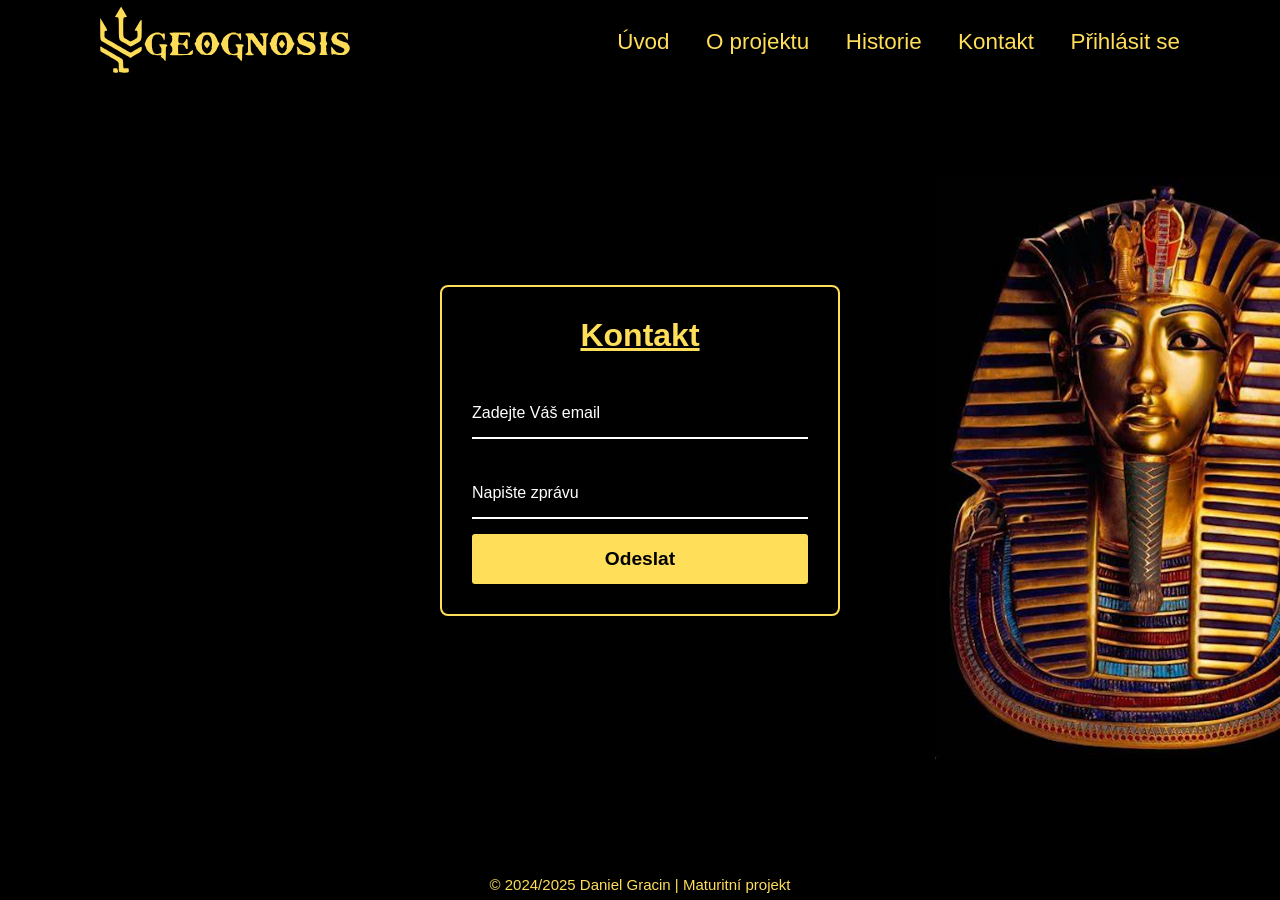
<file: contact.html>
<!DOCTYPE html>
<html lang="cs">
<head>
    <meta charset="UTF-8">
    <meta name="viewport" content="width=device-width, initial-scale=1.0">
    <link rel="icon" type="image/svg" href="./IMG/Geognosis_Favicon.svg">
    <link rel="stylesheet" href="./CSS/login-register.css">
    <title>Geognósis - Kontakt</title>
</head>
<body>
    <header class="header"> 
        <a href="index.html">
         <img src="./IMG/Geognosis logo.svg" class="logo">
        </a>
        <nav class="navbar">
            <a href="index.html">Úvod</a>
            <a href="project.html">O projektu</a>
            <a href="history.html">Historie</a>
            <a href="contact.html">Kontakt</a>
            <a href="login.html">Přihlásit se</a>
        </nav>
    </header>

    <main>
        <div class="wrapper">
            <form action="login.html" method="POST">
                <h2>Kontakt</h2>
                <div class="input-field">
                    <input type="email" required name="email" id="email">
                    <label for="email">Zadejte Váš email</label>
                </div>
                <div class="input-field">
                    <input type="text" required name="message" id="message">
                    <label for="message">Napište zprávu</label>
                </div>
                <button type="submit">Odeslat</button>
            </form>
        </div>
    </main>

    <footer class="footer">
        <p class="footer-text">© 2024/2025 Daniel Gracin | Maturitní projekt</p>
    </footer>
</body>
</html>
</file>
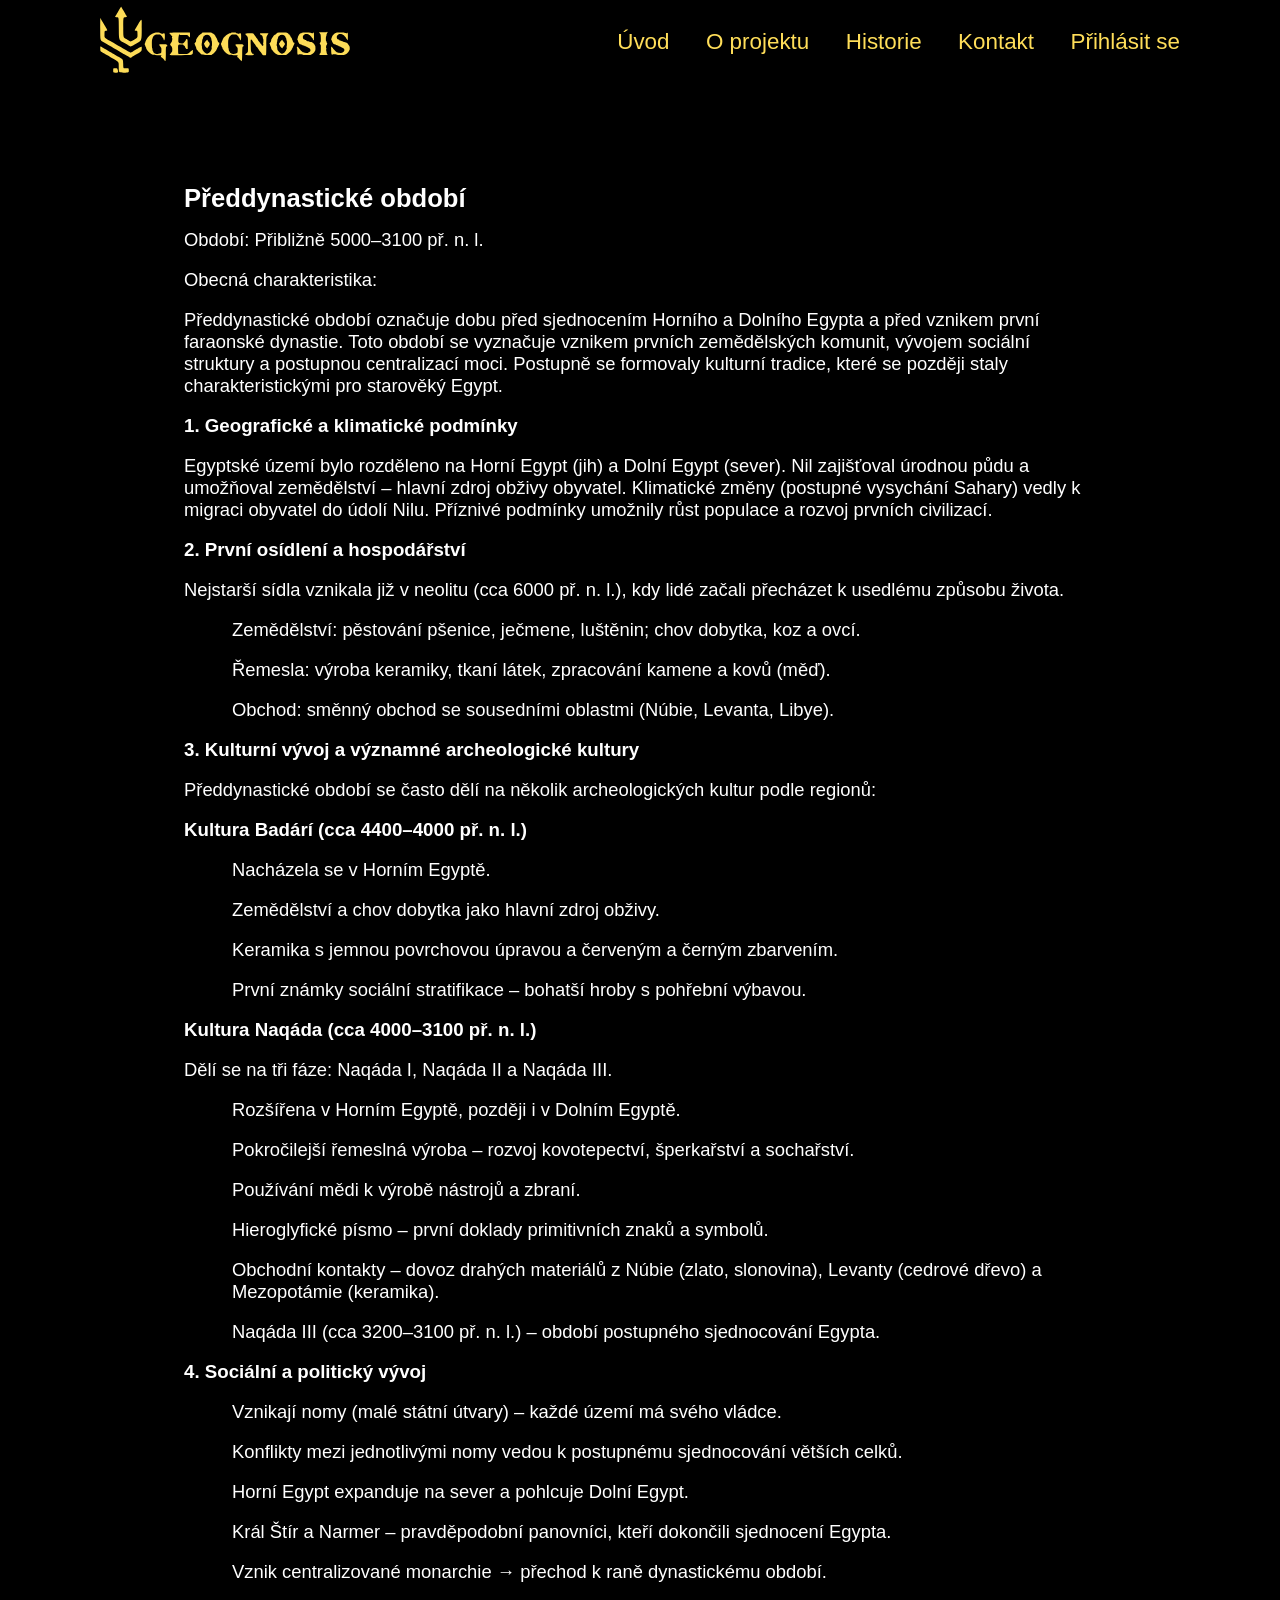
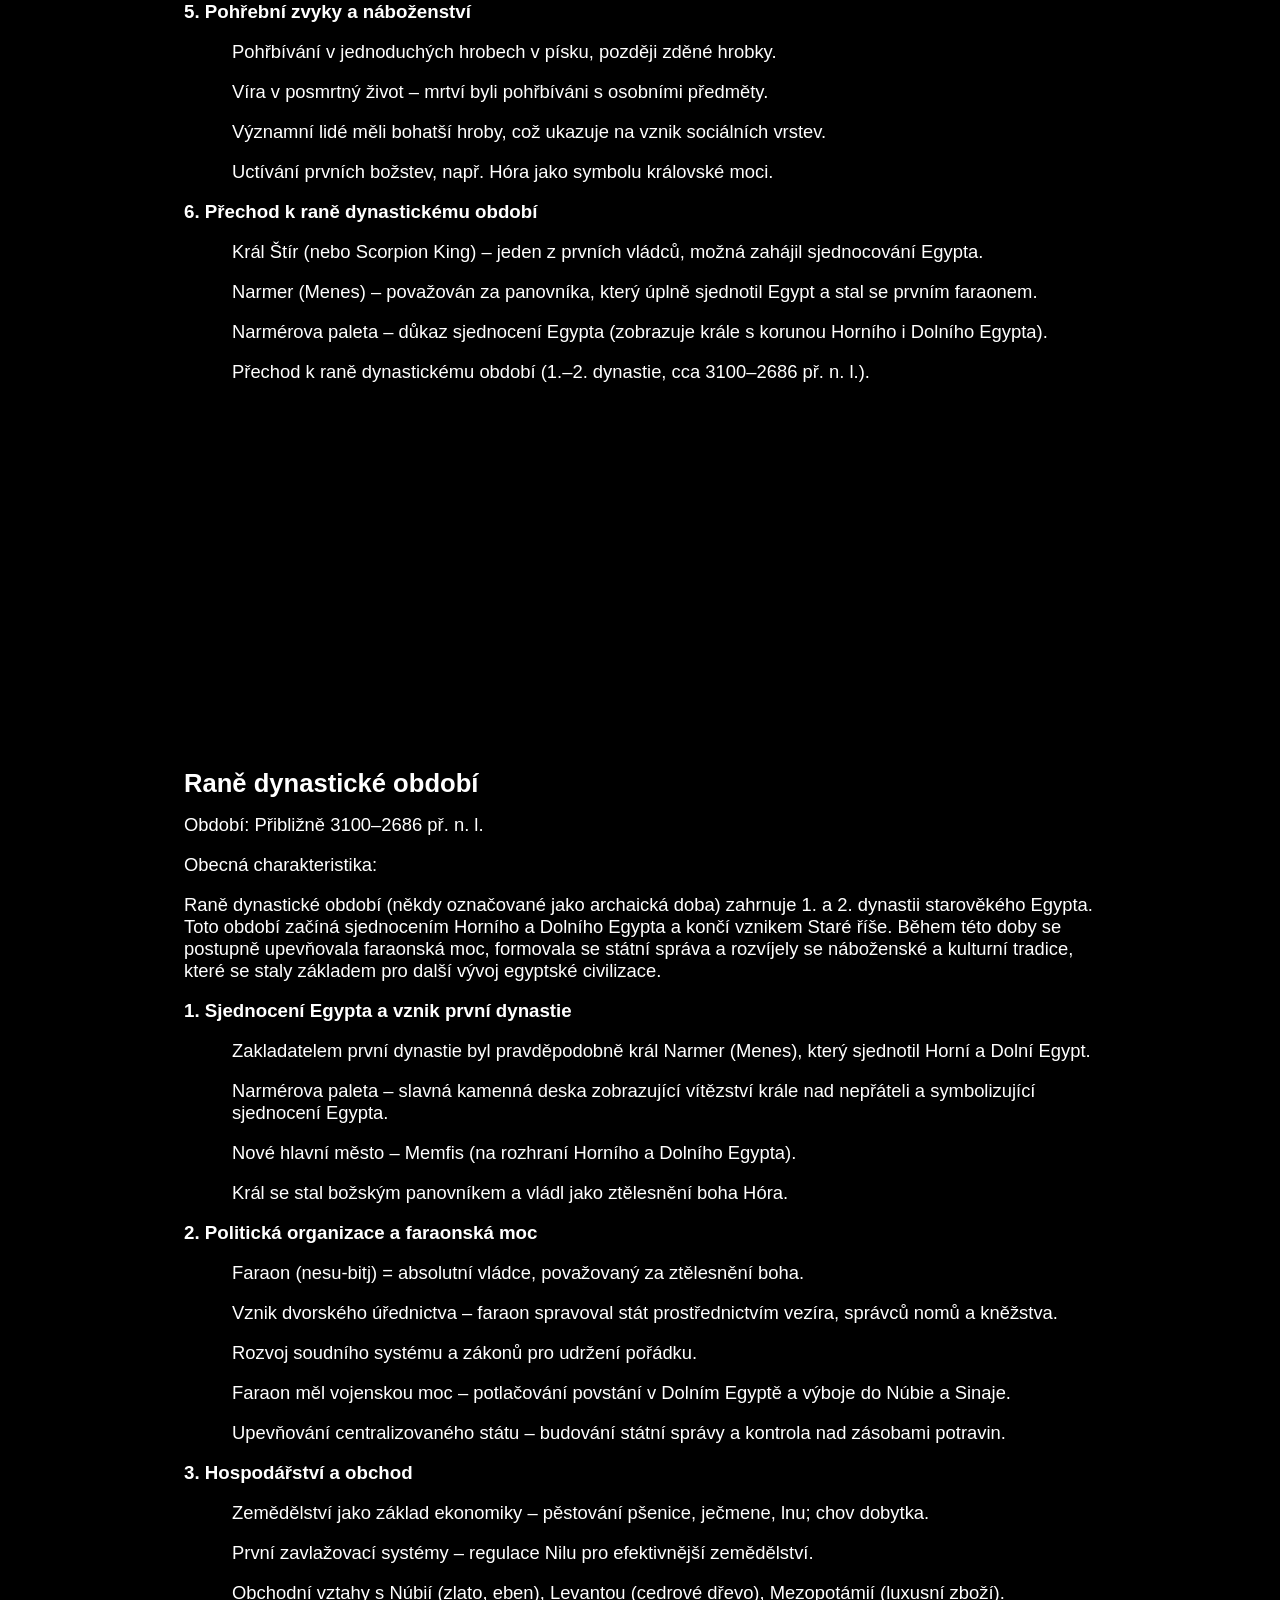
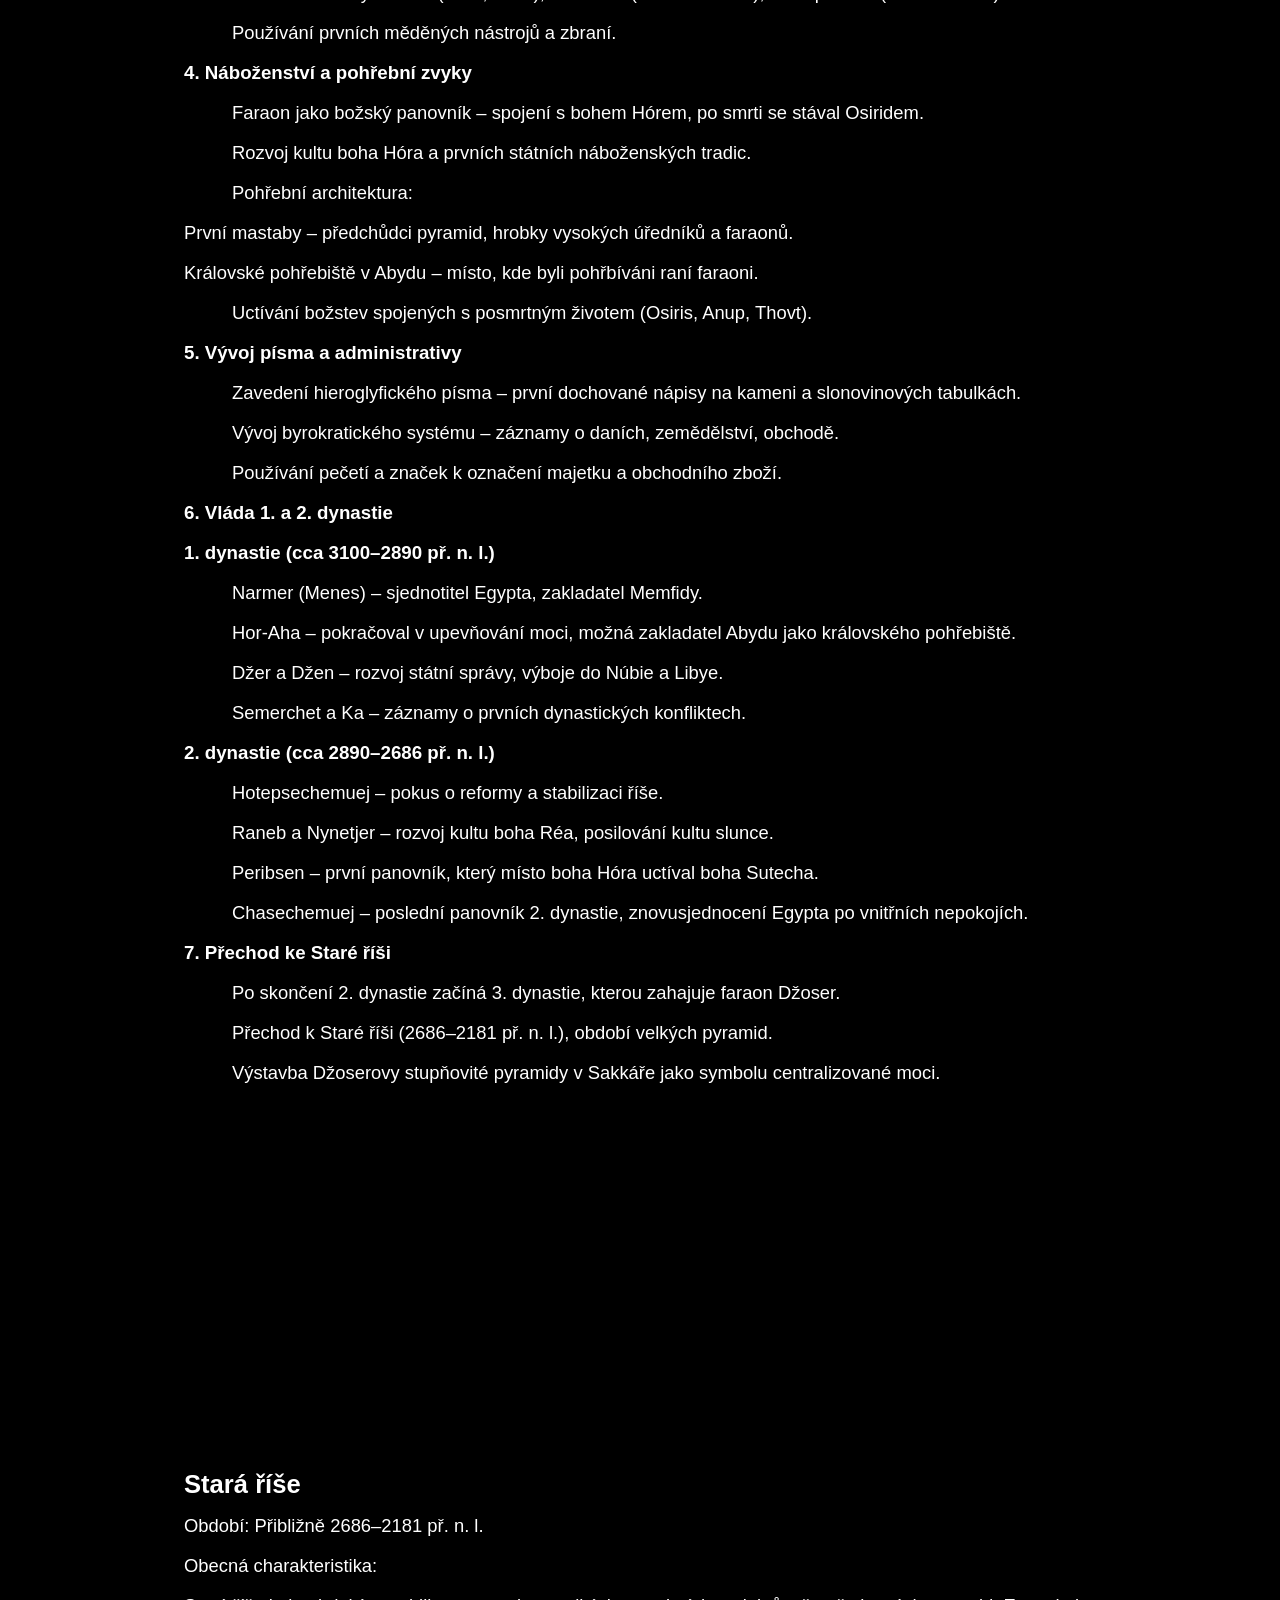
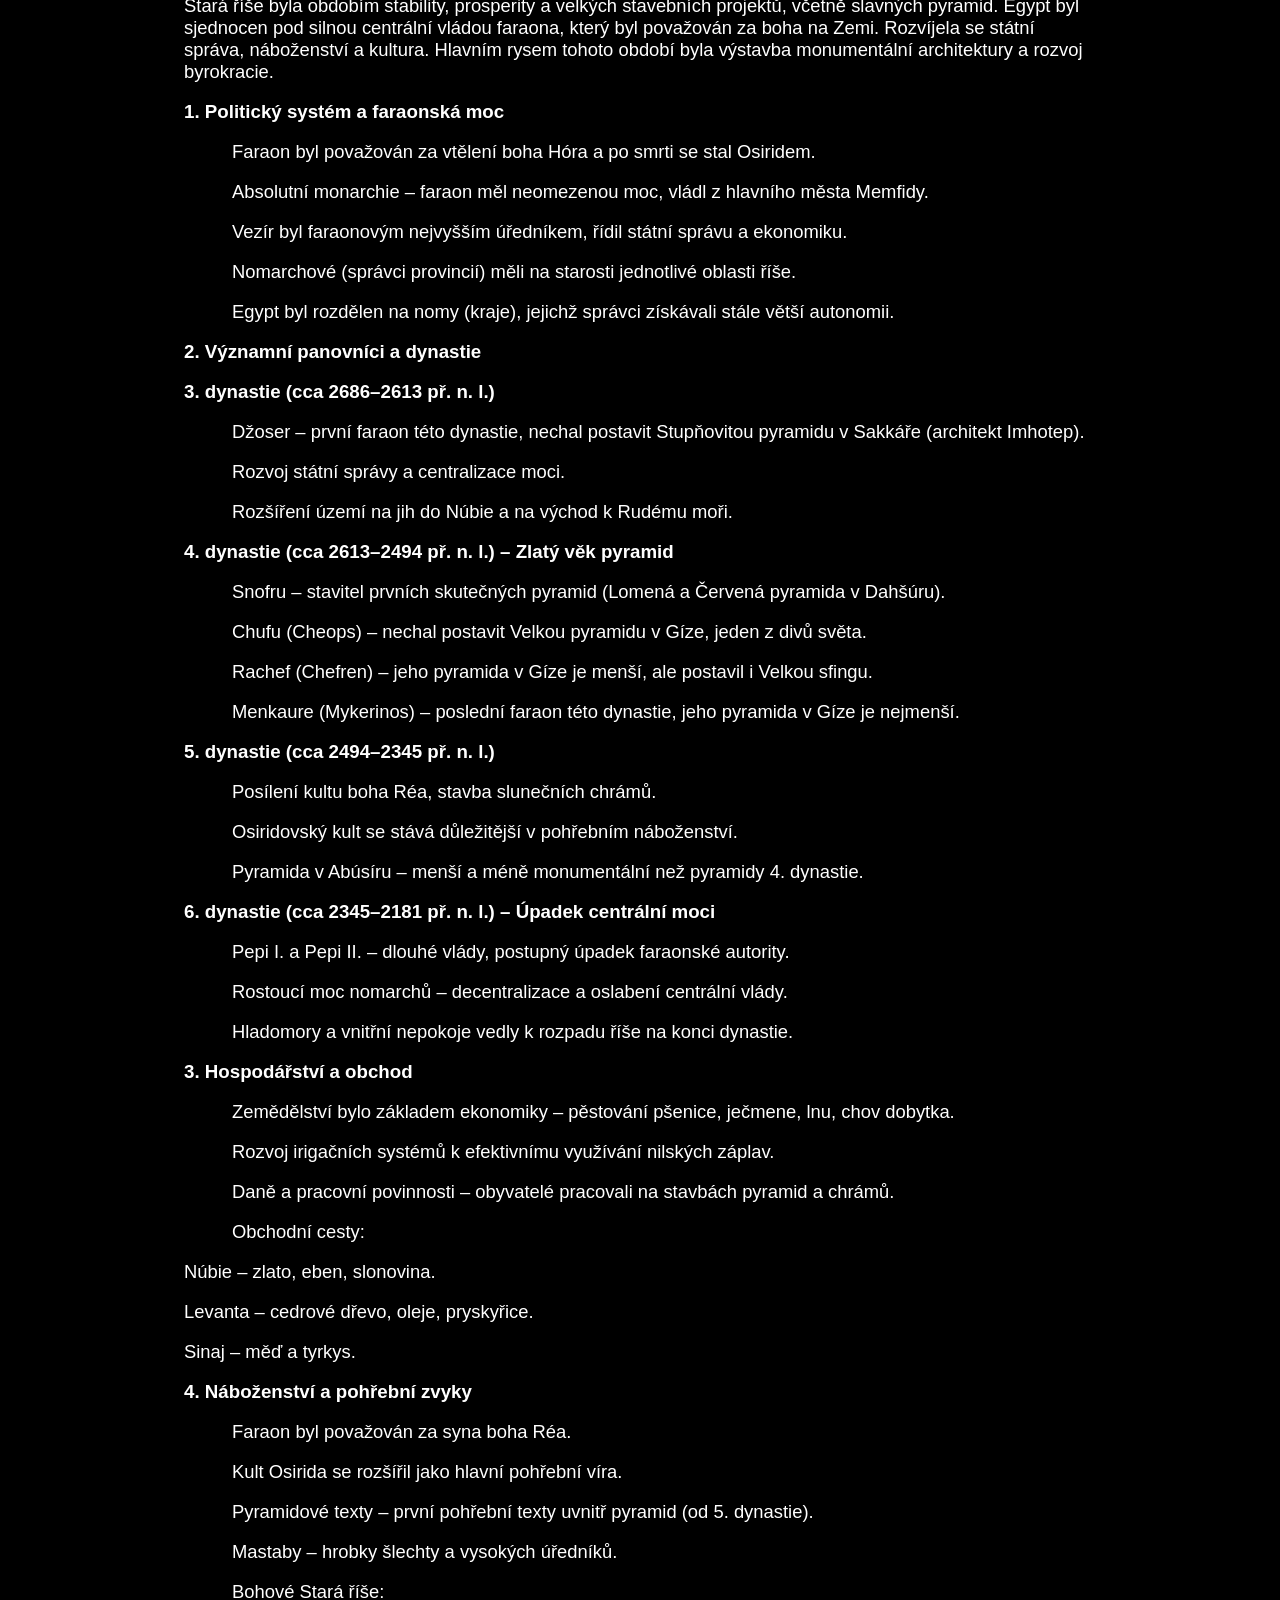
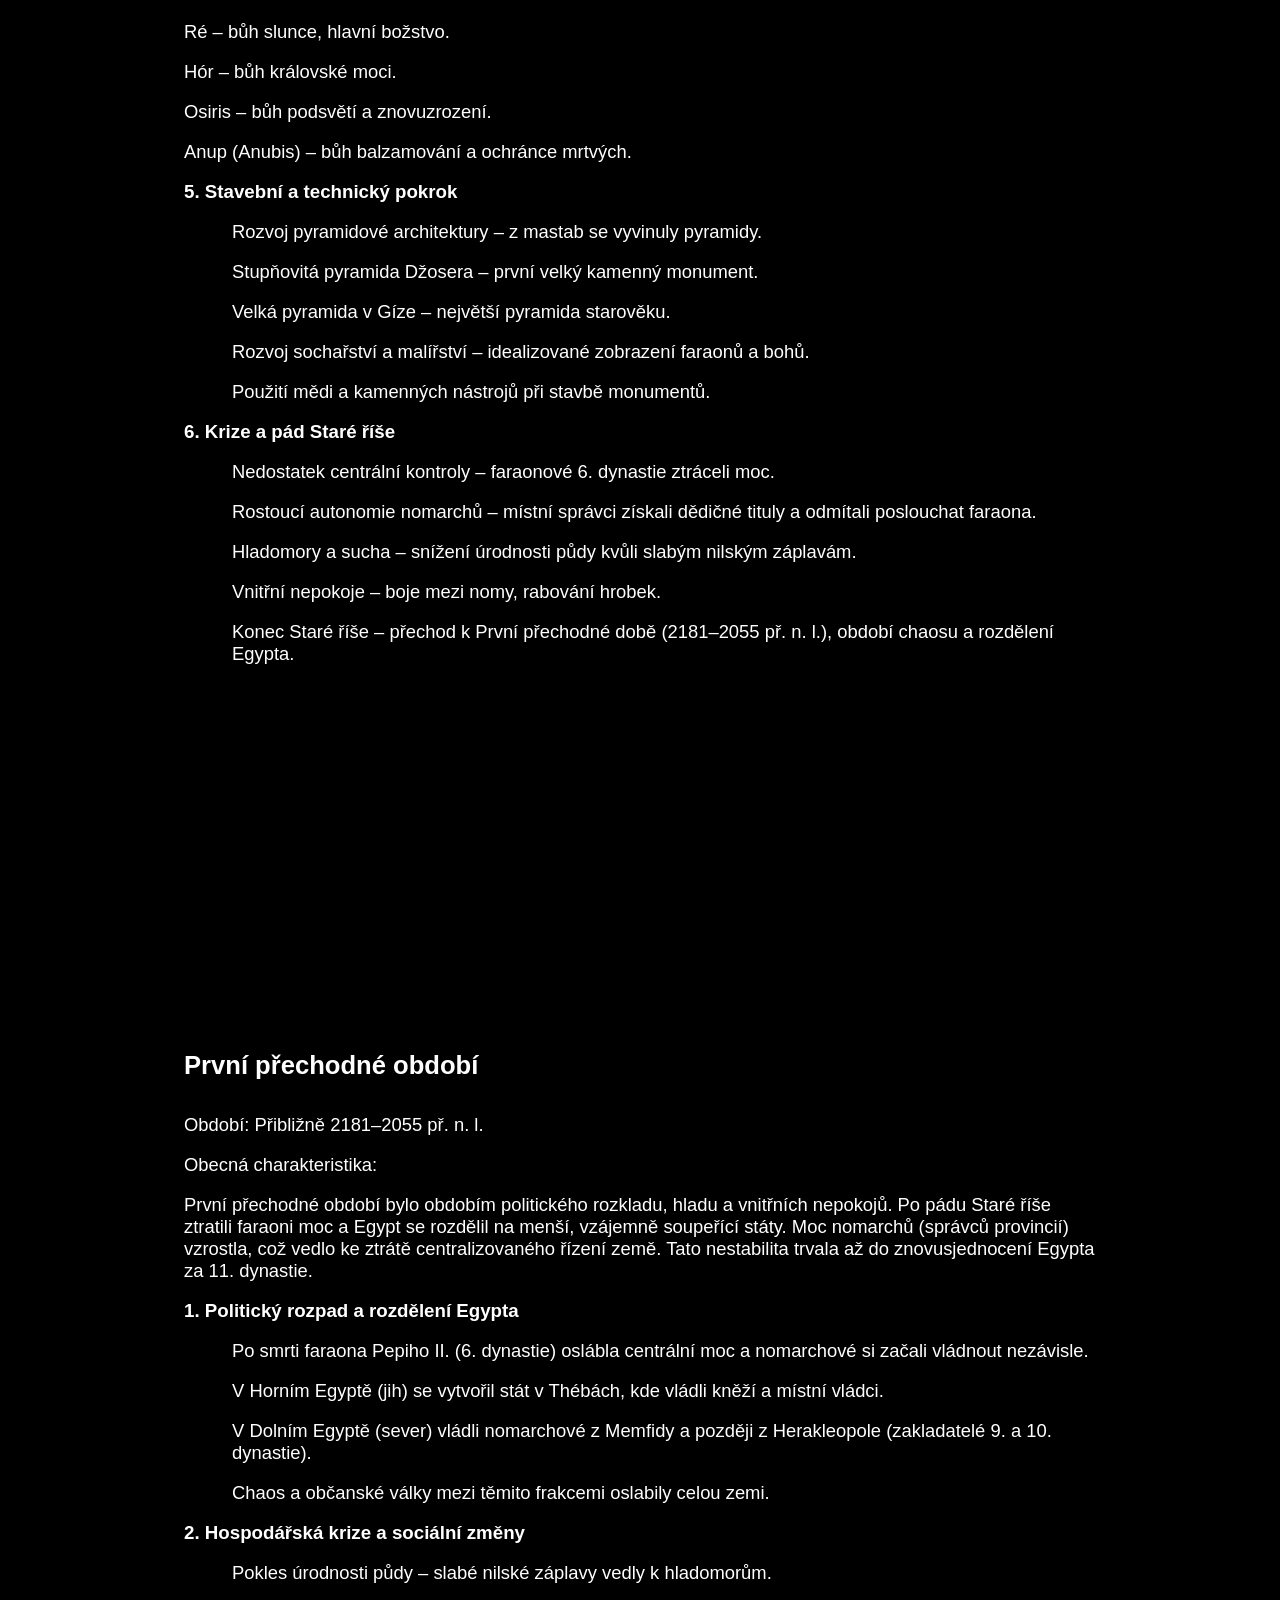
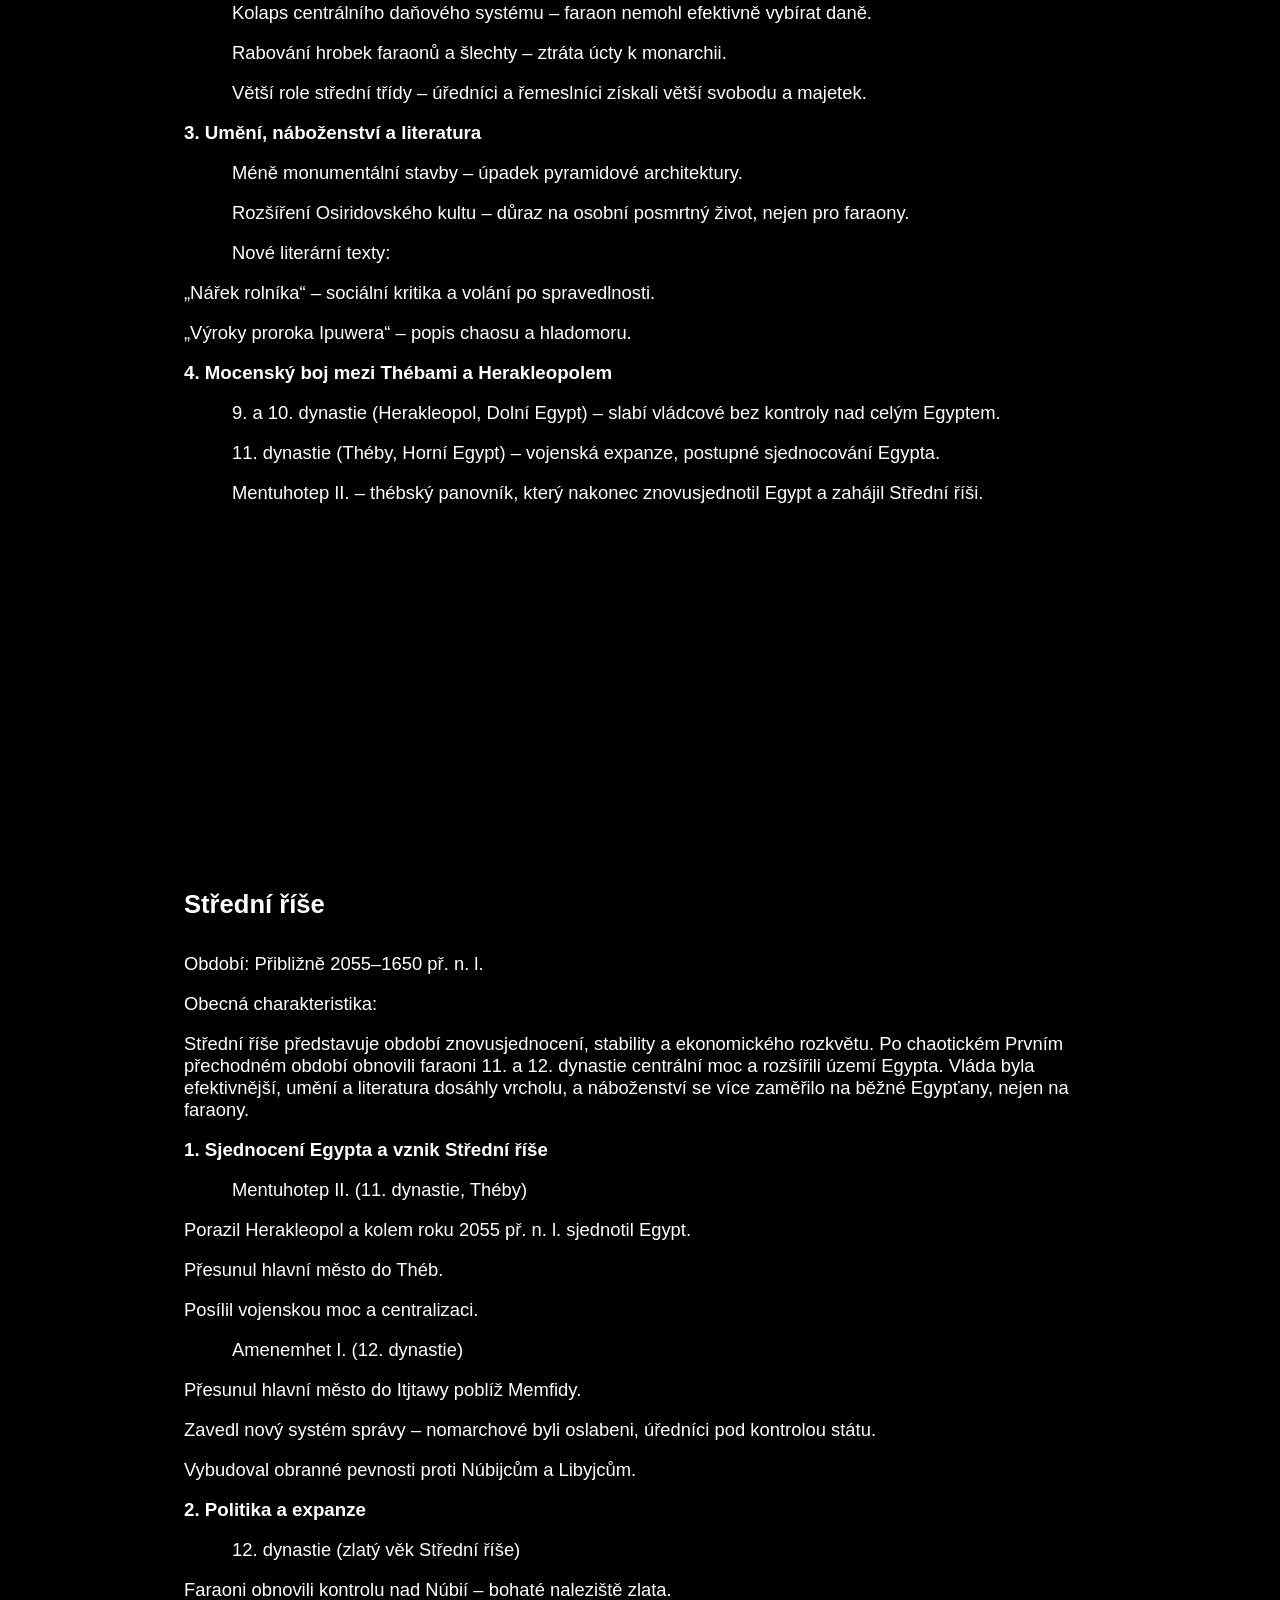
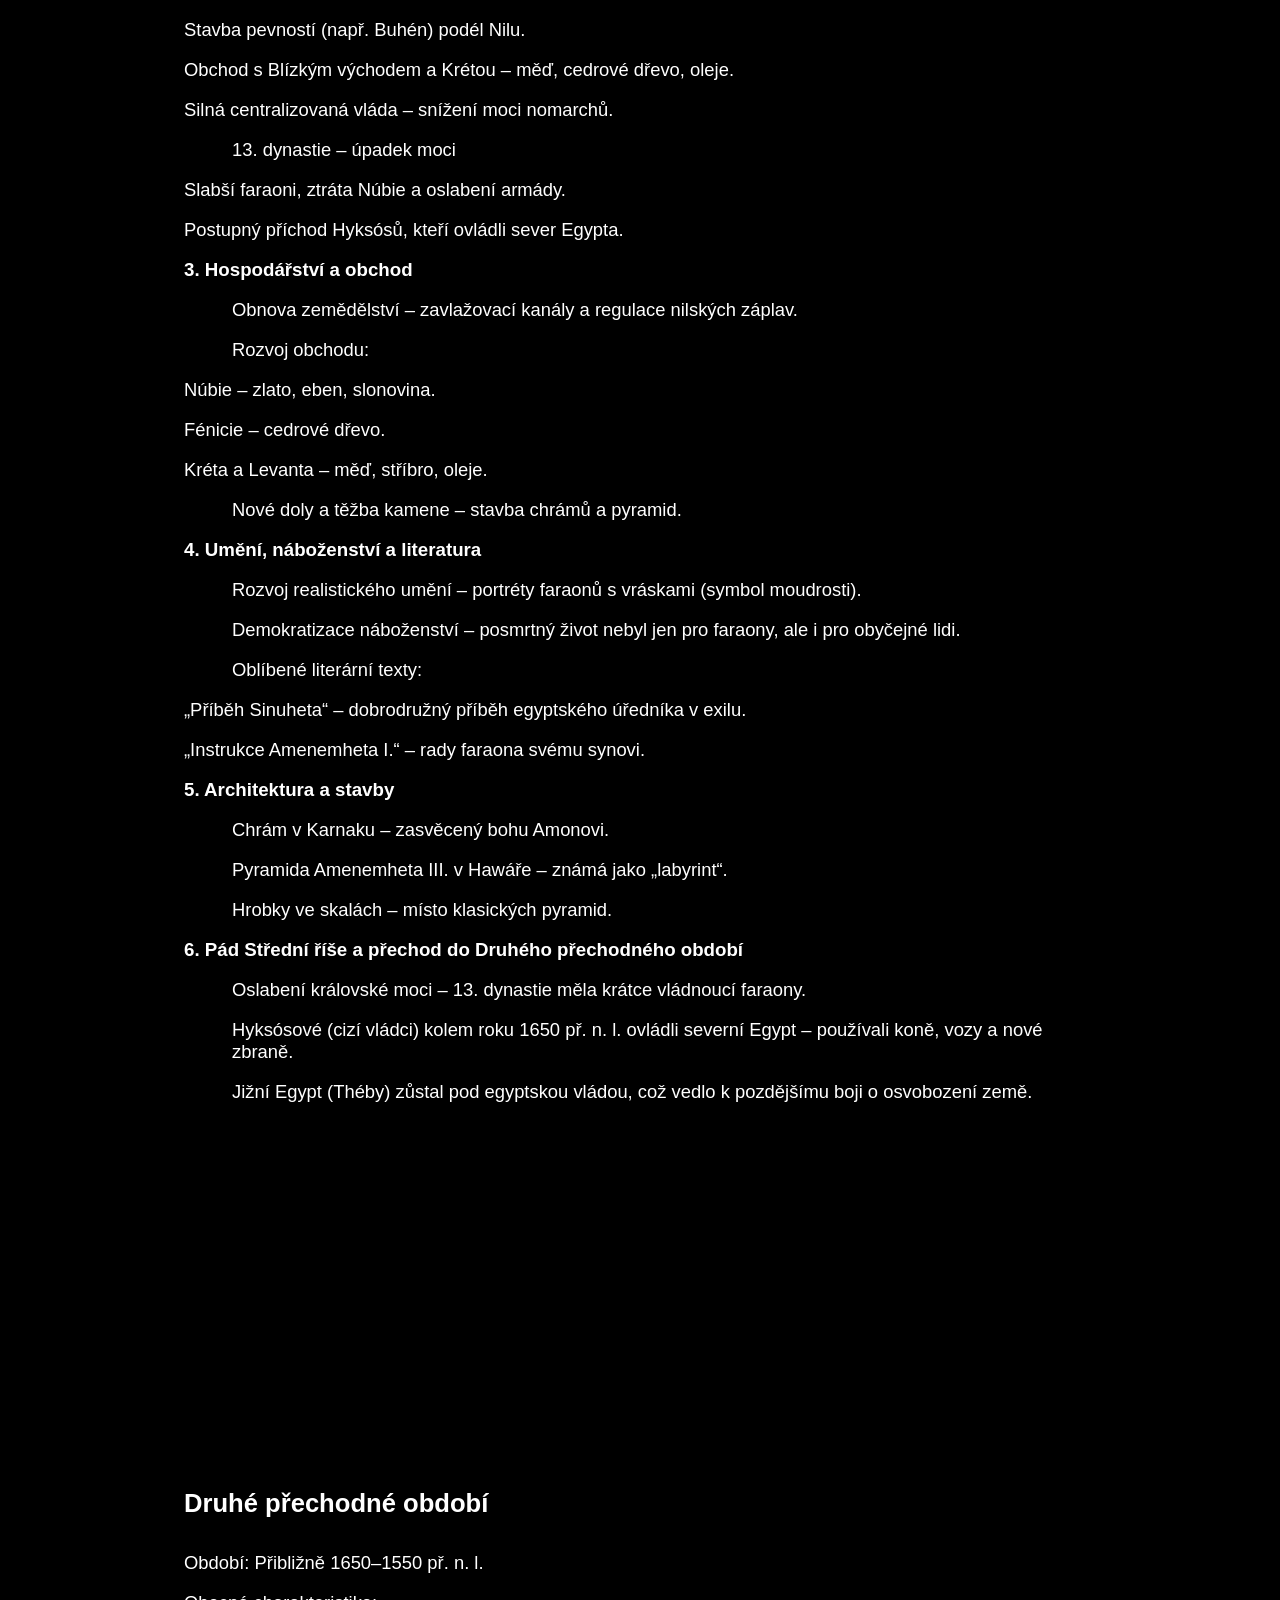
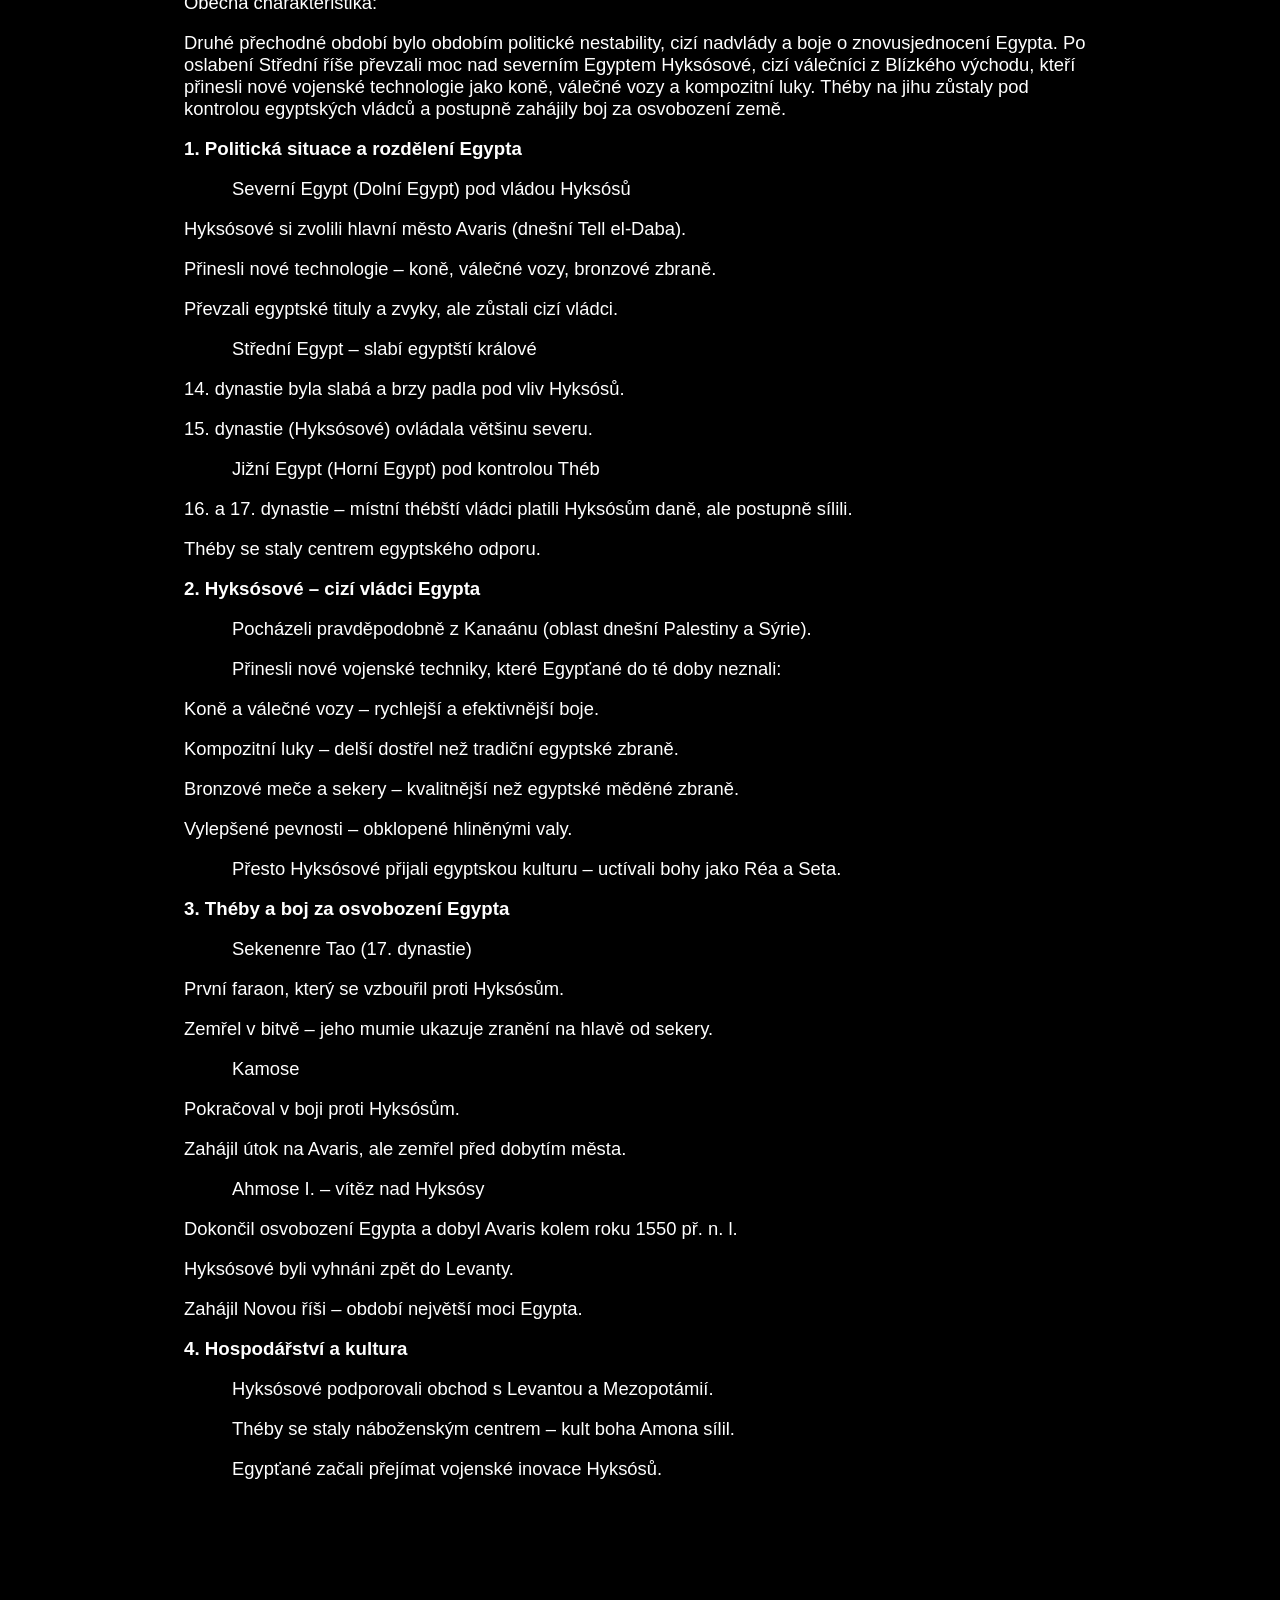
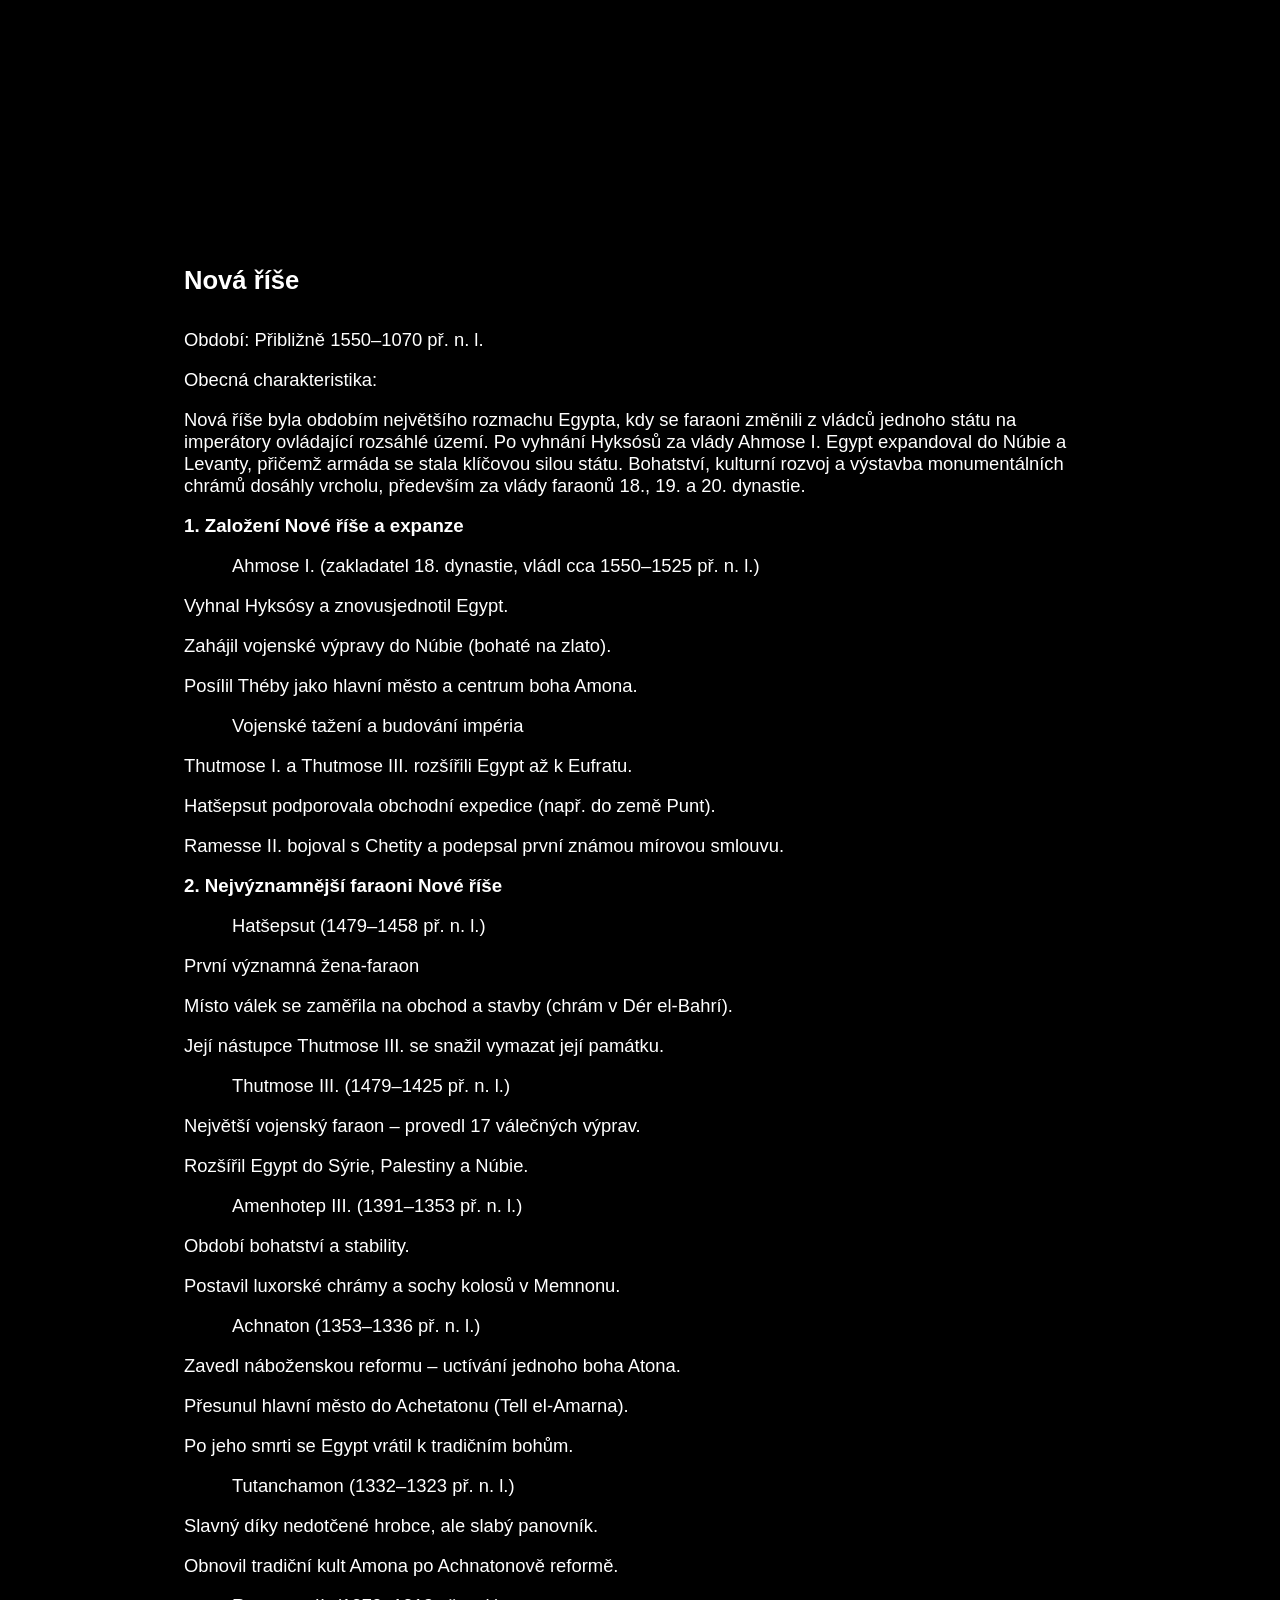
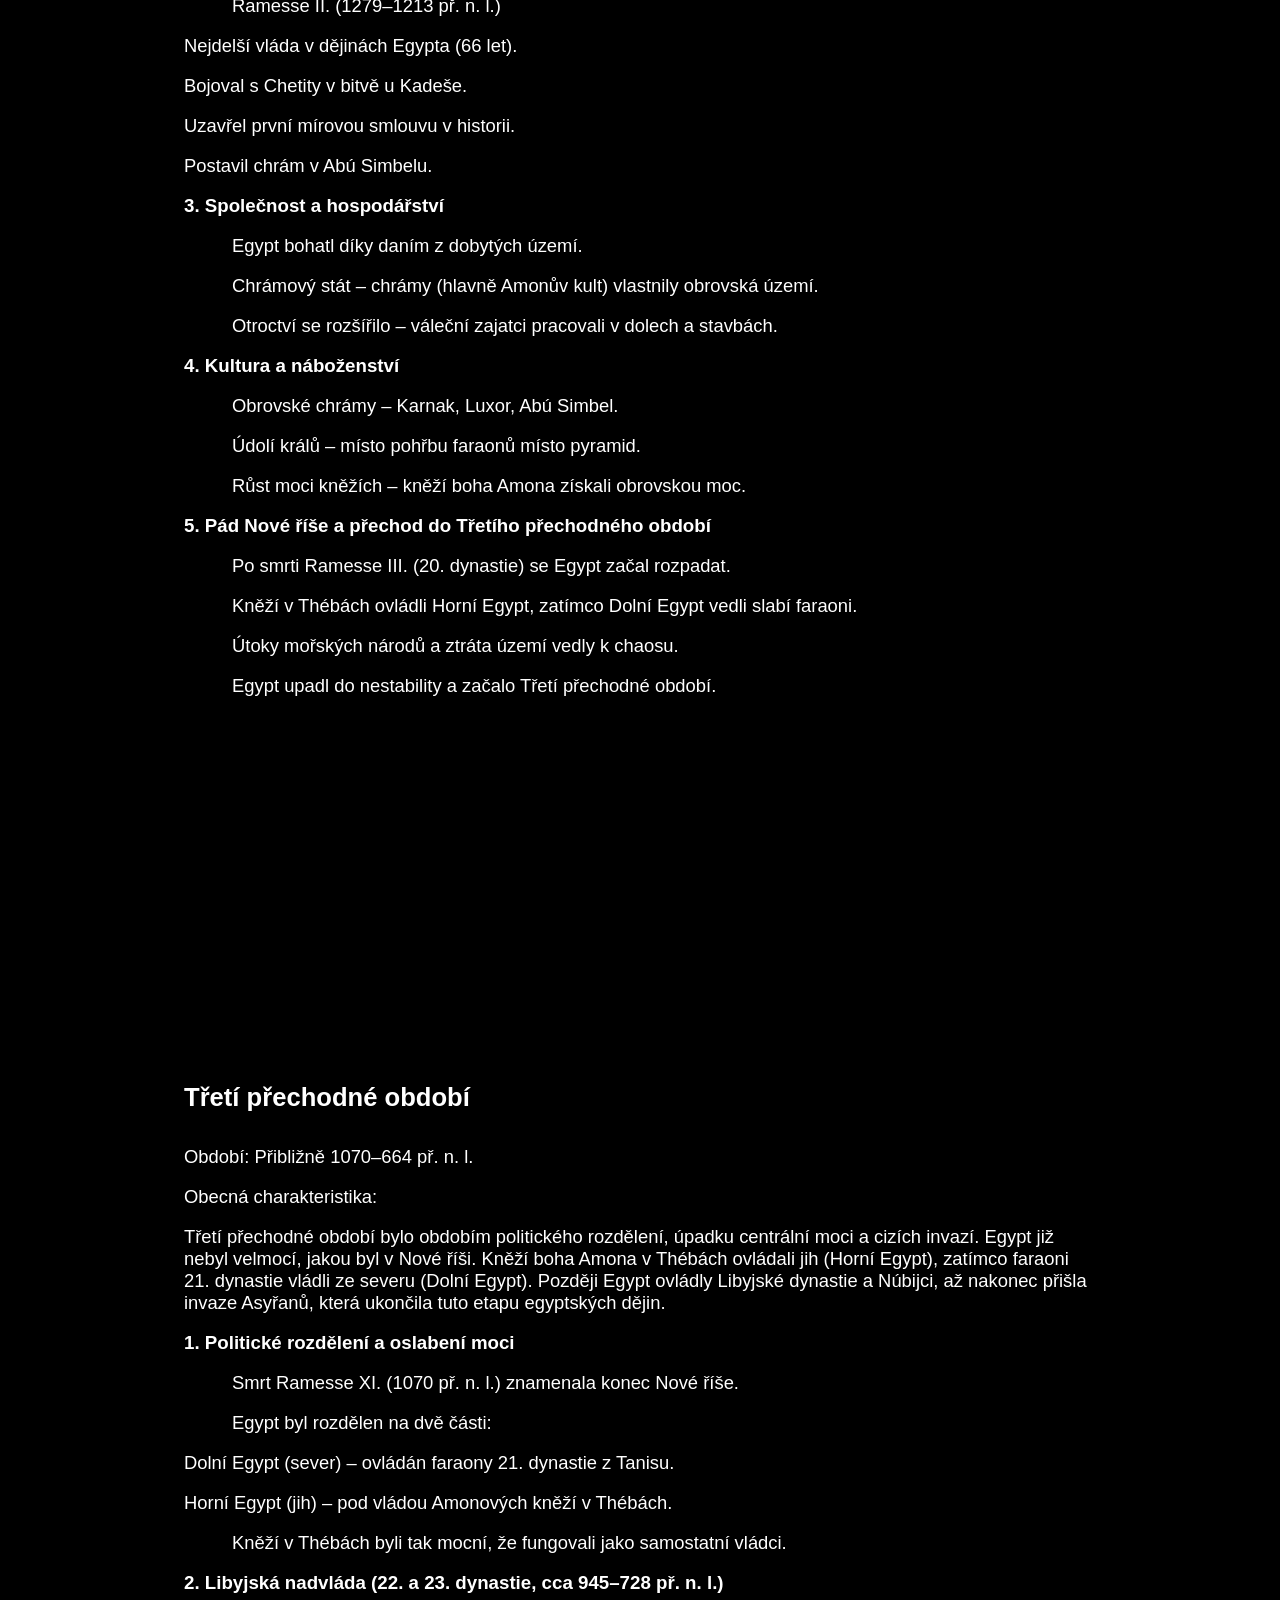
<file: egypt.html>
<!DOCTYPE html>
<html lang="cs">
<head>
    <meta charset="UTF-8">
    <meta name="viewport" content="width=device-width, initial-scale=1.0">
    <link rel="stylesheet" href="https://cdnjs.cloudflare.com/ajax/libs/font-awesome/6.7.1/css/all.min.css" 
    integrity="sha512-5Hs3dF2AEPkpNAR7UiOHba+lRSJNeM2ECkwxUIxC1Q/FLycGTbNapWXB4tP889k5T5Ju8fs4b1P5z/iB4nMfSQ==" 
    crossorigin="anonymous" referrerpolicy="no-referrer" />
    <link rel="icon" type="image/svg" href="../IMG/Geognosis_Favicon.svg">
    <link rel="stylesheet" href="../CSS/index.css">
    <title>Geognósis - EGYPT</title>
</head>
<body>
    <header class="header"> 
            <a href="../index.html">
                <img src="../IMG/Geognosis logo.svg" class="logo">
               </a>
        <nav class="navbar">
            <a href="../index.html">Úvod</a>
            <a href="../project.html">O projektu</a>
            <a href="../history.html">Historie</a>
            <a href="../contact.html">Kontakt</a>
            <a href="../login.html">Přihlásit se</a>
        </nav>
    </header>

    

    <div class="notes">
        <h1 class="head-text">Předdynastické období</h1>

        <p>Období: Přibližně 5000–3100 př. n. l.</p><br>

        <p>Obecná charakteristika:</p><br>

        <p>Předdynastické období označuje dobu před sjednocením Horního a Dolního Egypta a před vznikem první faraonské dynastie.
            Toto období se vyznačuje vznikem prvních zemědělských komunit, vývojem sociální struktury a postupnou centralizací moci.
            Postupně se formovaly kulturní tradice, které se později staly charakteristickými pro starověký Egypt.
        </p><br>

        <h3>1. Geografické a klimatické podmínky</h3><br>

        <p>Egyptské území bylo rozděleno na Horní Egypt (jih) a Dolní Egypt (sever).
            Nil zajišťoval úrodnou půdu a umožňoval zemědělství – hlavní zdroj obživy obyvatel.
            Klimatické změny (postupné vysychání Sahary) vedly k migraci obyvatel do údolí Nilu.
            Příznivé podmínky umožnily růst populace a rozvoj prvních civilizací.</p><br>
        
        <h3>2. První osídlení a hospodářství</h3><br>

        <p>Nejstarší sídla vznikala již v neolitu (cca 6000 př. n. l.), kdy lidé začali přecházet k usedlému způsobu života.</p><br>

        <p class="side-text">Zemědělství: pěstování pšenice, ječmene, luštěnin; chov dobytka, koz a ovcí.</p><br>
        <p class="side-text">Řemesla: výroba keramiky, tkaní látek, zpracování kamene a kovů (měď).</p><br>
        <p class="side-text">Obchod: směnný obchod se sousedními oblastmi (Núbie, Levanta, Libye).</p><br>

        <h3>3. Kulturní vývoj a významné archeologické kultury</h3><br>

        <p>Předdynastické období se často dělí na několik archeologických kultur podle regionů:</p><br>

        <h3>Kultura Badárí (cca 4400–4000 př. n. l.)</h3><br>

        <p class="side-text">Nacházela se v Horním Egyptě.</p><br>
        <p class="side-text">Zemědělství a chov dobytka jako hlavní zdroj obživy.</p><br>
        <p class="side-text">Keramika s jemnou povrchovou úpravou a červeným a černým zbarvením.</p><br>
        <p class="side-text">První známky sociální stratifikace – bohatší hroby s pohřební výbavou.</p><br>

        <h3>Kultura Naqáda (cca 4000–3100 př. n. l.)</h3><br>

        <p>Dělí se na tři fáze: Naqáda I, Naqáda II a Naqáda III.</p><br>

        <p class="side-text">Rozšířena v Horním Egyptě, později i v Dolním Egyptě.</p><br>
        <p class="side-text">Pokročilejší řemeslná výroba – rozvoj kovotepectví, šperkařství a sochařství.</p><br>
        <p class="side-text">Používání mědi k výrobě nástrojů a zbraní.</p><br>
        <p class="side-text">Hieroglyfické písmo – první doklady primitivních znaků a symbolů.</p><br>
        <p class="side-text">Obchodní kontakty – dovoz drahých materiálů z Núbie (zlato, slonovina), Levanty (cedrové dřevo) a Mezopotámie (keramika).</p><br>
        <p class="side-text">Naqáda III (cca 3200–3100 př. n. l.) – období postupného sjednocování Egypta.</p><br>

        <h3>4. Sociální a politický vývoj</h3><br>

        <p class="side-text">Vznikají nomy (malé státní útvary) – každé území má svého vládce.</p><br>
        <p class="side-text">Konflikty mezi jednotlivými nomy vedou k postupnému sjednocování větších celků.</p><br>
        <p class="side-text">Horní Egypt expanduje na sever a pohlcuje Dolní Egypt.</p><br>
        <p class="side-text">Král Štír a Narmer – pravděpodobní panovníci, kteří dokončili sjednocení Egypta.</p><br>
        <p class="side-text">Vznik centralizované monarchie → přechod k raně dynastickému období.</p><br>

        <h3>5. Pohřební zvyky a náboženství</h3><br>

        <p class="side-text">Pohřbívání v jednoduchých hrobech v písku, později zděné hrobky.</p><br>
        <p class="side-text">Víra v posmrtný život – mrtví byli pohřbíváni s osobními předměty.</p><br>
        <p class="side-text">Významní lidé měli bohatší hroby, což ukazuje na vznik sociálních vrstev.</p><br>
        <p class="side-text">Uctívání prvních božstev, např. Hóra jako symbolu královské moci.</p><br>

        <h3>6. Přechod k raně dynastickému období</h3><br>
        <p class="side-text">Král Štír (nebo Scorpion King) – jeden z prvních vládců, možná zahájil sjednocování Egypta.</p><br>
        <p class="side-text">Narmer (Menes) – považován za panovníka, který úplně sjednotil Egypt a stal se prvním faraonem.</p><br>
        <p class="side-text">Narmérova paleta – důkaz sjednocení Egypta (zobrazuje krále s korunou Horního i Dolního Egypta).</p><br>
        <p class="side-text">Přechod k raně dynastickému období (1.–2. dynastie, cca 3100–2686 př. n. l.).</p><br>
    </div>

    <div class="video">

    </div>

    <div class="notes">
        <h1 class="head-text">Raně dynastické období</h1>
        <p>Období: Přibližně 3100–2686 př. n. l.</p><br>

        <p>Obecná charakteristika:</p><br>

        <p>Raně dynastické období (někdy označované jako archaická doba) zahrnuje 1. a 2. dynastii starověkého Egypta.
            Toto období začíná sjednocením Horního a Dolního Egypta a končí vznikem Staré říše.
            Během této doby se postupně upevňovala faraonská moc, formovala se státní správa a rozvíjely se náboženské a kulturní tradice,
            které se staly základem pro další vývoj egyptské civilizace.</p><br>
        
        <h3>1. Sjednocení Egypta a vznik první dynastie</h3><br>
        
        <p class="side-text">Zakladatelem první dynastie byl pravděpodobně král Narmer (Menes), který sjednotil Horní a Dolní Egypt.</p><br>
        <p class="side-text">Narmérova paleta – slavná kamenná deska zobrazující vítězství krále nad nepřáteli a symbolizující sjednocení Egypta.</p><br>
        <p class="side-text">Nové hlavní město – Memfis (na rozhraní Horního a Dolního Egypta).</p><br>
        <p class="side-text">Král se stal božským panovníkem a vládl jako ztělesnění boha Hóra.</p><br>

        <h3>2. Politická organizace a faraonská moc</h3><br>

        <p class="side-text">Faraon (nesu-bitj) = absolutní vládce, považovaný za ztělesnění boha.</p><br>
        <p class="side-text">Vznik dvorského úřednictva – faraon spravoval stát prostřednictvím vezíra, správců nomů a kněžstva.</p><br>
        <p class="side-text">Rozvoj soudního systému a zákonů pro udržení pořádku.</p><br>
        <p class="side-text">Faraon měl vojenskou moc – potlačování povstání v Dolním Egyptě a výboje do Núbie a Sinaje.</p><br>
        <p class="side-text">Upevňování centralizovaného státu – budování státní správy a kontrola nad zásobami potravin.</p><br>

        <h3>3. Hospodářství a obchod</h3><br>
        <p class="side-text">Zemědělství jako základ ekonomiky – pěstování pšenice, ječmene, lnu; chov dobytka.</p><br>
        <p class="side-text">První zavlažovací systémy – regulace Nilu pro efektivnější zemědělství.</p><br>
        <p class="side-text">Obchodní vztahy s Núbií (zlato, eben), Levantou (cedrové dřevo), Mezopotámií (luxusní zboží).</p><br>
        <p class="side-text">Používání prvních měděných nástrojů a zbraní.</p><br>

        <h3>4. Náboženství a pohřební zvyky</h3><br>
        <p class="side-text">Faraon jako božský panovník – spojení s bohem Hórem, po smrti se stával Osiridem.</p><br>
        <p class="side-text">Rozvoj kultu boha Hóra a prvních státních náboženských tradic.</p><br>
        <p class="side-text">Pohřební architektura:</p><br>
        <p class="side-text-two">První mastaby – předchůdci pyramid, hrobky vysokých úředníků a faraonů.</p><br>
        <p class="side-text-two">Královské pohřebiště v Abydu – místo, kde byli pohřbíváni raní faraoni.</p><br>
        <p class="side-text">Uctívání božstev spojených s posmrtným životem (Osiris, Anup, Thovt).</p><br>

        <h3>5. Vývoj písma a administrativy</h3><br>
        
        <p class="side-text">Zavedení hieroglyfického písma – první dochované nápisy na kameni a slonovinových tabulkách.</p><br>
        <p class="side-text">Vývoj byrokratického systému – záznamy o daních, zemědělství, obchodě.</p><br>
        <p class="side-text">Používání pečetí a značek k označení majetku a obchodního zboží.</p><br>

        <h3>6. Vláda 1. a 2. dynastie</h3><br>

        <h3>1. dynastie (cca 3100–2890 př. n. l.)</h3><br>
        <p class="side-text">Narmer (Menes) – sjednotitel Egypta, zakladatel Memfidy.</p><br>
        <p class="side-text">Hor-Aha – pokračoval v upevňování moci, možná zakladatel Abydu jako královského pohřebiště.</p><br>
        <p class="side-text">Džer a Džen – rozvoj státní správy, výboje do Núbie a Libye.</p><br>
        <p class="side-text">Semerchet a Ka – záznamy o prvních dynastických konfliktech.</p><br>

        <h3>2. dynastie (cca 2890–2686 př. n. l.)</h3><br>
        <p class="side-text">Hotepsechemuej – pokus o reformy a stabilizaci říše.</p><br>
        <p class="side-text">Raneb a Nynetjer – rozvoj kultu boha Réa, posilování kultu slunce.</p><br>
        <p class="side-text">Peribsen – první panovník, který místo boha Hóra uctíval boha Sutecha.</p><br>
        <p class="side-text">Chasechemuej – poslední panovník 2. dynastie, znovusjednocení Egypta po vnitřních nepokojích.</p><br>

        <h3>7. Přechod ke Staré říši</h3><br>

        <p class="side-text">Po skončení 2. dynastie začíná 3. dynastie, kterou zahajuje faraon Džoser.</p><br>
        <p class="side-text">Přechod k Staré říši (2686–2181 př. n. l.), období velkých pyramid.</p><br>
        <p class="side-text">Výstavba Džoserovy stupňovité pyramidy v Sakkáře jako symbolu centralizované moci.</p><br>
        
    </div>

    <div class="video">

    </div>

    <div class="notes">
        <h1 class="head-text">Stará říše</h1>
        <p>Období: Přibližně 2686–2181 př. n. l.</p><br>

        <p>Obecná charakteristika:</p><br>

        <p>Stará říše byla obdobím stability, prosperity a velkých stavebních projektů, včetně slavných pyramid.
            Egypt byl sjednocen pod silnou centrální vládou faraona, který byl považován za boha na Zemi. Rozvíjela se státní správa, náboženství a kultura.
            Hlavním rysem tohoto období byla výstavba monumentální architektury a rozvoj byrokracie.</p><br>

        <h3>1. Politický systém a faraonská moc</h3><br>
        <p class="side-text">Faraon byl považován za vtělení boha Hóra a po smrti se stal Osiridem.</p><br>
        <p class="side-text">Absolutní monarchie – faraon měl neomezenou moc, vládl z hlavního města Memfidy.</p><br>
        <p class="side-text">Vezír byl faraonovým nejvyšším úředníkem, řídil státní správu a ekonomiku.</p><br>
        <p class="side-text">Nomarchové (správci provincií) měli na starosti jednotlivé oblasti říše.</p><br>
        <p class="side-text">Egypt byl rozdělen na nomy (kraje), jejichž správci získávali stále větší autonomii.</p><br>

        <h3>2. Významní panovníci a dynastie</h3><br>
        
        <h3>3. dynastie (cca 2686–2613 př. n. l.)</h3><br>
        <p class="side-text">Džoser – první faraon této dynastie, nechal postavit Stupňovitou pyramidu v Sakkáře (architekt Imhotep).</p><br>
        <p class="side-text">Rozvoj státní správy a centralizace moci.</p><br>
        <p class="side-text">Rozšíření území na jih do Núbie a na východ k Rudému moři.</p><br>

        <h3>4. dynastie (cca 2613–2494 př. n. l.) – Zlatý věk pyramid</h3><br>
        <p class="side-text">Snofru – stavitel prvních skutečných pyramid (Lomená a Červená pyramida v Dahšúru).</p><br>
        <p class="side-text">Chufu (Cheops) – nechal postavit Velkou pyramidu v Gíze, jeden z divů světa.</p><br>
        <p class="side-text">Rachef (Chefren) – jeho pyramida v Gíze je menší, ale postavil i Velkou sfingu.</p><br>
        <p class="side-text">Menkaure (Mykerinos) – poslední faraon této dynastie, jeho pyramida v Gíze je nejmenší.</p><br>

        <h3>5. dynastie (cca 2494–2345 př. n. l.)</h3><br>
        <p class="side-text">Posílení kultu boha Réa, stavba slunečních chrámů.</p><br>
        <p class="side-text">Osiridovský kult se stává důležitější v pohřebním náboženství.</p><br>
        <p class="side-text">Pyramida v Abúsíru – menší a méně monumentální než pyramidy 4. dynastie.</p><br>

        <h3>6. dynastie (cca 2345–2181 př. n. l.) – Úpadek centrální moci</h3><br>
        <p class="side-text">Pepi I. a Pepi II. – dlouhé vlády, postupný úpadek faraonské autority.</p><br>
        <p class="side-text">Rostoucí moc nomarchů – decentralizace a oslabení centrální vlády.</p><br>
        <p class="side-text">Hladomory a vnitřní nepokoje vedly k rozpadu říše na konci dynastie.</p><br>

        <h3>3. Hospodářství a obchod</h3><br>

        <p class="side-text">Zemědělství bylo základem ekonomiky – pěstování pšenice, ječmene, lnu, chov dobytka.</p><br>
        <p class="side-text">Rozvoj irigačních systémů k efektivnímu využívání nilských záplav.</p><br>
        <p class="side-text">Daně a pracovní povinnosti – obyvatelé pracovali na stavbách pyramid a chrámů.</p><br>
        <p class="side-text">Obchodní cesty:</p><br>
        <p class="side-text-two">Núbie – zlato, eben, slonovina.</p><br>
        <p class="side-text-two">Levanta – cedrové dřevo, oleje, pryskyřice.</p><br>
        <p class="side-text-two">Sinaj – měď a tyrkys.</p><br>
        
        <h3>4. Náboženství a pohřební zvyky</h3><br>
        <p class="side-text">Faraon byl považován za syna boha Réa.</p><br>
        <p class="side-text">Kult Osirida se rozšířil jako hlavní pohřební víra.</p><br>
        <p class="side-text">Pyramidové texty – první pohřební texty uvnitř pyramid (od 5. dynastie).</p><br>
        <p class="side-text">Mastaby – hrobky šlechty a vysokých úředníků.</p><br>
        <p class="side-text">Bohové Stará říše:</p><br>
        <p class="side-text-two">Ré – bůh slunce, hlavní božstvo.</p><br>
        <p class="side-text-two">Hór – bůh královské moci.</p><br>
        <p class="side-text-two">Osiris – bůh podsvětí a znovuzrození.</p><br>
        <p class="side-text-two">Anup (Anubis) – bůh balzamování a ochránce mrtvých.</p><br>

        <h3>5. Stavební a technický pokrok</h3><br>

        <p class="side-text">Rozvoj pyramidové architektury – z mastab se vyvinuly pyramidy.</p><br>
        <p class="side-text">Stupňovitá pyramida Džosera – první velký kamenný monument.</p><br>
        <p class="side-text">Velká pyramida v Gíze – největší pyramida starověku.</p><br>
        <p class="side-text">Rozvoj sochařství a malířství – idealizované zobrazení faraonů a bohů.</p><br>
        <p class="side-text">Použití mědi a kamenných nástrojů při stavbě monumentů.</p><br>

        <h3>6. Krize a pád Staré říše</h3><br>

        <p class="side-text">Nedostatek centrální kontroly – faraonové 6. dynastie ztráceli moc.</p><br>
        <p class="side-text">Rostoucí autonomie nomarchů – místní správci získali dědičné tituly a odmítali poslouchat faraona.</p><br>
        <p class="side-text">Hladomory a sucha – snížení úrodnosti půdy kvůli slabým nilským záplavám.</p><br>
        <p class="side-text">Vnitřní nepokoje – boje mezi nomy, rabování hrobek.</p><br>
        <p class="side-text">Konec Staré říše – přechod k První přechodné době (2181–2055 př. n. l.), období chaosu a rozdělení Egypta.</p><br>
    </div>

    <div class="video">

    </div>

    <div class="notes">
        <h1 class="head-text">První přechodné období</h1><br>
        <p>Období: Přibližně 2181–2055 př. n. l.</p><br>

        <p>Obecná charakteristika:</p><br>

        <p>První přechodné období bylo obdobím politického rozkladu, hladu a vnitřních nepokojů.
            Po pádu Staré říše ztratili faraoni moc a Egypt se rozdělil na menší, vzájemně soupeřící státy.
            Moc nomarchů (správců provincií) vzrostla, což vedlo ke ztrátě centralizovaného řízení země.
            Tato nestabilita trvala až do znovusjednocení Egypta za 11. dynastie.</p><br>

        <h3>1. Politický rozpad a rozdělení Egypta</h3><br>

        <p class="side-text">Po smrti faraona Pepiho II. (6. dynastie) oslábla centrální moc a nomarchové si začali vládnout nezávisle.</p><br>
        <p class="side-text">V Horním Egyptě (jih) se vytvořil stát v Thébách, kde vládli kněží a místní vládci.</p><br>
        <p class="side-text">V Dolním Egyptě (sever) vládli nomarchové z Memfidy a později z Herakleopole (zakladatelé 9. a 10. dynastie).</p><br>
        <p class="side-text">Chaos a občanské války mezi těmito frakcemi oslabily celou zemi.</p><br>

        <h3>2. Hospodářská krize a sociální změny</h3><br>

        <p class="side-text">Pokles úrodnosti půdy – slabé nilské záplavy vedly k hladomorům.</p><br>
        <p class="side-text">Kolaps centrálního daňového systému – faraon nemohl efektivně vybírat daně.</p><br>
        <p class="side-text">Rabování hrobek faraonů a šlechty – ztráta úcty k monarchii.</p><br>
        <p class="side-text">Větší role střední třídy – úředníci a řemeslníci získali větší svobodu a majetek.</p><br>

        <h3>3. Umění, náboženství a literatura</h3><br>

        <p class="side-text">Méně monumentální stavby – úpadek pyramidové architektury.</p><br>
        <p class="side-text">Rozšíření Osiridovského kultu – důraz na osobní posmrtný život, nejen pro faraony.</p><br>
        <p class="side-text">Nové literární texty:</p><br>
        <p class="side-text-two">„Nářek rolníka“ – sociální kritika a volání po spravedlnosti.</p><br>
        <p class="side-text-two">„Výroky proroka Ipuwera“ – popis chaosu a hladomoru.</p><br>

        <h3>4. Mocenský boj mezi Thébami a Herakleopolem</h3><br>

        <p class="side-text">9. a 10. dynastie (Herakleopol, Dolní Egypt) – slabí vládcové bez kontroly nad celým Egyptem.</p><br>
        <p class="side-text">11. dynastie (Théby, Horní Egypt) – vojenská expanze, postupné sjednocování Egypta.</p><br>
        <p class="side-text">Mentuhotep II. – thébský panovník, který nakonec znovusjednotil Egypt a zahájil Střední říši.</p><br>
    </div>
    
    <div class="video">

    </div>

    <div class="notes">
        <h1 class="head-text">Střední říše</h1><br>
        <p>Období: Přibližně 2055–1650 př. n. l.</p><br>

        <p>Obecná charakteristika:</p><br>

        <p>Střední říše představuje období znovusjednocení, stability a ekonomického rozkvětu.
            Po chaotickém Prvním přechodném období obnovili faraoni 11. a 12. dynastie centrální moc a rozšířili území Egypta.
            Vláda byla efektivnější, umění a literatura dosáhly vrcholu, a náboženství se více zaměřilo na běžné Egypťany, nejen na faraony.</p><br>

        <h3>1. Sjednocení Egypta a vznik Střední říše</h3><br>

        <p class="side-text">Mentuhotep II. (11. dynastie, Théby)</p><br>
        <p class="side-text-two">Porazil Herakleopol a kolem roku 2055 př. n. l. sjednotil Egypt.</p><br>
        <p class="side-text-two">Přesunul hlavní město do Théb.</p><br>
        <p class="side-text-two">Posílil vojenskou moc a centralizaci.</p><br>
        <p class="side-text">Amenemhet I. (12. dynastie)</p><br>
        <p class="side-text-two">Přesunul hlavní město do Itjtawy poblíž Memfidy.</p><br>
        <p class="side-text-two">Zavedl nový systém správy – nomarchové byli oslabeni, úředníci pod kontrolou státu.</p><br>
        <p class="side-text-two">Vybudoval obranné pevnosti proti Núbijcům a Libyjcům.</p><br>

        <h3>2. Politika a expanze</h3><br>

        <p class="side-text">12. dynastie (zlatý věk Střední říše)</p><br>
        <p class="side-text-two">Faraoni obnovili kontrolu nad Núbií – bohaté naleziště zlata.</p><br>
        <p class="side-text-two">Stavba pevností (např. Buhén) podél Nilu.</p><br>
        <p class="side-text-two">Obchod s Blízkým východem a Krétou – měď, cedrové dřevo, oleje.</p><br>
        <p class="side-text-two">Silná centralizovaná vláda – snížení moci nomarchů.</p><br>
        <p class="side-text">13. dynastie – úpadek moci</p><br>
        <p class="side-text-two">Slabší faraoni, ztráta Núbie a oslabení armády.</p><br>
        <p class="side-text-two">Postupný příchod Hyksósů, kteří ovládli sever Egypta.</p><br>

        <h3>3. Hospodářství a obchod</h3><br>

        <p class="side-text">Obnova zemědělství – zavlažovací kanály a regulace nilských záplav.</p><br>
        <p class="side-text">Rozvoj obchodu:</p><br>
        <p class="side-text-two">Núbie – zlato, eben, slonovina.</p><br>
        <p class="side-text-two">Fénicie – cedrové dřevo.</p><br>
        <p class="side-text-two">Kréta a Levanta – měď, stříbro, oleje.</p><br>
        <p class="side-text">Nové doly a těžba kamene – stavba chrámů a pyramid.</p><br>

        <h3>4. Umění, náboženství a literatura</h3><br>

        <p class="side-text">Rozvoj realistického umění – portréty faraonů s vráskami (symbol moudrosti).</p><br>
        <p class="side-text">Demokratizace náboženství – posmrtný život nebyl jen pro faraony, ale i pro obyčejné lidi.</p><br>
        <p class="side-text">Oblíbené literární texty:</p><br>
        <p class="side-text-two">„Příběh Sinuheta“ – dobrodružný příběh egyptského úředníka v exilu.</p><br>
        <p class="side-text-two">„Instrukce Amenemheta I.“ – rady faraona svému synovi.</p><br>

        <h3>5. Architektura a stavby</h3><br>

        <p class="side-text">Chrám v Karnaku – zasvěcený bohu Amonovi.</p><br>
        <p class="side-text">Pyramida Amenemheta III. v Hawáře – známá jako „labyrint“.</p><br>
        <p class="side-text">Hrobky ve skalách – místo klasických pyramid.</p><br>

        <h3>6. Pád Střední říše a přechod do Druhého přechodného období</h3><br>

        <p class="side-text">Oslabení královské moci – 13. dynastie měla krátce vládnoucí faraony.</p><br>
        <p class="side-text">Hyksósové (cizí vládci) kolem roku 1650 př. n. l. ovládli severní Egypt – používali koně, vozy a nové zbraně.</p><br>
        <p class="side-text">Jižní Egypt (Théby) zůstal pod egyptskou vládou, což vedlo k pozdějšímu boji o osvobození země.</p><br>
    </div>

    <div class="video">

    </div>

    <div class="notes">
        <h1 class="head-text">Druhé přechodné období</h1><br>
        <p>Období: Přibližně 1650–1550 př. n. l.</p><br>

        <p>Obecná charakteristika:</p><br>

        <p>Druhé přechodné období bylo obdobím politické nestability, cizí nadvlády a boje o znovusjednocení Egypta.
            Po oslabení Střední říše převzali moc nad severním Egyptem Hyksósové, cizí válečníci z Blízkého východu,
            kteří přinesli nové vojenské technologie jako koně, válečné vozy a kompozitní luky. Théby na jihu zůstaly pod
            kontrolou egyptských vládců a postupně zahájily boj za osvobození země.</p><br>

        <h3>1. Politická situace a rozdělení Egypta</h3><br>

        <p class="side-text">Severní Egypt (Dolní Egypt) pod vládou Hyksósů</p><br>
        <p class="side-text-two">Hyksósové si zvolili hlavní město Avaris (dnešní Tell el-Daba).</p><br>
        <p class="side-text-two">Přinesli nové technologie – koně, válečné vozy, bronzové zbraně.</p><br>
        <p class="side-text-two">Převzali egyptské tituly a zvyky, ale zůstali cizí vládci.</p><br>
        <p class="side-text">Střední Egypt – slabí egyptští králové</p><br>
        <p class="side-text-two">14. dynastie byla slabá a brzy padla pod vliv Hyksósů.</p><br>
        <p class="side-text-two">15. dynastie (Hyksósové) ovládala většinu severu.</p><br>
        <p class="side-text">Jižní Egypt (Horní Egypt) pod kontrolou Théb</p><br>
        <p class="side-text-two">16. a 17. dynastie – místní thébští vládci platili Hyksósům daně, ale postupně sílili.</p><br>
        <p class="side-text-two">Théby se staly centrem egyptského odporu.</p><br>

        <h3>2. Hyksósové – cizí vládci Egypta</h3><br>

        <p class="side-text">Pocházeli pravděpodobně z Kanaánu (oblast dnešní Palestiny a Sýrie).</p><br>
        <p class="side-text">Přinesli nové vojenské techniky, které Egypťané do té doby neznali:</p><br>
        <p class="side-text-two">Koně a válečné vozy – rychlejší a efektivnější boje.</p><br>
        <p class="side-text-two">Kompozitní luky – delší dostřel než tradiční egyptské zbraně.</p><br>
        <p class="side-text-two">Bronzové meče a sekery – kvalitnější než egyptské měděné zbraně.</p><br>
        <p class="side-text-two">Vylepšené pevnosti – obklopené hliněnými valy.</p><br>
        <p class="side-text">Přesto Hyksósové přijali egyptskou kulturu – uctívali bohy jako Réa a Seta.</p><br>

        <h3>3. Théby a boj za osvobození Egypta</h3><br>

        <p class="side-text">Sekenenre Tao (17. dynastie)</p><br>
        <p class="side-text-two">První faraon, který se vzbouřil proti Hyksósům.</p><br>
        <p class="side-text-two">Zemřel v bitvě – jeho mumie ukazuje zranění na hlavě od sekery.</p><br>
        <p class="side-text">Kamose</p><br>
        <p class="side-text-two">Pokračoval v boji proti Hyksósům.</p><br>
        <p class="side-text-two">Zahájil útok na Avaris, ale zemřel před dobytím města.</p><br>
        <p class="side-text">Ahmose I. – vítěz nad Hyksósy</p><br>
        <p class="side-text-two">Dokončil osvobození Egypta a dobyl Avaris kolem roku 1550 př. n. l.</p><br>
        <p class="side-text-two">Hyksósové byli vyhnáni zpět do Levanty.</p><br>
        <p class="side-text-two">Zahájil Novou říši – období největší moci Egypta.</p><br>

        <h3>4. Hospodářství a kultura</h3><br>

        <p class="side-text">Hyksósové podporovali obchod s Levantou a Mezopotámií.</p><br>
        <p class="side-text">Théby se staly náboženským centrem – kult boha Amona sílil.</p><br>
        <p class="side-text">Egypťané začali přejímat vojenské inovace Hyksósů.</p><br>
    </div>

    <div class="video">

    </div>

    <div class="notes">
        <h1 class="head-text">Nová říše</h1><br>
        <p>Období: Přibližně 1550–1070 př. n. l.</p><br>

        <p>Obecná charakteristika:</p><br>

        <p>Nová říše byla obdobím největšího rozmachu Egypta, kdy se faraoni změnili z vládců jednoho státu na imperátory ovládající rozsáhlé území.
            Po vyhnání Hyksósů za vlády Ahmose I. Egypt expandoval do Núbie a Levanty, přičemž armáda se stala klíčovou silou státu.
            Bohatství, kulturní rozvoj a výstavba monumentálních chrámů dosáhly vrcholu, především za vlády faraonů 18., 19. a 20. dynastie.</p><br>

        <h3>1. Založení Nové říše a expanze</h3><br>

        <p class="side-text">Ahmose I. (zakladatel 18. dynastie, vládl cca 1550–1525 př. n. l.)</p><br>
        <p class="side-text-two">Vyhnal Hyksósy a znovusjednotil Egypt.</p><br>
        <p class="side-text-two">Zahájil vojenské výpravy do Núbie (bohaté na zlato).</p><br>
        <p class="side-text-two">Posílil Théby jako hlavní město a centrum boha Amona.</p><br>
        <p class="side-text">Vojenské tažení a budování impéria</p><br>
        <p class="side-text-two">Thutmose I. a Thutmose III. rozšířili Egypt až k Eufratu.</p><br>
        <p class="side-text-two">Hatšepsut podporovala obchodní expedice (např. do země Punt).</p><br>
        <p class="side-text-two">Ramesse II. bojoval s Chetity a podepsal první známou mírovou smlouvu.</p><br>

        <h3>2. Nejvýznamnější faraoni Nové říše</h3><br>

        <p class="side-text">Hatšepsut (1479–1458 př. n. l.)</p><br>
        <p class="side-text-two">První významná žena-faraon</p><br>
        <p class="side-text-two">Místo válek se zaměřila na obchod a stavby (chrám v Dér el-Bahrí).</p><br>
        <p class="side-text-two">Její nástupce Thutmose III. se snažil vymazat její památku.</p><br>
        <p class="side-text">Thutmose III. (1479–1425 př. n. l.)</p><br>
        <p class="side-text-two">Největší vojenský faraon – provedl 17 válečných výprav.</p><br>
        <p class="side-text-two">Rozšířil Egypt do Sýrie, Palestiny a Núbie.</p><br>
        <p class="side-text">Amenhotep III. (1391–1353 př. n. l.)</p><br>
        <p class="side-text-two">Období bohatství a stability.</p><br>
        <p class="side-text-two">Postavil luxorské chrámy a sochy kolosů v Memnonu.</p><br>
        <p class="side-text">Achnaton (1353–1336 př. n. l.)</p><br>
        <p class="side-text-two">Zavedl náboženskou reformu – uctívání jednoho boha Atona.</p><br>
        <p class="side-text-two">Přesunul hlavní město do Achetatonu (Tell el-Amarna).</p><br>
        <p class="side-text-two">Po jeho smrti se Egypt vrátil k tradičním bohům.</p><br>
        <p class="side-text">Tutanchamon (1332–1323 př. n. l.)</p><br>
        <p class="side-text-two">Slavný díky nedotčené hrobce, ale slabý panovník.</p><br>
        <p class="side-text-two">Obnovil tradiční kult Amona po Achnatonově reformě.</p><br>
        <p class="side-text">Ramesse II. (1279–1213 př. n. l.)</p><br>
        <p class="side-text-two">Nejdelší vláda v dějinách Egypta (66 let).</p><br>
        <p class="side-text-two">Bojoval s Chetity v bitvě u Kadeše.</p><br>
        <p class="side-text-two">Uzavřel první mírovou smlouvu v historii.</p><br>
        <p class="side-text-two">Postavil chrám v Abú Simbelu.</p><br>

        <h3>3. Společnost a hospodářství</h3><br>

        <p class="side-text">Egypt bohatl díky daním z dobytých území.</p><br>
        <p class="side-text">Chrámový stát – chrámy (hlavně Amonův kult) vlastnily obrovská území.</p><br>
        <p class="side-text">Otroctví se rozšířilo – váleční zajatci pracovali v dolech a stavbách.</p><br>

        <h3>4. Kultura a náboženství</h3><br>

        <p class="side-text">Obrovské chrámy – Karnak, Luxor, Abú Simbel.</p><br>
        <p class="side-text">Údolí králů – místo pohřbu faraonů místo pyramid.</p><br>
        <p class="side-text">Růst moci kněžích – kněží boha Amona získali obrovskou moc.</p><br>

        <h3>5. Pád Nové říše a přechod do Třetího přechodného období</h3><br>

        <p class="side-text">Po smrti Ramesse III. (20. dynastie) se Egypt začal rozpadat.</p><br>
        <p class="side-text">Kněží v Thébách ovládli Horní Egypt, zatímco Dolní Egypt vedli slabí faraoni.</p><br>
        <p class="side-text">Útoky mořských národů a ztráta území vedly k chaosu.</p><br>
        <p class="side-text">Egypt upadl do nestability a začalo Třetí přechodné období.</p><br>
    </div>

    <div class="video">

    </div>

    <div class="notes">
        <h1 class="head-text">Třetí přechodné období</h1><br>
        <p>Období: Přibližně 1070–664 př. n. l.</p><br>

        <p>Obecná charakteristika:</p><br>

        <p>Třetí přechodné období bylo obdobím politického rozdělení, úpadku centrální moci a cizích invazí.
            Egypt již nebyl velmocí, jakou byl v Nové říši. Kněží boha Amona v Thébách ovládali jih (Horní Egypt),
            zatímco faraoni 21. dynastie vládli ze severu (Dolní Egypt). Později Egypt ovládly Libyjské dynastie a Núbijci,
            až nakonec přišla invaze Asyřanů, která ukončila tuto etapu egyptských dějin.</p><br>

        <h3>1. Politické rozdělení a oslabení moci</h3><br>

        <p class="side-text">Smrt Ramesse XI. (1070 př. n. l.) znamenala konec Nové říše.</p><br>
        <p class="side-text">Egypt byl rozdělen na dvě části:</p><br>
        <p class="side-text-two">Dolní Egypt (sever) – ovládán faraony 21. dynastie z Tanisu.</p><br>
        <p class="side-text-two">Horní Egypt (jih) – pod vládou Amonových kněží v Thébách.</p><br>
        <p class="side-text">Kněží v Thébách byli tak mocní, že fungovali jako samostatní vládci.</p><br>

        <h3>2. Libyjská nadvláda (22. a 23. dynastie, cca 945–728 př. n. l.)</h3><br>

        <p class="side-text">Po oslabení egyptských faraonů převzali vládu Libyjci – Šešonk I. (Šišak) založil 22. dynastii.</p><br>
        <p class="side-text">Libyjci se postupně egyptianizovali, ale země byla politicky nestabilní.</p><br>
        <p class="side-text">Rivalita mezi různými libyjskými knížaty vedla k dalšímu chaosu.</p><br>

        <h3>3. Núbijská nadvláda (25. dynastie, cca 747–664 př. n. l.)</h3><br>

        <p class="side-text">Králové z Núbie (Kúše) dobyli Egypt a sjednotili ho.</p><br>
        <p class="side-text">Piankhi (Pije) a jeho nástupci obnovili tradiční egyptskou kulturu.</p><br>
        <p class="side-text">Taharka (690–664 př. n. l.) – významný faraon, který se snažil obnovit moc Egypta.</p><br>
        <p class="side-text">Núbijská říše byla kulturně egyptská, ale stále čelila vnějším hrozbám.</p><br>

        <h3>4. Asyrská invaze a konec Třetího přechodného období</h3><br>

        <p class="side-text">Egypt se stal terčem Asyřanů, kteří expandovali na Blízkém východě.</p><br>
        <p class="side-text">Asarhaddon (671 př. n. l.) – dobyl Dolní Egypt a vyplenil Théby.</p><br>
        <p class="side-text">Aššurbanipal (664 př. n. l.) – definitivně porazil Núbijce a dosadil 26. dynastii (sajská dynastie) jako loutkové vládce Egypta.</p><br>

        <h3>5. Společnost, hospodářství a kultura</h3><br>

        <p class="side-text">Úpadek centrální správy – mocní kněží a regionální vládci si vládli sami.</p><br>
        <p class="side-text">Egyptská kultura přežila, ale byla ovlivněna Libyjci a Núbijci.</p><br>
        <p class="side-text">Théby zůstaly náboženským centrem, ale jejich politická moc klesala.</p><br>
    </div>

    <div class="video">

    </div>

    <div class="notes">
        <h1 class="head-text">Pozdní doba</h1><br>
        <p>Období: Přibližně 664–332 př. n. l.</p><br>

        <p>Obecná charakteristika:</p><br>

        <p>Pozdní doba Egypta byla obdobím oživení a posledních pokusů o nezávislost, než se Egypt stal součástí perské a následně řecké říše.
            Za vlády 26. dynastie (sajská dynastie) došlo k kulturnímu a ekonomickému rozkvětu, ale Egypt čelil neustálé hrozbě cizích invazí.
            Nakonec podlehl Perské říši (525 př. n. l.) a později byl dobyt Alexandrem Velikým (332 př. n. l.), čímž
            skončila pozdní doba a začala éra helénistického Egypta.</p><br>

        <h3>1. Sajská dynastie (26. dynastie, 664–525 př. n. l.) – poslední egyptská renesance</h3><br>

        <p class="side-text">Psammetik I. (664–610 př. n. l.)</p><br>
        <p class="side-text-two">Osvobodil Egypt od asyrské nadvlády.</p><br>
        <p class="side-text-two">Spoléhal na řecké žoldnéře, což posílilo vliv Řeků v Egyptě.</p><br>
        <p class="side-text-two">Podporoval obchod a stavitelství (obnova chrámů).</p><br>
        <p class="side-text">Neko II. (610–595 př. n. l.)</p><br>
        <p class="side-text-two">Začal stavět kanál mezi Nilem a Rudým mořem (předchůdce Suezského průplavu).</p><br>
        <p class="side-text-two">Podporoval obchod a expanzi do Levanty.</p><br>
        <p class="side-text-two">Jeho vojska bojovala proti Babylonu, ale byla poražena.</p><br>
        <p class="side-text">Ahmose II. (Amasis, 570–526 př. n. l.)</p><br>
        <p class="side-text-two">Egypt prosperoval díky obchodu s Řeky (město Naukratis).</p><br>
        <p class="side-text-two">Podporoval umění a tradiční egyptskou kulturu.</p><br>
        <p class="side-text">Psammetik III. (526–525 př. n. l.)</p><br>
        <p class="side-text-two">Poslední faraon 26. dynastie.</p><br>
        <p class="side-text-two">Porazen Peršany v bitvě u Pelusia (525 př. n. l.) a Egypt se stal součástí Perské říše.</p><br>

        <h3>2. Perská nadvláda (27. dynastie, 525–404 př. n. l.)</h3><br>

        <p class="side-text">Egypt se stal provincíí (satrapií) Perské říše.</p><br>
        <p class="side-text">Dareios I. (522–486 př. n. l.)</p><br>
        <p class="side-text-two">Respektoval egyptskou kulturu a nechal obnovit chrámy.</p><br>
        <p class="side-text-two">Zlepšil správu a stavěl cesty a kanály.</p><br>
        <p class="side-text">Xerxés I. (486–465 př. n. l.)</p><br>
        <p class="side-text-two">Potlačil egyptská povstání a zaváděl tvrdší režim.</p><br>
        <p class="side-text">Egypťané se opakovaně bouřili proti Peršanům, ale většina povstání byla potlačena.</p><br>

        <h3>3. Období nestability a druhá perská nadvláda</h3><br>

        <p class="side-text">28.–30. dynastie (404–343 př. n. l.)</p><br>
        <p class="side-text-two">Egypt se na krátkou dobu osvobodil od Perské říše.</p><br>
        <p class="side-text-two">Nektanebos I. a II. (30. dynastie) se snažili posílit armádu a obranu.</p><br>
        <p class="side-text-two">343 př. n. l. – Artaxerxés III. znovu dobyl Egypt a obnovil perskou nadvládu (31. dynastie).</p><br>

        <h3>4. Dobytí Egypta Alexandrem Velikým (332 př. n. l.)</h3><br>

        <p class="side-text">Egyptští povstalci hledali spojence proti Peršanům.</p><br>
        <p class="side-text">332 př. n. l. – Alexandr Veliký dobyl Egypt bez boje, protože Egypťané ho vnímali jako osvoboditele.</p><br>
        <p class="side-text">Alexandr byl prohlášen faraonem a zakládá město Alexandrii.</p><br>
        <p class="side-text">Konec Pozdní doby → začíná helénistický Egypt (Ptolemaiovská dynastie, 305 př. n. l.).</p><br>

        <h3>5. Společnost, hospodářství a kultura</h3><br>

        <p class="side-text">Obchod s Řeckem a Blízkým východem vzkvétal.</p><br>
        <p class="side-text">Obnova chrámů a návrat k tradiční egyptské kultuře během Sajské dynastie.</p><br>
        <p class="side-text">Náboženství a umění se postupně začaly ovlivňovat řeckými a perskými vlivy.</p><br>
    </div>

    <div class="video">

    </div>

    <div class="notes">
        <h1 class="head-text">Helénistický Egypt</h1><br>
        <p>Období: Přibližně 332–30 př. n. l.</p><br>

        <p>Obecná charakteristika:</p><br>

        <p>Helénistický Egypt začal dobyvatelským tažením Alexandra Velikého (332 př. n. l.) a pokračoval vládou
            Ptolemaiovské dynastie (305–30 př. n. l.). Toto období bylo směsí řecké a egyptské kultury, přičemž
            hlavním centrem říše se stala Alexandrie, jedno z nejvýznamnějších měst starověku. Dynastie skončila smrtí Kleopatry VII.
            (30 př. n. l.), kdy Egypt padl pod vládu Římské říše.</p><br>

        <h3>1. Alexandr Veliký a přechod k Ptolemaiovcům</h3><br>

        <p class="side-text">Alexandr Veliký (332–323 př. n. l.)</p><br>
        <p class="side-text-two">Dobyl Egypt bez boje – Egypťané ho vítali jako osvoboditele od Peršanů.</p><br>
        <p class="side-text-two">Byl korunován faraonem a prohlášen za syna boha Amona.</p><br>
        <p class="side-text-two">Založil Alexandrii, která se stala kulturním a obchodním centrem.</p><br>
        <p class="side-text-two">Po jeho smrti (323 př. n. l.) se říše rozpadla a Egypt připadl jeho generálovi Ptolemaiovi I.</p><br>
        <p class="side-text">Ptolemaios I. Sótér (305–282 př. n. l.)</p><br>
        <p class="side-text-two">Prohlásil se faraonem a zakladatelem Ptolemaiovské dynastie.</p><br>
        <p class="side-text-two">Stavba slavné Alexandrijské knihovny a majáku na ostrově Faru.</p><br>
        <p class="side-text-two">Zavedl řeckou správu, ale ponechal egyptské náboženství.</p><br>

        <h3>2. Rozkvět ptolemaiovského Egypta (305–180 př. n. l.)</h3><br>

        <p class="side-text">Ptolemaios II. Filadelfos (283–246 př. n. l.)</p><br>
        <p class="side-text-two">Rozšířil Alexandrijskou knihovnu a podporoval vědu a umění.</p><br>
        <p class="side-text-two">Egypt se stal nejbohatším státem Středomoří díky obchodu s Afrikou a Indií.</p><br>
        <p class="side-text">Ptolemaios III. Euergetés (246–222 př. n. l.)</p><br>
        <p class="side-text-two">Rozšířil území Egypta, dobyl části Blízkého východu.</p><br>
        <p class="side-text-two">Podporoval výstavbu chrámů a udržoval egyptské tradice.</p><br>
        <p class="side-text">Alexandrie jako centrum helénistického světa</p><br>
        <p class="side-text-two">Maják na ostrově Faru – jeden ze Sedmi divů světa.</p><br>
        <p class="side-text-two">Muzeum a knihovna v Alexandrii – centrum vzdělanosti, kde působili významní učenci (Archimédes, Eukleides).</p><br>
        <p class="side-text-two">Směs řecké a egyptské kultury – řecká architektura, ale zachování egyptského náboženství.</p><br>

        <h3>3. Úpadek Ptolemaiovské říše (180–30 př. n. l.)</h3><br>

        <p class="side-text">Politická nestabilita a vnitřní konflikty mezi členy dynastie.</p><br>
        <p class="side-text">Řím začal ovlivňovat egyptskou politiku, protože Egypt byl bohatý a strategicky důležitý.</p><br>
        <p class="side-text">Ekonomická krize a nepokoje mezi Řeky a Egypťany.</p><br>
        <p class="side-text">Ptolemaiovci se spoléhali na římskou podporu, což vedlo k jejich postupnému podřízení Římu.</p><br>

        <h3>4. Kleopatra VII. a římská invaze</h3><br>

        <p class="side-text">Kleopatra VII. (51–30 př. n. l.)</p><br>
        <p class="side-text-two">Poslední egyptská královna, slavná díky svým vztahům s římskými vůdci.</p><br>
        <p class="side-text-two">Spolupracovala s Juliem Caesarem, s nímž měla syna Caesaria.</p><br>
        <p class="side-text-two">Po Caesarově smrti se spojila s Markem Antoniem proti Octavianovi (pozdějšímu císaři Augustovi).</p><br>
        <p class="side-text">Bitva u Actia (31 př. n. l.)</p><br>
        <p class="side-text-two">Octavianus (Augustus) porazil flotilu Kleopatry a Marka Antonia.</p><br>
        <p class="side-text-two">Kleopatra a Marcus Antonius spáchali sebevraždu v roce 30 př. n. l.</p><br>
        <p class="side-text-two">Egypt se stal provincíí Římské říše – konec Ptolemaiovské dynastie a starověkého Egypta.</p><br>

        <h3>5. Společnost, hospodářství a kultura</h3><br>
        
        <p class="side-text">Silná řecká elita ovládala Egypt, zatímco Egypťané si uchovávali své tradice.</p><br>
        <p class="side-text">Směs řeckých a egyptských bohů (např. Serapis – spojení Dia a Osirise).</p><br>
        <p class="side-text">Obchod s celým Středomořím – obilí, papyrus, zlato a exotické zboží.</p><br>
        <p class="side-text">Rozvoj vědy a medicíny v Alexandrii.</p><br>
    </div>

    <div class="video">

    </div>

    <div class="notes">
        <h1 class="head-text">Římský Egypt</h1><br>
        <p>Období: Přibližně 30 př. n. l. – 395 n. l.</p><br>

        <p>Obecná charakteristika:</p><br>

        <p>Římský Egypt začal roce 30 př. n. l., když se Egypt stal provincíí Římské říše po porážce Kleopatry VII. a Marka Antonia.
            Byl jednou z nejbohatších provincií impéria a hlavním dodavatelem obilí pro Řím. I když zůstal kulturně egyptský, byl
            spravován podle římských zákonů a měl strategický význam pro římské císaře. Postupně zde začalo pronikat křesťanství,
            což vedlo ke konci tradičního egyptského náboženství.</p><br>

        <h3>1. Římská správa Egypta</h3><br>

        <p class="side-text">Egypt se stal císařskou provincií – spravovali ho přímo císařem dosazení místodržitelé.</p><br>
        <p class="side-text">Římský císař byl považován za faraona, ale v praxi nehrál aktivní roli v egyptské společnosti.</p><br>
        <p class="side-text">Hlavním úkolem Egypta bylo dodávat obilí pro Řím – měl klíčový hospodářský význam.</p><br>
        <p class="side-text">Římané udržovali pořádek silnou vojenskou přítomností.</p><br>

        <h3>2. Ekonomika a společnost</h3><br>
        
        <p class="side-text">Obchod s Římem a zbytkem Středomoří vzkvétal – export obilí, papyru, lnu a skla.</p><br>
        <p class="side-text">Egypt zůstal multikulturní společností – Egypťané, Řekové, Římané a Židé žili v relativním míru.</p><br>
        <p class="side-text">Město Alexandrie bylo druhým největším městem Římské říše (po Římě).</p><br>

        <h3>3. Kultura a náboženství</h3><br>

        <p class="side-text">Egypťané stále uctívali tradiční bohy, ale římské vlivy se projevily v umění a architektuře.</p><br>
        <p class="side-text">Serapis, Isis a Osiris byli populární i mimo Egypt – egyptské náboženství ovlivnilo Řím.</p><br>
        <p class="side-text">Křesťanství se začalo šířit ve 2. století n. l.</p><br>
        <p class="side-text-two">Alexandrie se stala jedním z prvních center křesťanství.</p><br>
        <p class="side-text-two">Konflikty mezi křesťany a pohany vedly k postupnému potlačení starověkých kultů.</p><br>
        <p class="side-text-two">Roku 391 n. l. císař Theodosius zakázal tradiční egyptské náboženství.</p><br>

        <h3>4. Konec římské vlády v Egyptě</h3><br>

        <p class="side-text">Římská říše se v roce 395 n. l. rozdělila na západní a východní část.</p><br>
        <p class="side-text">Egypt se stal součástí Východořímské říše (Byzantské říše).</p><br>
        <p class="side-text">Konec římského období znamenal úplný zánik starověkého egyptského náboženství a kultury.</p><br>
    </div>

    <div class="video">

    </div>

    <div class="notes">
        <h1 class="head-text">Byzantský Egypt</h1><br>
        <p>Období: Přibližně 395–641 n. l.</p><br>

        <p>Obecná charakteristika:</p><br>

        <p>Po rozdělení Římské říše v roce 395 n. l. se Egypt stal součástí Východořímské říše, známé jako Byzantská říše.
            Toto období bylo charakterizováno šířením křesťanství, konflikty mezi různými křesťanskými směry a postupným úpadkem ekonomiky.
            V roce 641 n. l. Egypt dobyli Arabové, čímž skončila byzantská nadvláda.</p><br>

        <h3>1. Správa Egypta pod Byzantskou říší</h3><br>

        <p class="side-text">Egypt zůstal klíčovou provincií díky produkci obilí, které zásobovalo Konstantinopol.</p><br>
        <p class="side-text">Císař jmenoval místodržícího (dux Egypti), který měl vojenskou i civilní moc.</p><br>
        <p class="side-text">Město Alexandrie zůstalo hlavním centrem správy, obchodu a vzdělanosti.</p><br>

        <h3>2. Náboženské změny a křesťanství</h3><br>

        <p class="side-text">Křesťanství se stalo oficiálním náboženstvím (od císaře Theodosia I.).</p><br>
        <p class="side-text">Vznikla Egyptská (Koptská) církev, která se odlišila od byzantského pravoslaví:</p><br>
        <p class="side-text-two">Egyptští křesťané (monofyzité) věřili, že Kristus má jen božskou podstatu, což bylo v rozporu s oficiální církevní doktrínou.</p><br>
        <p class="side-text-two">Byzantské úřady se snažily potlačit koptské křesťany, což vedlo k nepokojům.</p><br>

        <h3>3. Ekonomika a společnost</h3><br>

        <p class="side-text">Daně se zvyšovaly, což způsobovalo chudobu a odpor místního obyvatelstva.</p><br>
        <p class="side-text">Alexandrie zůstala centrem obchodu a vzdělanosti, ale její význam začal upadat.</p><br>
        <p class="side-text">Starověké chrámy byly uzavřeny a pohanské náboženství vymizelo.</p><br>

        <h3>Arabská invaze a konec byzantského Egypta</h3><br>

        <p class="side-text">Oslabený Egypt nedokázal čelit muslimským Arabům, kteří zahájili invazi v roce 639 n. l.</p><br>
        <p class="side-text">Roku 641 n. l. muslimský vojevůdce Amr ibn al-Ás dobyl Alexandrii.</p><br>
        <p class="side-text">Egypt se stal součástí Arabského chalífátu, což ukončilo byzantskou nadvládu.</p><br>
    </div>

    <div class="video">

    </div>

    <footer class="footer">
        <p class="footer-text">© 2024/2025 Daniel Gracin | Maturitní projekt</p>
    </footer>
</body>
</html>
</file>
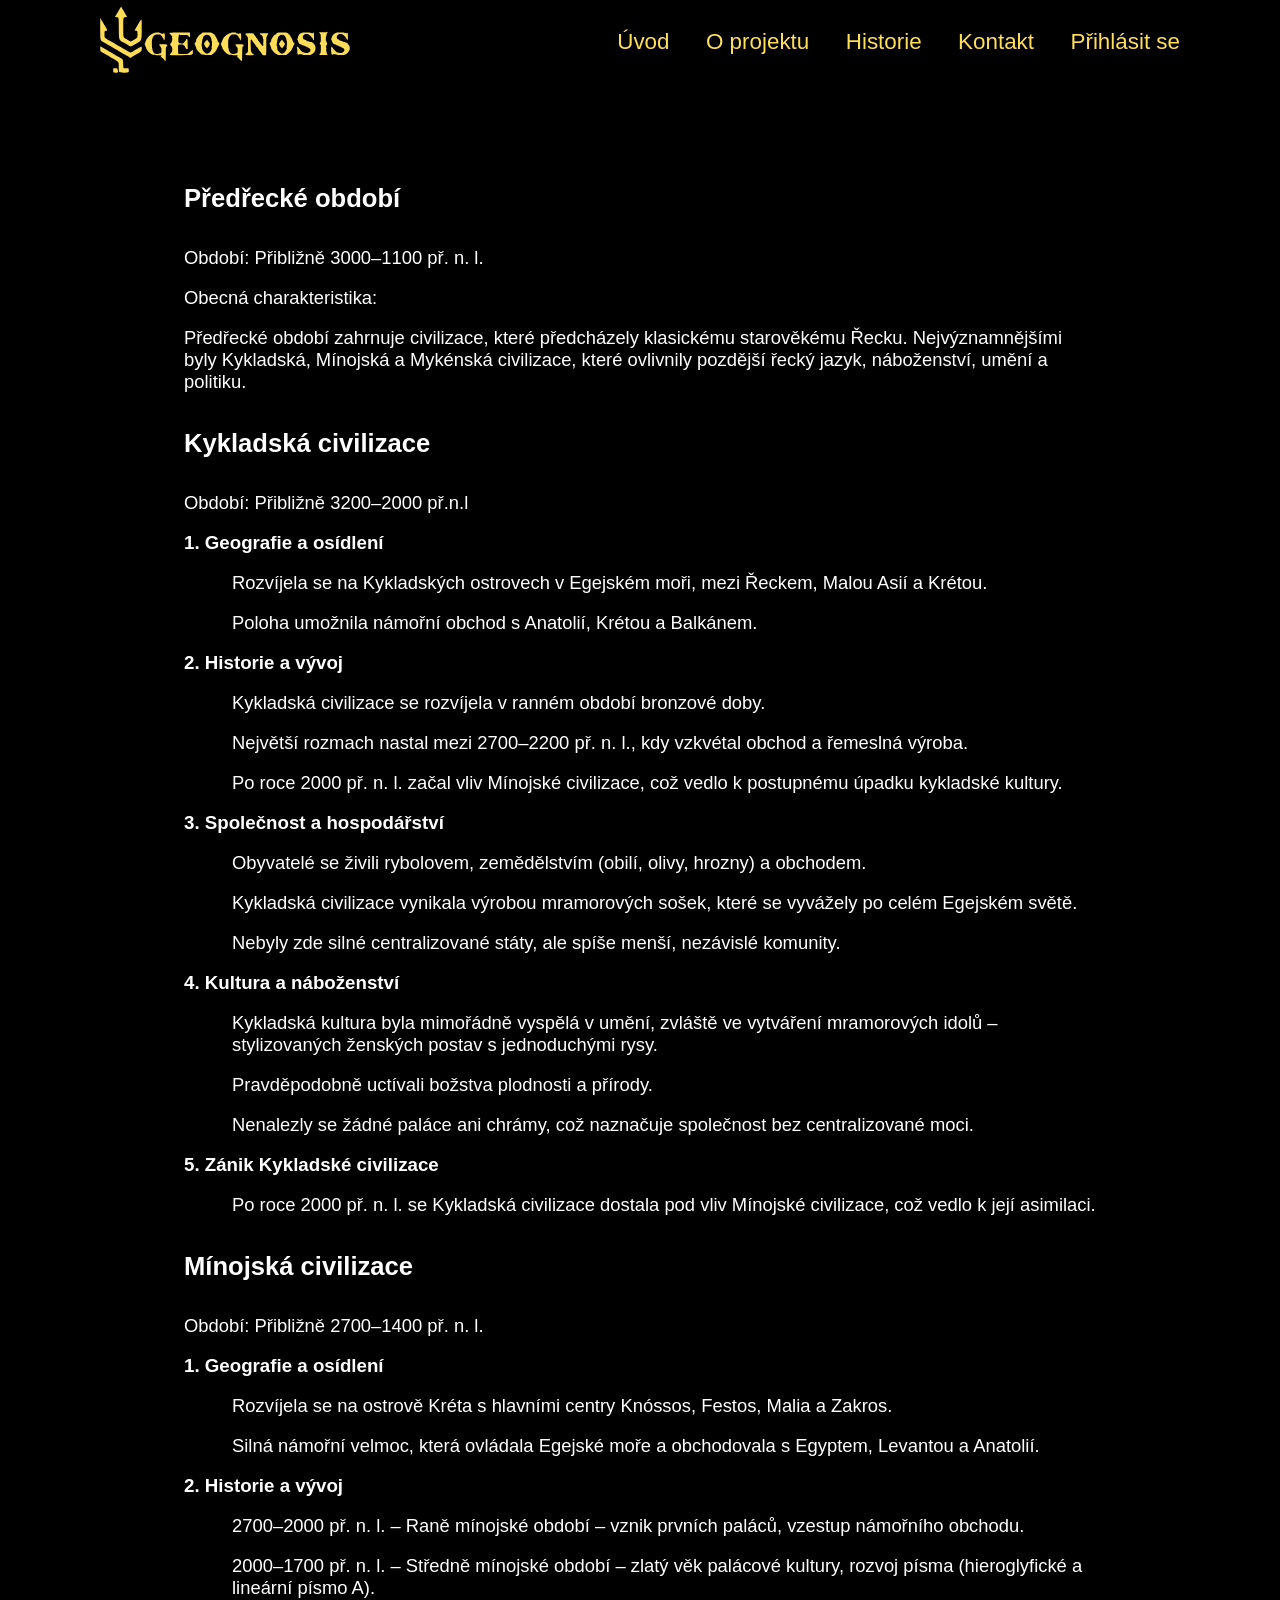
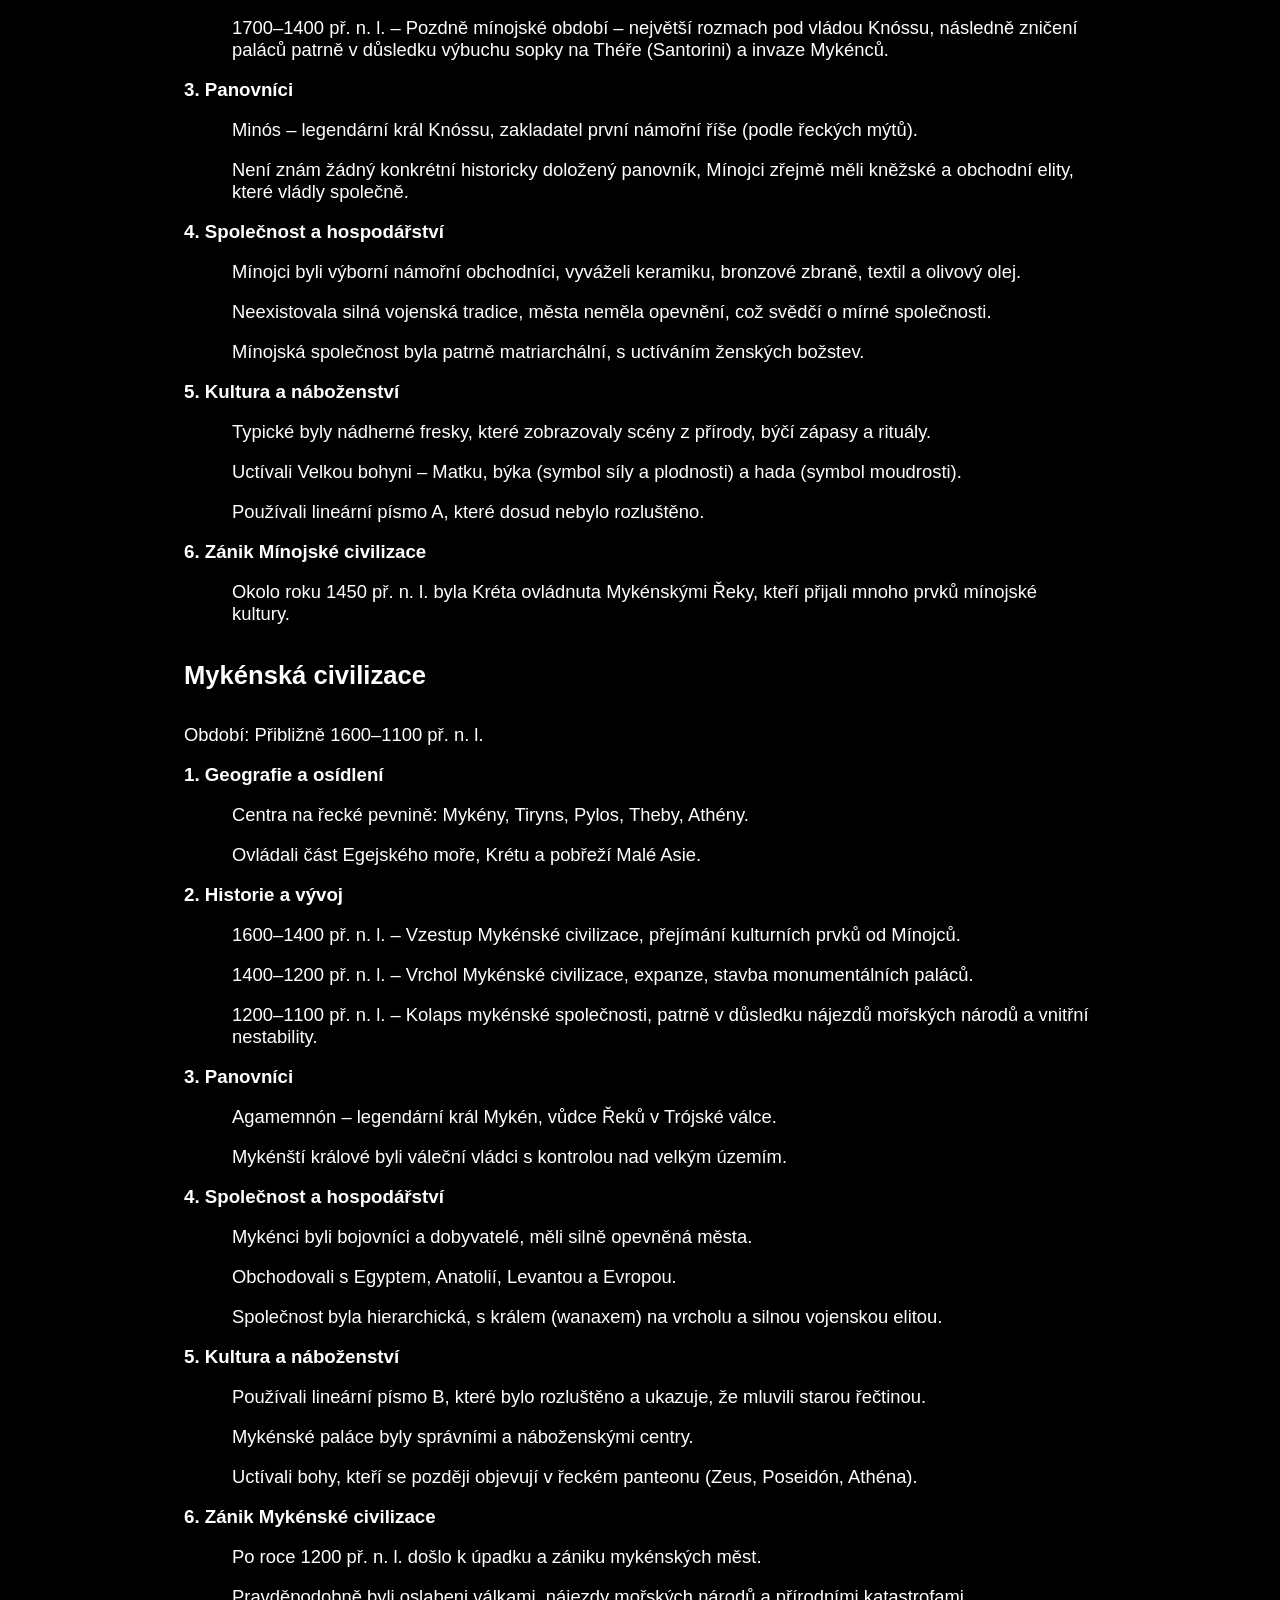
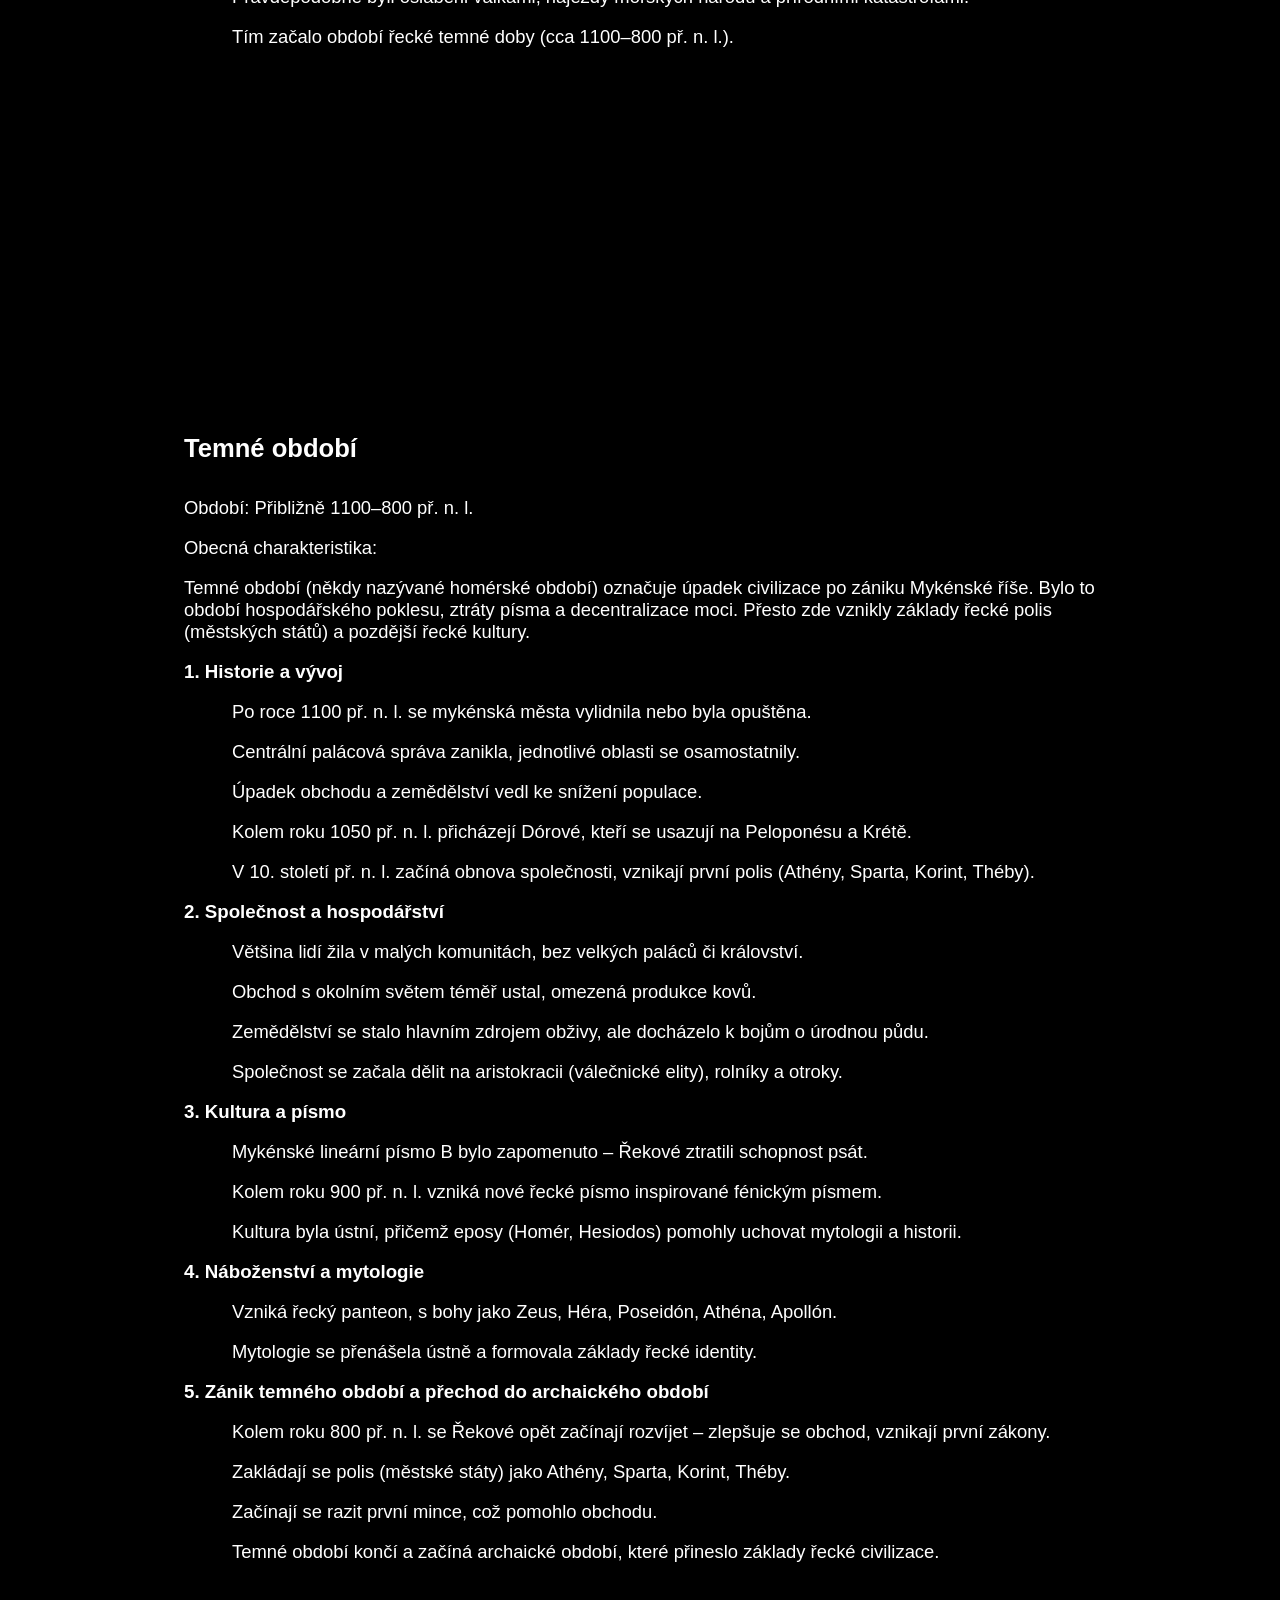
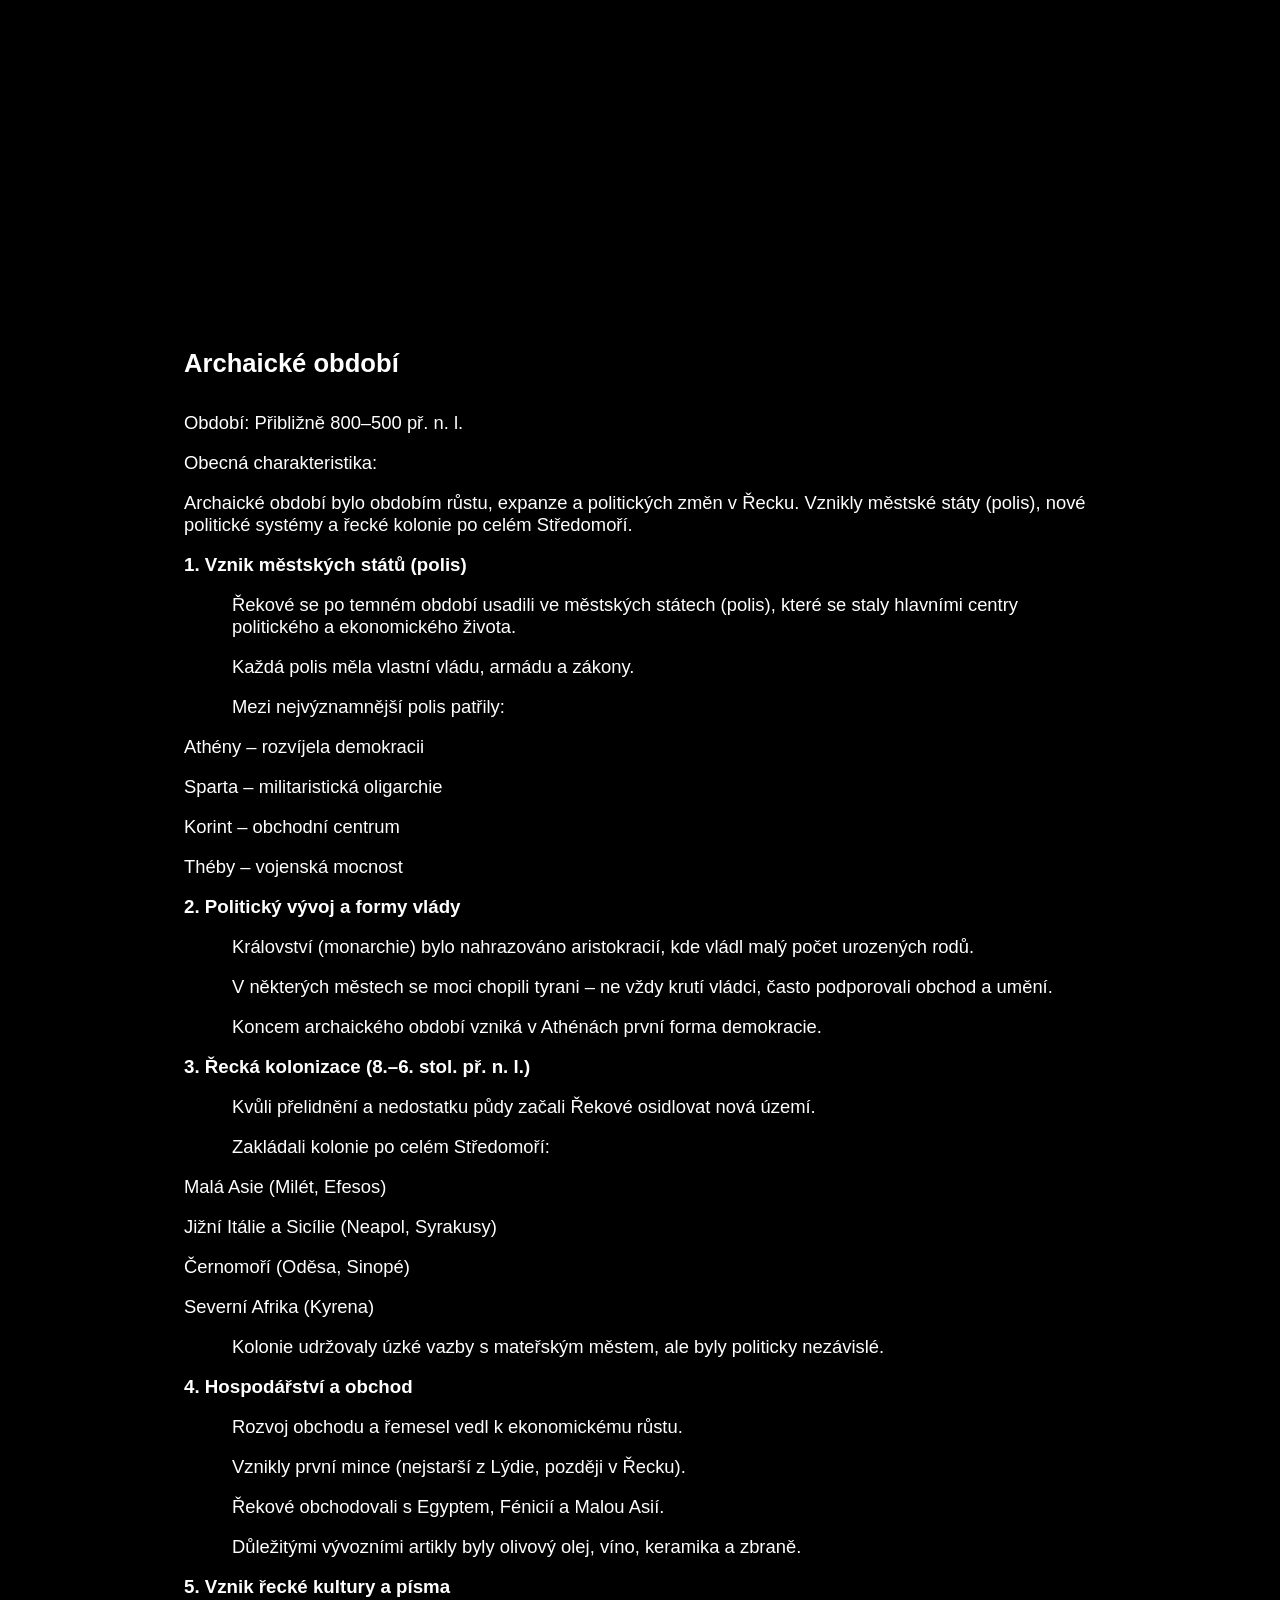
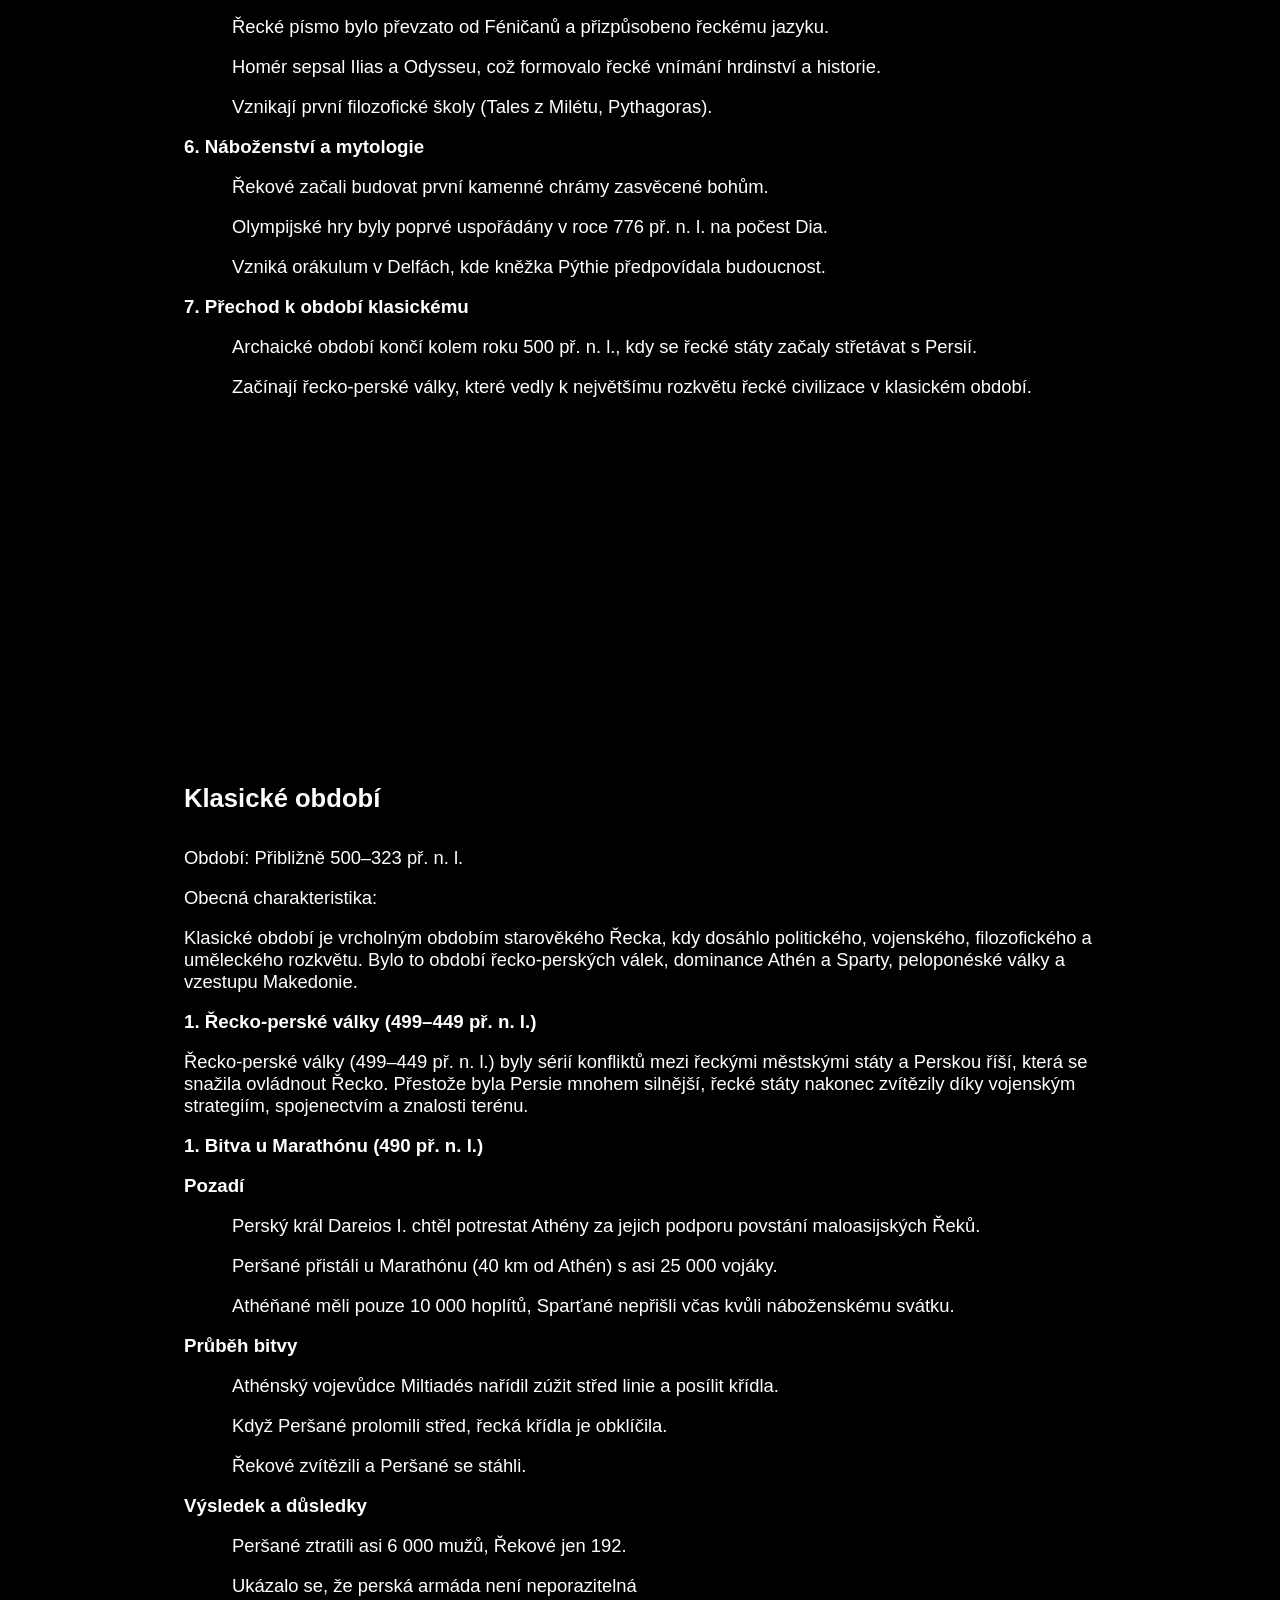
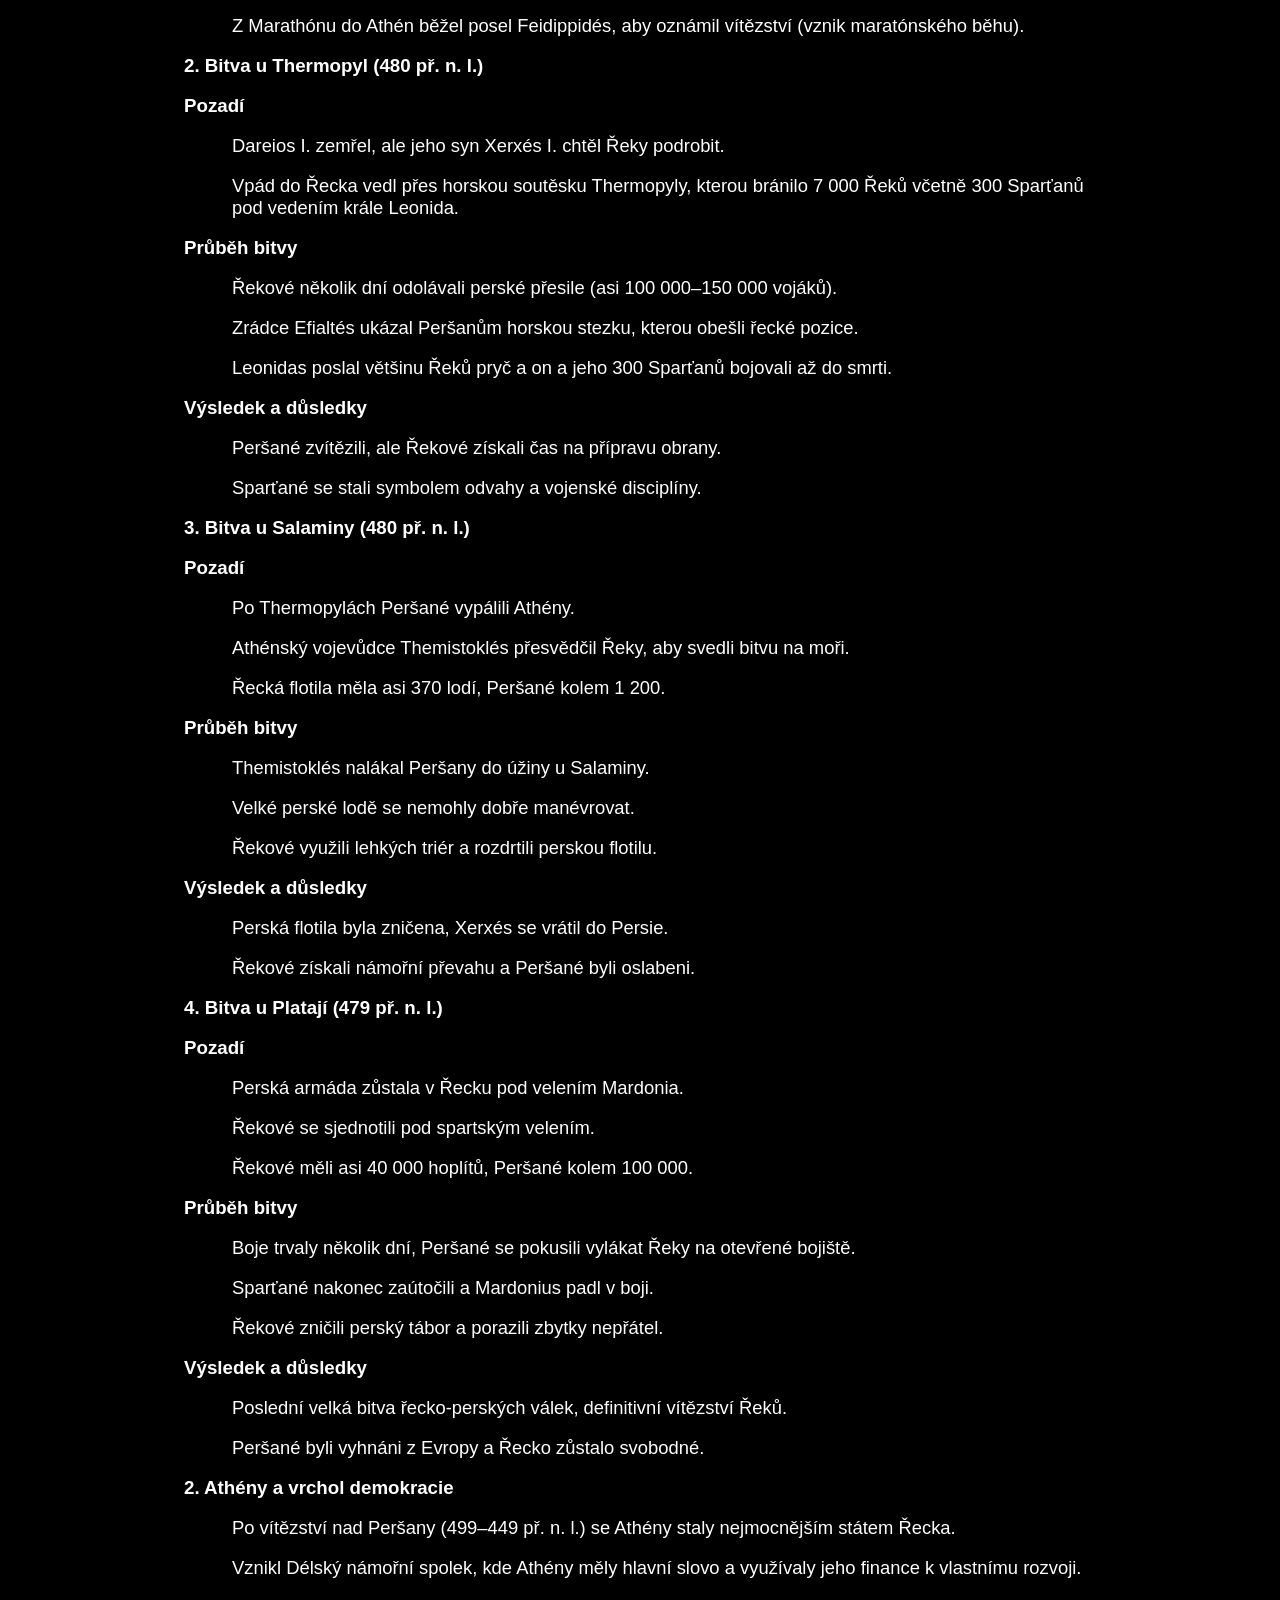
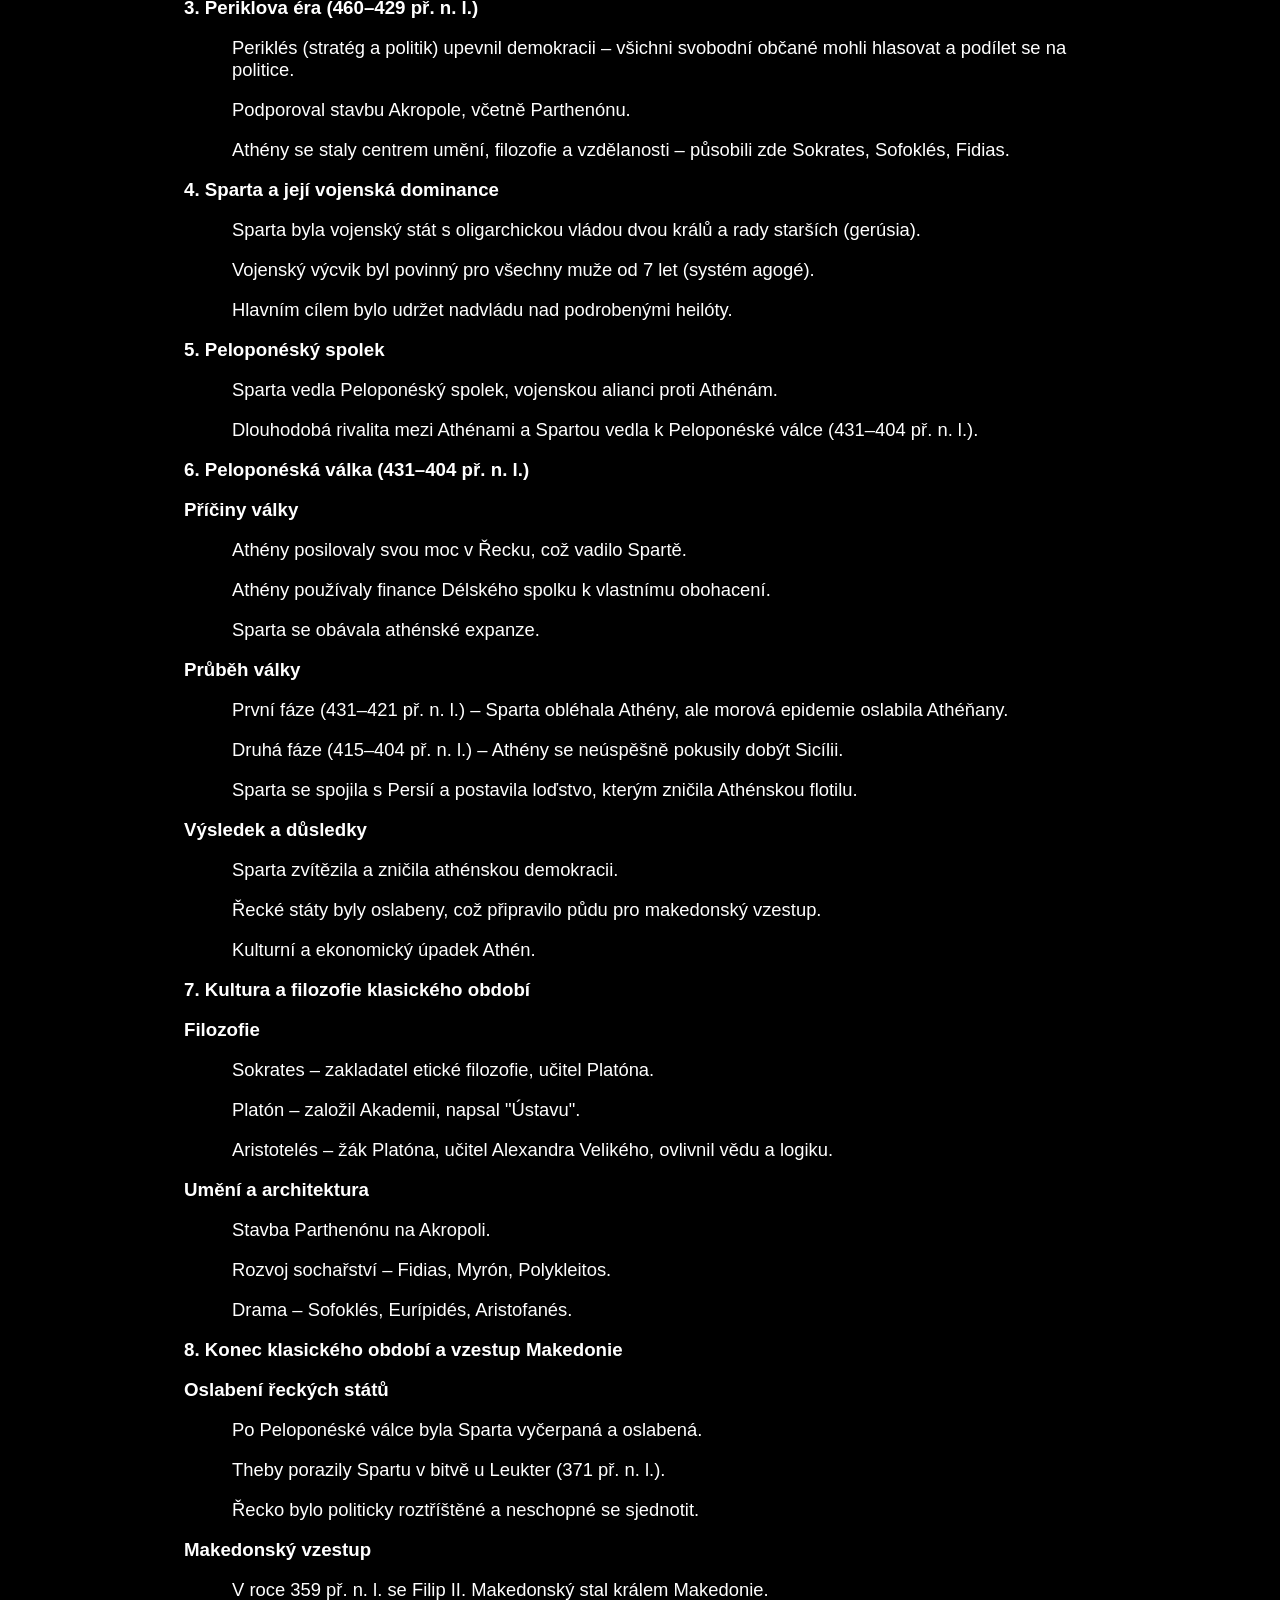
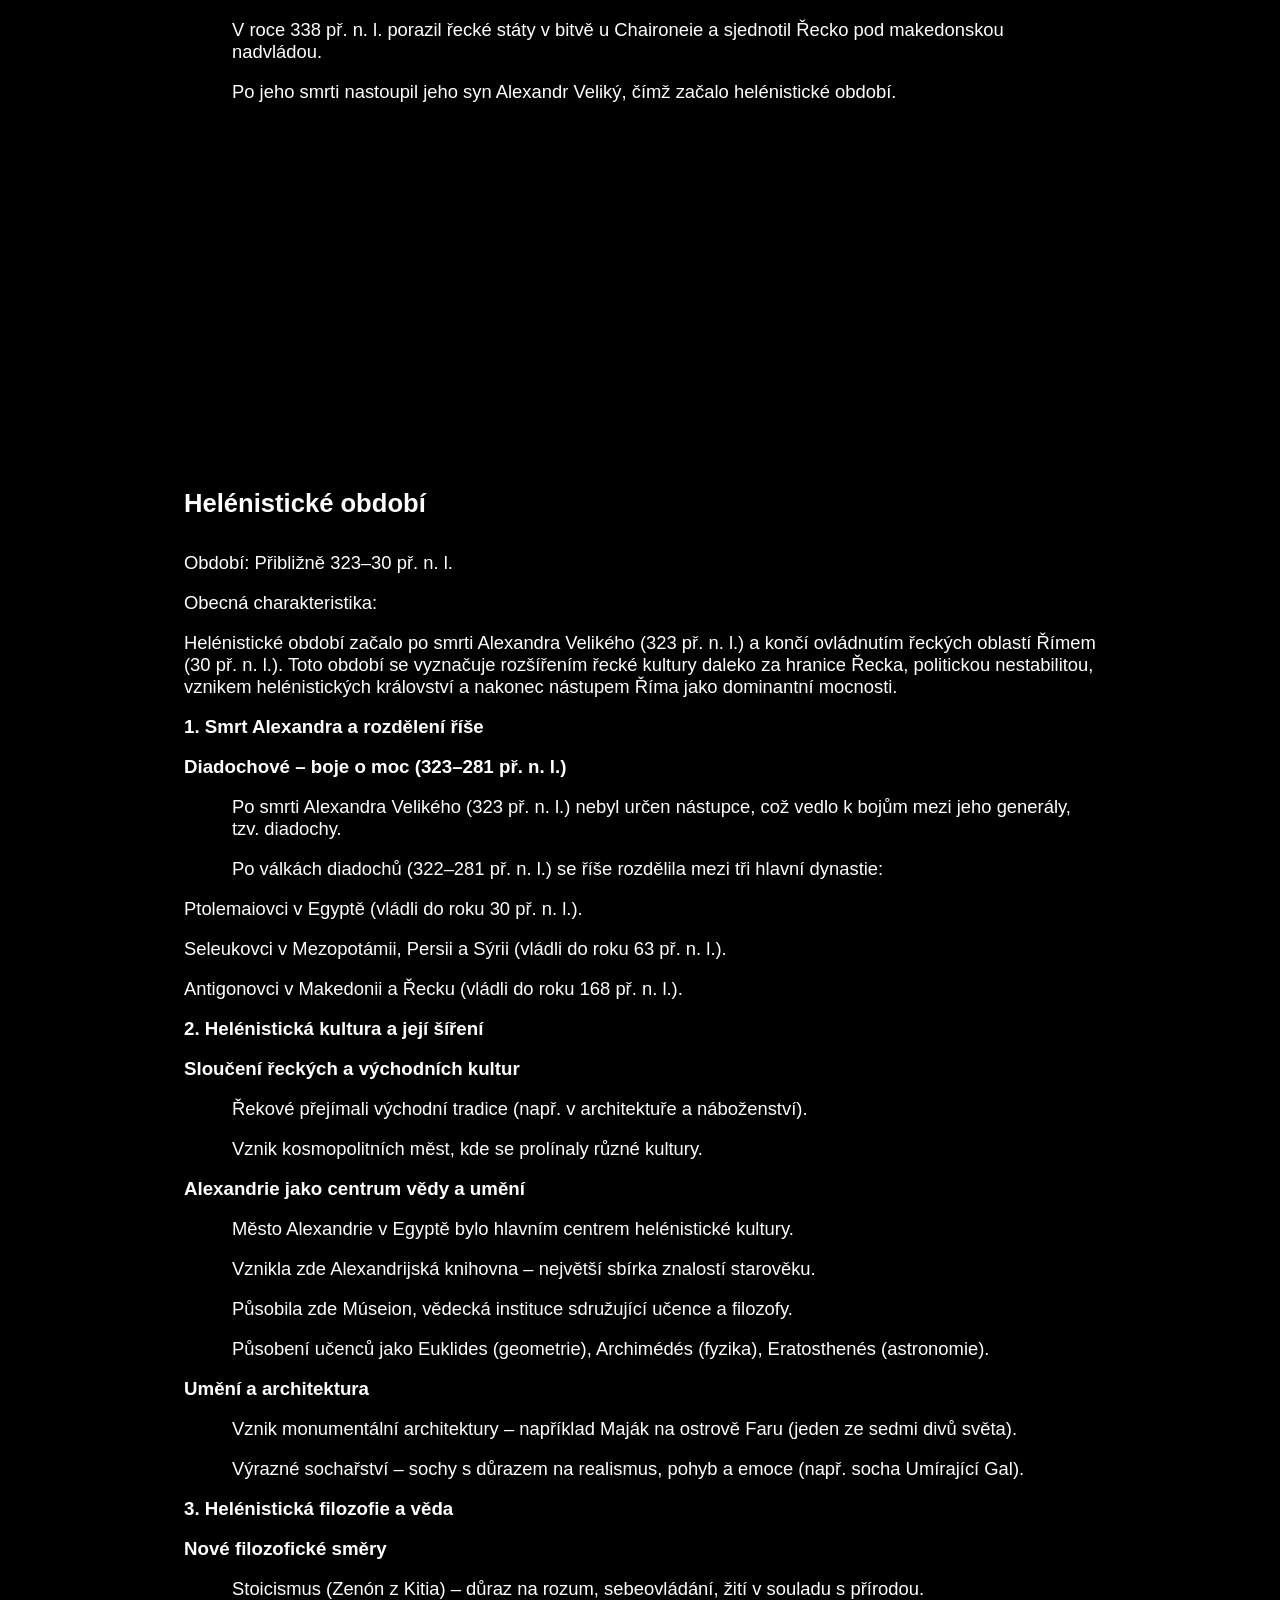
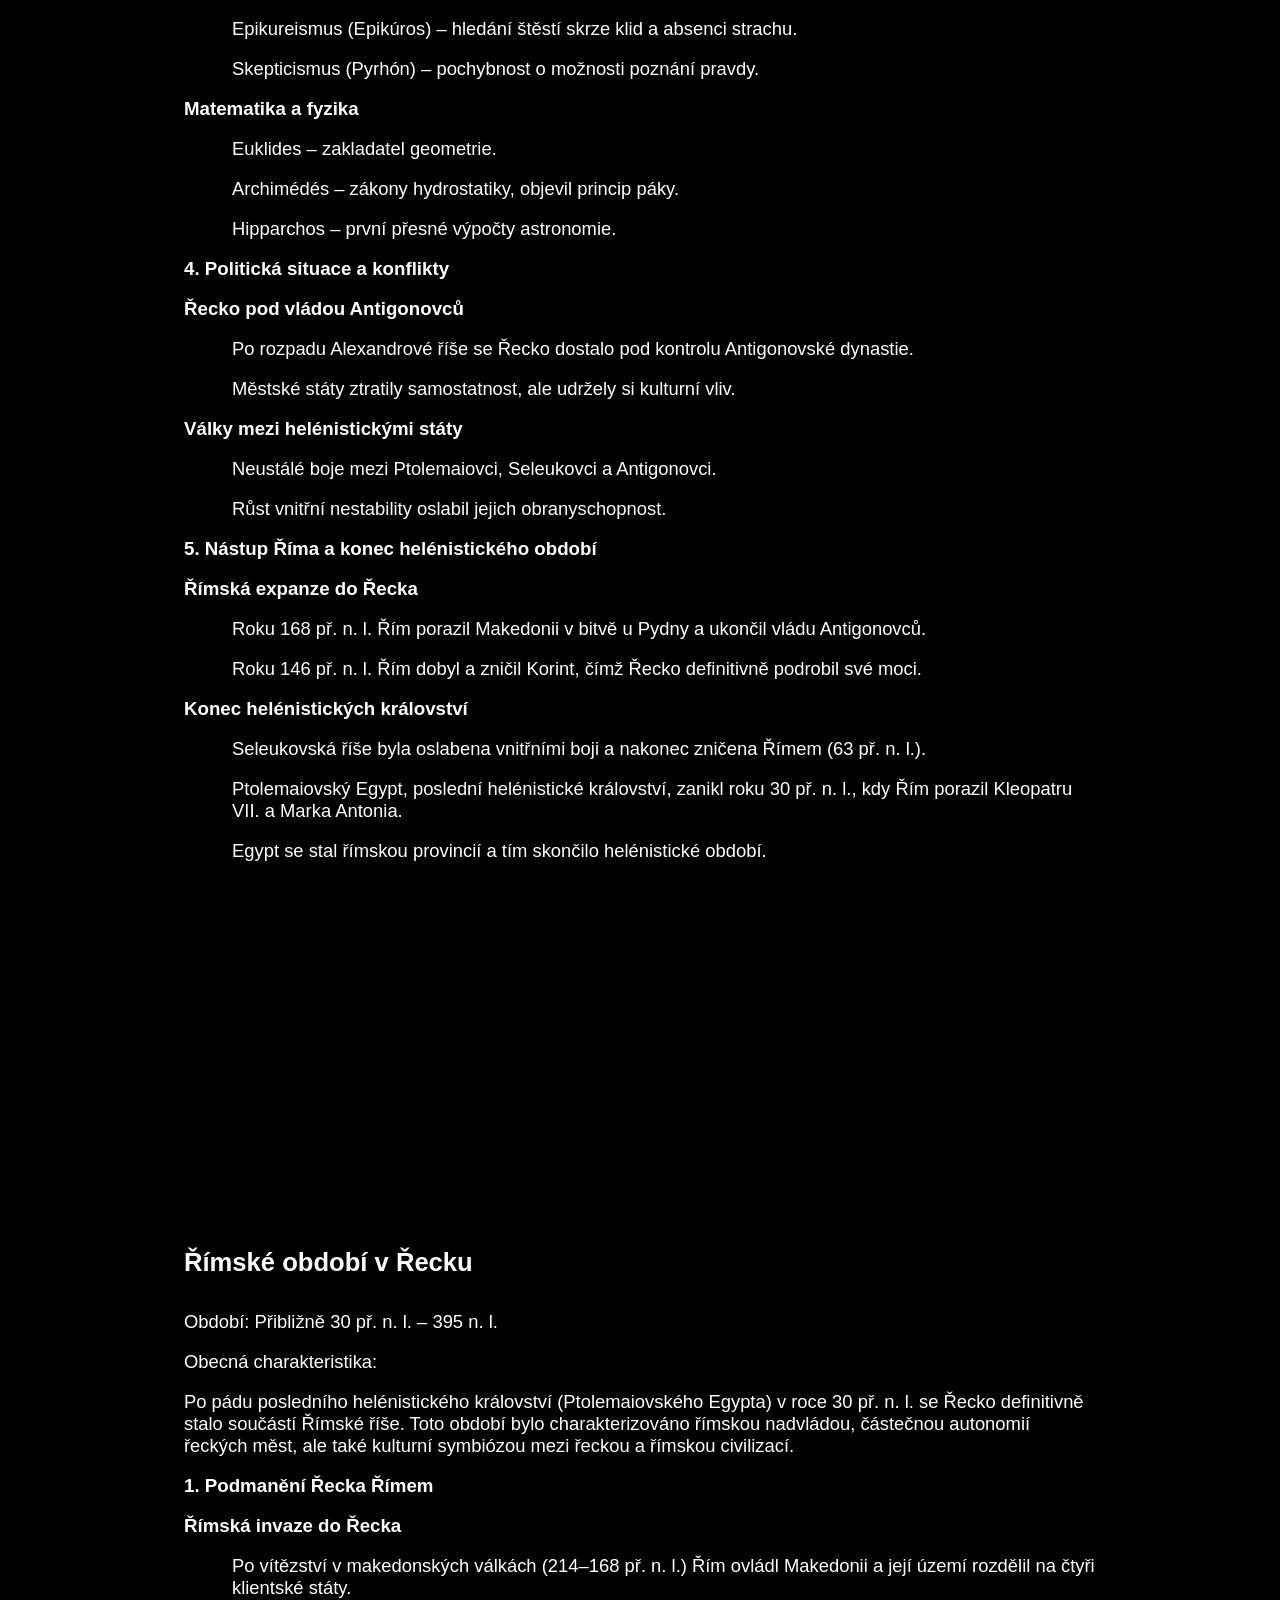
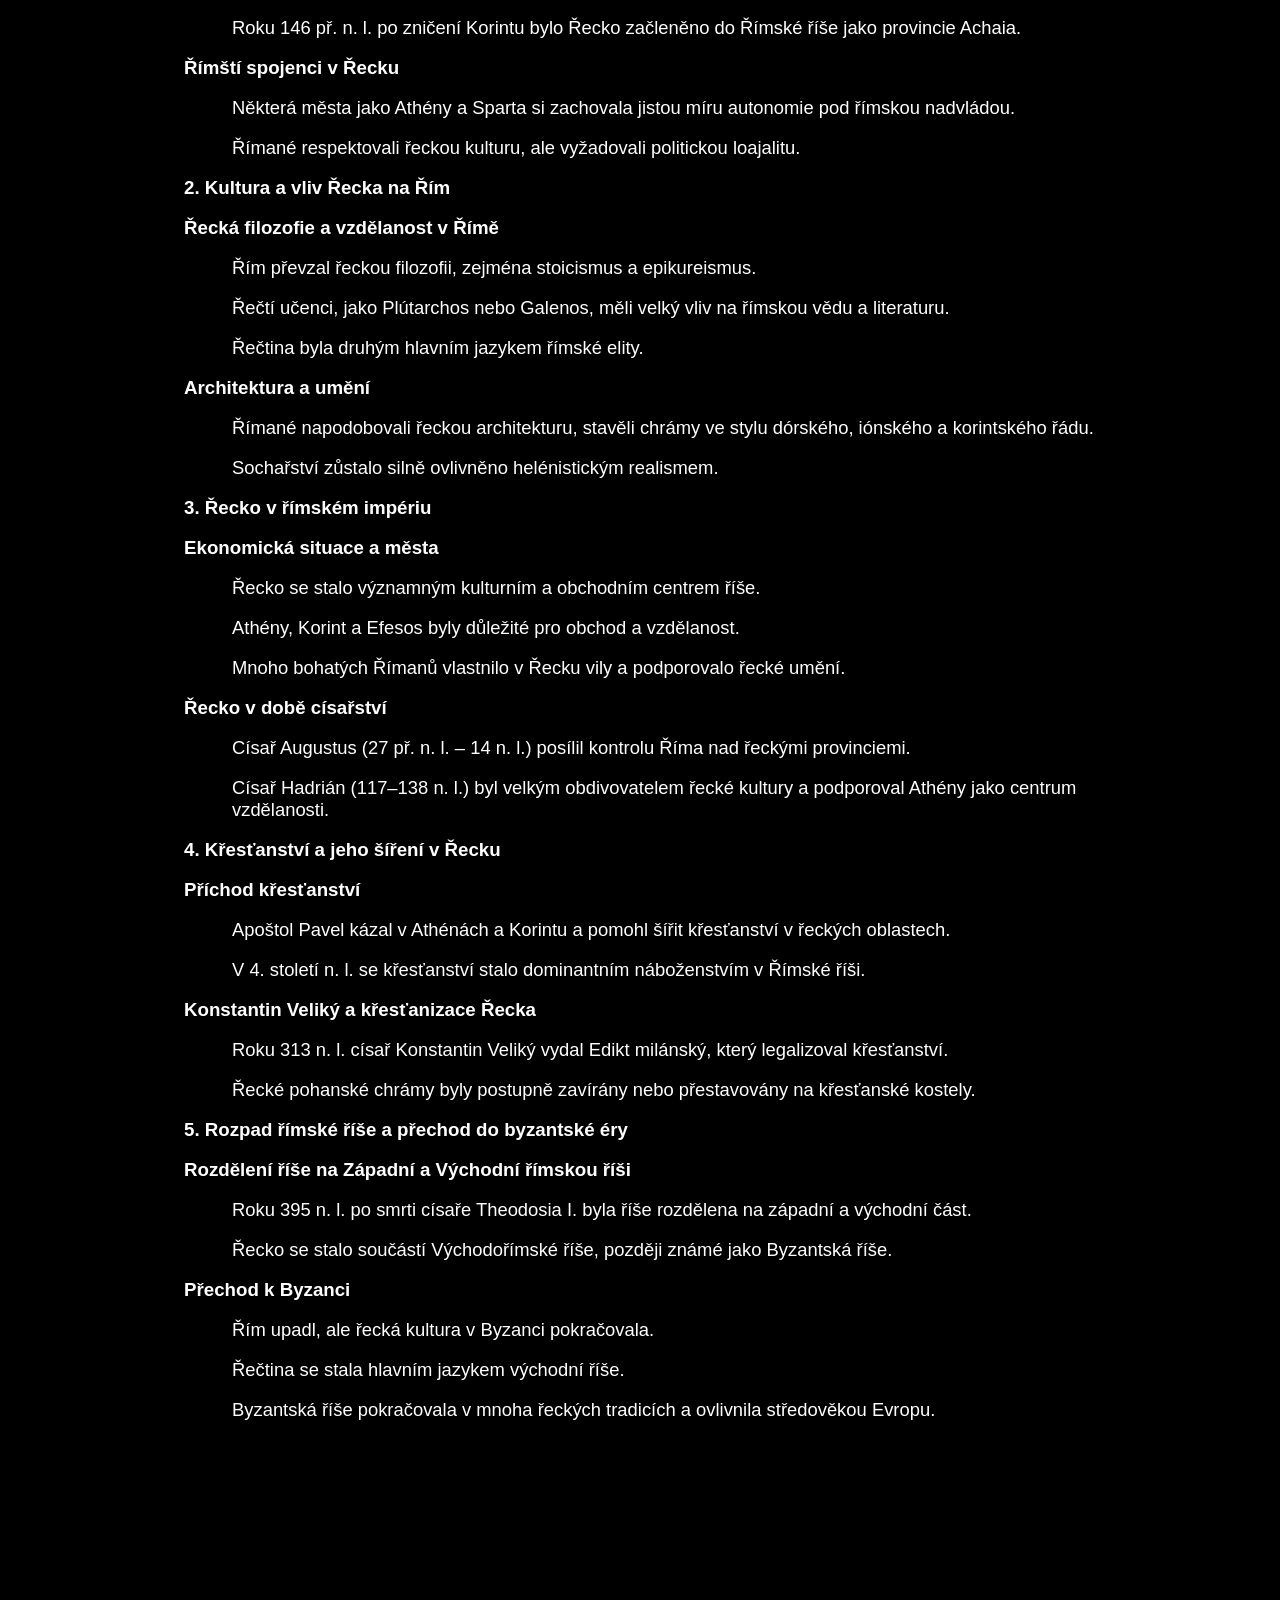
<file: greece.html>
<!DOCTYPE html>
<html lang="cs">
<head>
    <meta charset="UTF-8">
    <meta name="viewport" content="width=device-width, initial-scale=1.0">
    <link rel="stylesheet" href="https://cdnjs.cloudflare.com/ajax/libs/font-awesome/6.7.1/css/all.min.css" 
    integrity="sha512-5Hs3dF2AEPkpNAR7UiOHba+lRSJNeM2ECkwxUIxC1Q/FLycGTbNapWXB4tP889k5T5Ju8fs4b1P5z/iB4nMfSQ==" 
    crossorigin="anonymous" referrerpolicy="no-referrer" />
    <link rel="icon" type="image/svg" href="../IMG/Geognosis_Favicon.svg">
    <link rel="stylesheet" href="../CSS/index.css">
    <title>Geognósis - ANTICKÉ ŘECKO</title>
</head>
<body>
    <header class="header"> 
            <a href="../index.html">
                <img src="../IMG/Geognosis logo.svg" class="logo">
               </a>
        <nav class="navbar">
            <a href="../index.html">Úvod</a>
            <a href="../project.html">O projektu</a>
            <a href="../history.html">Historie</a>
            <a href="../contact.html">Kontakt</a>
            <a href="../login.html">Přihlásit se</a>
        </nav>
    </header>

    <div class="notes">
        <h1 class="head-text">Předřecké období</h1><br>
        <p>Období: Přibližně 3000–1100 př. n. l.</p><br>

        <p>Obecná charakteristika:</p><br>

        <p>Předřecké období zahrnuje civilizace, které předcházely klasickému starověkému Řecku.
            Nejvýznamnějšími byly Kykladská, Mínojská a Mykénská civilizace, které ovlivnily pozdější řecký jazyk, náboženství, umění a politiku.</p><br><br>

        <h1 class="head-text">Kykladská civilizace</h1><br>
        <p>Období: Přibližně 3200–2000 př.n.l</p><br>

        <h3>1. Geografie a osídlení</h3><br>

        <p class="side-text">Rozvíjela se na Kykladských ostrovech v Egejském moři, mezi Řeckem, Malou Asií a Krétou.</p><br>
        <p class="side-text">Poloha umožnila námořní obchod s Anatolií, Krétou a Balkánem.</p><br>

        <h3>2. Historie a vývoj</h3><br>

        <p class="side-text">Kykladská civilizace se rozvíjela v ranném období bronzové doby.</p><br>
        <p class="side-text">Největší rozmach nastal mezi 2700–2200 př. n. l., kdy vzkvétal obchod a řemeslná výroba.</p><br>
        <p class="side-text">Po roce 2000 př. n. l. začal vliv Mínojské civilizace, což vedlo k postupnému úpadku kykladské kultury.</p><br>

        <h3>3. Společnost a hospodářství</h3><br>

        <p class="side-text">Obyvatelé se živili rybolovem, zemědělstvím (obilí, olivy, hrozny) a obchodem.</p><br>
        <p class="side-text">Kykladská civilizace vynikala výrobou mramorových sošek, které se vyvážely po celém Egejském světě.</p><br>
        <p class="side-text">Nebyly zde silné centralizované státy, ale spíše menší, nezávislé komunity.</p><br>

        <h3>4. Kultura a náboženství</h3><br>

        <p class="side-text">Kykladská kultura byla mimořádně vyspělá v umění, zvláště ve vytváření mramorových idolů – stylizovaných ženských postav s jednoduchými rysy.</p><br>
        <p class="side-text">Pravděpodobně uctívali božstva plodnosti a přírody.</p><br>
        <p class="side-text">Nenalezly se žádné paláce ani chrámy, což naznačuje společnost bez centralizované moci.</p><br>

        <h3>5. Zánik Kykladské civilizace</h3><br>

        <p class="side-text">Po roce 2000 př. n. l. se Kykladská civilizace dostala pod vliv Mínojské civilizace, což vedlo k její asimilaci.</p><br><br>

        <h1 class="head-text">Mínojská civilizace</h1><br>
        <p>Období: Přibližně 2700–1400 př. n. l.</p><br>

        <h3>1. Geografie a osídlení</h3><br>

        <p class="side-text">Rozvíjela se na ostrově Kréta s hlavními centry Knóssos, Festos, Malia a Zakros.</p><br>
        <p class="side-text">Silná námořní velmoc, která ovládala Egejské moře a obchodovala s Egyptem, Levantou a Anatolií.</p><br>

        <h3>2. Historie a vývoj</h3><br>

        <p class="side-text">2700–2000 př. n. l. – Raně mínojské období – vznik prvních paláců, vzestup námořního obchodu.</p><br>
        <p class="side-text">2000–1700 př. n. l. – Středně mínojské období – zlatý věk palácové kultury, rozvoj písma (hieroglyfické a lineární písmo A).</p><br>
        <p class="side-text">1700–1400 př. n. l. – Pozdně mínojské období – největší rozmach pod vládou Knóssu, následně zničení paláců patrně v důsledku výbuchu sopky na Théře (Santorini) a invaze Mykénců.</p><br>

        <h3>3. Panovníci</h3><br>

        <p class="side-text">Minós – legendární král Knóssu, zakladatel první námořní říše (podle řeckých mýtů).</p><br>
        <p class="side-text">Není znám žádný konkrétní historicky doložený panovník, Mínojci zřejmě měli kněžské a obchodní elity, které vládly společně.</p><br>

        <h3>4. Společnost a hospodářství</h3><br>

        <p class="side-text">Mínojci byli výborní námořní obchodníci, vyváželi keramiku, bronzové zbraně, textil a olivový olej.</p><br>
        <p class="side-text">Neexistovala silná vojenská tradice, města neměla opevnění, což svědčí o mírné společnosti.</p><br>
        <p class="side-text">Mínojská společnost byla patrně matriarchální, s uctíváním ženských božstev.</p><br>

        <h3>5. Kultura a náboženství</h3><br>

        <p class="side-text">Typické byly nádherné fresky, které zobrazovaly scény z přírody, býčí zápasy a rituály.</p><br>
        <p class="side-text">Uctívali Velkou bohyni – Matku, býka (symbol síly a plodnosti) a hada (symbol moudrosti).</p><br>
        <p class="side-text">Používali lineární písmo A, které dosud nebylo rozluštěno.</p><br>

        <h3>6. Zánik Mínojské civilizace</h3><br>

        <p class="side-text">Okolo roku 1450 př. n. l. byla Kréta ovládnuta Mykénskými Řeky, kteří přijali mnoho prvků mínojské kultury.</p><br><br>

        <h1 class="head-text">Mykénská civilizace</h1><br>
        <p>Období: Přibližně 1600–1100 př. n. l.</p><br>

        <h3>1. Geografie a osídlení</h3><br>

        <p class="side-text">Centra na řecké pevnině: Mykény, Tiryns, Pylos, Theby, Athény.</p><br>
        <p class="side-text">Ovládali část Egejského moře, Krétu a pobřeží Malé Asie.</p><br>

        <h3>2. Historie a vývoj</h3><br>

        <p class="side-text">1600–1400 př. n. l. – Vzestup Mykénské civilizace, přejímání kulturních prvků od Mínojců.</p><br>
        <p class="side-text">1400–1200 př. n. l. – Vrchol Mykénské civilizace, expanze, stavba monumentálních paláců.</p><br>
        <p class="side-text">1200–1100 př. n. l. – Kolaps mykénské společnosti, patrně v důsledku nájezdů mořských národů a vnitřní nestability.</p><br>

        <h3>3. Panovníci</h3><br>

        <p class="side-text">Agamemnón – legendární král Mykén, vůdce Řeků v Trójské válce.</p><br>
        <p class="side-text">Mykénští králové byli váleční vládci s kontrolou nad velkým územím.</p><br>

        <h3>4. Společnost a hospodářství</h3><br>

        <p class="side-text">Mykénci byli bojovníci a dobyvatelé, měli silně opevněná města.</p><br>
        <p class="side-text">Obchodovali s Egyptem, Anatolií, Levantou a Evropou.</p><br>
        <p class="side-text">Společnost byla hierarchická, s králem (wanaxem) na vrcholu a silnou vojenskou elitou.</p><br>

        <h3>5. Kultura a náboženství</h3><br>

        <p class="side-text">Používali lineární písmo B, které bylo rozluštěno a ukazuje, že mluvili starou řečtinou.</p><br>
        <p class="side-text">Mykénské paláce byly správními a náboženskými centry.</p><br>
        <p class="side-text">Uctívali bohy, kteří se později objevují v řeckém panteonu (Zeus, Poseidón, Athéna).</p><br>

        <h3>6. Zánik Mykénské civilizace</h3><br>

        <p class="side-text">Po roce 1200 př. n. l. došlo k úpadku a zániku mykénských měst.</p><br>
        <p class="side-text">Pravděpodobně byli oslabeni válkami, nájezdy mořských národů a přírodními katastrofami.</p><br>
        <p class="side-text">Tím začalo období řecké temné doby (cca 1100–800 př. n. l.).</p><br>
    </div>

    <div class="video">

    </div>

    <div class="notes">
        <h1 class="head-text">Temné období</h1><br>
        <p>Období: Přibližně 1100–800 př. n. l.</p><br>

        <p>Obecná charakteristika:</p><br>

        <p>Temné období (někdy nazývané homérské období) označuje úpadek civilizace po zániku Mykénské říše.
            Bylo to období hospodářského poklesu, ztráty písma a decentralizace moci. Přesto zde vznikly základy řecké polis (městských států) a pozdější řecké kultury.</p><br>

        <h3>1. Historie a vývoj</h3><br>

        <p class="side-text">Po roce 1100 př. n. l. se mykénská města vylidnila nebo byla opuštěna.</p><br>
        <p class="side-text">Centrální palácová správa zanikla, jednotlivé oblasti se osamostatnily.</p><br>
        <p class="side-text">Úpadek obchodu a zemědělství vedl ke snížení populace.</p><br>
        <p class="side-text">Kolem roku 1050 př. n. l. přicházejí Dórové, kteří se usazují na Peloponésu a Krétě.</p><br>
        <p class="side-text">V 10. století př. n. l. začíná obnova společnosti, vznikají první polis (Athény, Sparta, Korint, Théby).</p><br>

        <h3>2. Společnost a hospodářství</h3><br>

        <p class="side-text">Většina lidí žila v malých komunitách, bez velkých paláců či království.</p><br>
        <p class="side-text">Obchod s okolním světem téměř ustal, omezená produkce kovů.</p><br>
        <p class="side-text">Zemědělství se stalo hlavním zdrojem obživy, ale docházelo k bojům o úrodnou půdu.</p><br>
        <p class="side-text">Společnost se začala dělit na aristokracii (válečnické elity), rolníky a otroky.</p><br>

        <h3>3. Kultura a písmo</h3><br>

        <p class="side-text">Mykénské lineární písmo B bylo zapomenuto – Řekové ztratili schopnost psát.</p><br>
        <p class="side-text">Kolem roku 900 př. n. l. vzniká nové řecké písmo inspirované fénickým písmem.</p><br>
        <p class="side-text">Kultura byla ústní, přičemž eposy (Homér, Hesiodos) pomohly uchovat mytologii a historii.</p><br>

        <h3>4. Náboženství a mytologie</h3><br>

        <p class="side-text">Vzniká řecký panteon, s bohy jako Zeus, Héra, Poseidón, Athéna, Apollón.</p><br>
        <p class="side-text">Mytologie se přenášela ústně a formovala základy řecké identity.</p><br>

        <h3>5. Zánik temného období a přechod do archaického období</h3><br>

        <p class="side-text">Kolem roku 800 př. n. l. se Řekové opět začínají rozvíjet – zlepšuje se obchod, vznikají první zákony.</p><br>
        <p class="side-text">Zakládají se polis (městské státy) jako Athény, Sparta, Korint, Théby.</p><br>
        <p class="side-text">Začínají se razit první mince, což pomohlo obchodu.</p><br>
        <p class="side-text">Temné období končí a začíná archaické období, které přineslo základy řecké civilizace.</p><br>
    </div>

    <div class="video">

    </div>

    <div class="notes">
        <h1 class="head-text">Archaické období</h1><br>
        <p>Období: Přibližně 800–500 př. n. l.</p><br>

        <p>Obecná charakteristika:</p><br>

        <p>Archaické období bylo obdobím růstu, expanze a politických změn v Řecku. Vznikly městské státy (polis), nové politické systémy a řecké kolonie po celém Středomoří.</p><br>

        <h3>1. Vznik městských států (polis)</h3><br>

        <p class="side-text">Řekové se po temném období usadili ve městských státech (polis), které se staly hlavními centry politického a ekonomického života.</p><br>
        <p class="side-text">Každá polis měla vlastní vládu, armádu a zákony.</p><br>
        <p class="side-text">Mezi nejvýznamnější polis patřily:</p><br>
        <p class="side-text-two">Athény – rozvíjela demokracii</p><br>
        <p class="side-text-two">Sparta – militaristická oligarchie</p><br>
        <p class="side-text-two">Korint – obchodní centrum</p><br>
        <p class="side-text-two">Théby – vojenská mocnost</p><br>

        <h3>2. Politický vývoj a formy vlády</h3><br>

        <p class="side-text">Království (monarchie) bylo nahrazováno aristokracií, kde vládl malý počet urozených rodů.</p><br>
        <p class="side-text">V některých městech se moci chopili tyrani – ne vždy krutí vládci, často podporovali obchod a umění.</p><br>
        <p class="side-text">Koncem archaického období vzniká v Athénách první forma demokracie.</p><br>

        <h3>3. Řecká kolonizace (8.–6. stol. př. n. l.)</h3><br>

        <p class="side-text">Kvůli přelidnění a nedostatku půdy začali Řekové osidlovat nová území.</p><br>
        <p class="side-text">Zakládali kolonie po celém Středomoří:</p><br>
        <p class="side-text-two">Malá Asie (Milét, Efesos)</p><br>
        <p class="side-text-two">Jižní Itálie a Sicílie (Neapol, Syrakusy)</p><br>
        <p class="side-text-two">Černomoří (Oděsa, Sinopé)</p><br>
        <p class="side-text-two">Severní Afrika (Kyrena)</p><br>
        <p class="side-text">Kolonie udržovaly úzké vazby s mateřským městem, ale byly politicky nezávislé.</p><br>

        <h3>4. Hospodářství a obchod</h3><br>

        <p class="side-text">Rozvoj obchodu a řemesel vedl k ekonomickému růstu.</p><br>
        <p class="side-text">Vznikly první mince (nejstarší z Lýdie, později v Řecku).</p><br>
        <p class="side-text">Řekové obchodovali s Egyptem, Fénicií a Malou Asií.</p><br>
        <p class="side-text">Důležitými vývozními artikly byly olivový olej, víno, keramika a zbraně.</p><br>

        <h3>5. Vznik řecké kultury a písma</h3><br>

        <p class="side-text">Řecké písmo bylo převzato od Féničanů a přizpůsobeno řeckému jazyku.</p><br>
        <p class="side-text">Homér sepsal Ilias a Odysseu, což formovalo řecké vnímání hrdinství a historie.</p><br>
        <p class="side-text">Vznikají první filozofické školy (Tales z Milétu, Pythagoras).</p><br>

        <h3>6. Náboženství a mytologie</h3><br>

        <p class="side-text">Řekové začali budovat první kamenné chrámy zasvěcené bohům.</p><br>
        <p class="side-text">Olympijské hry byly poprvé uspořádány v roce 776 př. n. l. na počest Dia.</p><br>
        <p class="side-text">Vzniká orákulum v Delfách, kde kněžka Pýthie předpovídala budoucnost.</p><br>

        <h3>7. Přechod k období klasickému</h3><br>

        <p class="side-text">Archaické období končí kolem roku 500 př. n. l., kdy se řecké státy začaly střetávat s Persií.</p><br>
        <p class="side-text">Začínají řecko-perské války, které vedly k největšímu rozkvětu řecké civilizace v klasickém období.</p><br>
    </div>

    <div class="video">

    </div>

    <div class="notes">
        <h1 class="head-text">Klasické období</h1><br>
        <p>Období: Přibližně 500–323 př. n. l.</p><br>

        <p>Obecná charakteristika:</p><br>

        <p>Klasické období je vrcholným obdobím starověkého Řecka, kdy dosáhlo politického, vojenského, filozofického a uměleckého rozkvětu.
            Bylo to období řecko-perských válek, dominance Athén a Sparty, peloponéské války a vzestupu Makedonie.</p><br>

        <h3>1. Řecko-perské války (499–449 př. n. l.)</h3><br>
        <p>Řecko-perské války (499–449 př. n. l.) byly sérií konfliktů mezi řeckými městskými státy a Perskou říší, která se snažila ovládnout Řecko.
            Přestože byla Persie mnohem silnější, řecké státy nakonec zvítězily díky vojenským strategiím, spojenectvím a znalosti terénu.</p><br>

        <h3>1. Bitva u Marathónu (490 př. n. l.)</h3><br>
        
        <h3>Pozadí</h3><br>

        <p class="side-text">Perský král Dareios I. chtěl potrestat Athény za jejich podporu povstání maloasijských Řeků.</p><br>
        <p class="side-text">Peršané přistáli u Marathónu (40 km od Athén) s asi 25 000 vojáky.</p><br>
        <p class="side-text">Athéňané měli pouze 10 000 hoplítů, Sparťané nepřišli včas kvůli náboženskému svátku.</p><br>

        <h3>Průběh bitvy</h3><br>

        <p class="side-text">Athénský vojevůdce Miltiadés nařídil zúžit střed linie a posílit křídla.</p><br>
        <p class="side-text">Když Peršané prolomili střed, řecká křídla je obklíčila.</p><br>
        <p class="side-text">Řekové zvítězili a Peršané se stáhli.</p><br>

        <h3>Výsledek a důsledky</h3><br>

        <p class="side-text">Peršané ztratili asi 6 000 mužů, Řekové jen 192.</p><br>
        <p class="side-text">Ukázalo se, že perská armáda není neporazitelná</p><br>
        <p class="side-text">Z Marathónu do Athén běžel posel Feidippidés, aby oznámil vítězství (vznik maratónského běhu).</p><br>

        <h3>2. Bitva u Thermopyl (480 př. n. l.)</h3><br>

        <h3>Pozadí</h3><br>

        <p class="side-text">Dareios I. zemřel, ale jeho syn Xerxés I. chtěl Řeky podrobit.</p><br>
        <p class="side-text">Vpád do Řecka vedl přes horskou soutěsku Thermopyly, kterou bránilo 7 000 Řeků včetně 300 Sparťanů pod vedením krále Leonida.</p><br>

        <h3>Průběh bitvy</h3><br>

        <p class="side-text">Řekové několik dní odolávali perské přesile (asi 100 000–150 000 vojáků).</p><br>
        <p class="side-text">Zrádce Efialtés ukázal Peršanům horskou stezku, kterou obešli řecké pozice.</p><br>
        <p class="side-text">Leonidas poslal většinu Řeků pryč a on a jeho 300 Sparťanů bojovali až do smrti.</p><br>

        <h3>Výsledek a důsledky</h3><br>

        <p class="side-text">Peršané zvítězili, ale Řekové získali čas na přípravu obrany.</p><br>
        <p class="side-text">Sparťané se stali symbolem odvahy a vojenské disciplíny.</p><br>

        <h3>3. Bitva u Salaminy (480 př. n. l.)</h3><br>

        <h3>Pozadí</h3><br>

        <p class="side-text">Po Thermopylách Peršané vypálili Athény.</p><br>
        <p class="side-text">Athénský vojevůdce Themistoklés přesvědčil Řeky, aby svedli bitvu na moři.</p><br>
        <p class="side-text">Řecká flotila měla asi 370 lodí, Peršané kolem 1 200.</p><br>

        <h3>Průběh bitvy</h3><br>

        <p class="side-text">Themistoklés nalákal Peršany do úžiny u Salaminy.</p><br>
        <p class="side-text">Velké perské lodě se nemohly dobře manévrovat.</p><br>
        <p class="side-text">Řekové využili lehkých triér a rozdrtili perskou flotilu.</p><br>

        <h3>Výsledek a důsledky</h3><br>

        <p class="side-text">Perská flotila byla zničena, Xerxés se vrátil do Persie.</p><br>
        <p class="side-text">Řekové získali námořní převahu a Peršané byli oslabeni.</p><br>

        <h3>4. Bitva u Platají (479 př. n. l.)</h3><br>

        <h3>Pozadí</h3><br>

        <p class="side-text">Perská armáda zůstala v Řecku pod velením Mardonia.</p><br>
        <p class="side-text">Řekové se sjednotili pod spartským velením.</p><br>
        <p class="side-text">Řekové měli asi 40 000 hoplítů, Peršané kolem 100 000.</p><br>

        <h3>Průběh bitvy</h3><br>

        <p class="side-text">Boje trvaly několik dní, Peršané se pokusili vylákat Řeky na otevřené bojiště.</p><br>
        <p class="side-text">Sparťané nakonec zaútočili a Mardonius padl v boji.</p><br>
        <p class="side-text">Řekové zničili perský tábor a porazili zbytky nepřátel.</p><br>

        <h3>Výsledek a důsledky</h3><br>

        <p class="side-text">Poslední velká bitva řecko-perských válek, definitivní vítězství Řeků.</p><br>
        <p class="side-text">Peršané byli vyhnáni z Evropy a Řecko zůstalo svobodné.</p><br>

        <h3>2. Athény a vrchol demokracie</h3><br>

        <p class="side-text">Po vítězství nad Peršany (499–449 př. n. l.) se Athény staly nejmocnějším státem Řecka.</p><br>
        <p class="side-text">Vznikl Délský námořní spolek, kde Athény měly hlavní slovo a využívaly jeho finance k vlastnímu rozvoji.</p><br>

        <h3>3. Periklova éra (460–429 př. n. l.)</h3><br>

        <p class="side-text">Periklés (stratég a politik) upevnil demokracii – všichni svobodní občané mohli hlasovat a podílet se na politice.</p><br>
        <p class="side-text">Podporoval stavbu Akropole, včetně Parthenónu.</p><br>
        <p class="side-text">Athény se staly centrem umění, filozofie a vzdělanosti – působili zde Sokrates, Sofoklés, Fidias.</p><br>

        <h3>4. Sparta a její vojenská dominance</h3><br>

        <p class="side-text">Sparta byla vojenský stát s oligarchickou vládou dvou králů a rady starších (gerúsia).</p><br>
        <p class="side-text">Vojenský výcvik byl povinný pro všechny muže od 7 let (systém agogé).</p><br>
        <p class="side-text">Hlavním cílem bylo udržet nadvládu nad podrobenými heilóty.</p><br>

        <h3>5. Peloponéský spolek</h3><br>

        <p class="side-text">Sparta vedla Peloponéský spolek, vojenskou alianci proti Athénám.</p><br>
        <p class="side-text">Dlouhodobá rivalita mezi Athénami a Spartou vedla k Peloponéské válce (431–404 př. n. l.).</p><br>

        <h3>6. Peloponéská válka (431–404 př. n. l.)</h3><br>

        <h3>Příčiny války</h3><br>

        <p class="side-text">Athény posilovaly svou moc v Řecku, což vadilo Spartě.</p><br>
        <p class="side-text">Athény používaly finance Délského spolku k vlastnímu obohacení.</p><br>
        <p class="side-text">Sparta se obávala athénské expanze.</p><br>

        <h3>Průběh války</h3><br>

        <p class="side-text">První fáze (431–421 př. n. l.) – Sparta obléhala Athény, ale morová epidemie oslabila Athéňany.</p><br>
        <p class="side-text">Druhá fáze (415–404 př. n. l.) – Athény se neúspěšně pokusily dobýt Sicílii.</p><br>
        <p class="side-text">Sparta se spojila s Persií a postavila loďstvo, kterým zničila Athénskou flotilu.</p><br>

        <h3>Výsledek a důsledky</h3><br>

        <p class="side-text">Sparta zvítězila a zničila athénskou demokracii.</p><br>
        <p class="side-text">Řecké státy byly oslabeny, což připravilo půdu pro makedonský vzestup.</p><br>
        <p class="side-text">Kulturní a ekonomický úpadek Athén.</p><br>

        <h3>7. Kultura a filozofie klasického období</h3><br>

        <h3>Filozofie</h3><br>

        <p class="side-text">Sokrates – zakladatel etické filozofie, učitel Platóna.</p><br>
        <p class="side-text">Platón – založil Akademii, napsal "Ústavu".</p><br>
        <p class="side-text">Aristotelés – žák Platóna, učitel Alexandra Velikého, ovlivnil vědu a logiku.</p><br>

        <h3>Umění a architektura</h3><br>

        <p class="side-text">Stavba Parthenónu na Akropoli.</p><br>
        <p class="side-text">Rozvoj sochařství – Fidias, Myrón, Polykleitos.</p><br>
        <p class="side-text">Drama – Sofoklés, Eurípidés, Aristofanés.</p><br>

        <h3>8. Konec klasického období a vzestup Makedonie</h3><br>

        <h3>Oslabení řeckých států</h3><br>

        <p class="side-text">Po Peloponéské válce byla Sparta vyčerpaná a oslabená.</p><br>
        <p class="side-text">Theby porazily Spartu v bitvě u Leukter (371 př. n. l.).</p><br>
        <p class="side-text">Řecko bylo politicky roztříštěné a neschopné se sjednotit.</p><br>

        <h3>Makedonský vzestup</h3><br>

        <p class="side-text">V roce 359 př. n. l. se Filip II. Makedonský stal králem Makedonie.</p><br>
        <p class="side-text">V roce 338 př. n. l. porazil řecké státy v bitvě u Chaironeie a sjednotil Řecko pod makedonskou nadvládou.</p><br>
        <p class="side-text">Po jeho smrti nastoupil jeho syn Alexandr Veliký, čímž začalo helénistické období.</p><br>
    </div>

    <div class="video">

    </div>

    <div class="notes">
        <h1 class="head-text">Helénistické období</h1><br>
        <p>Období: Přibližně 323–30 př. n. l.</p><br>

        <p>Obecná charakteristika:</p><br>

        <p>Helénistické období začalo po smrti Alexandra Velikého (323 př. n. l.) a končí ovládnutím řeckých oblastí Římem (30 př. n. l.).
            Toto období se vyznačuje rozšířením řecké kultury daleko za hranice Řecka, politickou nestabilitou, vznikem helénistických království a nakonec nástupem
            Říma jako dominantní mocnosti.</p><br>

        <h3>1. Smrt Alexandra a rozdělení říše</h3><br>

        <h3>Diadochové – boje o moc (323–281 př. n. l.)</h3><br>

        <p class="side-text">Po smrti Alexandra Velikého (323 př. n. l.) nebyl určen nástupce, což vedlo k bojům mezi jeho generály, tzv. diadochy.</p><br>
        <p class="side-text">Po válkách diadochů (322–281 př. n. l.) se říše rozdělila mezi tři hlavní dynastie:</p><br>
        <p class="side-text-two">Ptolemaiovci v Egyptě (vládli do roku 30 př. n. l.).</p><br>
        <p class="side-text-two">Seleukovci v Mezopotámii, Persii a Sýrii (vládli do roku 63 př. n. l.).</p><br>
        <p class="side-text-two">Antigonovci v Makedonii a Řecku (vládli do roku 168 př. n. l.).</p><br>

        <h3>2. Helénistická kultura a její šíření</h3><br>

        <h3>Sloučení řeckých a východních kultur</h3><br>

        <p class="side-text">Řekové přejímali východní tradice (např. v architektuře a náboženství).</p><br>
        <p class="side-text">Vznik kosmopolitních měst, kde se prolínaly různé kultury.</p><br>
        

        <h3>Alexandrie jako centrum vědy a umění</h3><br>
        
        <p class="side-text">Město Alexandrie v Egyptě bylo hlavním centrem helénistické kultury.</p><br>
        <p class="side-text">Vznikla zde Alexandrijská knihovna – největší sbírka znalostí starověku.</p><br>
        <p class="side-text">Působila zde Múseion, vědecká instituce sdružující učence a filozofy.</p><br>
        <p class="side-text">Působení učenců jako Euklides (geometrie), Archimédés (fyzika), Eratosthenés (astronomie).</p><br>

        <h3>Umění a architektura</h3><br>

        <p class="side-text">Vznik monumentální architektury – například Maják na ostrově Faru (jeden ze sedmi divů světa).</p><br>
        <p class="side-text">Výrazné sochařství – sochy s důrazem na realismus, pohyb a emoce (např. socha Umírající Gal).</p><br>

        <h3>3. Helénistická filozofie a věda</h3><br>

        <h3>Nové filozofické směry</h3><br>

        <p class="side-text">Stoicismus (Zenón z Kitia) – důraz na rozum, sebeovládání, žití v souladu s přírodou.</p><br>
        <p class="side-text">Epikureismus (Epikúros) – hledání štěstí skrze klid a absenci strachu.</p><br>
        <p class="side-text">Skepticismus (Pyrhón) – pochybnost o možnosti poznání pravdy.</p><br>

        <h3>Matematika a fyzika</h3><br>

        <p class="side-text">Euklides – zakladatel geometrie.</p><br>
        <p class="side-text">Archimédés – zákony hydrostatiky, objevil princip páky.</p><br>
        <p class="side-text">Hipparchos – první přesné výpočty astronomie.</p><br>

        <h3>4. Politická situace a konflikty</h3><br>

        <h3>Řecko pod vládou Antigonovců</h3><br>

        <p class="side-text">Po rozpadu Alexandrové říše se Řecko dostalo pod kontrolu Antigonovské dynastie.</p><br>
        <p class="side-text">Městské státy ztratily samostatnost, ale udržely si kulturní vliv.</p><br>

        <h3>Války mezi helénistickými státy</h3><br>

        <p class="side-text">Neustálé boje mezi Ptolemaiovci, Seleukovci a Antigonovci.</p><br>
        <p class="side-text">Růst vnitřní nestability oslabil jejich obranyschopnost.</p><br>

        <h3>5. Nástup Říma a konec helénistického období</h3><br>

        <h3>Římská expanze do Řecka</h3><br>

        <p class="side-text">Roku 168 př. n. l. Řím porazil Makedonii v bitvě u Pydny a ukončil vládu Antigonovců.</p><br>
        <p class="side-text">Roku 146 př. n. l. Řím dobyl a zničil Korint, čímž Řecko definitivně podrobil své moci.</p><br>

        <h3>Konec helénistických království</h3><br>

        <p class="side-text">Seleukovská říše byla oslabena vnitřními boji a nakonec zničena Římem (63 př. n. l.).</p><br>
        <p class="side-text">Ptolemaiovský Egypt, poslední helénistické království, zanikl roku 30 př. n. l., kdy Řím porazil Kleopatru VII. a Marka Antonia.</p><br>
        <p class="side-text">Egypt se stal římskou provincií a tím skončilo helénistické období.</p><br>
    </div>

    <div class="video">

    </div>

    <div class="notes">
        <h1 class="head-text">Římské období v Řecku</h1><br>
        <p>Období: Přibližně 30 př. n. l. – 395 n. l.</p><br>

        <p>Obecná charakteristika:</p><br>

        <p>Po pádu posledního helénistického království (Ptolemaiovského Egypta) v roce 30 př. n. l. se Řecko definitivně stalo součástí Římské říše.
            Toto období bylo charakterizováno římskou nadvládou, částečnou autonomií řeckých měst, ale také kulturní symbiózou mezi řeckou a římskou civilizací.</p><br>

        <h3>1. Podmanění Řecka Římem</h3><br>

        <h3>Římská invaze do Řecka</h3><br>

        <p class="side-text">Po vítězství v makedonských válkách (214–168 př. n. l.) Řím ovládl Makedonii a její území rozdělil na čtyři klientské státy.</p><br>
        <p class="side-text">Roku 146 př. n. l. po zničení Korintu bylo Řecko začleněno do Římské říše jako provincie Achaia.</p><br>

        <h3>Římští spojenci v Řecku</h3><br>

        <p class="side-text">Některá města jako Athény a Sparta si zachovala jistou míru autonomie pod římskou nadvládou.</p><br>
        <p class="side-text">Římané respektovali řeckou kulturu, ale vyžadovali politickou loajalitu.</p><br>

        <h3>2. Kultura a vliv Řecka na Řím</h3><br>

        <h3>Řecká filozofie a vzdělanost v Římě</h3><br>

        <p class="side-text">Řím převzal řeckou filozofii, zejména stoicismus a epikureismus.</p><br>
        <p class="side-text">Řečtí učenci, jako Plútarchos nebo Galenos, měli velký vliv na římskou vědu a literaturu.</p><br>
        <p class="side-text">Řečtina byla druhým hlavním jazykem římské elity.</p><br>

        <h3>Architektura a umění</h3><br>

        <p class="side-text">Římané napodobovali řeckou architekturu, stavěli chrámy ve stylu dórského, iónského a korintského řádu.</p><br>
        <p class="side-text">Sochařství zůstalo silně ovlivněno helénistickým realismem.</p><br>

        <h3>3. Řecko v římském impériu</h3><br>

        <h3>Ekonomická situace a města</h3><br>

        <p class="side-text">Řecko se stalo významným kulturním a obchodním centrem říše.</p><br>
        <p class="side-text">Athény, Korint a Efesos byly důležité pro obchod a vzdělanost.</p><br>
        <p class="side-text">Mnoho bohatých Římanů vlastnilo v Řecku vily a podporovalo řecké umění.</p><br>

        <h3>Řecko v době císařství</h3><br>

        <p class="side-text">Císař Augustus (27 př. n. l. – 14 n. l.) posílil kontrolu Říma nad řeckými provinciemi.</p><br>
        <p class="side-text">Císař Hadrián (117–138 n. l.) byl velkým obdivovatelem řecké kultury a podporoval Athény jako centrum vzdělanosti.</p><br>

        <h3>4. Křesťanství a jeho šíření v Řecku</h3><br>

        <h3>Příchod křesťanství</h3><br>

        <p class="side-text">Apoštol Pavel kázal v Athénách a Korintu a pomohl šířit křesťanství v řeckých oblastech.</p><br>
        <p class="side-text">V 4. století n. l. se křesťanství stalo dominantním náboženstvím v Římské říši.</p><br>

        <h3>Konstantin Veliký a křesťanizace Řecka</h3><br>

        <p class="side-text">Roku 313 n. l. císař Konstantin Veliký vydal Edikt milánský, který legalizoval křesťanství.</p><br>
        <p class="side-text">Řecké pohanské chrámy byly postupně zavírány nebo přestavovány na křesťanské kostely.</p><br>

        <h3>5. Rozpad římské říše a přechod do byzantské éry</h3><br>

        <h3>Rozdělení říše na Západní a Východní římskou říši</h3><br>

        <p class="side-text">Roku 395 n. l. po smrti císaře Theodosia I. byla říše rozdělena na západní a východní část.</p><br>
        <p class="side-text">Řecko se stalo součástí Východořímské říše, později známé jako Byzantská říše.</p><br>

        <h3>Přechod k Byzanci</h3><br>

        <p class="side-text">Řím upadl, ale řecká kultura v Byzanci pokračovala.</p><br>
        <p class="side-text">Řečtina se stala hlavním jazykem východní říše.</p><br>
        <p class="side-text">Byzantská říše pokračovala v mnoha řeckých tradicích a ovlivnila středověkou Evropu.</p><br>
    </div>

    <div class="video">

    </div>

   
    <p class="side-text"></p><br>
    <footer class="footer">
        <p class="footer-text">© 2024/2025 Daniel Gracin | Maturitní projekt</p>
    </footer>
</body>
</html>
</file>
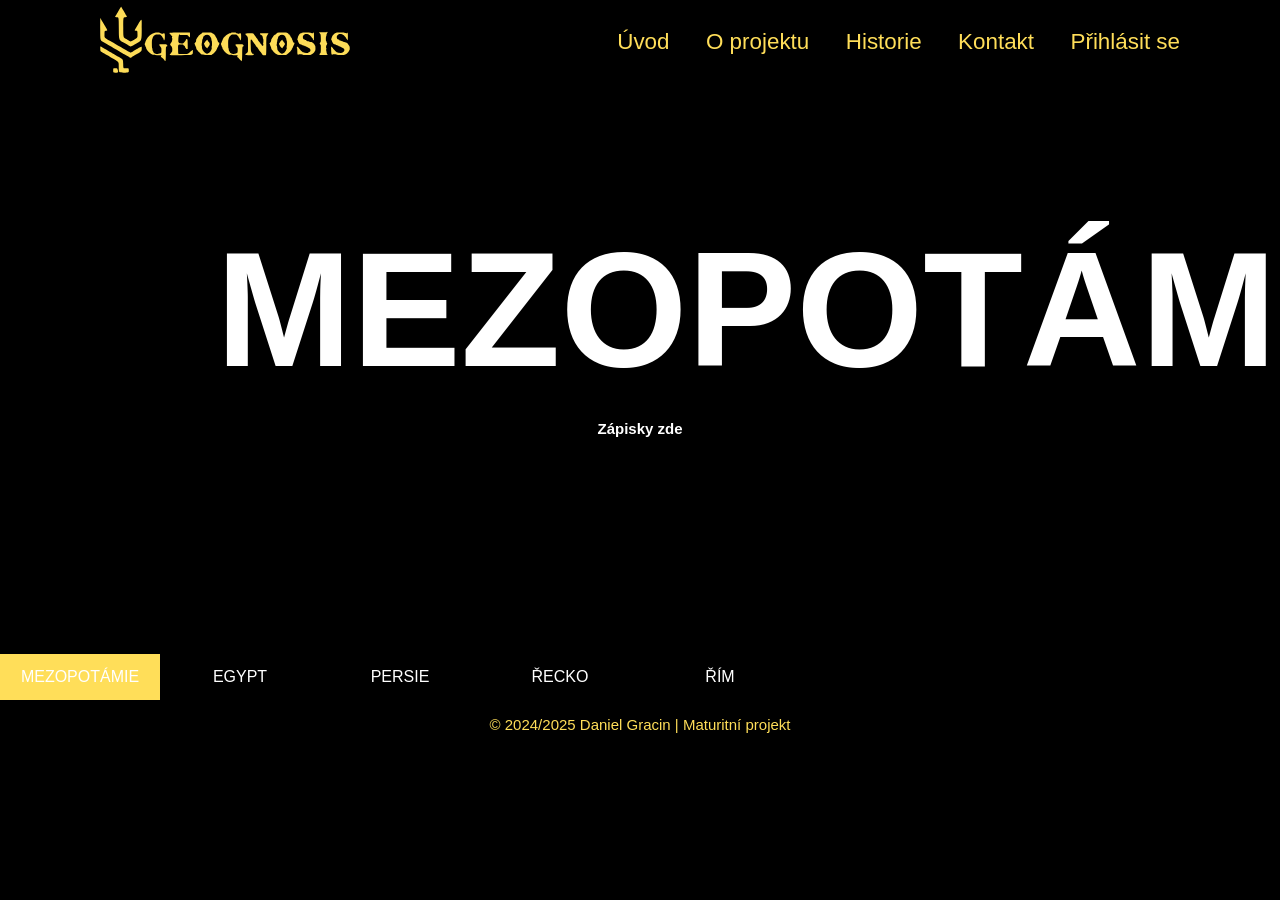
<file: history.html>
<!DOCTYPE html>
<html lang="cs">
<head>
    <meta charset="UTF-8">
    <meta name="viewport" content="width=device-width, initial-scale=1.0">
    <link rel="icon" type="image/svg" href="./IMG/Geognosis_Favicon.svg">
    <link rel="stylesheet" href="./CSS/index.css">
    <title>Geognósis - Historie</title>
</head>
<body>
    <header class="header"> 
        <a href="index.html">
         <img src="./IMG/Geognosis logo.svg" class="logo">
        </a>
        <nav class="navbar">
            <a href="index.html">Úvod</a>
            <a href="project.html">O projektu</a>
            <a href="history.html">Historie</a>
            <a href="contact.html">Kontakt</a>
            <a href="login.html">Přihlásit se</a>
        </nav>
    </header>
    
    
      
      <div id="MEZOPOTAMIE" class="tabcontent">
        <h1 class="main-text">MEZOPOTÁMIE</h1>
        <a href="./HISTORY/mezopotamie.html" class="history-button">Zápisky zde</a>
      </div>

      <div id="EGYPT" class="tabcontent">
        <h1 class="main-text">EGYPT</h1>
        <a href="./HISTORY/egypt.html" class="history-button">Zápisky zde</a>
      </div>
      
      <div id="PERSIE" class="tabcontent">
        <h1 class="main-text">PERSIE</h1>
        <a href="./HISTORY/persia.html" class="history-button">Zápisky zde</a>
      </div>

      <div id="GREECE" class="tabcontent">
        <h1 class="main-text">ŘECKO</h1>
        <a href="./HISTORY/greece.html" class="history-button">Zápisky zde</a>
      </div>

      <div id="ROME" class="tabcontent">
        <h1 class="main-text">ŘÍM</h1>
        <a href="./HISTORY/rome.html" class="history-button">Zápisky zde</a>
      </div>
      
      
      <button class="tablink" onclick="openCity('MEZOPOTAMIE', this, 'rgba(255, 222, 89, 255)')" id="defaultOpen">MEZOPOTÁMIE</button>
      <button class="tablink" onclick="openCity('EGYPT', this, 'rgba(255, 222, 89, 255)')">EGYPT</button>
      <button class="tablink" onclick="openCity('PERSIE', this, 'rgba(255, 222, 89, 255)')">PERSIE</button>
      <button class="tablink" onclick="openCity('GREECE', this, 'rgba(255, 222, 89, 255)')">ŘECKO</button>
      <button class="tablink" onclick="openCity('ROME', this, 'rgba(255, 222, 89, 255)')">ŘÍM</button>

      <script>
     function openCity(cityName, elmnt, color) {
  var i, tabcontent, tablinks;
  tabcontent = document.getElementsByClassName("tabcontent");
  for (i = 0; i < tabcontent.length; i++) {
    tabcontent[i].style.display = "none";
  }

  tablinks = document.getElementsByClassName("tablink");
  for (i = 0; i < tablinks.length; i++) {
    tablinks[i].style.backgroundColor = "";
  }

  document.getElementById(cityName).style.display = "block";

  elmnt.style.backgroundColor = color;
}

document.getElementById("defaultOpen").click();
      </script>

    <div class="space">Oddělovač</div>

    <footer class="footer">
        <p class="footer-text">© 2024/2025 Daniel Gracin | Maturitní projekt</p>
    </footer>
</body>
</html>
</file>
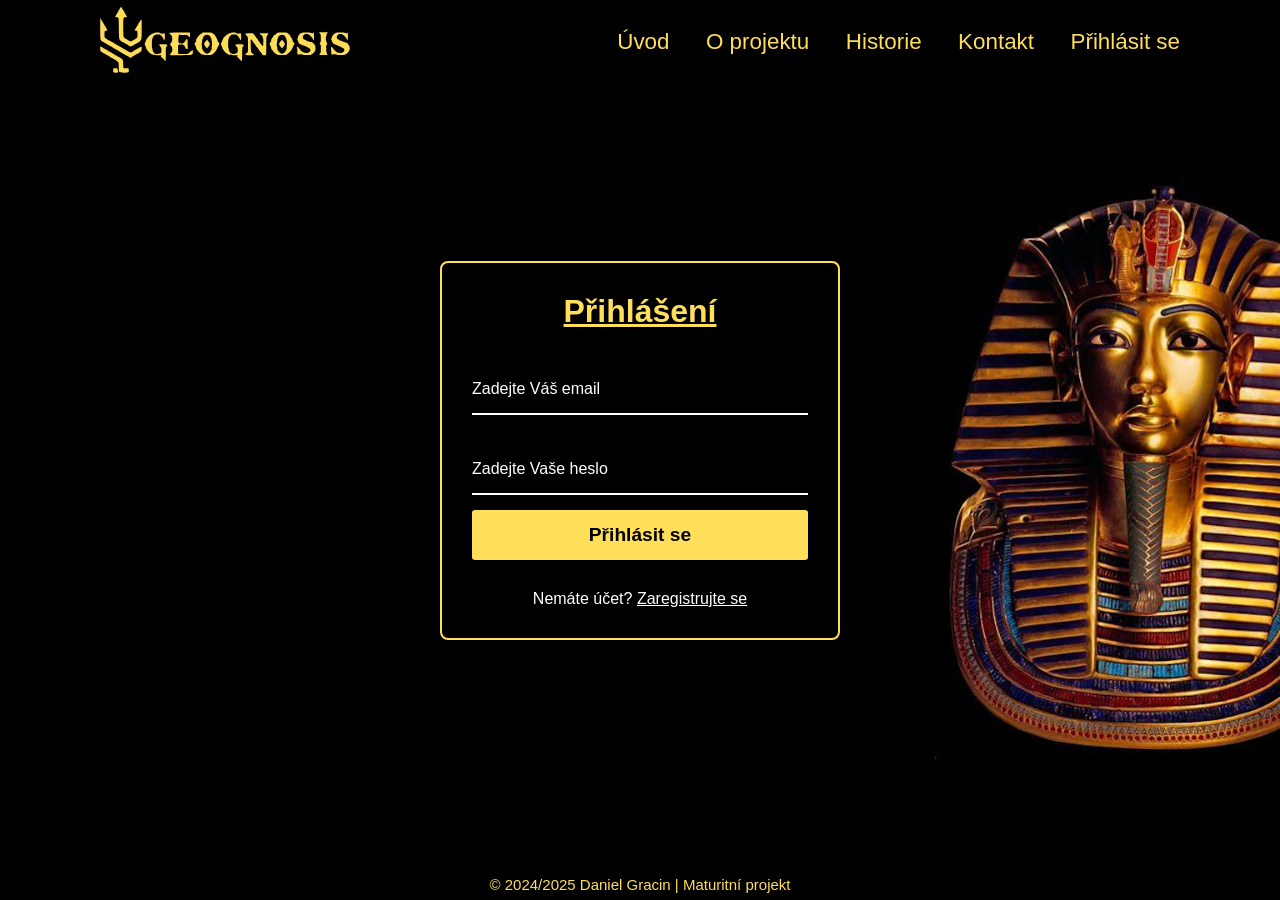
<file: login.html>
<!DOCTYPE html>
<html lang="cs">
<head>
    <meta charset="UTF-8">
    <meta name="viewport" content="width=device-width, initial-scale=1.0">
    <link rel="icon" type="image/svg" href="./IMG/Geognosis_Favicon.svg">
    <link rel="stylesheet" href="./CSS/login-register.css">
    <title>Geognósis - Přihlášení</title>
</head>
<body>

    <header class="header"> 
        <a href="index.html">
         <img src="./IMG/Geognosis logo.svg" class="logo">
        </a>
        <nav class="navbar">
            <a href="index.html">Úvod</a>
            <a href="project.html">O projektu</a>
            <a href="history.html">Historie</a>
            <a href="contact.html">Kontakt</a>
            <a href="login.html">Přihlásit se</a>
        </nav>
    </header>

    <main>
        <div class="wrapper">
            <form action="login.html" method="POST">
                <h2>Přihlášení</h2>
                <div class="input-field">
                    <input type="email" required name="email" id="email">
                    <label for="email">Zadejte Váš email</label>
                </div>
                <div class="input-field">
                    <input type="password" required name="password" id="password">
                    <label for="password">Zadejte Vaše heslo</label>
                </div>
                <button type="submit">Přihlásit se</button>
                <div class="register">
                    <p>Nemáte účet?
                        <a href="register.html">Zaregistrujte se</a>
                    </p>
                </div>
            </form>
        </div>
    </main>

    <footer class="footer">
        <p class="footer-text">© 2024/2025 Daniel Gracin | Maturitní projekt</p>
    </footer>
</body>
</html>
</file>
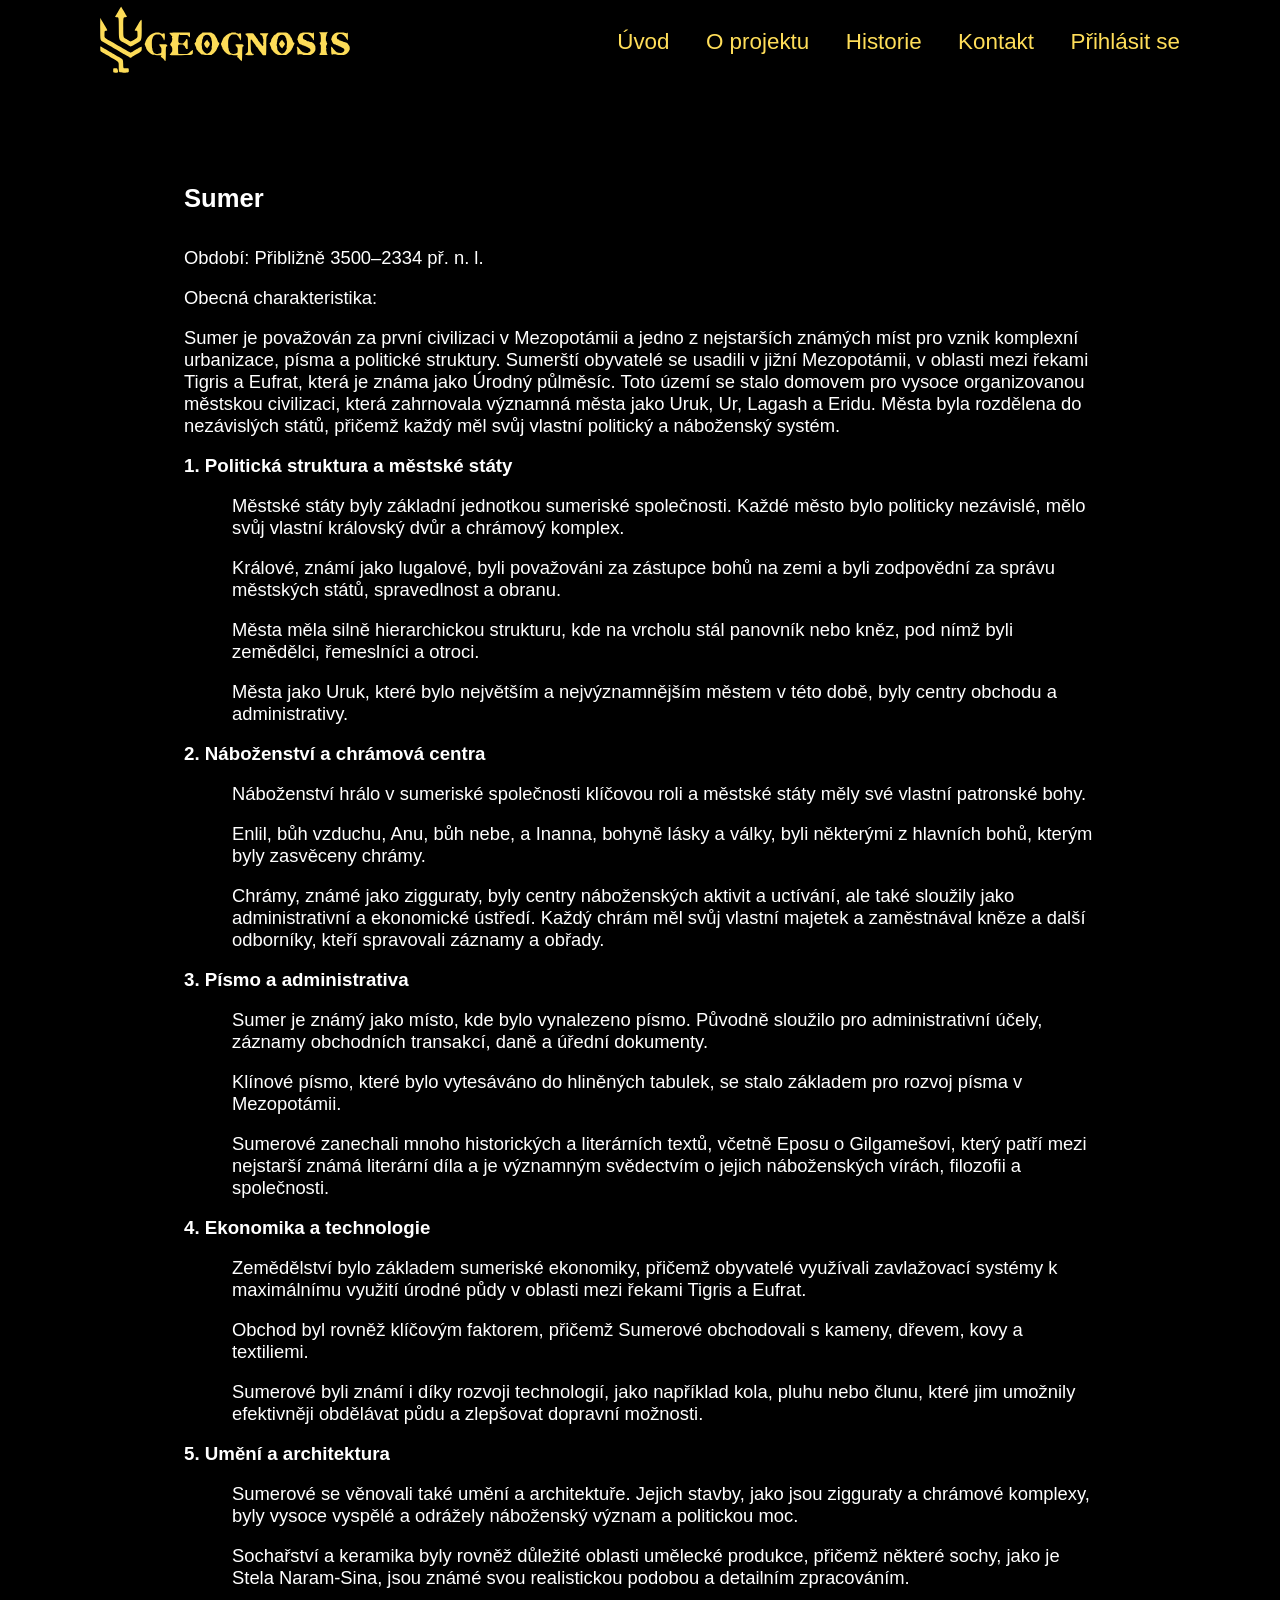
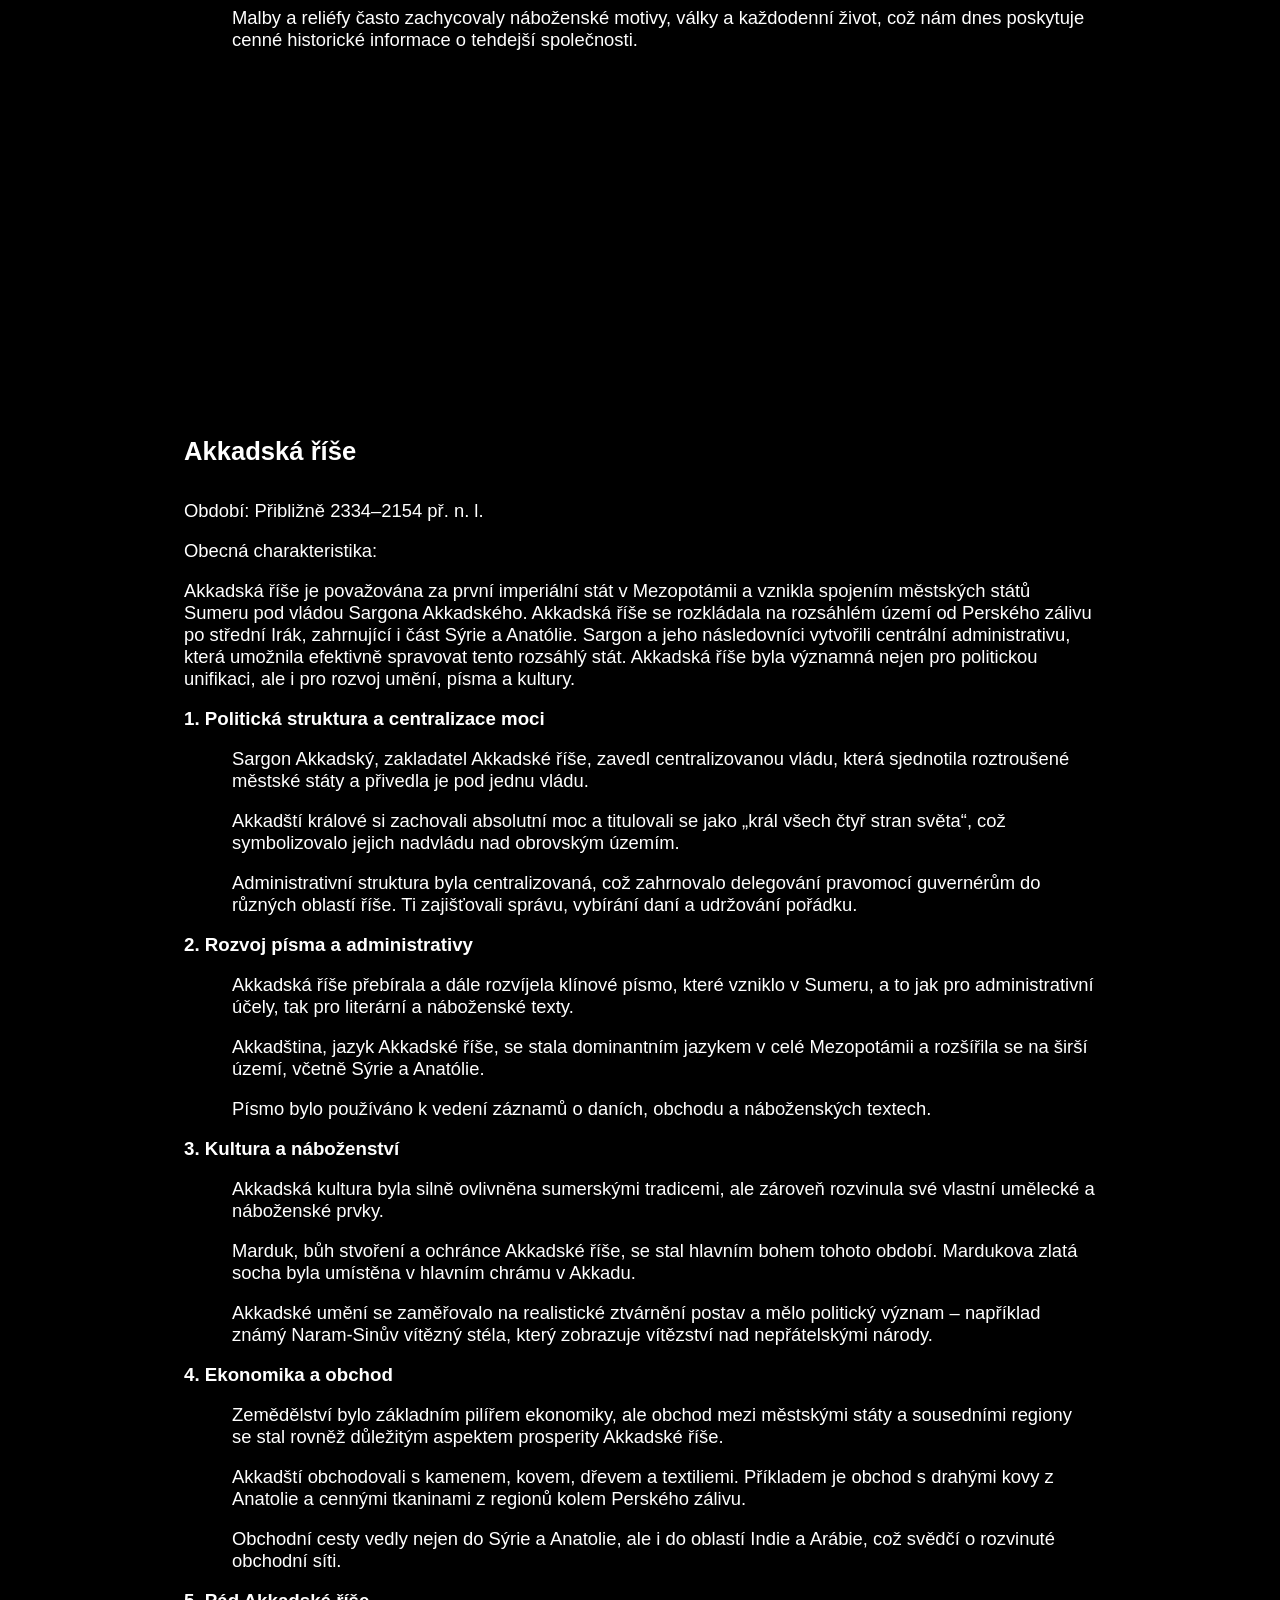
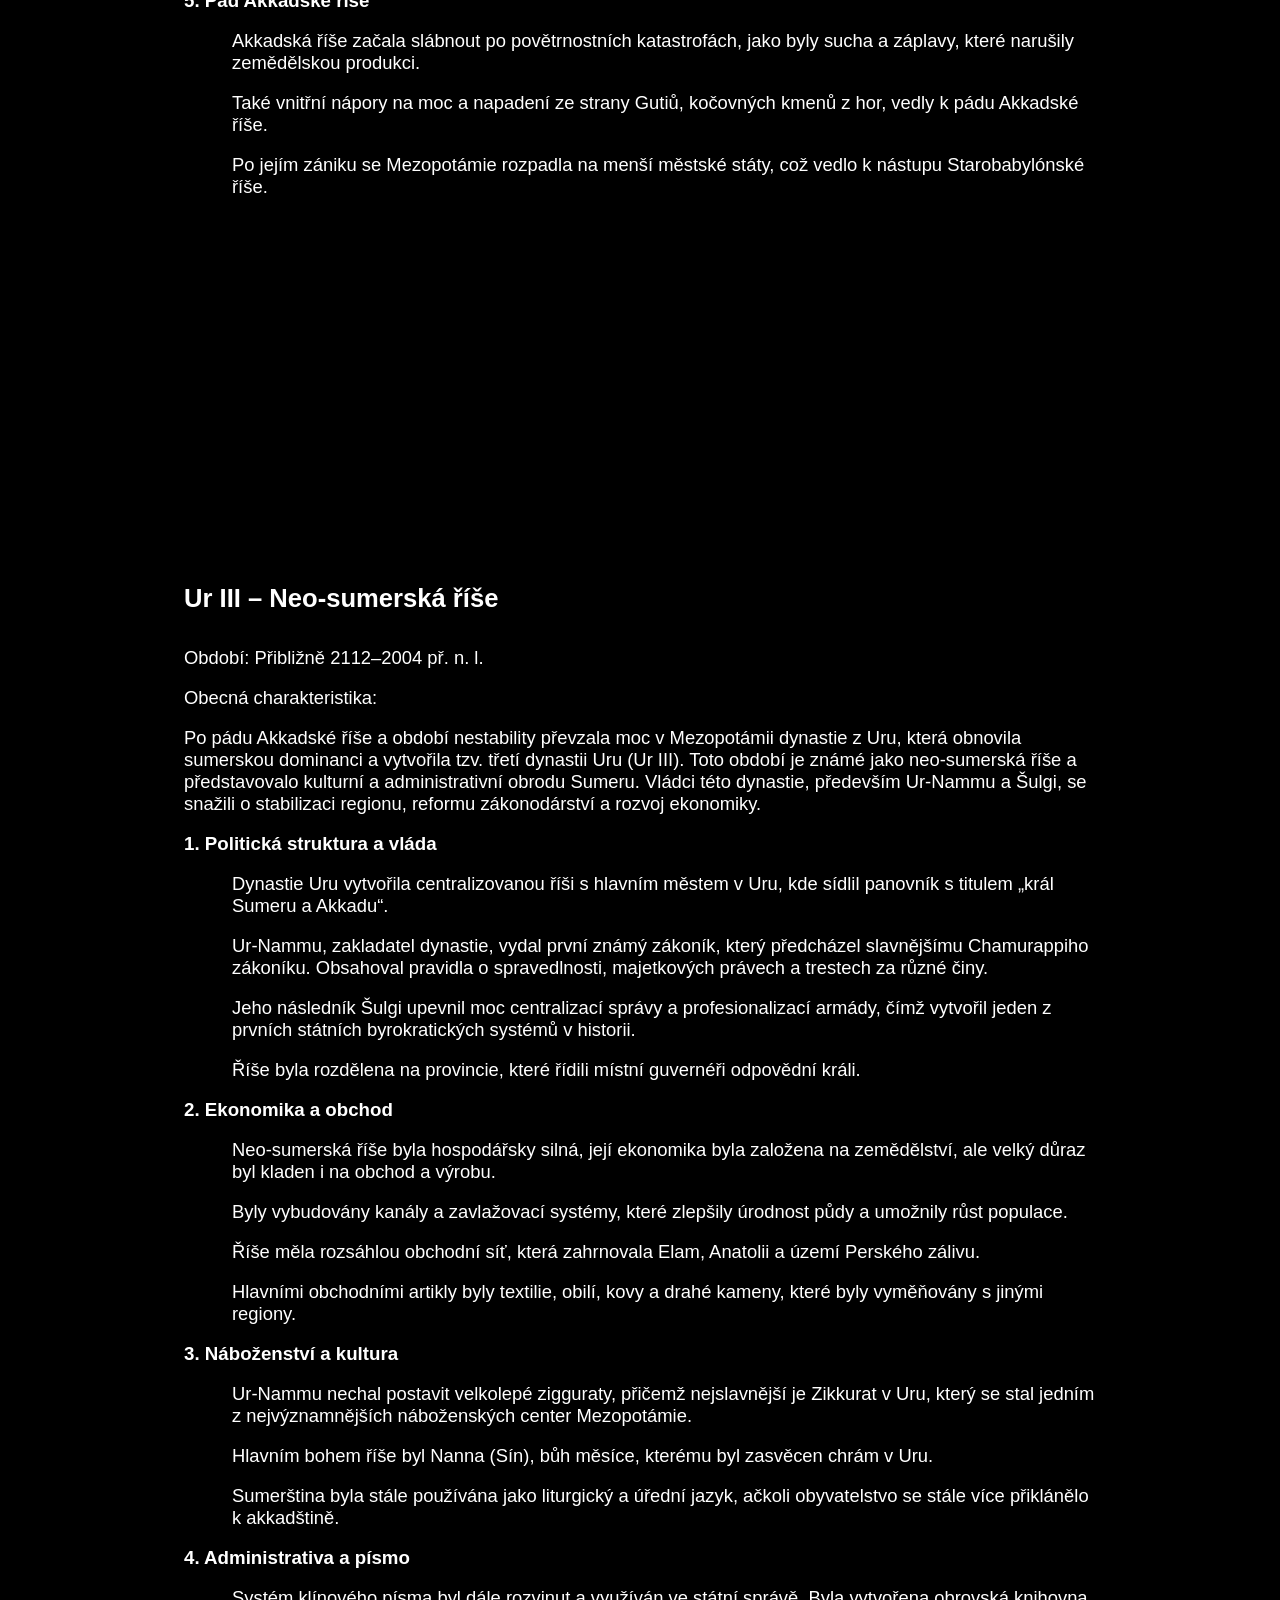
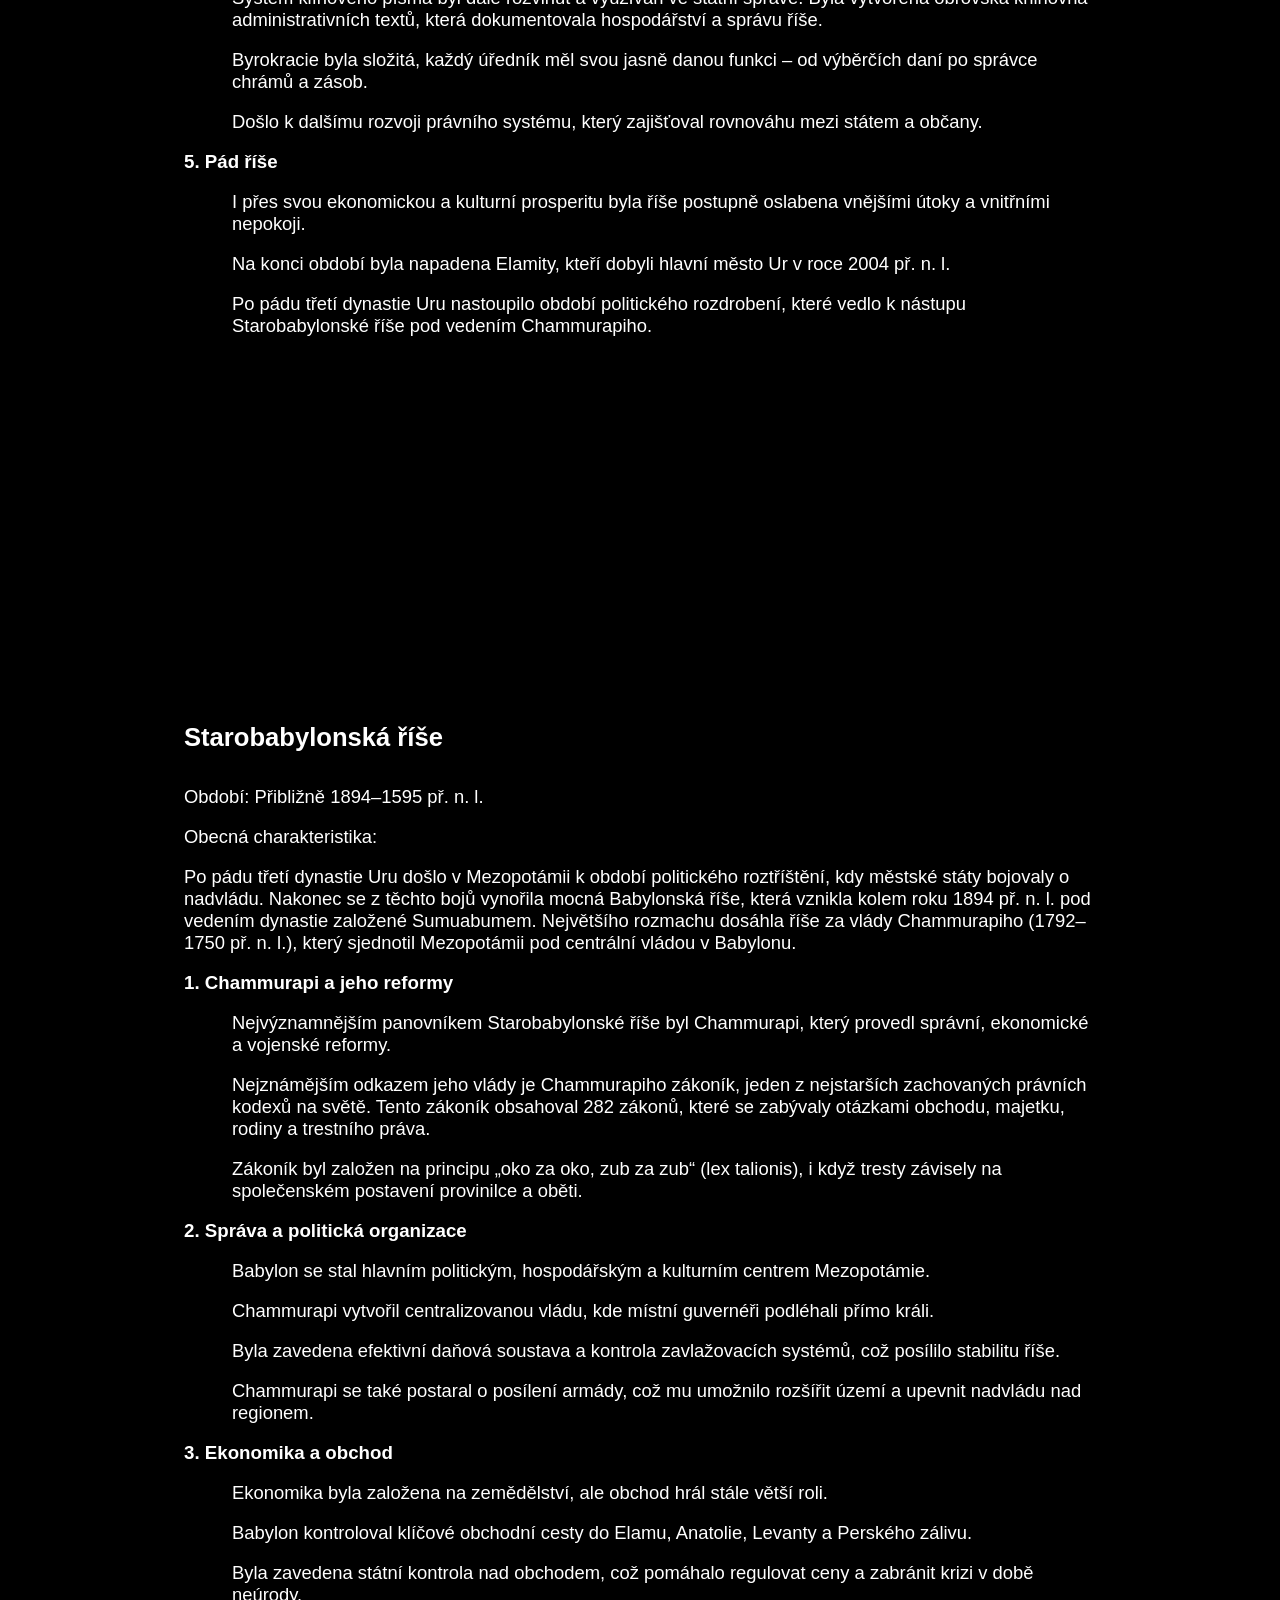
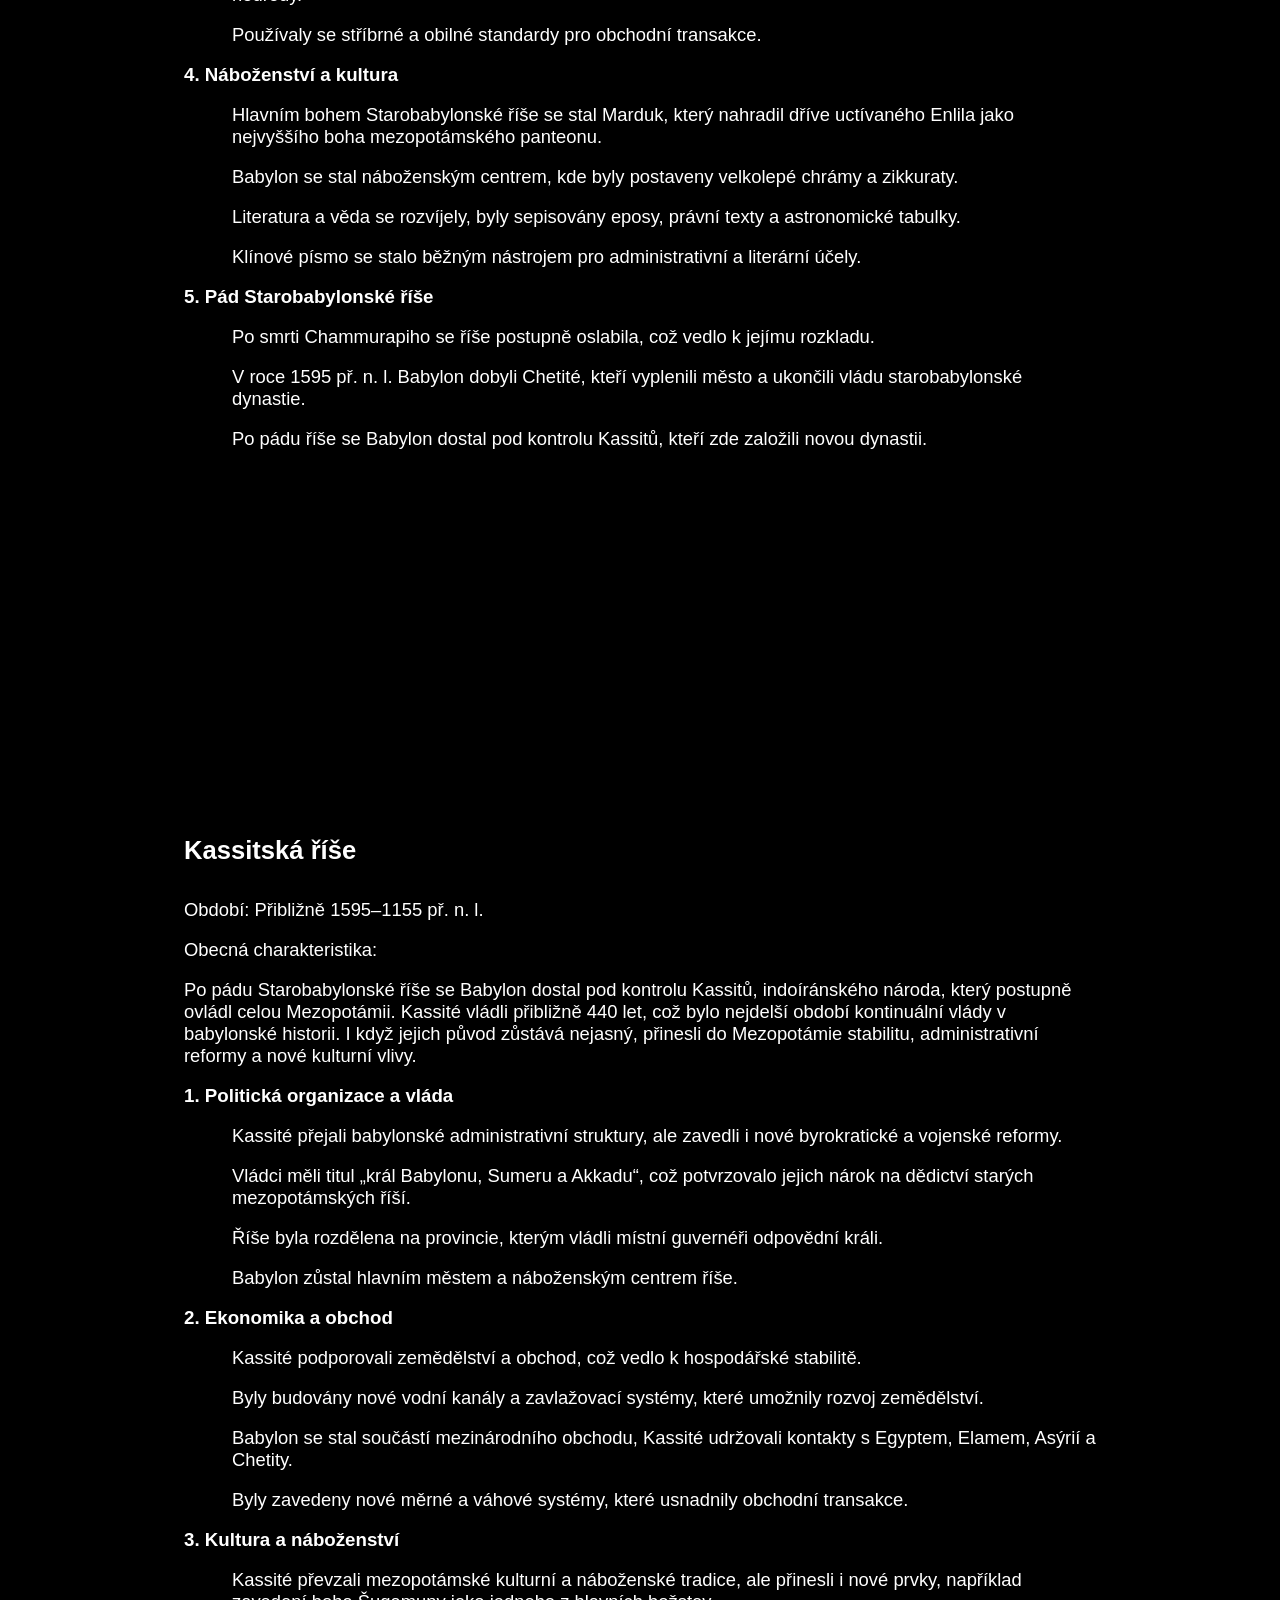
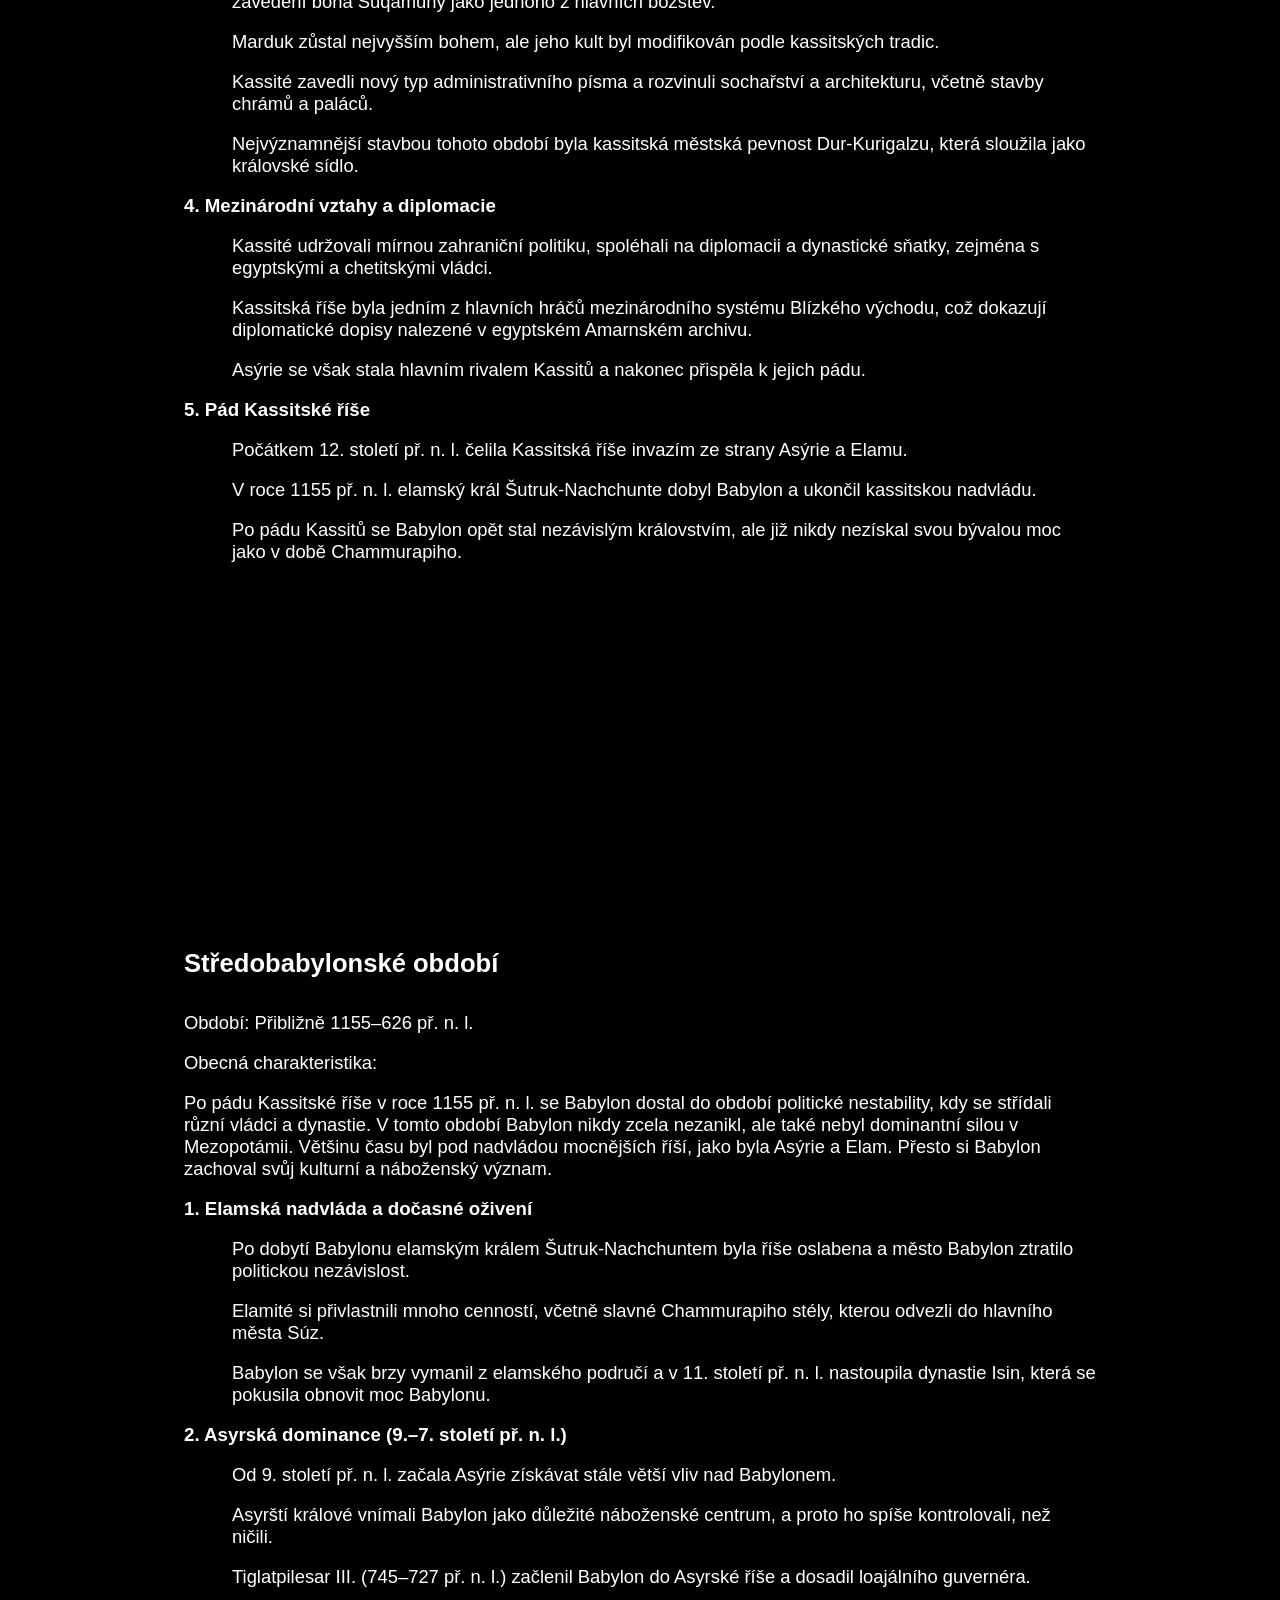
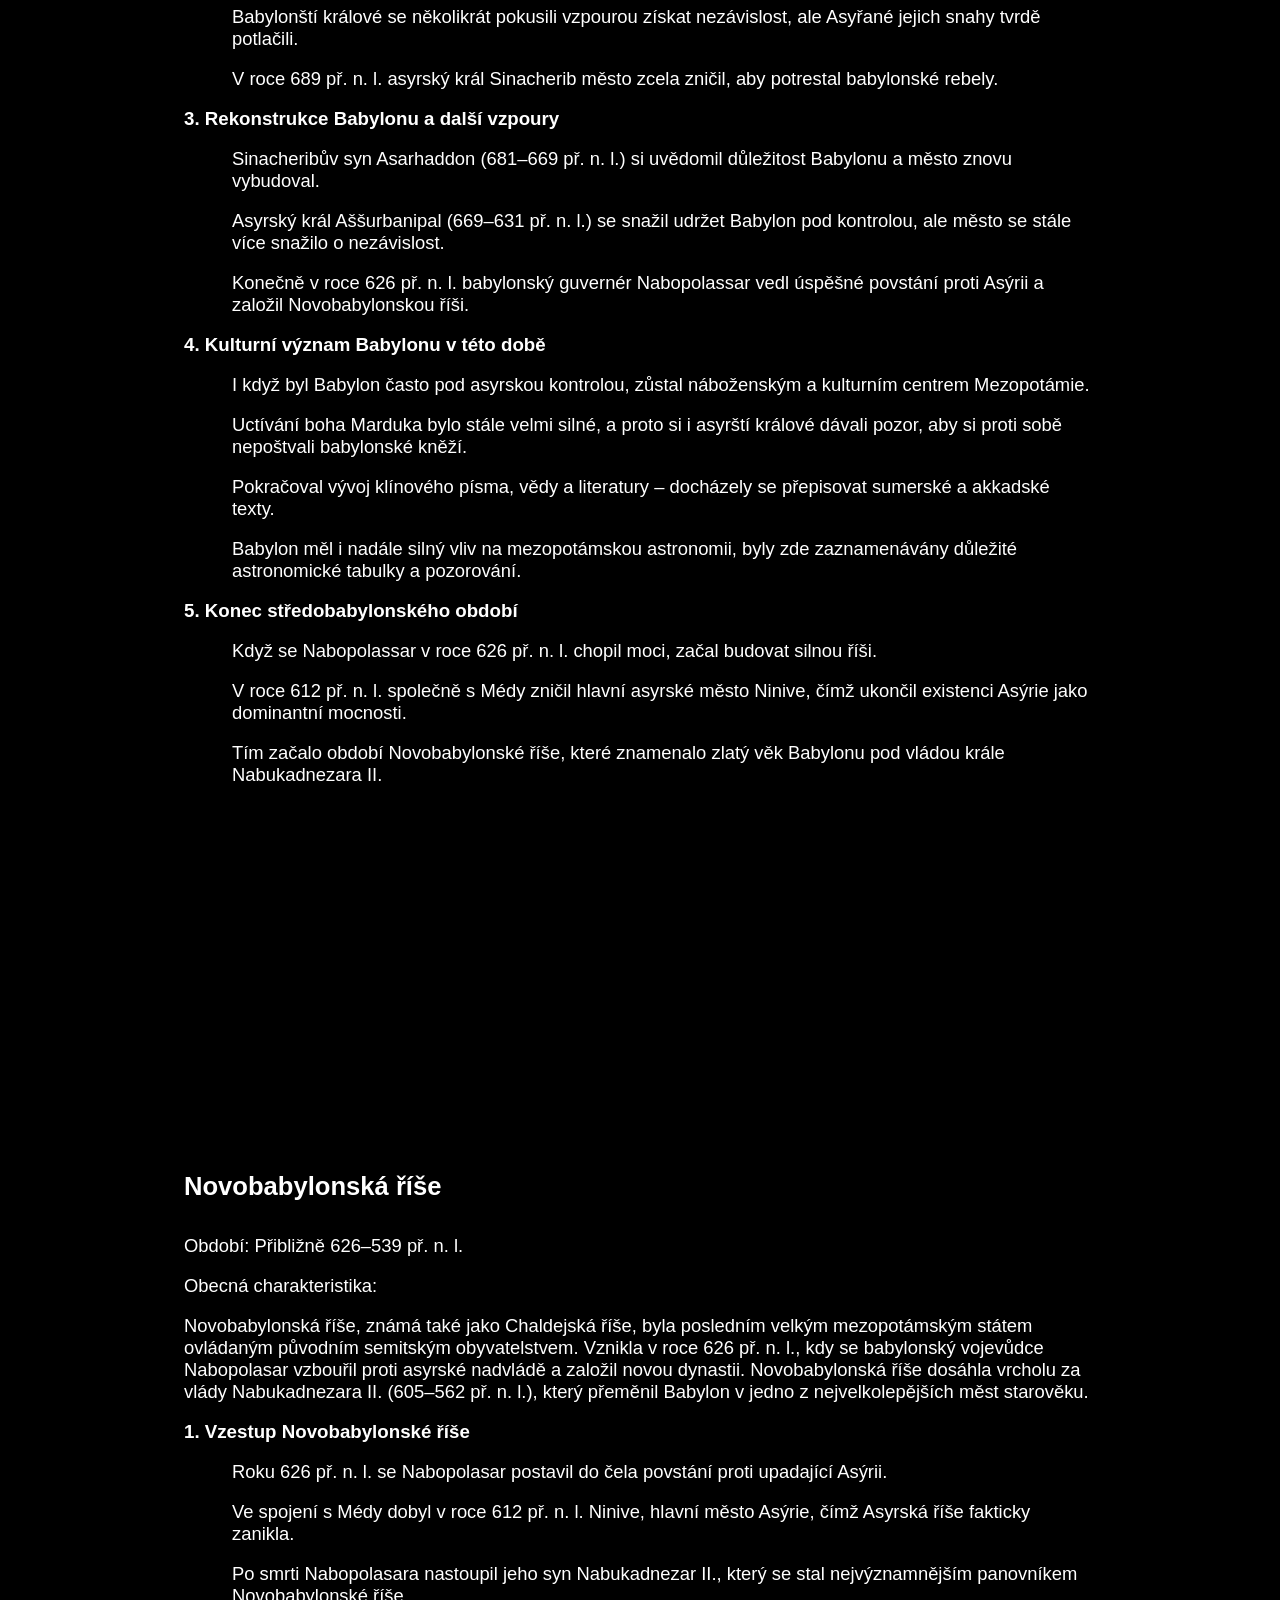
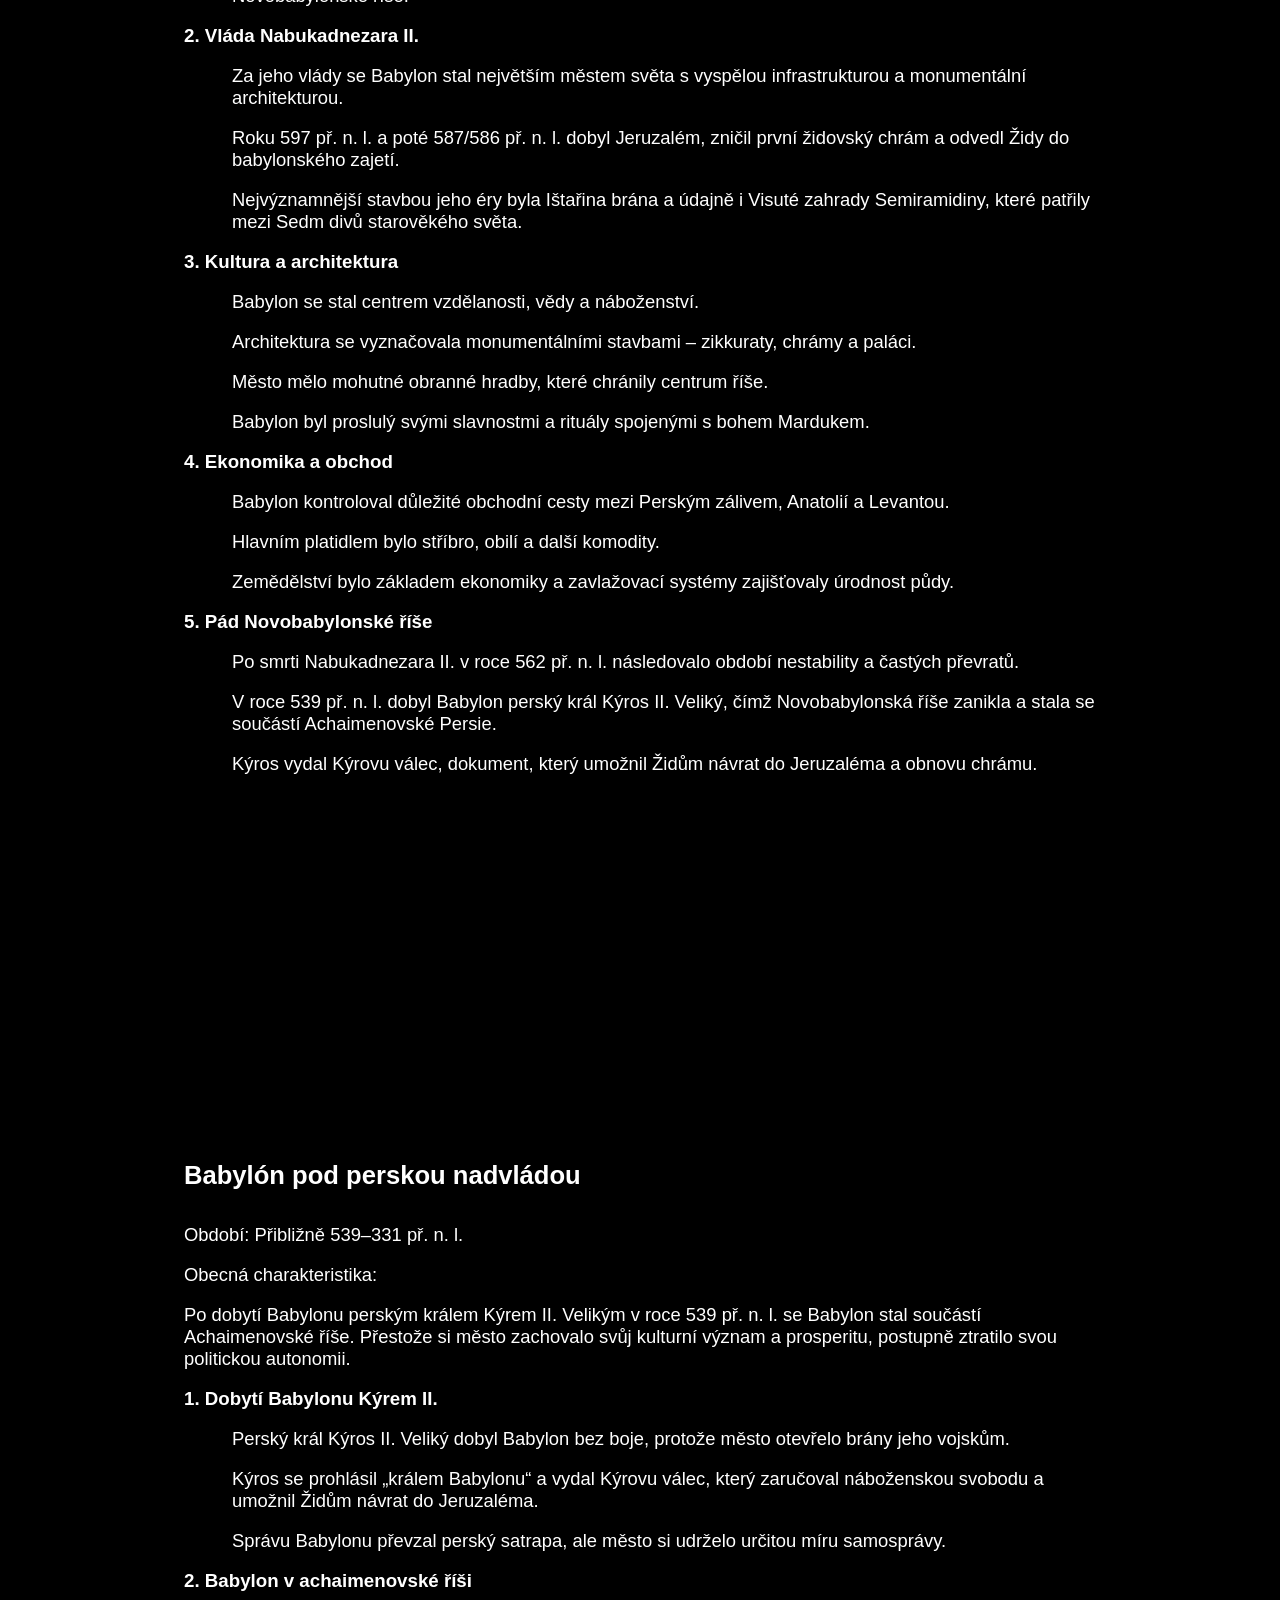
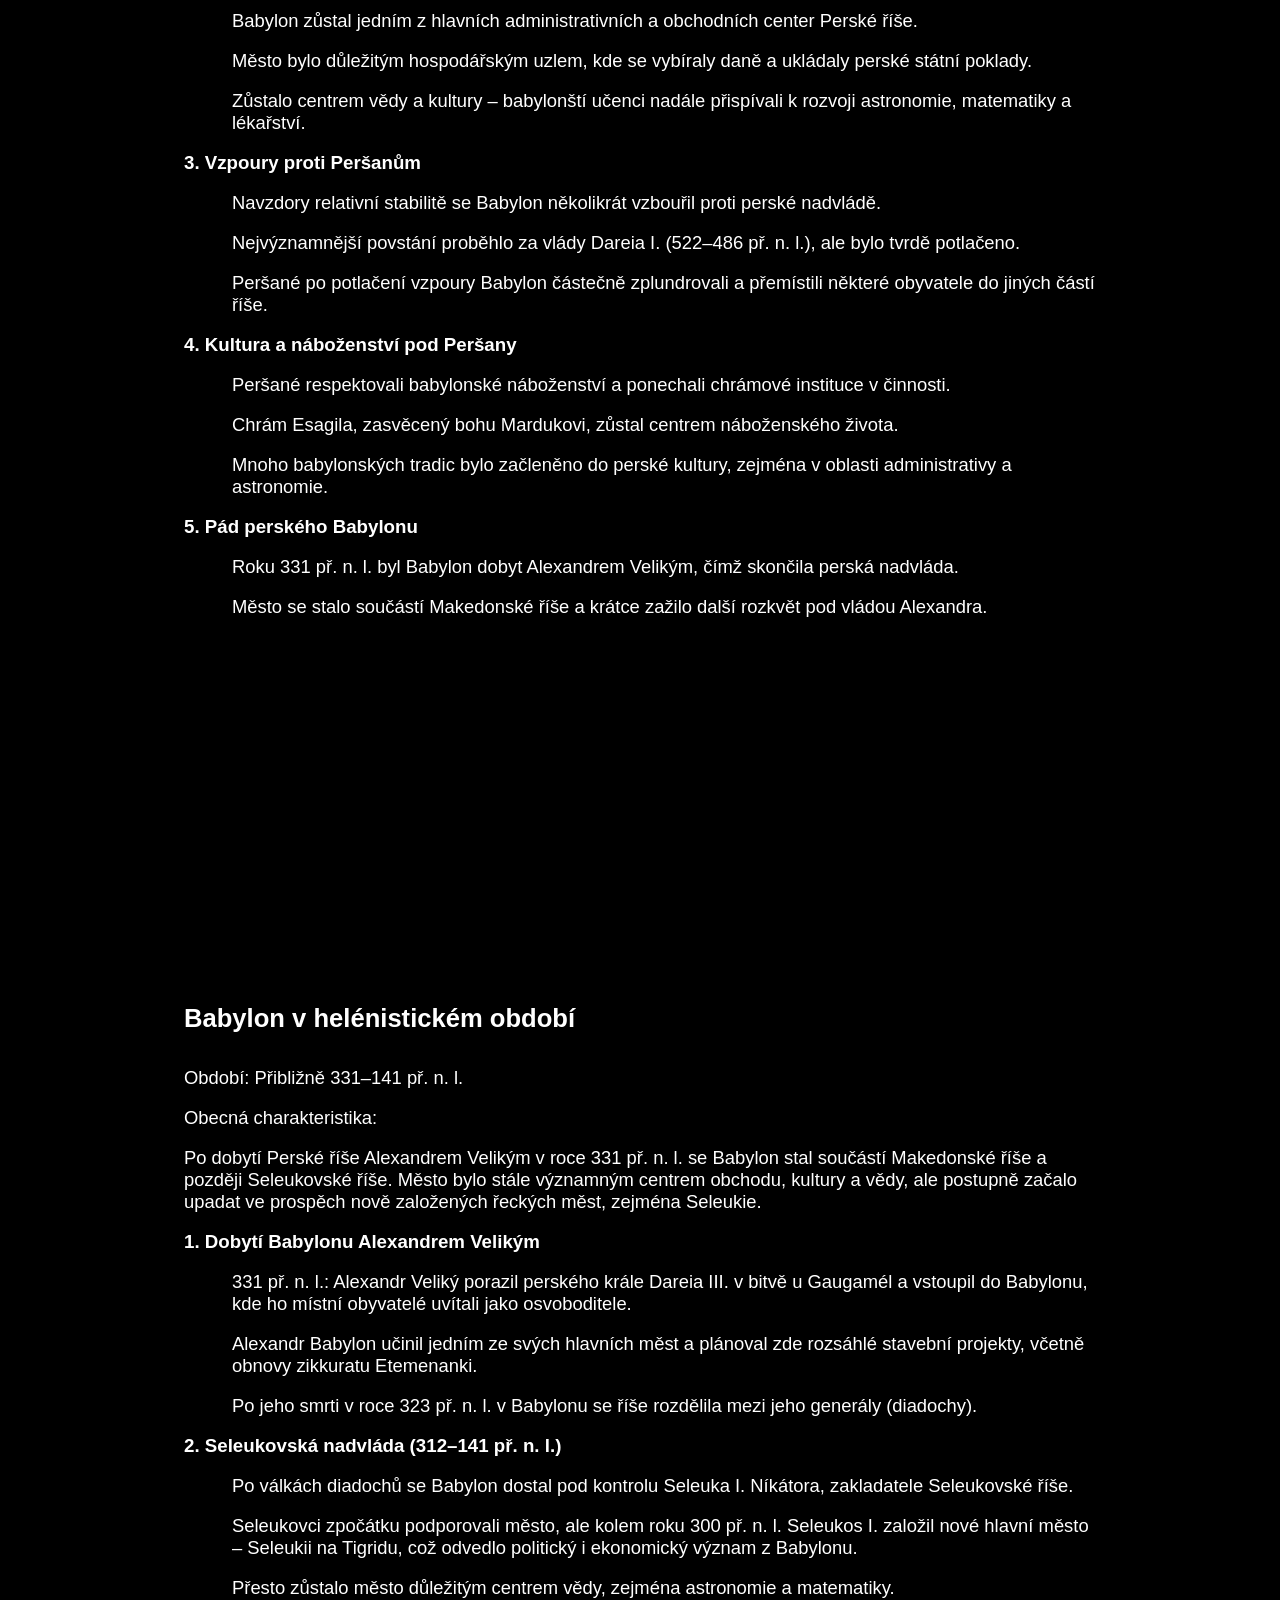
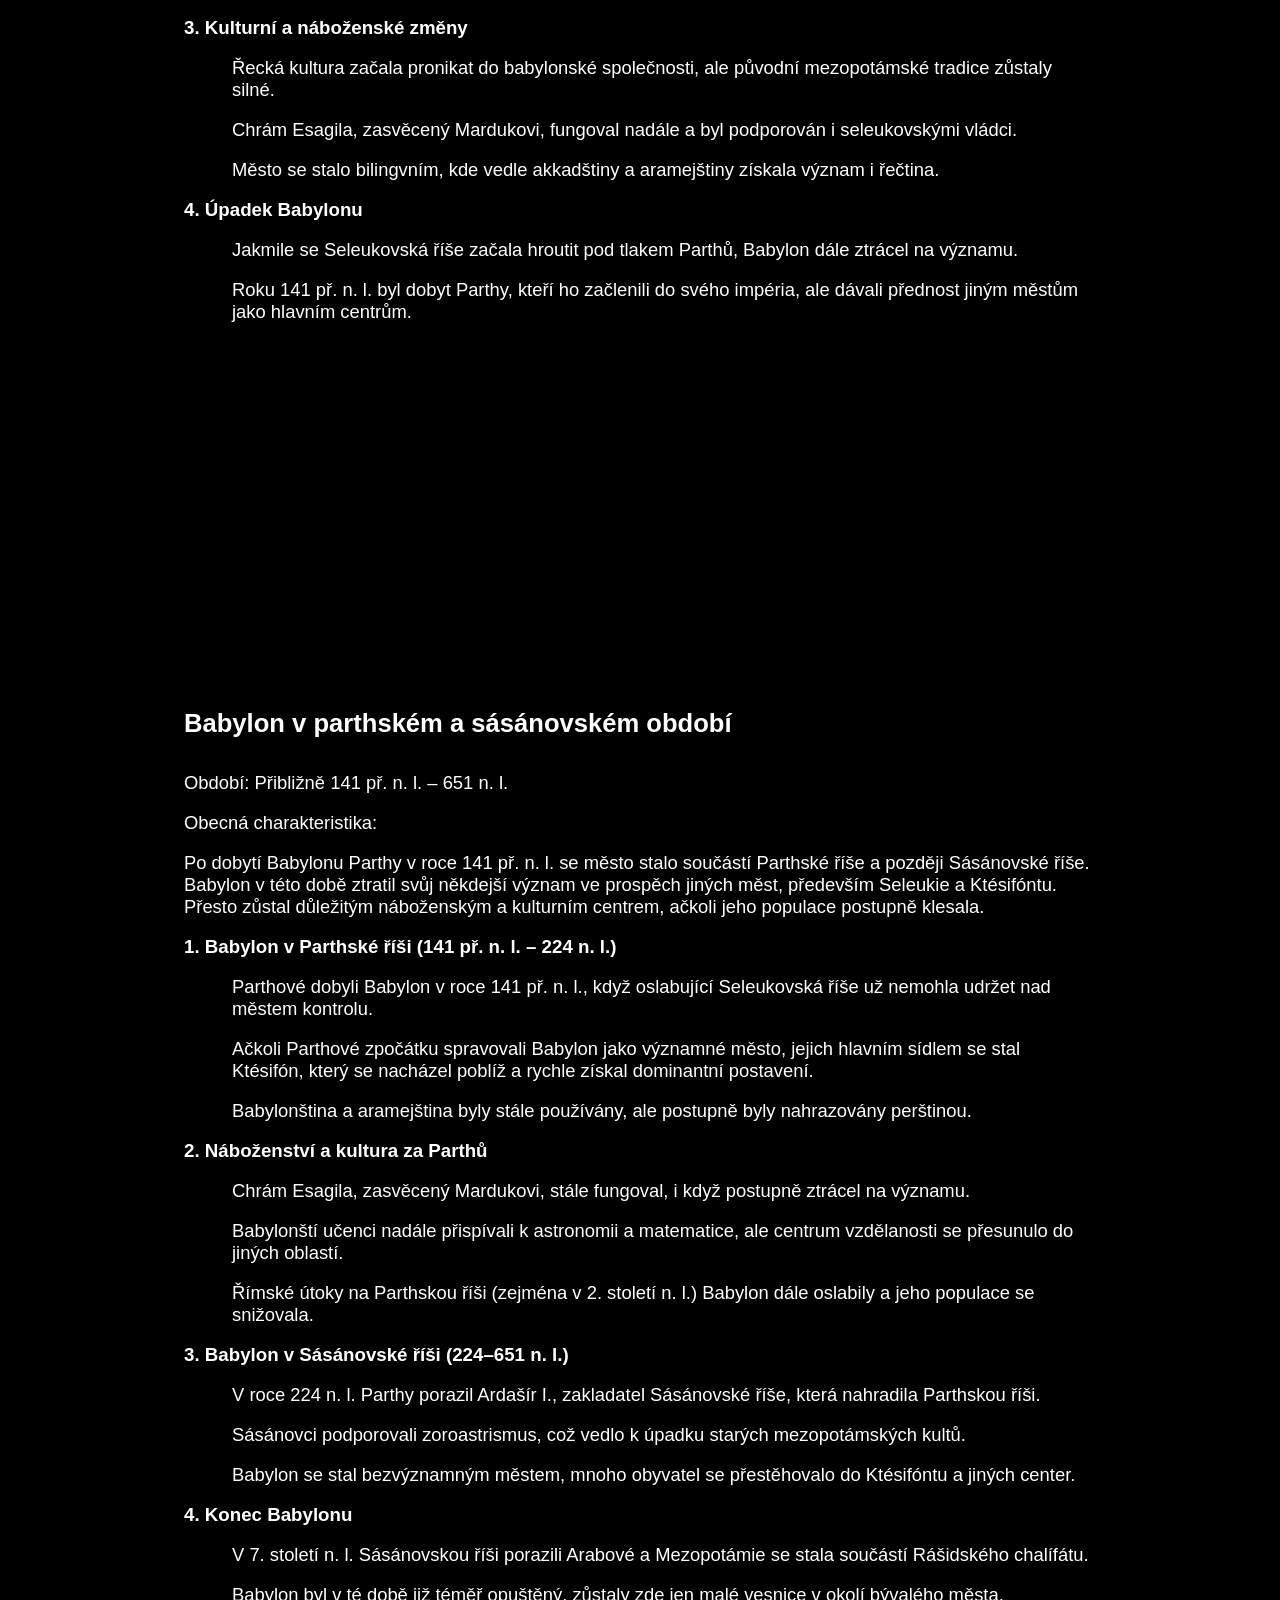
<file: mezopotamie.html>
<!DOCTYPE html>
<html lang="cs">
<head>
    <meta charset="UTF-8">
    <meta name="viewport" content="width=device-width, initial-scale=1.0">
    <link rel="stylesheet" href="https://cdnjs.cloudflare.com/ajax/libs/font-awesome/6.7.1/css/all.min.css" 
    integrity="sha512-5Hs3dF2AEPkpNAR7UiOHba+lRSJNeM2ECkwxUIxC1Q/FLycGTbNapWXB4tP889k5T5Ju8fs4b1P5z/iB4nMfSQ==" 
    crossorigin="anonymous" referrerpolicy="no-referrer" />
    <link rel="icon" type="image/svg" href="../IMG/Geognosis_Favicon.svg">
    <link rel="stylesheet" href="../CSS/index.css">
    <title>Geognósis - MEZOPOTÁMIE</title>
</head>
<body>
    <header class="header"> 
            <a href="../index.html">
                <img src="../IMG/Geognosis logo.svg" class="logo">
               </a>
        <nav class="navbar">
            <a href="../index.html">Úvod</a>
            <a href="../project.html">O projektu</a>
            <a href="../history.html">Historie</a>
            <a href="../contact.html">Kontakt</a>
            <a href="../login.html">Přihlásit se</a>
        </nav>
    </header>

    <div class="notes">
        <h1 class="head-text">Sumer</h1><br>
        <p>Období: Přibližně 3500–2334 př. n. l.</p><br>

        <p>Obecná charakteristika:</p><br>

        <p>Sumer je považován za první civilizaci v Mezopotámii a jedno z nejstarších známých míst pro vznik komplexní urbanizace,
            písma a politické struktury. Sumerští obyvatelé se usadili v jižní Mezopotámii, v oblasti mezi řekami Tigris a Eufrat,
            která je známa jako Úrodný půlměsíc. Toto území se stalo domovem pro vysoce organizovanou městskou civilizaci, která zahrnovala
            významná města jako Uruk, Ur, Lagash a Eridu. Města byla rozdělena do nezávislých států, přičemž každý měl svůj vlastní politický a náboženský systém.</p><br>

        <h3>1. Politická struktura a městské státy</h3><br>

        <p class="side-text">Městské státy byly základní jednotkou sumeriské společnosti. Každé město bylo politicky nezávislé, mělo svůj vlastní královský dvůr a chrámový komplex.</p><br>
        <p class="side-text">Králové, známí jako lugalové, byli považováni za zástupce bohů na zemi a byli zodpovědní za správu městských států, spravedlnost a obranu.</p><br>
        <p class="side-text">Města měla silně hierarchickou strukturu, kde na vrcholu stál panovník nebo kněz, pod nímž byli zemědělci, řemeslníci a otroci.</p><br>
        <p class="side-text">Města jako Uruk, které bylo největším a nejvýznamnějším městem v této době, byly centry obchodu a administrativy.</p><br>

        <h3>2. Náboženství a chrámová centra</h3><br>

        <p class="side-text">Náboženství hrálo v sumeriské společnosti klíčovou roli a městské státy měly své vlastní patronské bohy.</p><br>
        <p class="side-text">Enlil, bůh vzduchu, Anu, bůh nebe, a Inanna, bohyně lásky a války, byli některými z hlavních bohů, kterým byly zasvěceny chrámy.</p><br>
        <p class="side-text">Chrámy, známé jako zigguraty, byly centry náboženských aktivit a uctívání, ale také sloužily jako administrativní a ekonomické ústředí. Každý chrám měl svůj vlastní majetek a zaměstnával kněze a další odborníky, kteří spravovali záznamy a obřady.</p><br>

        <h3>3. Písmo a administrativa</h3><br>

        <p class="side-text">Sumer je známý jako místo, kde bylo vynalezeno písmo. Původně sloužilo pro administrativní účely, záznamy obchodních transakcí, daně a úřední dokumenty.</p><br>
        <p class="side-text">Klínové písmo, které bylo vytesáváno do hliněných tabulek, se stalo základem pro rozvoj písma v Mezopotámii.</p><br>
        <p class="side-text">Sumerové zanechali mnoho historických a literárních textů, včetně Eposu o Gilgamešovi, který patří mezi nejstarší známá literární díla a je významným svědectvím o jejich náboženských vírách, filozofii a společnosti.</p><br>

        <h3>4. Ekonomika a technologie</h3><br>

        <p class="side-text">Zemědělství bylo základem sumeriské ekonomiky, přičemž obyvatelé využívali zavlažovací systémy k maximálnímu využití úrodné půdy v oblasti mezi řekami Tigris a Eufrat.</p><br>
        <p class="side-text">Obchod byl rovněž klíčovým faktorem, přičemž Sumerové obchodovali s kameny, dřevem, kovy a textiliemi.</p><br>
        <p class="side-text">Sumerové byli známí i díky rozvoji technologií, jako například kola, pluhu nebo člunu, které jim umožnily efektivněji obdělávat půdu a zlepšovat dopravní možnosti.</p><br>
        
        <h3>5. Umění a architektura</h3><br>

        <p class="side-text">Sumerové se věnovali také umění a architektuře. Jejich stavby, jako jsou zigguraty a chrámové komplexy, byly vysoce vyspělé a odrážely náboženský význam a politickou moc.</p><br>
        <p class="side-text">Sochařství a keramika byly rovněž důležité oblasti umělecké produkce, přičemž některé sochy, jako je Stela Naram-Sina, jsou známé svou realistickou podobou a detailním zpracováním.</p><br>
        <p class="side-text">Malby a reliéfy často zachycovaly náboženské motivy, války a každodenní život, což nám dnes poskytuje cenné historické informace o tehdejší společnosti.</p><br>
    </div>

    <div class="video">

    </div>

    <div class="notes">
        <h1 class="head-text">Akkadská říše</h1><br>
        <p>Období: Přibližně 2334–2154 př. n. l.</p><br>

        <p>Obecná charakteristika:</p><br>

        <p>Akkadská říše je považována za první imperiální stát v Mezopotámii a vznikla spojením městských států Sumeru pod vládou Sargona Akkadského.
            Akkadská říše se rozkládala na rozsáhlém území od Perského zálivu po střední Irák, zahrnující i část Sýrie a Anatólie.
            Sargon a jeho následovníci vytvořili centrální administrativu, která umožnila efektivně spravovat tento rozsáhlý stát.
            Akkadská říše byla významná nejen pro politickou unifikaci, ale i pro rozvoj umění, písma a kultury.</p><br>

        <h3>1. Politická struktura a centralizace moci</h3><br>

        <p class="side-text">Sargon Akkadský, zakladatel Akkadské říše, zavedl centralizovanou vládu, která sjednotila roztroušené městské státy a přivedla je pod jednu vládu.</p><br>
        <p class="side-text">Akkadští králové si zachovali absolutní moc a titulovali se jako „král všech čtyř stran světa“, což symbolizovalo jejich nadvládu nad obrovským územím.</p><br>
        <p class="side-text">Administrativní struktura byla centralizovaná, což zahrnovalo delegování pravomocí guvernérům do různých oblastí říše. Ti zajišťovali správu, vybírání daní a udržování pořádku.</p><br>

        <h3>2. Rozvoj písma a administrativy</h3><br>

        <p class="side-text">Akkadská říše přebírala a dále rozvíjela klínové písmo, které vzniklo v Sumeru, a to jak pro administrativní účely, tak pro literární a náboženské texty.</p><br>
        <p class="side-text">Akkadština, jazyk Akkadské říše, se stala dominantním jazykem v celé Mezopotámii a rozšířila se na širší území, včetně Sýrie a Anatólie.</p><br>
        <p class="side-text">Písmo bylo používáno k vedení záznamů o daních, obchodu a náboženských textech.</p><br>

        <h3>3. Kultura a náboženství</h3><br>

        <p class="side-text">Akkadská kultura byla silně ovlivněna sumerskými tradicemi, ale zároveň rozvinula své vlastní umělecké a náboženské prvky.</p><br>
        <p class="side-text">Marduk, bůh stvoření a ochránce Akkadské říše, se stal hlavním bohem tohoto období. Mardukova zlatá socha byla umístěna v hlavním chrámu v Akkadu.</p><br>
        <p class="side-text">Akkadské umění se zaměřovalo na realistické ztvárnění postav a mělo politický význam – například známý Naram-Sinův vítězný stéla, který zobrazuje vítězství nad nepřátelskými národy.</p><br>

        <h3>4. Ekonomika a obchod</h3><br>

        <p class="side-text">Zemědělství bylo základním pilířem ekonomiky, ale obchod mezi městskými státy a sousedními regiony se stal rovněž důležitým aspektem prosperity Akkadské říše.</p><br>
        <p class="side-text">Akkadští obchodovali s kamenem, kovem, dřevem a textiliemi. Příkladem je obchod s drahými kovy z Anatolie a cennými tkaninami z regionů kolem Perského zálivu.</p><br>
        <p class="side-text">Obchodní cesty vedly nejen do Sýrie a Anatolie, ale i do oblastí Indie a Arábie, což svědčí o rozvinuté obchodní síti.
        </p><br>

        <h3>5. Pád Akkadské říše</h3><br>

        <p class="side-text">Akkadská říše začala slábnout po povětrnostních katastrofách, jako byly sucha a záplavy, které narušily zemědělskou produkci.</p><br>
        <p class="side-text">Také vnitřní nápory na moc a napadení ze strany Gutiů, kočovných kmenů z hor, vedly k pádu Akkadské říše.</p><br>
        <p class="side-text">Po jejím zániku se Mezopotámie rozpadla na menší městské státy, což vedlo k nástupu Starobabylónské říše.</p><br>
    </div>

    <div class="video">

    </div>

    <div class="notes">
        <h1 class="head-text">Ur III – Neo-sumerská říše</h1><br>
        <p>Období: Přibližně 2112–2004 př. n. l.</p><br>

        <p>Obecná charakteristika:</p><br>

        <p>Po pádu Akkadské říše a období nestability převzala moc v Mezopotámii dynastie z Uru, která obnovila sumerskou dominanci
            a vytvořila tzv. třetí dynastii Uru (Ur III). Toto období je známé jako neo-sumerská říše a představovalo kulturní a administrativní obrodu Sumeru.
            Vládci této dynastie, především Ur-Nammu a Šulgi, se snažili o stabilizaci regionu, reformu zákonodárství a rozvoj ekonomiky.</p><br>

        <h3>1. Politická struktura a vláda</h3><br>

        <p class="side-text">Dynastie Uru vytvořila centralizovanou říši s hlavním městem v Uru, kde sídlil panovník s titulem „král Sumeru a Akkadu“.</p><br>
        <p class="side-text">Ur-Nammu, zakladatel dynastie, vydal první známý zákoník, který předcházel slavnějšímu Chamurappiho zákoníku. Obsahoval pravidla o spravedlnosti, majetkových právech a trestech za různé činy.</p><br>
        <p class="side-text">Jeho následník Šulgi upevnil moc centralizací správy a profesionalizací armády, čímž vytvořil jeden z prvních státních byrokratických systémů v historii.</p><br>
        <p class="side-text">Říše byla rozdělena na provincie, které řídili místní guvernéři odpovědní králi.</p><br>

        <h3>2. Ekonomika a obchod</h3><br>

        <p class="side-text">Neo-sumerská říše byla hospodářsky silná, její ekonomika byla založena na zemědělství, ale velký důraz byl kladen i na obchod a výrobu.</p><br>
        <p class="side-text">Byly vybudovány kanály a zavlažovací systémy, které zlepšily úrodnost půdy a umožnily růst populace.</p><br>
        <p class="side-text">Říše měla rozsáhlou obchodní síť, která zahrnovala Elam, Anatolii a území Perského zálivu.</p><br>
        <p class="side-text">Hlavními obchodními artikly byly textilie, obilí, kovy a drahé kameny, které byly vyměňovány s jinými regiony.</p><br>

        <h3>3. Náboženství a kultura</h3><br>

        <p class="side-text">Ur-Nammu nechal postavit velkolepé zigguraty, přičemž nejslavnější je Zikkurat v Uru, který se stal jedním z nejvýznamnějších náboženských center Mezopotámie.</p><br>
        <p class="side-text">Hlavním bohem říše byl Nanna (Sín), bůh měsíce, kterému byl zasvěcen chrám v Uru.</p><br>
        <p class="side-text">Sumerština byla stále používána jako liturgický a úřední jazyk, ačkoli obyvatelstvo se stále více přiklánělo k akkadštině.</p><br>

        <h3>4. Administrativa a písmo</h3><br>

        <p class="side-text">Systém klínového písma byl dále rozvinut a využíván ve státní správě. Byla vytvořena obrovská knihovna administrativních textů, která dokumentovala hospodářství a správu říše.</p><br>
        <p class="side-text">Byrokracie byla složitá, každý úředník měl svou jasně danou funkci – od výběrčích daní po správce chrámů a zásob.</p><br>
        <p class="side-text">Došlo k dalšímu rozvoji právního systému, který zajišťoval rovnováhu mezi státem a občany.</p><br>

        <h3>5. Pád říše</h3><br>

        <p class="side-text">I přes svou ekonomickou a kulturní prosperitu byla říše postupně oslabena vnějšími útoky a vnitřními nepokoji.</p><br>
        <p class="side-text">Na konci období byla napadena Elamity, kteří dobyli hlavní město Ur v roce 2004 př. n. l.</p><br>
        <p class="side-text">Po pádu třetí dynastie Uru nastoupilo období politického rozdrobení, které vedlo k nástupu Starobabylonské říše pod vedením Chammurapiho.</p><br>
    </div>

    <div class="video">

    </div>

    <div class="notes">
        <h1 class="head-text">Starobabylonská říše</h1><br>
        <p>Období: Přibližně 1894–1595 př. n. l.</p><br>

        <p>Obecná charakteristika:</p><br>

        <p>Po pádu třetí dynastie Uru došlo v Mezopotámii k období politického roztříštění, kdy městské státy bojovaly o nadvládu.
            Nakonec se z těchto bojů vynořila mocná Babylonská říše, která vznikla kolem roku 1894 př. n. l. pod vedením dynastie založené Sumuabumem.
            Největšího rozmachu dosáhla říše za vlády Chammurapiho (1792–1750 př. n. l.), který sjednotil Mezopotámii pod centrální vládou v Babylonu.</p><br>

        <h3>1. Chammurapi a jeho reformy</h3><br>

        <p class="side-text">Nejvýznamnějším panovníkem Starobabylonské říše byl Chammurapi, který provedl správní, ekonomické a vojenské reformy.</p><br>
        <p class="side-text">Nejznámějším odkazem jeho vlády je Chammurapiho zákoník, jeden z nejstarších zachovaných právních kodexů na světě. Tento zákoník obsahoval 282 zákonů, které se zabývaly otázkami obchodu, majetku, rodiny a trestního práva.</p><br>
        <p class="side-text">Zákoník byl založen na principu „oko za oko, zub za zub“ (lex talionis), i když tresty závisely na společenském postavení provinilce a oběti.</p><br>

        <h3>2. Správa a politická organizace</h3><br>

        <p class="side-text">Babylon se stal hlavním politickým, hospodářským a kulturním centrem Mezopotámie.</p><br>
        <p class="side-text">Chammurapi vytvořil centralizovanou vládu, kde místní guvernéři podléhali přímo králi.</p><br>
        <p class="side-text">Byla zavedena efektivní daňová soustava a kontrola zavlažovacích systémů, což posílilo stabilitu říše.</p><br>
        <p class="side-text">Chammurapi se také postaral o posílení armády, což mu umožnilo rozšířit území a upevnit nadvládu nad regionem.</p><br>

        <h3>3. Ekonomika a obchod</h3><br>

        <p class="side-text">Ekonomika byla založena na zemědělství, ale obchod hrál stále větší roli.</p><br>
        <p class="side-text">Babylon kontroloval klíčové obchodní cesty do Elamu, Anatolie, Levanty a Perského zálivu.</p><br>
        <p class="side-text">Byla zavedena státní kontrola nad obchodem, což pomáhalo regulovat ceny a zabránit krizi v době neúrody.</p><br>
        <p class="side-text">Používaly se stříbrné a obilné standardy pro obchodní transakce.</p><br>

        <h3>4. Náboženství a kultura</h3><br>

        <p class="side-text">Hlavním bohem Starobabylonské říše se stal Marduk, který nahradil dříve uctívaného Enlila jako nejvyššího boha mezopotámského panteonu.</p><br>
        <p class="side-text">Babylon se stal náboženským centrem, kde byly postaveny velkolepé chrámy a zikkuraty.</p><br>
        <p class="side-text">Literatura a věda se rozvíjely, byly sepisovány eposy, právní texty a astronomické tabulky.</p><br>
        <p class="side-text">Klínové písmo se stalo běžným nástrojem pro administrativní a literární účely.</p><br>

        <h3>5. Pád Starobabylonské říše</h3><br>

        <p class="side-text">Po smrti Chammurapiho se říše postupně oslabila, což vedlo k jejímu rozkladu.</p><br>
        <p class="side-text">V roce 1595 př. n. l. Babylon dobyli Chetité, kteří vyplenili město a ukončili vládu starobabylonské dynastie.</p><br>
        <p class="side-text">Po pádu říše se Babylon dostal pod kontrolu Kassitů, kteří zde založili novou dynastii.</p><br>
    </div>

    <div class="video">

    </div>

    <div class="notes">
        <h1 class="head-text">Kassitská říše</h1><br>
        <p>Období: Přibližně 1595–1155 př. n. l.</p><br>

        <p>Obecná charakteristika:</p><br>

        <p>Po pádu Starobabylonské říše se Babylon dostal pod kontrolu Kassitů, indoíránského národa, který postupně ovládl celou Mezopotámii.
            Kassité vládli přibližně 440 let, což bylo nejdelší období kontinuální vlády v babylonské historii.
            I když jejich původ zůstává nejasný, přinesli do Mezopotámie stabilitu, administrativní reformy a nové kulturní vlivy.</p><br>

        <h3>1. Politická organizace a vláda</h3><br>

        <p class="side-text">Kassité přejali babylonské administrativní struktury, ale zavedli i nové byrokratické a vojenské reformy.</p><br>
        <p class="side-text">Vládci měli titul „král Babylonu, Sumeru a Akkadu“, což potvrzovalo jejich nárok na dědictví starých mezopotámských říší.</p><br>
        <p class="side-text">Říše byla rozdělena na provincie, kterým vládli místní guvernéři odpovědní králi.</p><br>
        <p class="side-text">Babylon zůstal hlavním městem a náboženským centrem říše.</p><br>

        <h3>2. Ekonomika a obchod</h3><br>

        <p class="side-text">Kassité podporovali zemědělství a obchod, což vedlo k hospodářské stabilitě.</p><br>
        <p class="side-text">Byly budovány nové vodní kanály a zavlažovací systémy, které umožnily rozvoj zemědělství.</p><br>
        <p class="side-text">Babylon se stal součástí mezinárodního obchodu, Kassité udržovali kontakty s Egyptem, Elamem, Asýrií a Chetity.</p><br>
        <p class="side-text">Byly zavedeny nové měrné a váhové systémy, které usnadnily obchodní transakce.</p><br>

        <h3>3. Kultura a náboženství</h3><br>

        <p class="side-text">Kassité převzali mezopotámské kulturní a náboženské tradice, ale přinesli i nové prvky, například zavedení boha Šuqamuny jako jednoho z hlavních božstev.</p><br>
        <p class="side-text">Marduk zůstal nejvyšším bohem, ale jeho kult byl modifikován podle kassitských tradic.</p><br>
        <p class="side-text">Kassité zavedli nový typ administrativního písma a rozvinuli sochařství a architekturu, včetně stavby chrámů a paláců.</p><br>
        <p class="side-text">Nejvýznamnější stavbou tohoto období byla kassitská městská pevnost Dur-Kurigalzu, která sloužila jako královské sídlo.</p><br>

        <h3>4. Mezinárodní vztahy a diplomacie</h3><br>

        <p class="side-text">Kassité udržovali mírnou zahraniční politiku, spoléhali na diplomacii a dynastické sňatky, zejména s egyptskými a chetitskými vládci.</p><br>
        <p class="side-text">Kassitská říše byla jedním z hlavních hráčů mezinárodního systému Blízkého východu, což dokazují diplomatické dopisy nalezené v egyptském Amarnském archivu.</p><br>
        <p class="side-text">Asýrie se však stala hlavním rivalem Kassitů a nakonec přispěla k jejich pádu.</p><br>

        <h3>5. Pád Kassitské říše</h3><br>

        <p class="side-text">Počátkem 12. století př. n. l. čelila Kassitská říše invazím ze strany Asýrie a Elamu.</p><br>
        <p class="side-text">V roce 1155 př. n. l. elamský král Šutruk-Nachchunte dobyl Babylon a ukončil kassitskou nadvládu.</p><br>
        <p class="side-text">Po pádu Kassitů se Babylon opět stal nezávislým královstvím, ale již nikdy nezískal svou bývalou moc jako v době Chammurapiho.</p><br>
    </div>

    <div class="video">

    </div>

    <div class="notes">
        <h1 class="head-text">Středobabylonské období</h1><br>
        <p>Období: Přibližně 1155–626 př. n. l.</p><br>

        <p>Obecná charakteristika:</p><br>

        <p>Po pádu Kassitské říše v roce 1155 př. n. l. se Babylon dostal do období politické nestability, kdy se střídali různí vládci a dynastie.
            V tomto období Babylon nikdy zcela nezanikl, ale také nebyl dominantní silou v Mezopotámii. Většinu času byl pod nadvládou mocnějších říší,
            jako byla Asýrie a Elam. Přesto si Babylon zachoval svůj kulturní a náboženský význam.</p><br>

        <h3>1. Elamská nadvláda a dočasné oživení</h3><br>

        <p class="side-text">Po dobytí Babylonu elamským králem Šutruk-Nachchuntem byla říše oslabena a město Babylon ztratilo politickou nezávislost.</p><br>
        <p class="side-text">Elamité si přivlastnili mnoho cenností, včetně slavné Chammurapiho stély, kterou odvezli do hlavního města Súz.</p><br>
        <p class="side-text">Babylon se však brzy vymanil z elamského područí a v 11. století př. n. l. nastoupila dynastie Isin, která se pokusila obnovit moc Babylonu.</p><br>

        <h3>2. Asyrská dominance (9.–7. století př. n. l.)</h3><br>

        <p class="side-text">Od 9. století př. n. l. začala Asýrie získávat stále větší vliv nad Babylonem.</p><br>
        <p class="side-text">Asyrští králové vnímali Babylon jako důležité náboženské centrum, a proto ho spíše kontrolovali, než ničili.</p><br>
        <p class="side-text">Tiglatpilesar III. (745–727 př. n. l.) začlenil Babylon do Asyrské říše a dosadil loajálního guvernéra.</p><br>
        <p class="side-text">Babylonští králové se několikrát pokusili vzpourou získat nezávislost, ale Asyřané jejich snahy tvrdě potlačili.</p><br>
        <p class="side-text">V roce 689 př. n. l. asyrský král Sinacherib město zcela zničil, aby potrestal babylonské rebely.</p><br>

        <h3>3. Rekonstrukce Babylonu a další vzpoury</h3><br>

        <p class="side-text">Sinacheribův syn Asarhaddon (681–669 př. n. l.) si uvědomil důležitost Babylonu a město znovu vybudoval.</p><br>
        <p class="side-text">Asyrský král Aššurbanipal (669–631 př. n. l.) se snažil udržet Babylon pod kontrolou, ale město se stále více snažilo o nezávislost.</p><br>
        <p class="side-text">Konečně v roce 626 př. n. l. babylonský guvernér Nabopolassar vedl úspěšné povstání proti Asýrii a založil Novobabylonskou říši.</p><br>

        <h3>4. Kulturní význam Babylonu v této době</h3><br>

        <p class="side-text">I když byl Babylon často pod asyrskou kontrolou, zůstal náboženským a kulturním centrem Mezopotámie.</p><br>
        <p class="side-text">Uctívání boha Marduka bylo stále velmi silné, a proto si i asyrští králové dávali pozor, aby si proti sobě nepoštvali babylonské kněží.</p><br>
        <p class="side-text">Pokračoval vývoj klínového písma, vědy a literatury – docházely se přepisovat sumerské a akkadské texty.</p><br>
        <p class="side-text">Babylon měl i nadále silný vliv na mezopotámskou astronomii, byly zde zaznamenávány důležité astronomické tabulky a pozorování.</p><br>

        <h3>5. Konec středobabylonského období</h3><br>

        <p class="side-text">Když se Nabopolassar v roce 626 př. n. l. chopil moci, začal budovat silnou říši.</p><br>
        <p class="side-text">V roce 612 př. n. l. společně s Médy zničil hlavní asyrské město Ninive, čímž ukončil existenci Asýrie jako dominantní mocnosti.</p><br>
        <p class="side-text">Tím začalo období Novobabylonské říše, které znamenalo zlatý věk Babylonu pod vládou krále Nabukadnezara II.</p><br>
    </div>

    <div class="video">

    </div>

    <div class="notes">
        <h1 class="head-text">Novobabylonská říše</h1><br>
        <p>Období: Přibližně 626–539 př. n. l.</p><br>

        <p>Obecná charakteristika:</p><br>

        <p>Novobabylonská říše, známá také jako Chaldejská říše, byla posledním velkým mezopotámským státem ovládaným původním semitským obyvatelstvem.
            Vznikla v roce 626 př. n. l., kdy se babylonský vojevůdce Nabopolasar vzbouřil proti asyrské nadvládě a založil novou dynastii.
            Novobabylonská říše dosáhla vrcholu za vlády Nabukadnezara II. (605–562 př. n. l.), který přeměnil Babylon v jedno z nejvelkolepějších měst starověku.</p><br>

        <h3>1. Vzestup Novobabylonské říše</h3><br>

        <p class="side-text">Roku 626 př. n. l. se Nabopolasar postavil do čela povstání proti upadající Asýrii.</p><br>
        <p class="side-text">Ve spojení s Médy dobyl v roce 612 př. n. l. Ninive, hlavní město Asýrie, čímž Asyrská říše fakticky zanikla.</p><br>
        <p class="side-text">Po smrti Nabopolasara nastoupil jeho syn Nabukadnezar II., který se stal nejvýznamnějším panovníkem Novobabylonské říše.</p><br>

        <h3>2. Vláda Nabukadnezara II.</h3><br>

        <p class="side-text">Za jeho vlády se Babylon stal největším městem světa s vyspělou infrastrukturou a monumentální architekturou.</p><br>
        <p class="side-text">Roku 597 př. n. l. a poté 587/586 př. n. l. dobyl Jeruzalém, zničil první židovský chrám a odvedl Židy do babylonského zajetí.</p><br>
        <p class="side-text">Nejvýznamnější stavbou jeho éry byla Ištařina brána a údajně i Visuté zahrady Semiramidiny, které patřily mezi Sedm divů starověkého světa.</p><br>

        <h3>3. Kultura a architektura</h3><br>

        <p class="side-text">Babylon se stal centrem vzdělanosti, vědy a náboženství.</p><br>
        <p class="side-text">Architektura se vyznačovala monumentálními stavbami – zikkuraty, chrámy a paláci.</p><br>
        <p class="side-text">Město mělo mohutné obranné hradby, které chránily centrum říše.</p><br>
        <p class="side-text">Babylon byl proslulý svými slavnostmi a rituály spojenými s bohem Mardukem.</p><br>

        <h3>4. Ekonomika a obchod</h3><br>

        <p class="side-text">Babylon kontroloval důležité obchodní cesty mezi Perským zálivem, Anatolií a Levantou.</p><br>
        <p class="side-text">Hlavním platidlem bylo stříbro, obilí a další komodity.</p><br>
        <p class="side-text">Zemědělství bylo základem ekonomiky a zavlažovací systémy zajišťovaly úrodnost půdy.</p><br>

        <h3>5. Pád Novobabylonské říše</h3><br>

        <p class="side-text">Po smrti Nabukadnezara II. v roce 562 př. n. l. následovalo období nestability a častých převratů.</p><br>
        <p class="side-text">V roce 539 př. n. l. dobyl Babylon perský král Kýros II. Veliký, čímž Novobabylonská říše zanikla a stala se součástí Achaimenovské Persie.</p><br>
        <p class="side-text">Kýros vydal Kýrovu válec, dokument, který umožnil Židům návrat do Jeruzaléma a obnovu chrámu.</p><br>
    </div>

    <div class="video">

    </div>

    <div class="notes">
        <h1 class="head-text">Babylón pod perskou nadvládou</h1><br>
        <p>Období: Přibližně 539–331 př. n. l.</p><br>

        <p>Obecná charakteristika:</p><br>

        <p>Po dobytí Babylonu perským králem Kýrem II. Velikým v roce 539 př. n. l. se Babylon stal součástí Achaimenovské říše.
            Přestože si město zachovalo svůj kulturní význam a prosperitu, postupně ztratilo svou politickou autonomii.</p><br>

        <h3>1. Dobytí Babylonu Kýrem II.</h3><br>

        <p class="side-text">Perský král Kýros II. Veliký dobyl Babylon bez boje, protože město otevřelo brány jeho vojskům.</p><br>
        <p class="side-text">Kýros se prohlásil „králem Babylonu“ a vydal Kýrovu válec, který zaručoval náboženskou svobodu a umožnil Židům návrat do Jeruzaléma.</p><br>
        <p class="side-text">Správu Babylonu převzal perský satrapa, ale město si udrželo určitou míru samosprávy.</p><br>

        <h3>2. Babylon v achaimenovské říši</h3><br>

        <p class="side-text">Babylon zůstal jedním z hlavních administrativních a obchodních center Perské říše.</p><br>
        <p class="side-text">Město bylo důležitým hospodářským uzlem, kde se vybíraly daně a ukládaly perské státní poklady.</p><br>
        <p class="side-text">Zůstalo centrem vědy a kultury – babylonští učenci nadále přispívali k rozvoji astronomie, matematiky a lékařství.</p><br>

        <h3>3. Vzpoury proti Peršanům</h3><br>

        <p class="side-text">Navzdory relativní stabilitě se Babylon několikrát vzbouřil proti perské nadvládě.</p><br>
        <p class="side-text">Nejvýznamnější povstání proběhlo za vlády Dareia I. (522–486 př. n. l.), ale bylo tvrdě potlačeno.</p><br>
        <p class="side-text">Peršané po potlačení vzpoury Babylon částečně zplundrovali a přemístili některé obyvatele do jiných částí říše.</p><br>

        <h3>4. Kultura a náboženství pod Peršany</h3><br>

        <p class="side-text">Peršané respektovali babylonské náboženství a ponechali chrámové instituce v činnosti.</p><br>
        <p class="side-text">Chrám Esagila, zasvěcený bohu Mardukovi, zůstal centrem náboženského života.</p><br>
        <p class="side-text">Mnoho babylonských tradic bylo začleněno do perské kultury, zejména v oblasti administrativy a astronomie.</p><br>

        <h3>5. Pád perského Babylonu</h3><br>

        <p class="side-text">Roku 331 př. n. l. byl Babylon dobyt Alexandrem Velikým, čímž skončila perská nadvláda.</p><br>
        <p class="side-text">Město se stalo součástí Makedonské říše a krátce zažilo další rozkvět pod vládou Alexandra.</p><br>
    </div>

    <div class="video">

    </div>

    <div class="notes">
        <h1 class="head-text">Babylon v helénistickém období</h1><br>
        <p>Období: Přibližně 331–141 př. n. l.</p><br>

        <p>Obecná charakteristika:</p><br>

        <p>Po dobytí Perské říše Alexandrem Velikým v roce 331 př. n. l. se Babylon stal součástí Makedonské říše a později Seleukovské říše.
            Město bylo stále významným centrem obchodu, kultury a vědy, ale postupně začalo upadat ve prospěch nově založených řeckých měst, zejména Seleukie.</p><br>

        <h3>1. Dobytí Babylonu Alexandrem Velikým</h3><br>

        <p class="side-text">331 př. n. l.: Alexandr Veliký porazil perského krále Dareia III. v bitvě u Gaugamél a vstoupil do Babylonu, kde ho místní obyvatelé uvítali jako osvoboditele.</p><br>
        <p class="side-text">Alexandr Babylon učinil jedním ze svých hlavních měst a plánoval zde rozsáhlé stavební projekty, včetně obnovy zikkuratu Etemenanki.</p><br>
        <p class="side-text">Po jeho smrti v roce 323 př. n. l. v Babylonu se říše rozdělila mezi jeho generály (diadochy).</p><br>

        <h3>2. Seleukovská nadvláda (312–141 př. n. l.)</h3><br>

        <p class="side-text">Po válkách diadochů se Babylon dostal pod kontrolu Seleuka I. Níkátora, zakladatele Seleukovské říše.</p><br>
        <p class="side-text">Seleukovci zpočátku podporovali město, ale kolem roku 300 př. n. l. Seleukos I. založil nové hlavní město – Seleukii na Tigridu, což odvedlo politický i ekonomický význam z Babylonu.</p><br>
        <p class="side-text">Přesto zůstalo město důležitým centrem vědy, zejména astronomie a matematiky.</p><br>

        <h3>3. Kulturní a náboženské změny</h3><br>

        <p class="side-text">Řecká kultura začala pronikat do babylonské společnosti, ale původní mezopotámské tradice zůstaly silné.</p><br>
        <p class="side-text">Chrám Esagila, zasvěcený Mardukovi, fungoval nadále a byl podporován i seleukovskými vládci.</p><br>
        <p class="side-text">Město se stalo bilingvním, kde vedle akkadštiny a aramejštiny získala význam i řečtina.</p><br>

        <h3>4. Úpadek Babylonu</h3><br>

        <p class="side-text">Jakmile se Seleukovská říše začala hroutit pod tlakem Parthů, Babylon dále ztrácel na významu.</p><br>
        <p class="side-text">Roku 141 př. n. l. byl dobyt Parthy, kteří ho začlenili do svého impéria, ale dávali přednost jiným městům jako hlavním centrům.</p><br>
    </div>

    <div class="video">

    </div>

    <div class="notes">
        <h1 class="head-text">Babylon v parthském a sásánovském období</h1><br>
        <p>Období: Přibližně 141 př. n. l. – 651 n. l.</p><br>

        <p>Obecná charakteristika:</p><br>

        <p>Po dobytí Babylonu Parthy v roce 141 př. n. l. se město stalo součástí Parthské říše a později Sásánovské říše.
            Babylon v této době ztratil svůj někdejší význam ve prospěch jiných měst, především Seleukie a Ktésifóntu.
            Přesto zůstal důležitým náboženským a kulturním centrem, ačkoli jeho populace postupně klesala.</p><br>

        <h3>1. Babylon v Parthské říši (141 př. n. l. – 224 n. l.)</h3><br>

        <p class="side-text">Parthové dobyli Babylon v roce 141 př. n. l., když oslabující Seleukovská říše už nemohla udržet nad městem kontrolu.</p><br>
        <p class="side-text">Ačkoli Parthové zpočátku spravovali Babylon jako významné město, jejich hlavním sídlem se stal Ktésifón, který se nacházel poblíž a rychle získal dominantní postavení.</p><br>
        <p class="side-text">Babylonština a aramejština byly stále používány, ale postupně byly nahrazovány perštinou.</p><br>

        <h3>2. Náboženství a kultura za Parthů</h3><br>

        <p class="side-text">Chrám Esagila, zasvěcený Mardukovi, stále fungoval, i když postupně ztrácel na významu.</p><br>
        <p class="side-text">Babylonští učenci nadále přispívali k astronomii a matematice, ale centrum vzdělanosti se přesunulo do jiných oblastí.</p><br>
        <p class="side-text">Římské útoky na Parthskou říši (zejména v 2. století n. l.) Babylon dále oslabily a jeho populace se snižovala.</p><br>

        <h3>3. Babylon v Sásánovské říši (224–651 n. l.)</h3><br>

        <p class="side-text">V roce 224 n. l. Parthy porazil Ardašír I., zakladatel Sásánovské říše, která nahradila Parthskou říši.</p><br>
        <p class="side-text">Sásánovci podporovali zoroastrismus, což vedlo k úpadku starých mezopotámských kultů.</p><br>
        <p class="side-text">Babylon se stal bezvýznamným městem, mnoho obyvatel se přestěhovalo do Ktésifóntu a jiných center.</p><br>

        <h3>4. Konec Babylonu</h3><br>

        <p class="side-text">V 7. století n. l. Sásánovskou říši porazili Arabové a Mezopotámie se stala součástí Rášidského chalífátu.</p><br>
        <p class="side-text">Babylon byl v té době již téměř opuštěný, zůstaly zde jen malé vesnice v okolí bývalého města.</p><br>
        <p class="side-text">Konec Babylonu jako významného města přišel s rozvojem Bagdádu v 8. století n. l., který se stal novým centrem oblasti.</p><br>
    </div>

    <div class="video">

    </div>

    <p class="side-text"></p><br>
    <footer class="footer">
        <p class="footer-text">© 2024/2025 Daniel Gracin | Maturitní projekt</p>
    </footer>
</body>
</html>
</file>
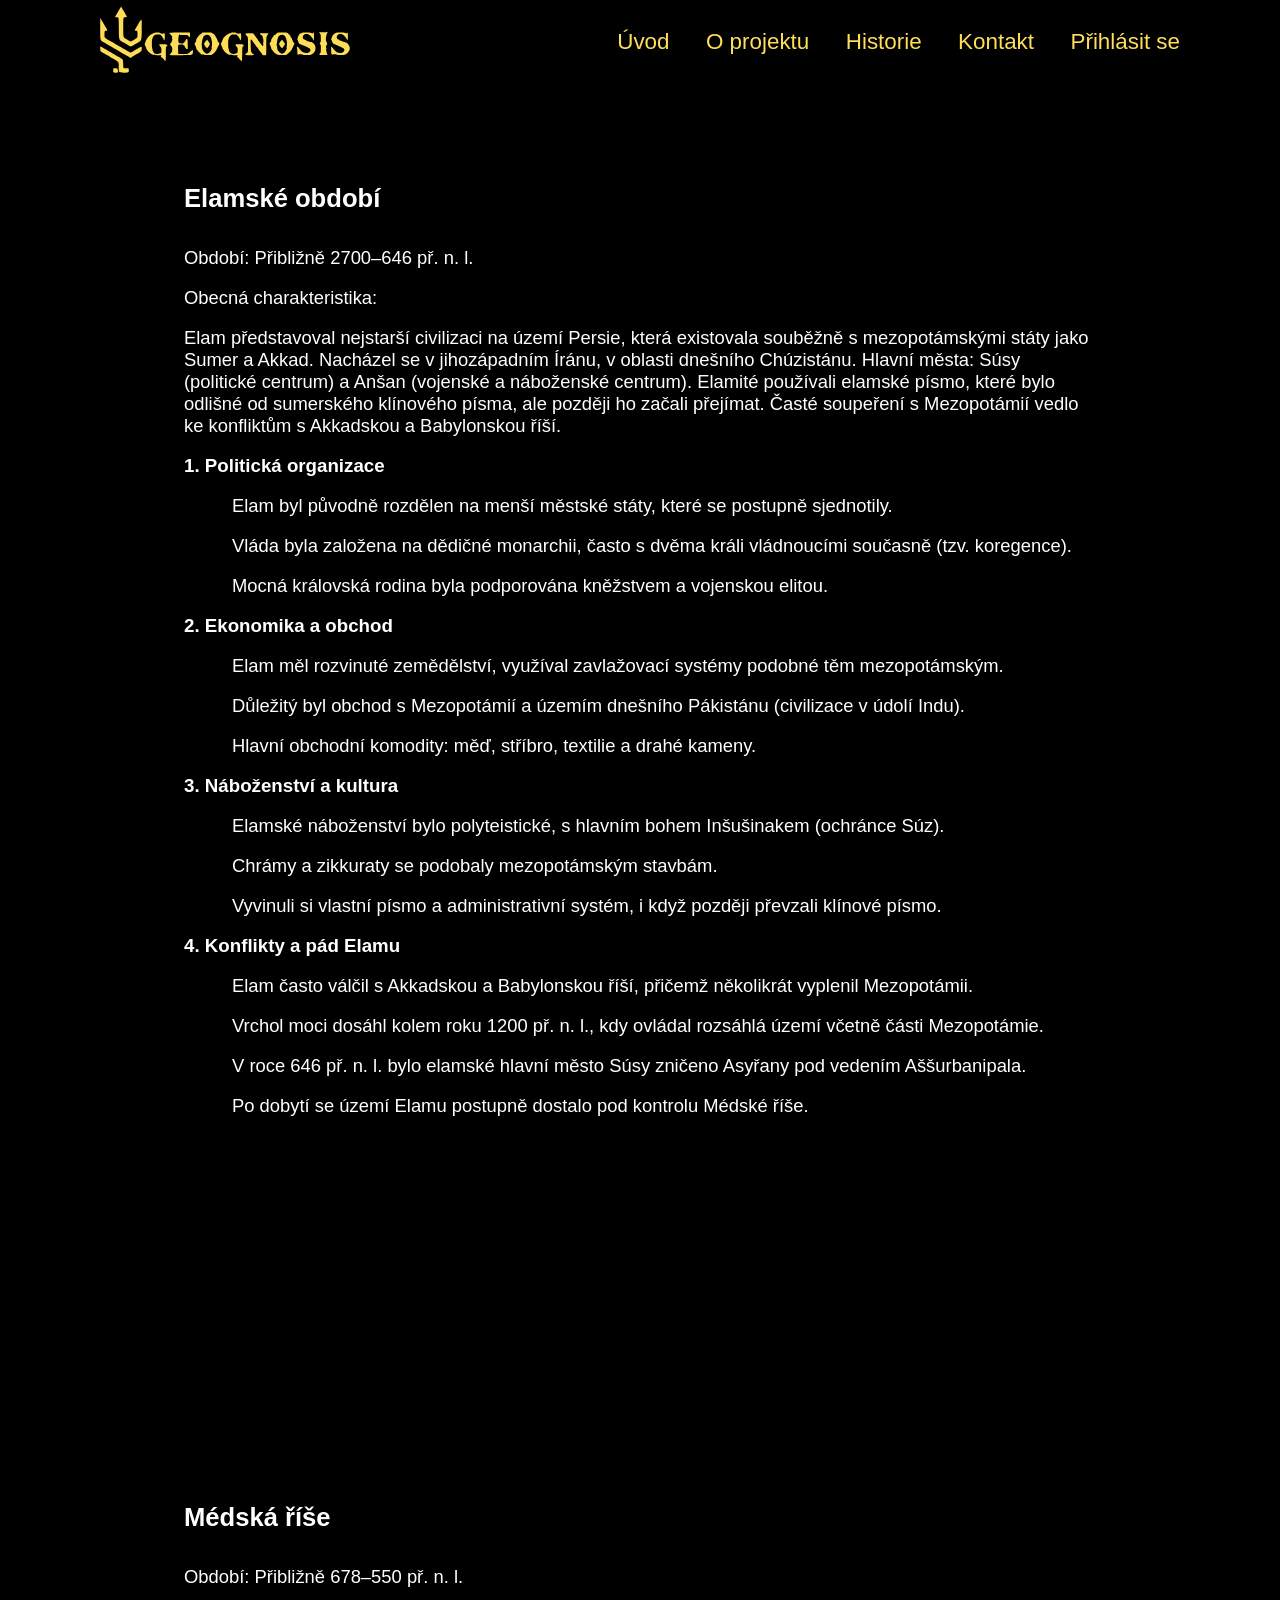
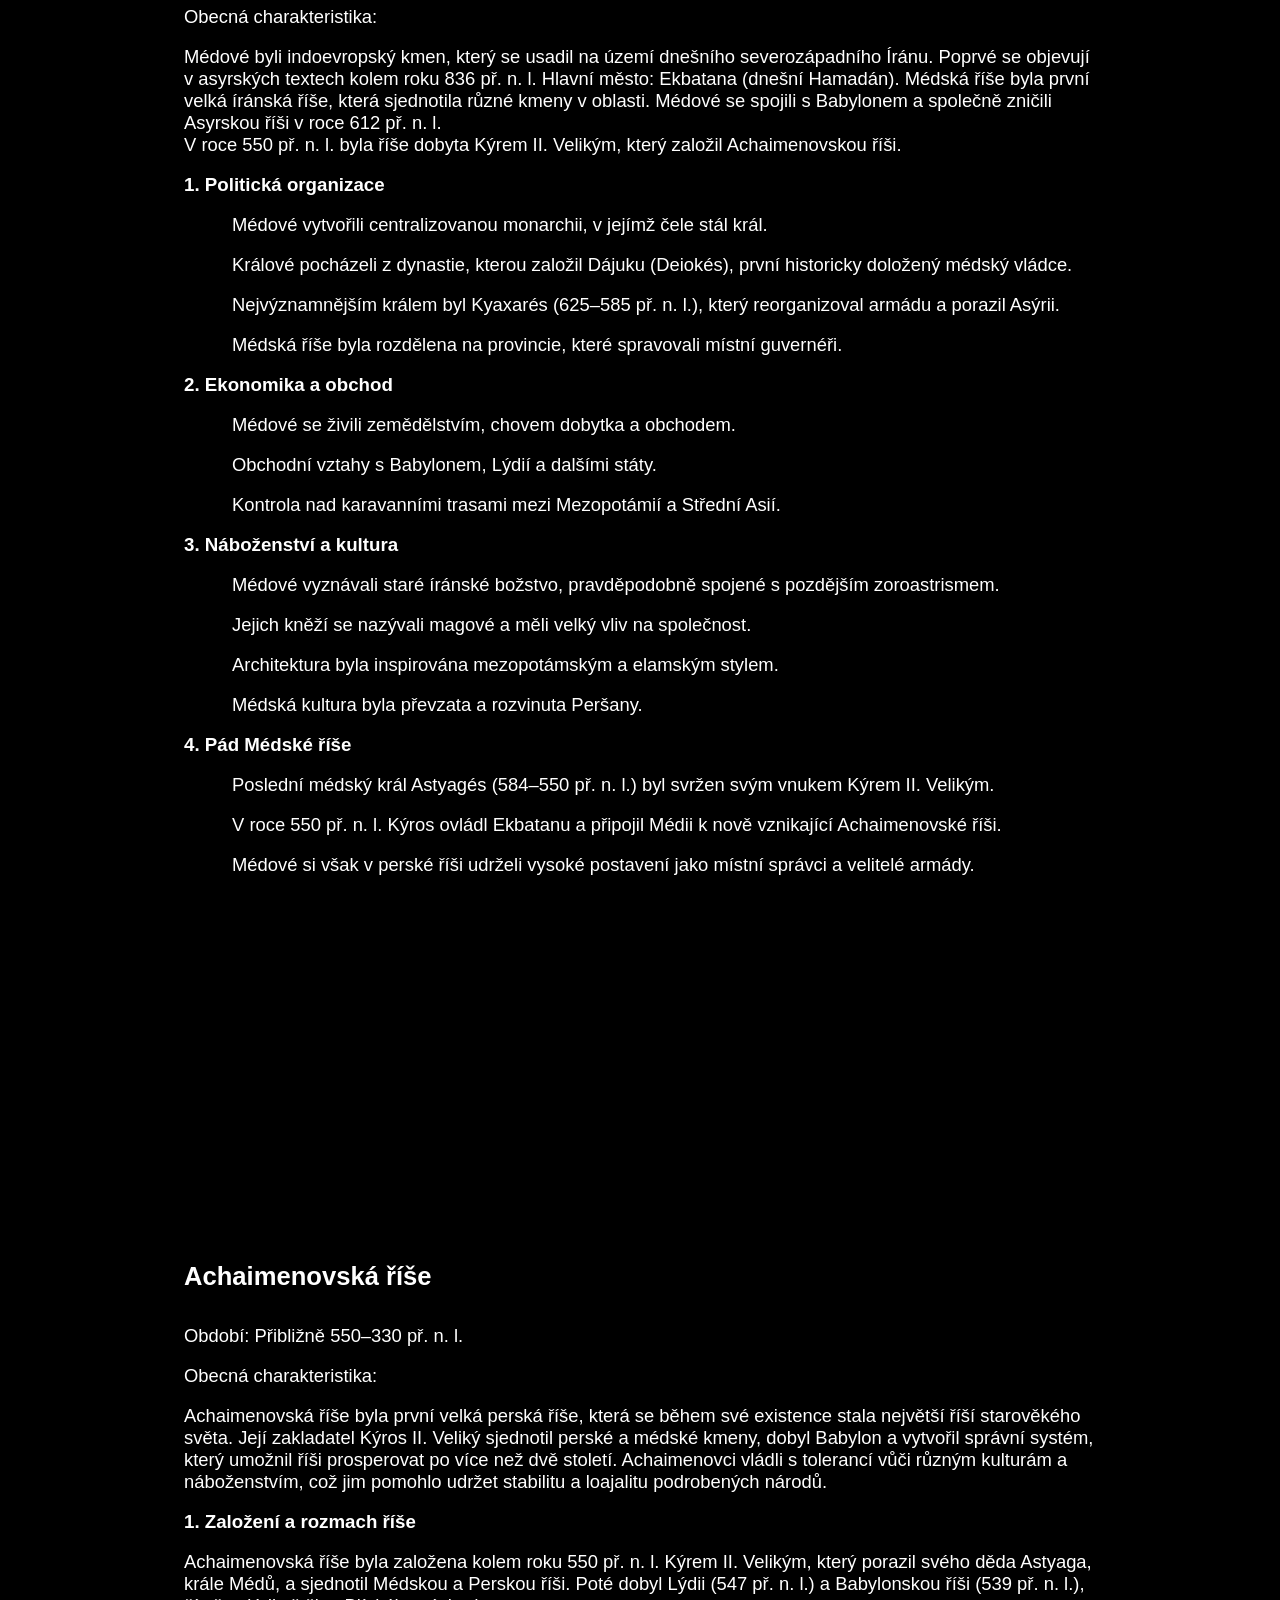
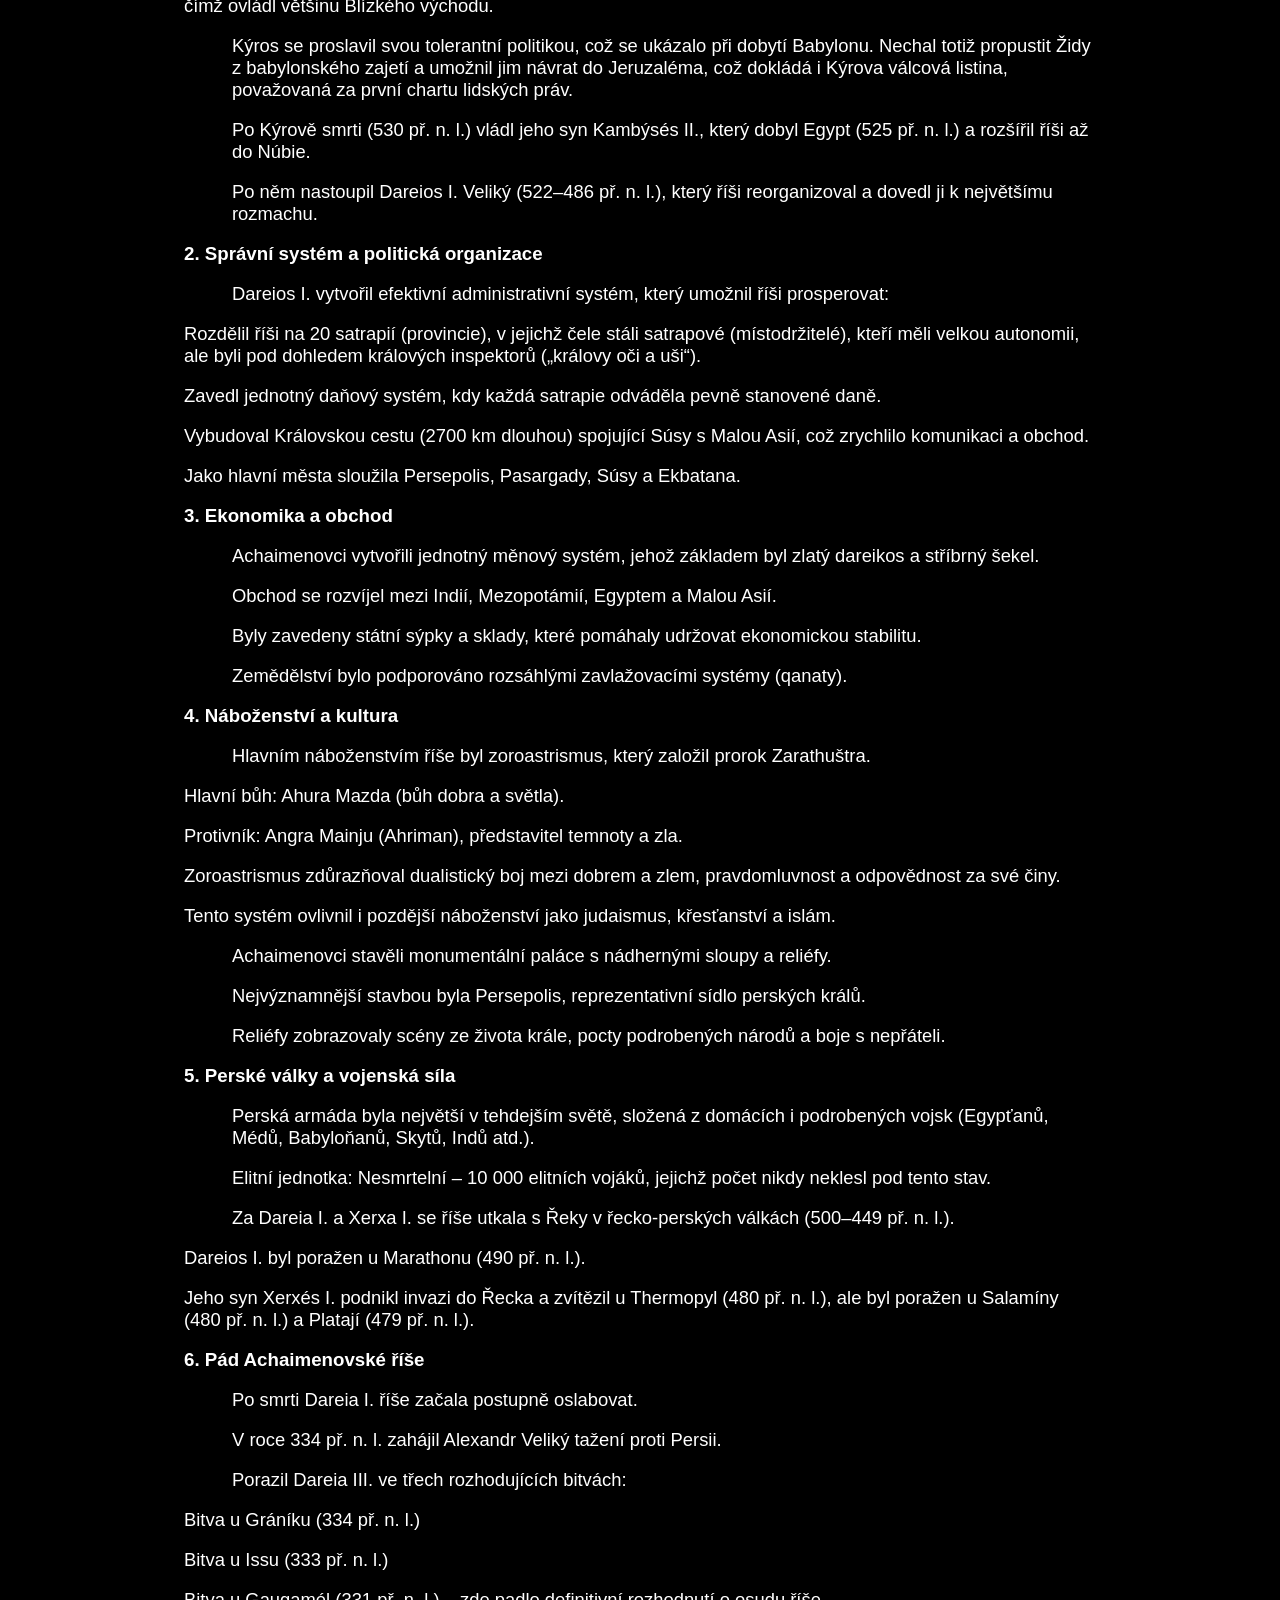
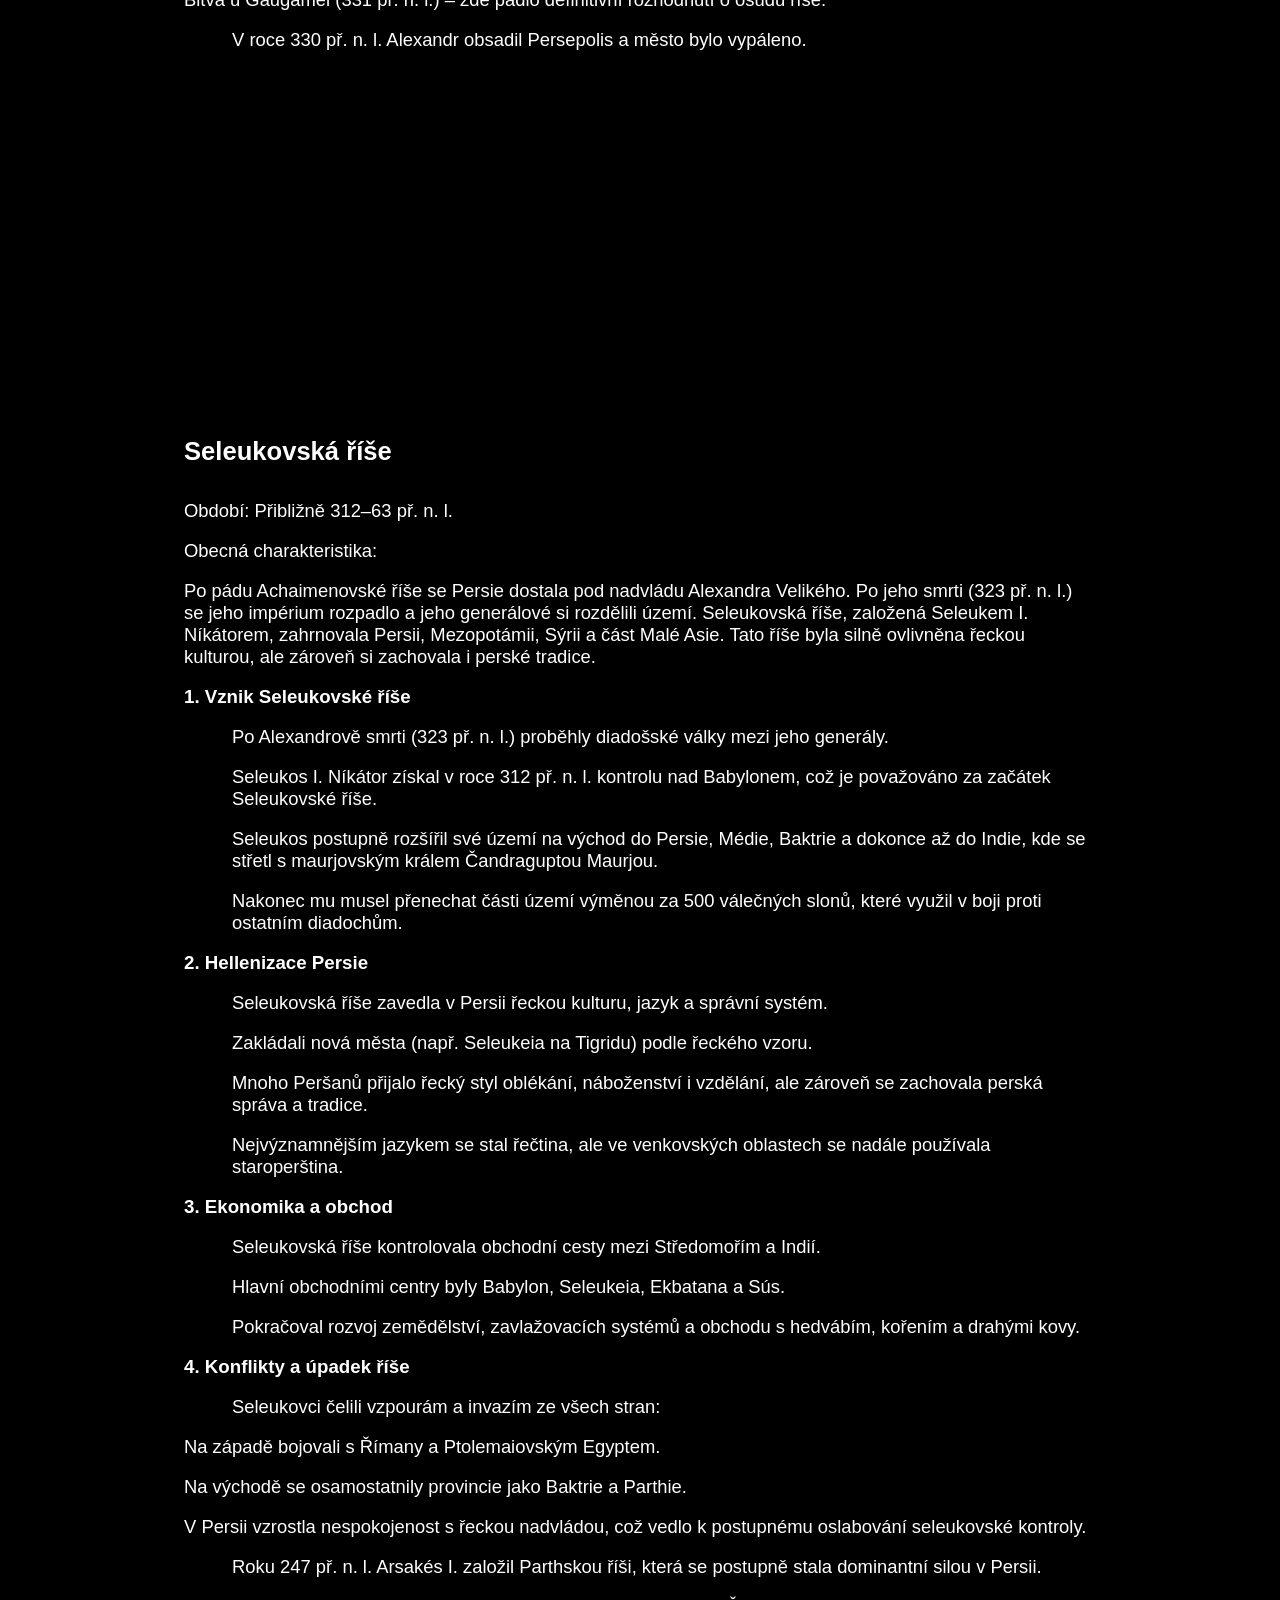
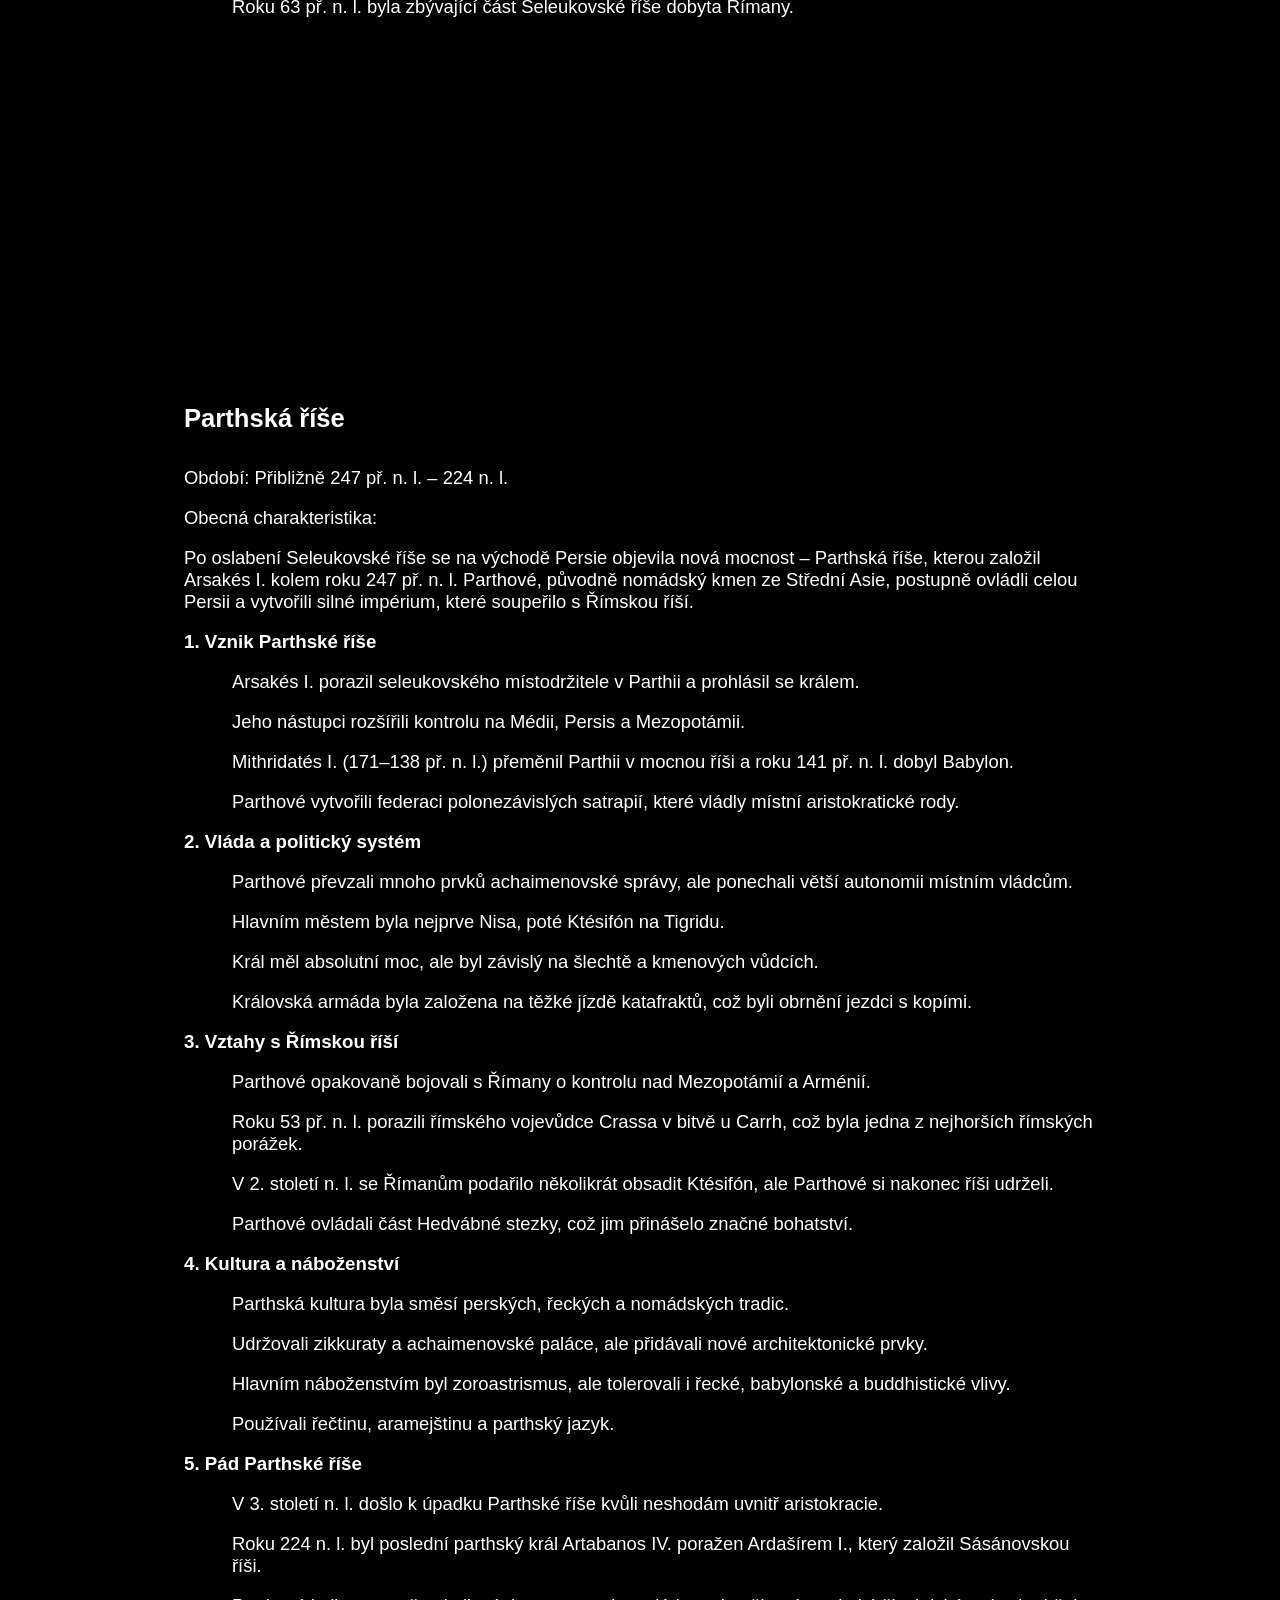
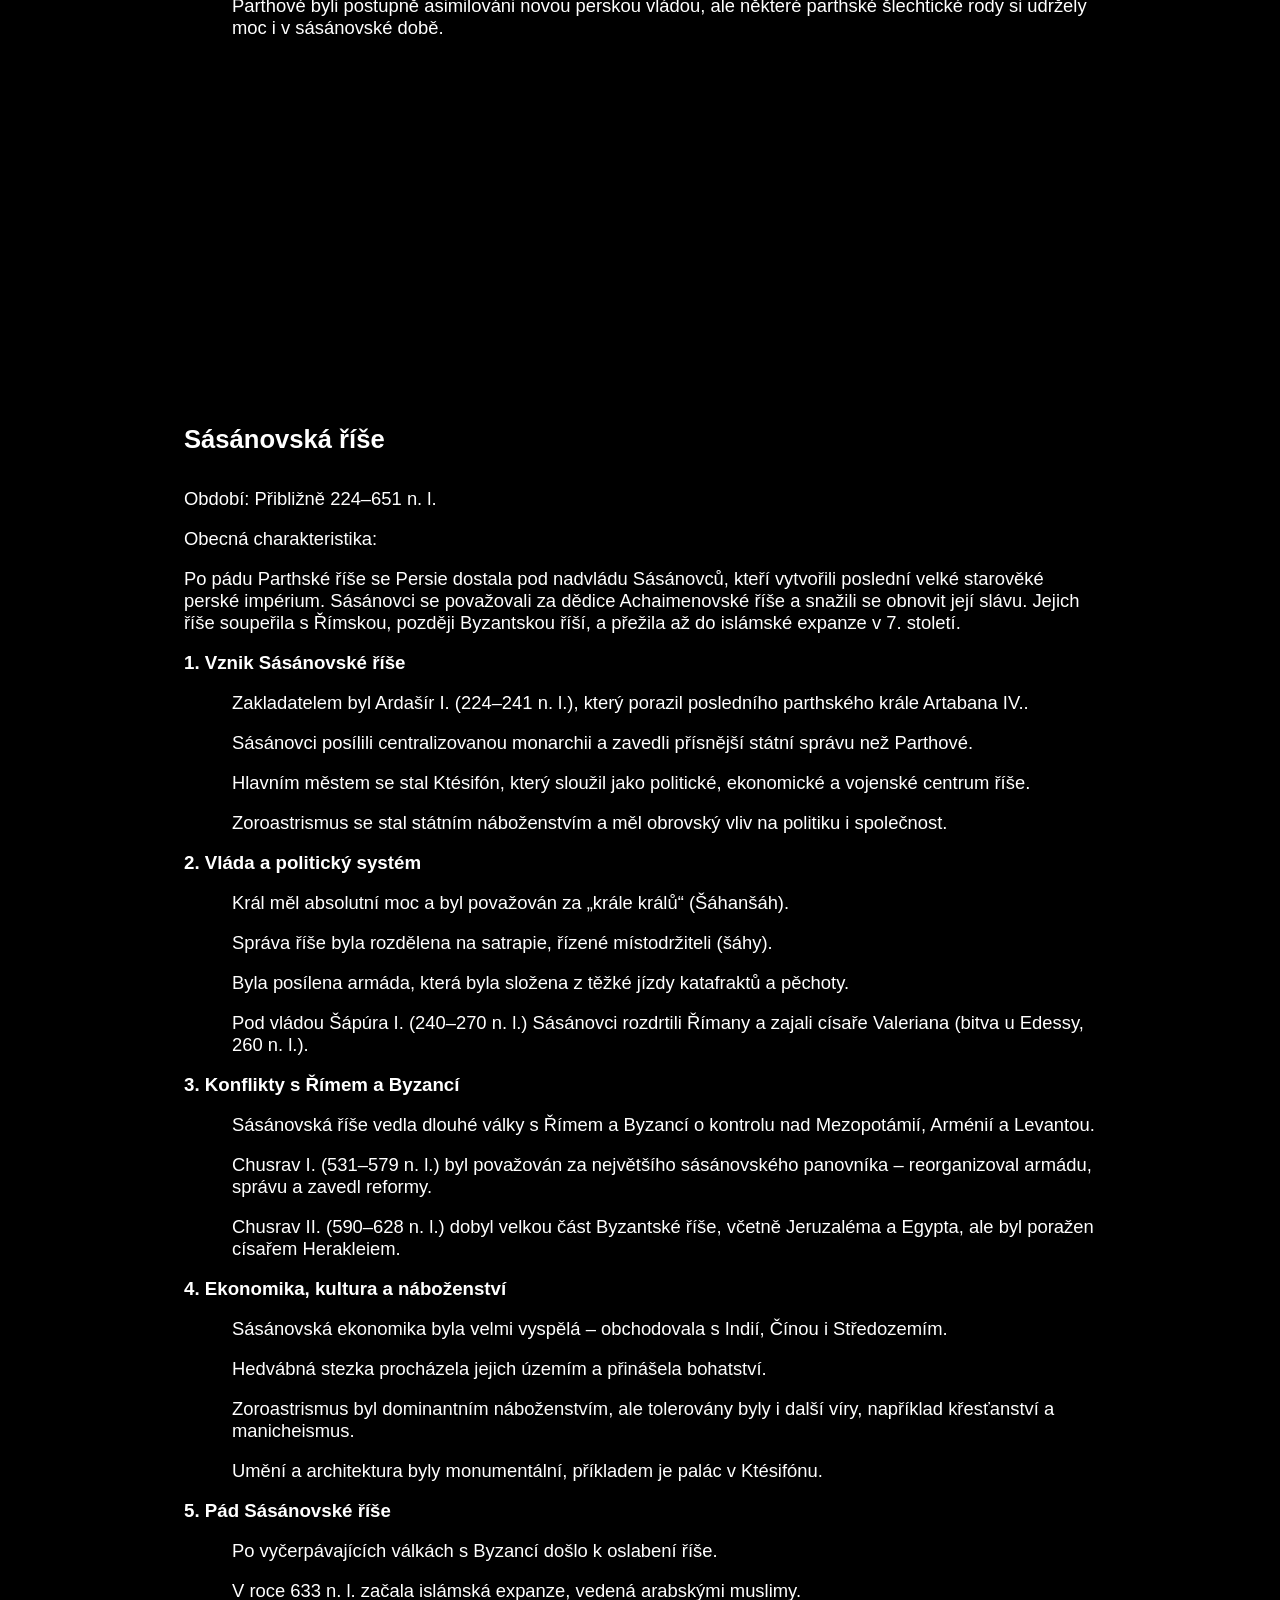
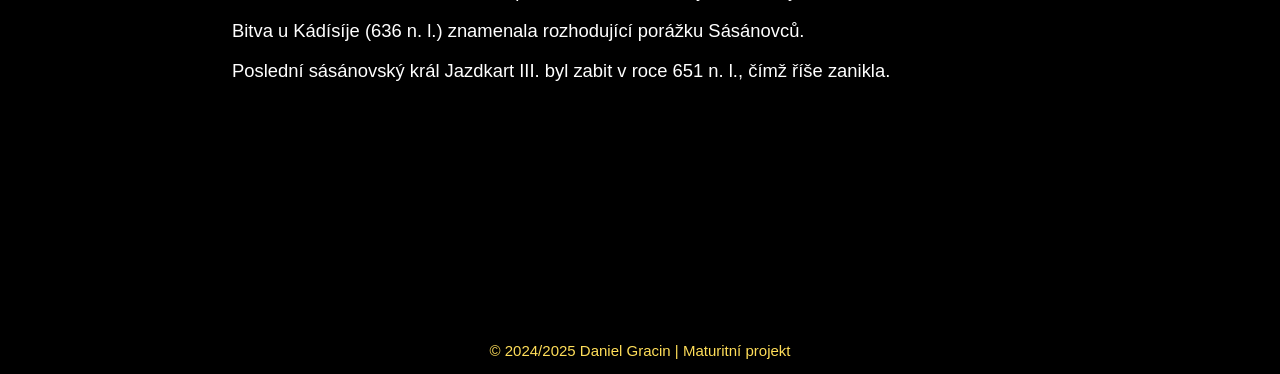
<file: persia.html>
<!DOCTYPE html>
<html lang="cs">
<head>
    <meta charset="UTF-8">
    <meta name="viewport" content="width=device-width, initial-scale=1.0">
    <link rel="stylesheet" href="https://cdnjs.cloudflare.com/ajax/libs/font-awesome/6.7.1/css/all.min.css" 
    integrity="sha512-5Hs3dF2AEPkpNAR7UiOHba+lRSJNeM2ECkwxUIxC1Q/FLycGTbNapWXB4tP889k5T5Ju8fs4b1P5z/iB4nMfSQ==" 
    crossorigin="anonymous" referrerpolicy="no-referrer" />
    <link rel="icon" type="image/svg" href="../IMG/Geognosis_Favicon.svg">
    <link rel="stylesheet" href="../CSS/index.css">
    <title>Geognósis - PERSIE</title>
</head>
<body>
    <header class="header"> 
            <a href="../index.html">
                <img src="../IMG/Geognosis logo.svg" class="logo">
               </a>
        <nav class="navbar">
            <a href="../index.html">Úvod</a>
            <a href="../project.html">O projektu</a>
            <a href="../history.html">Historie</a>
            <a href="../contact.html">Kontakt</a>
            <a href="../login.html">Přihlásit se</a>
        </nav>
    </header>

    <div class="notes">
        <h1 class="head-text">Elamské období</h1><br>
        <p>Období: Přibližně 2700–646 př. n. l.</p><br>

        <p>Obecná charakteristika:</p><br>

        <p>Elam představoval nejstarší civilizaci na území Persie, která existovala souběžně s mezopotámskými státy jako Sumer a Akkad.
            Nacházel se v jihozápadním Íránu, v oblasti dnešního Chúzistánu. Hlavní města: Súsy (politické centrum) a Anšan (vojenské a náboženské centrum).
            Elamité používali elamské písmo, které bylo odlišné od sumerského klínového písma, ale později ho začali přejímat.
            Časté soupeření s Mezopotámií vedlo ke konfliktům s Akkadskou a Babylonskou říší.</p><br>

        <h3>1. Politická organizace</h3><br>

        <p class="side-text">Elam byl původně rozdělen na menší městské státy, které se postupně sjednotily.</p><br>
        <p class="side-text">Vláda byla založena na dědičné monarchii, často s dvěma králi vládnoucími současně (tzv. koregence).</p><br>
        <p class="side-text">Mocná královská rodina byla podporována kněžstvem a vojenskou elitou.</p><br>

        <h3>2. Ekonomika a obchod</h3><br>

        <p class="side-text">Elam měl rozvinuté zemědělství, využíval zavlažovací systémy podobné těm mezopotámským.</p><br>
        <p class="side-text">Důležitý byl obchod s Mezopotámií a územím dnešního Pákistánu (civilizace v údolí Indu).</p><br>
        <p class="side-text">Hlavní obchodní komodity: měď, stříbro, textilie a drahé kameny.</p><br>

        <h3>3. Náboženství a kultura</h3><br>

        <p class="side-text">Elamské náboženství bylo polyteistické, s hlavním bohem Inšušinakem (ochránce Súz).</p><br>
        <p class="side-text">Chrámy a zikkuraty se podobaly mezopotámským stavbám.</p><br>
        <p class="side-text">Vyvinuli si vlastní písmo a administrativní systém, i když později převzali klínové písmo.</p><br>

        <h3>4. Konflikty a pád Elamu</h3><br>

        <p class="side-text">Elam často válčil s Akkadskou a Babylonskou říší, přičemž několikrát vyplenil Mezopotámii.</p><br>
        <p class="side-text">Vrchol moci dosáhl kolem roku 1200 př. n. l., kdy ovládal rozsáhlá území včetně části Mezopotámie.</p><br>
        <p class="side-text">V roce 646 př. n. l. bylo elamské hlavní město Súsy zničeno Asyřany pod vedením Aššurbanipala.</p><br>
        <p class="side-text">Po dobytí se území Elamu postupně dostalo pod kontrolu Médské říše.</p><br>
    </div>

    <div class="video">

    </div>

    <div class="notes">
        <h1 class="head-text">Médská říše</h1><br>
        <p>Období: Přibližně 678–550 př. n. l.</p><br>

        <p>Obecná charakteristika:</p><br>

        <p>Médové byli indoevropský kmen, který se usadil na území dnešního severozápadního Íránu.

            Poprvé se objevují v asyrských textech kolem roku 836 př. n. l.
            Hlavní město: Ekbatana (dnešní Hamadán).
            Médská říše byla první velká íránská říše, která sjednotila různé kmeny v oblasti.
            Médové se spojili s Babylonem a společně zničili Asyrskou říši v roce 612 př. n. l.
            <br>V roce 550 př. n. l. byla říše dobyta Kýrem II. Velikým, který založil Achaimenovskou říši.</p><br>

        <h3>1. Politická organizace</h3><br>

        <p class="side-text">Médové vytvořili centralizovanou monarchii, v jejímž čele stál král.</p><br>
        <p class="side-text">Králové pocházeli z dynastie, kterou založil Dájuku (Deiokés), první historicky doložený médský vládce.</p><br>
        <p class="side-text">Nejvýznamnějším králem byl Kyaxarés (625–585 př. n. l.), který reorganizoval armádu a porazil Asýrii.</p><br>
        <p class="side-text">Médská říše byla rozdělena na provincie, které spravovali místní guvernéři.</p><br>

        <h3>2. Ekonomika a obchod</h3><br>

        <p class="side-text">Médové se živili zemědělstvím, chovem dobytka a obchodem.</p><br>
        <p class="side-text">Obchodní vztahy s Babylonem, Lýdií a dalšími státy.</p><br>
        <p class="side-text">Kontrola nad karavanními trasami mezi Mezopotámií a Střední Asií.</p><br>

        <h3>3. Náboženství a kultura</h3><br>

        <p class="side-text">Médové vyznávali staré íránské božstvo, pravděpodobně spojené s pozdějším zoroastrismem.</p><br>
        <p class="side-text">Jejich kněží se nazývali magové a měli velký vliv na společnost.</p><br>
        <p class="side-text">Architektura byla inspirována mezopotámským a elamským stylem.</p><br>
        <p class="side-text">Médská kultura byla převzata a rozvinuta Peršany.</p><br>

        <h3>4. Pád Médské říše</h3><br>

        <p class="side-text">Poslední médský král Astyagés (584–550 př. n. l.) byl svržen svým vnukem Kýrem II. Velikým.</p><br>
        <p class="side-text">V roce 550 př. n. l. Kýros ovládl Ekbatanu a připojil Médii k nově vznikající Achaimenovské říši.</p><br>
        <p class="side-text">Médové si však v perské říši udrželi vysoké postavení jako místní správci a velitelé armády.</p><br>
    </div>

    <div class="video">

    </div>

    <div class="notes">
        <h1 class="head-text">Achaimenovská říše</h1><br>
        <p>Období: Přibližně 550–330 př. n. l.</p><br>

        <p>Obecná charakteristika:</p><br>

        <p>Achaimenovská říše byla první velká perská říše, která se během své existence stala největší říší starověkého světa.
            Její zakladatel Kýros II. Veliký sjednotil perské a médské kmeny, dobyl Babylon a vytvořil správní systém,
            který umožnil říši prosperovat po více než dvě století. Achaimenovci vládli s tolerancí vůči různým kulturám a náboženstvím, 
            což jim pomohlo udržet stabilitu a loajalitu podrobených národů.</p><br>

        <h3>1. Založení a rozmach říše</h3><br>

        <p>Achaimenovská říše byla založena kolem roku 550 př. n. l. Kýrem II. Velikým, který porazil svého děda Astyaga, krále Médů, a sjednotil Médskou a Perskou říši.
            Poté dobyl Lýdii (547 př. n. l.) a Babylonskou říši (539 př. n. l.), čímž ovládl většinu Blízkého východu.</p><br>

        <p class="side-text">Kýros se proslavil svou tolerantní politikou, což se ukázalo při dobytí Babylonu. Nechal totiž propustit Židy z babylonského zajetí a umožnil jim návrat do Jeruzaléma,
            což dokládá i Kýrova válcová listina, považovaná za první chartu lidských práv.</p><br>
        <p class="side-text">Po Kýrově smrti (530 př. n. l.) vládl jeho syn Kambýsés II., který dobyl Egypt (525 př. n. l.) a rozšířil říši až do Núbie.</p><br>
        <p class="side-text">Po něm nastoupil Dareios I. Veliký (522–486 př. n. l.), který říši reorganizoval a dovedl ji k největšímu rozmachu.</p><br>

        <h3>2. Správní systém a politická organizace</h3><br>

        <p class="side-text">Dareios I. vytvořil efektivní administrativní systém, který umožnil říši prosperovat:</p><br>
        <p class="side-text-two">Rozdělil říši na 20 satrapií (provincie), v jejichž čele stáli satrapové (místodržitelé), kteří měli velkou autonomii, ale byli pod dohledem králových inspektorů („královy oči a uši“).</p><br>
        <p class="side-text-two">Zavedl jednotný daňový systém, kdy každá satrapie odváděla pevně stanovené daně.</p><br>
        <p class="side-text-two">Vybudoval Královskou cestu (2700 km dlouhou) spojující Súsy s Malou Asií, což zrychlilo komunikaci a obchod.</p><br>
        <p class="side-text-two">Jako hlavní města sloužila Persepolis, Pasargady, Súsy a Ekbatana.</p><br>

        <h3>3. Ekonomika a obchod</h3><br>

        <p class="side-text">Achaimenovci vytvořili jednotný měnový systém, jehož základem byl zlatý dareikos a stříbrný šekel.</p><br>
        <p class="side-text">Obchod se rozvíjel mezi Indií, Mezopotámií, Egyptem a Malou Asií.</p><br>
        <p class="side-text">Byly zavedeny státní sýpky a sklady, které pomáhaly udržovat ekonomickou stabilitu.</p><br>
        <p class="side-text">Zemědělství bylo podporováno rozsáhlými zavlažovacími systémy (qanaty).</p><br>

        <h3>4. Náboženství a kultura</h3><br>

        <p class="side-text">Hlavním náboženstvím říše byl zoroastrismus, který založil prorok Zarathuštra.</p><br>
        <p class="side-text-two">Hlavní bůh: Ahura Mazda (bůh dobra a světla).</p><br>
        <p class="side-text-two">Protivník: Angra Mainju (Ahriman), představitel temnoty a zla.</p><br>
        <p class="side-text-two">Zoroastrismus zdůrazňoval dualistický boj mezi dobrem a zlem, pravdomluvnost a odpovědnost za své činy.</p><br>
        <p class="side-text-two">Tento systém ovlivnil i pozdější náboženství jako judaismus, křesťanství a islám.</p><br>
        <p class="side-text">Achaimenovci stavěli monumentální paláce s nádhernými sloupy a reliéfy.</p><br>
        <p class="side-text">Nejvýznamnější stavbou byla Persepolis, reprezentativní sídlo perských králů.</p><br>
        <p class="side-text">Reliéfy zobrazovaly scény ze života krále, pocty podrobených národů a boje s nepřáteli.</p><br>

        <h3>5. Perské války a vojenská síla</h3><br>

        <p class="side-text">Perská armáda byla největší v tehdejším světě, složená z domácích i podrobených vojsk (Egypťanů, Médů, Babyloňanů, Skytů, Indů atd.).</p><br>
        <p class="side-text">Elitní jednotka: Nesmrtelní – 10 000 elitních vojáků, jejichž počet nikdy neklesl pod tento stav.</p><br>
        <p class="side-text">Za Dareia I. a Xerxa I. se říše utkala s Řeky v řecko-perských válkách (500–449 př. n. l.).</p><br>
        <p class="side-text-two">Dareios I. byl poražen u Marathonu (490 př. n. l.).</p><br>
        <p class="side-text-two">Jeho syn Xerxés I. podnikl invazi do Řecka a zvítězil u Thermopyl (480 př. n. l.), ale byl poražen u Salamíny (480 př. n. l.) a Platají (479 př. n. l.).</p><br>

        <h3>6. Pád Achaimenovské říše</h3><br>

        <p class="side-text">Po smrti Dareia I. říše začala postupně oslabovat.</p><br>
        <p class="side-text">V roce 334 př. n. l. zahájil Alexandr Veliký tažení proti Persii.</p><br>
        <p class="side-text">Porazil Dareia III. ve třech rozhodujících bitvách:</p><br>
        <p class="side-text-two">Bitva u Gráníku (334 př. n. l.)</p><br>
        <p class="side-text-two">Bitva u Issu (333 př. n. l.)</p><br>
        <p class="side-text-two">Bitva u Gaugamél (331 př. n. l.) – zde padlo definitivní rozhodnutí o osudu říše.</p><br>
        <p class="side-text">V roce 330 př. n. l. Alexandr obsadil Persepolis a město bylo vypáleno.</p><br>
    </div>

    <div class="video">

    </div>
    
    <div class="notes">
        <h1 class="head-text">Seleukovská říše</h1><br>
        <p>Období: Přibližně 312–63 př. n. l.</p><br>

        <p>Obecná charakteristika:</p><br>

        <p>Po pádu Achaimenovské říše se Persie dostala pod nadvládu Alexandra Velikého. Po jeho smrti (323 př. n. l.) se jeho impérium rozpadlo
            a jeho generálové si rozdělili území. Seleukovská říše, založená Seleukem I. Níkátorem, zahrnovala Persii, Mezopotámii, Sýrii a část Malé Asie.
            Tato říše byla silně ovlivněna řeckou kulturou, ale zároveň si zachovala i perské tradice.</p><br>

        <h3>1. Vznik Seleukovské říše</h3><br>

        <p class="side-text">Po Alexandrově smrti (323 př. n. l.) proběhly diadošské války mezi jeho generály.</p><br>
        <p class="side-text">Seleukos I. Níkátor získal v roce 312 př. n. l. kontrolu nad Babylonem, což je považováno za začátek Seleukovské říše.</p><br>
        <p class="side-text">Seleukos postupně rozšířil své území na východ do Persie, Médie, Baktrie a dokonce až do Indie, kde se střetl s maurjovským králem Čandraguptou Maurjou.</p><br>
        <p class="side-text">Nakonec mu musel přenechat části území výměnou za 500 válečných slonů, které využil v boji proti ostatním diadochům.</p><br>

        <h3>2. Hellenizace Persie</h3><br>

        <p class="side-text">Seleukovská říše zavedla v Persii řeckou kulturu, jazyk a správní systém.</p><br>
        <p class="side-text">Zakládali nová města (např. Seleukeia na Tigridu) podle řeckého vzoru.</p><br>
        <p class="side-text">Mnoho Peršanů přijalo řecký styl oblékání, náboženství i vzdělání, ale zároveň se zachovala perská správa a tradice.</p><br>
        <p class="side-text">Nejvýznamnějším jazykem se stal řečtina, ale ve venkovských oblastech se nadále používala staroperština.</p><br>

        <h3>3. Ekonomika a obchod</h3><br>

        <p class="side-text">Seleukovská říše kontrolovala obchodní cesty mezi Středomořím a Indií.</p><br>
        <p class="side-text">Hlavní obchodními centry byly Babylon, Seleukeia, Ekbatana a Sús.</p><br>
        <p class="side-text">Pokračoval rozvoj zemědělství, zavlažovacích systémů a obchodu s hedvábím, kořením a drahými kovy.</p><br>

        <h3>4. Konflikty a úpadek říše</h3><br>

        <p class="side-text">Seleukovci čelili vzpourám a invazím ze všech stran:</p><br>
        <p class="side-text-two">Na západě bojovali s Římany a Ptolemaiovským Egyptem.</p><br>
        <p class="side-text-two">Na východě se osamostatnily provincie jako Baktrie a Parthie.</p><br>
        <p class="side-text-two">V Persii vzrostla nespokojenost s řeckou nadvládou, což vedlo k postupnému oslabování seleukovské kontroly.</p><br>
        <p class="side-text">Roku 247 př. n. l. Arsakés I. založil Parthskou říši, která se postupně stala dominantní silou v Persii.</p><br>
        <p class="side-text">Roku 63 př. n. l. byla zbývající část Seleukovské říše dobyta Římany.</p><br>
    </div>

    <div class="video">

    </div>

    <div class="notes">
        <h1 class="head-text">Parthská říše</h1><br>
        <p>Období: Přibližně 247 př. n. l. – 224 n. l.</p><br>

        <p>Obecná charakteristika:</p><br>

        <p>Po oslabení Seleukovské říše se na východě Persie objevila nová mocnost – Parthská říše, kterou založil Arsakés I. kolem roku 247 př. n. l.
            Parthové, původně nomádský kmen ze Střední Asie, postupně ovládli celou Persii a vytvořili silné impérium, které soupeřilo s Římskou říší.</p><br>

        <h3>1. Vznik Parthské říše</h3><br>

        <p class="side-text">Arsakés I. porazil seleukovského místodržitele v Parthii a prohlásil se králem.</p><br>
        <p class="side-text">Jeho nástupci rozšířili kontrolu na Médii, Persis a Mezopotámii.</p><br>
        <p class="side-text">Mithridatés I. (171–138 př. n. l.) přeměnil Parthii v mocnou říši a roku 141 př. n. l. dobyl Babylon.</p><br>
        <p class="side-text">Parthové vytvořili federaci polonezávislých satrapií, které vládly místní aristokratické rody.</p><br>

        <h3>2. Vláda a politický systém</h3><br>

        <p class="side-text">Parthové převzali mnoho prvků achaimenovské správy, ale ponechali větší autonomii místním vládcům.</p><br>
        <p class="side-text">Hlavním městem byla nejprve Nisa, poté Ktésifón na Tigridu.</p><br>
        <p class="side-text">Král měl absolutní moc, ale byl závislý na šlechtě a kmenových vůdcích.</p><br>
        <p class="side-text">Královská armáda byla založena na těžké jízdě katafraktů, což byli obrnění jezdci s kopími.</p><br>

        <h3>3. Vztahy s Římskou říší</h3><br>

        <p class="side-text">Parthové opakovaně bojovali s Římany o kontrolu nad Mezopotámií a Arménií.</p><br>
        <p class="side-text">Roku 53 př. n. l. porazili římského vojevůdce Crassa v bitvě u Carrh, což byla jedna z nejhorších římských porážek.</p><br>
        <p class="side-text">V 2. století n. l. se Římanům podařilo několikrát obsadit Ktésifón, ale Parthové si nakonec říši udrželi.</p><br>
        <p class="side-text">Parthové ovládali část Hedvábné stezky, což jim přinášelo značné bohatství.</p><br>

        <h3>4. Kultura a náboženství</h3><br>

        <p class="side-text">Parthská kultura byla směsí perských, řeckých a nomádských tradic.</p><br>
        <p class="side-text">Udržovali zikkuraty a achaimenovské paláce, ale přidávali nové architektonické prvky.</p><br>
        <p class="side-text">Hlavním náboženstvím byl zoroastrismus, ale tolerovali i řecké, babylonské a buddhistické vlivy.</p><br>
        <p class="side-text">Používali řečtinu, aramejštinu a parthský jazyk.</p><br>

        <h3>5. Pád Parthské říše</h3><br>

        <p class="side-text">V 3. století n. l. došlo k úpadku Parthské říše kvůli neshodám uvnitř aristokracie.</p><br>
        <p class="side-text">Roku 224 n. l. byl poslední parthský král Artabanos IV. poražen Ardašírem I., který založil Sásánovskou říši.</p><br>
        <p class="side-text">Parthové byli postupně asimilováni novou perskou vládou, ale některé parthské šlechtické rody si udržely moc i v sásánovské době.</p><br>
    </div>

    <div class="video">

    </div>
    
    <div class="notes">
        <h1 class="head-text">Sásánovská říše</h1><br>
        <p>Období: Přibližně 224–651 n. l.</p><br>

        <p>Obecná charakteristika:</p><br>

        <p>Po pádu Parthské říše se Persie dostala pod nadvládu Sásánovců, kteří vytvořili poslední velké starověké perské impérium.
            Sásánovci se považovali za dědice Achaimenovské říše a snažili se obnovit její slávu. Jejich říše soupeřila s Římskou, později Byzantskou říší,
            a přežila až do islámské expanze v 7. století.</p><br>

        <h3>1. Vznik Sásánovské říše</h3><br>

        <p class="side-text">Zakladatelem byl Ardašír I. (224–241 n. l.), který porazil posledního parthského krále Artabana IV..</p><br>
        <p class="side-text">Sásánovci posílili centralizovanou monarchii a zavedli přísnější státní správu než Parthové.</p><br>
        <p class="side-text">Hlavním městem se stal Ktésifón, který sloužil jako politické, ekonomické a vojenské centrum říše.</p><br>
        <p class="side-text">Zoroastrismus se stal státním náboženstvím a měl obrovský vliv na politiku i společnost.</p><br>

        <h3>2. Vláda a politický systém</h3><br>

        <p class="side-text">Král měl absolutní moc a byl považován za „krále králů“ (Šáhanšáh).</p><br>
        <p class="side-text">Správa říše byla rozdělena na satrapie, řízené místodržiteli (šáhy).</p><br>
        <p class="side-text">Byla posílena armáda, která byla složena z těžké jízdy katafraktů a pěchoty.</p><br>
        <p class="side-text">Pod vládou Šápúra I. (240–270 n. l.) Sásánovci rozdrtili Římany a zajali císaře Valeriana (bitva u Edessy, 260 n. l.).</p><br>

        <h3>3. Konflikty s Římem a Byzancí</h3><br>

        <p class="side-text">Sásánovská říše vedla dlouhé války s Římem a Byzancí o kontrolu nad Mezopotámií, Arménií a Levantou.</p><br>
        <p class="side-text">Chusrav I. (531–579 n. l.) byl považován za největšího sásánovského panovníka – reorganizoval armádu, správu a zavedl reformy.</p><br>
        <p class="side-text">Chusrav II. (590–628 n. l.) dobyl velkou část Byzantské říše, včetně Jeruzaléma a Egypta, ale byl poražen císařem Herakleiem.</p><br>

        <h3>4. Ekonomika, kultura a náboženství</h3><br>

        <p class="side-text">Sásánovská ekonomika byla velmi vyspělá – obchodovala s Indií, Čínou i Středozemím.</p><br>
        <p class="side-text">Hedvábná stezka procházela jejich územím a přinášela bohatství.</p><br>
        <p class="side-text">Zoroastrismus byl dominantním náboženstvím, ale tolerovány byly i další víry, například křesťanství a manicheismus.</p><br>
        <p class="side-text">Umění a architektura byly monumentální, příkladem je palác v Ktésifónu.</p><br>

        <h3>5. Pád Sásánovské říše</h3><br>

        <p class="side-text">Po vyčerpávajících válkách s Byzancí došlo k oslabení říše.</p><br>
        <p class="side-text">V roce 633 n. l. začala islámská expanze, vedená arabskými muslimy.</p><br>
        <p class="side-text">Bitva u Kádísíje (636 n. l.) znamenala rozhodující porážku Sásánovců.</p><br>
        <p class="side-text">Poslední sásánovský král Jazdkart III. byl zabit v roce 651 n. l., čímž říše zanikla.</p><br>
    </div>

    <div class="video">

    </div>

    <p class="side-text"></p><br>
    <footer class="footer">
        <p class="footer-text">© 2024/2025 Daniel Gracin | Maturitní projekt</p>
    </footer>
</body>
</html>
</file>
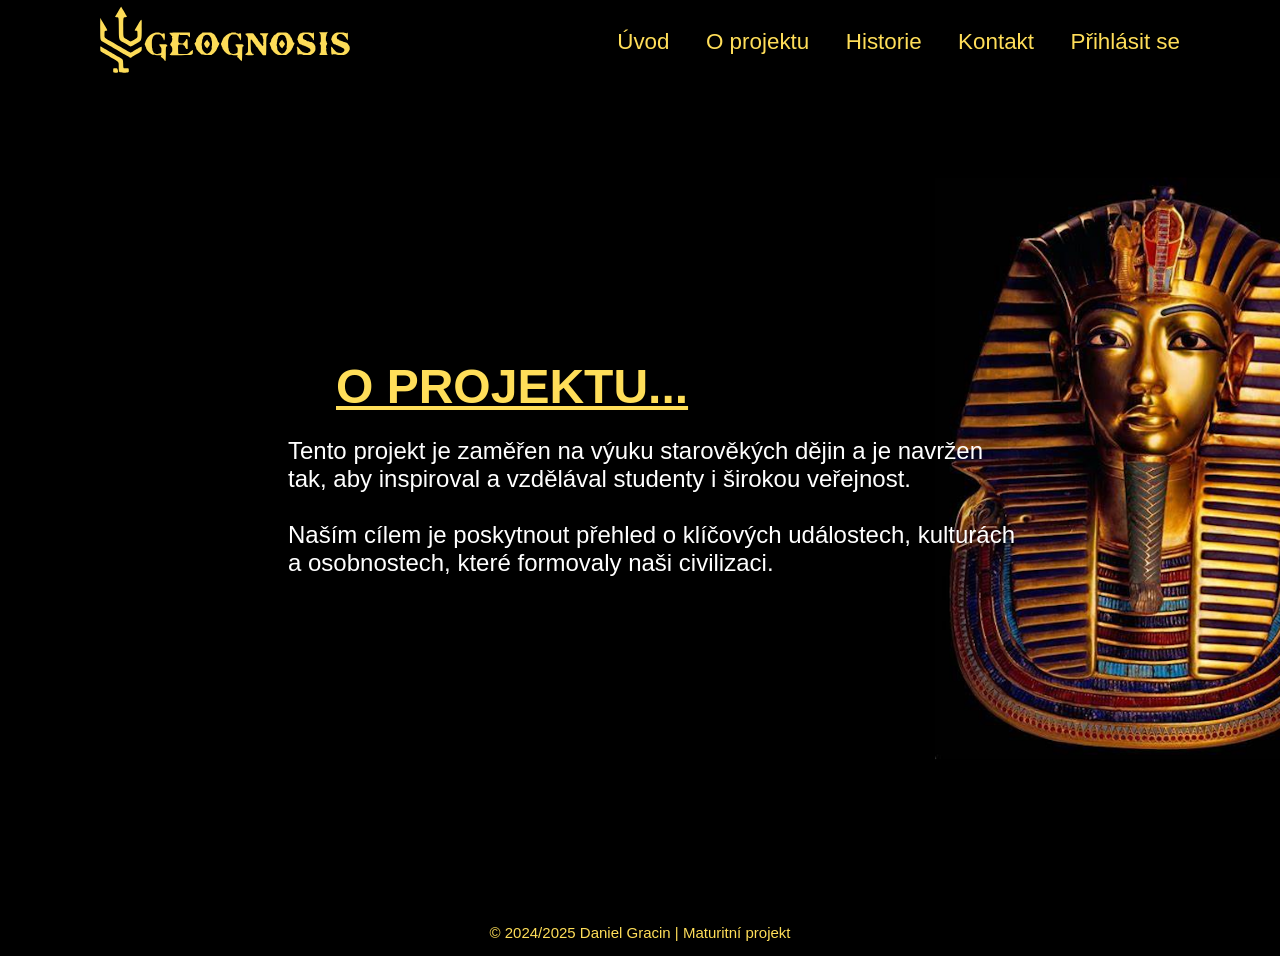
<file: project.html>
<!DOCTYPE html>
<html lang="cs">
<head>
    <meta charset="UTF-8">
    <meta name="viewport" content="width=device-width, initial-scale=1.0">
    <link rel="icon" type="image/svg" href="./IMG/Geognosis_Favicon.svg">
    <link rel="stylesheet" href="./CSS/index.css">
    <title>Geognósis - Projekt</title>
</head>
<body>
    <header class="header"> 
        <a href="index.html">
         <img src="./IMG/Geognosis logo.svg" class="logo">
        </a>
        <nav class="navbar">
            <a href="index.html">Úvod</a>
            <a href="project.html">O projektu</a>
            <a href="history.html">Historie</a>
            <a href="contact.html">Kontakt</a>
            <a href="login.html">Přihlásit se</a>
        </nav>
    </header>

    <div class="showcase-project">
        <div class="content">
            <h2 class="title">O PROJEKTU...</h2>
            <p class="subtitle-project"> Tento projekt je zaměřen na výuku starověkých dějin a je navržen tak, 
                aby inspiroval a vzdělával studenty i širokou veřejnost. <br><br>
                Naším cílem je poskytnout přehled o klíčových událostech, kulturách a osobnostech, které formovaly naši civilizaci.
            </p>
        </div>
    </div>

    <footer class="footer">
        <p class="footer-text">© 2024/2025 Daniel Gracin | Maturitní projekt</p>
    </footer>
</body>
</html>
</file>
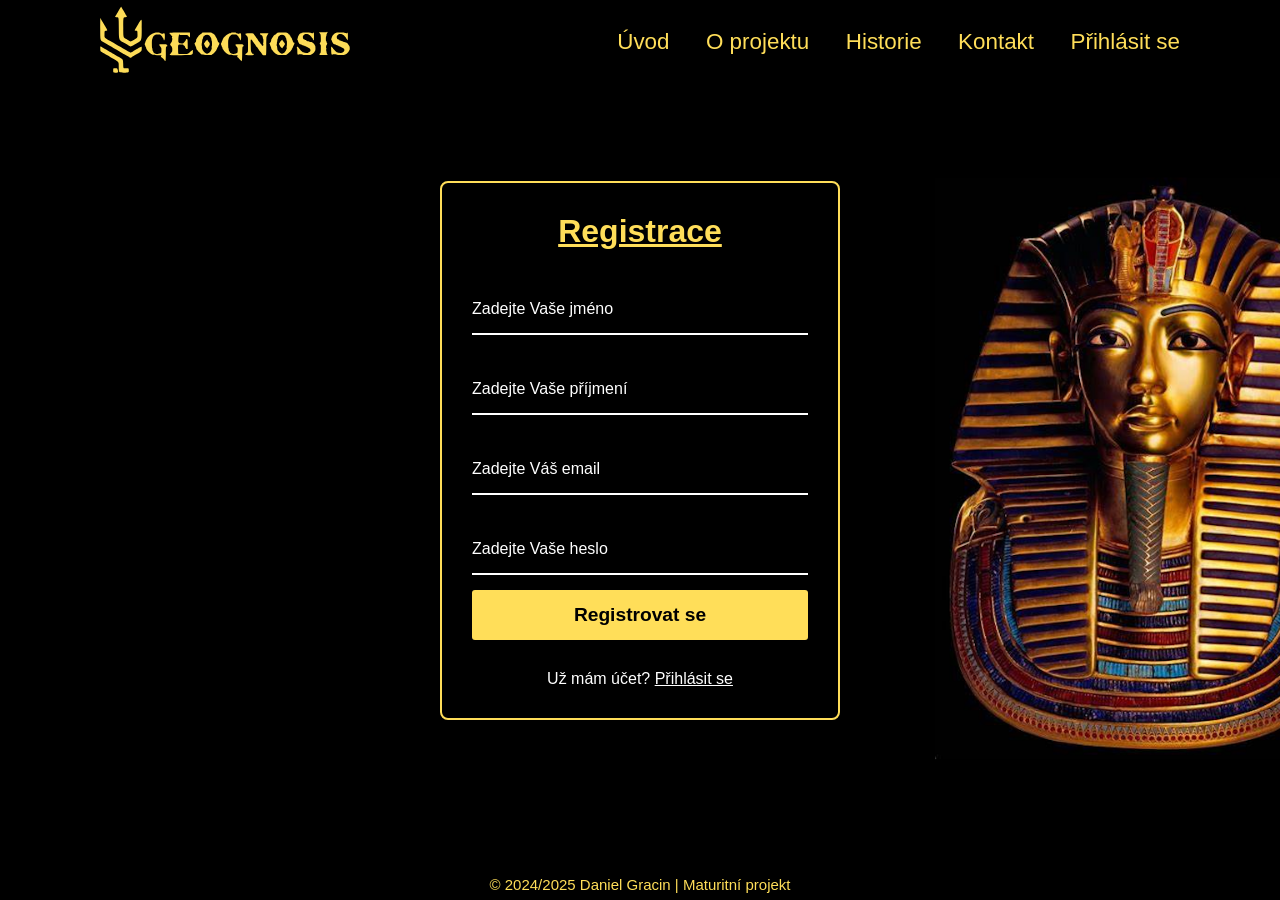
<file: register.html>
<!DOCTYPE html>
<html lang="cs">
<head>
    <meta charset="UTF-8">
    <meta name="viewport" content="width=device-width, initial-scale=1.0">
    <link rel="icon" type="image/svg" href="./IMG/Geognosis_Favicon.svg">
    <link rel="stylesheet" href="./CSS/login-register.css">
    <title>Geognósis - Registrace</title>
</head>
<body>

    <header class="header"> 
        <a href="index.html">
         <img src="./IMG/Geognosis logo.svg" class="logo">
        </a>
        <nav class="navbar">
            <a href="index.html">Úvod</a>
            <a href="project.html">O projektu</a>
            <a href="history.html">Historie</a>
            <a href="contact.html">Kontakt</a>
            <a href="login.html">Přihlásit se</a>
        </nav>
    </header>

    <main>
    <div class="wrapper">
        <form action="register.html" method="POST">
            <h2>Registrace</h2>
            <div class="input-field">
                <input type="text" required name="name" id="name">
                <label for="name">Zadejte Vaše jméno</label>
            </div>
            <div class="input-field">
                <input type="text" required name="lastname" id="lastname">
                <label for="lastname">Zadejte Vaše příjmení</label>
            </div>
            <div class="input-field">
                <input type="email" required name="email" id="email">
                <label for="email">Zadejte Váš email</label>
            </div>
            <div class="input-field">
                <input type="password" required name="password" id="password">
                <label for="password">Zadejte Vaše heslo</label>
            </div>
            <button type="submit">Registrovat se</button>
            <div class="register">
                <p>Už mám účet?
                    <a href="login.html">Přihlásit se</a>
                </p>
            </div>
        </form>
    </div>
    </main>

    <footer class="footer">
        <p class="footer-text">© 2024/2025 Daniel Gracin | Maturitní projekt</p>
    </footer>
</body>
</html>
</file>
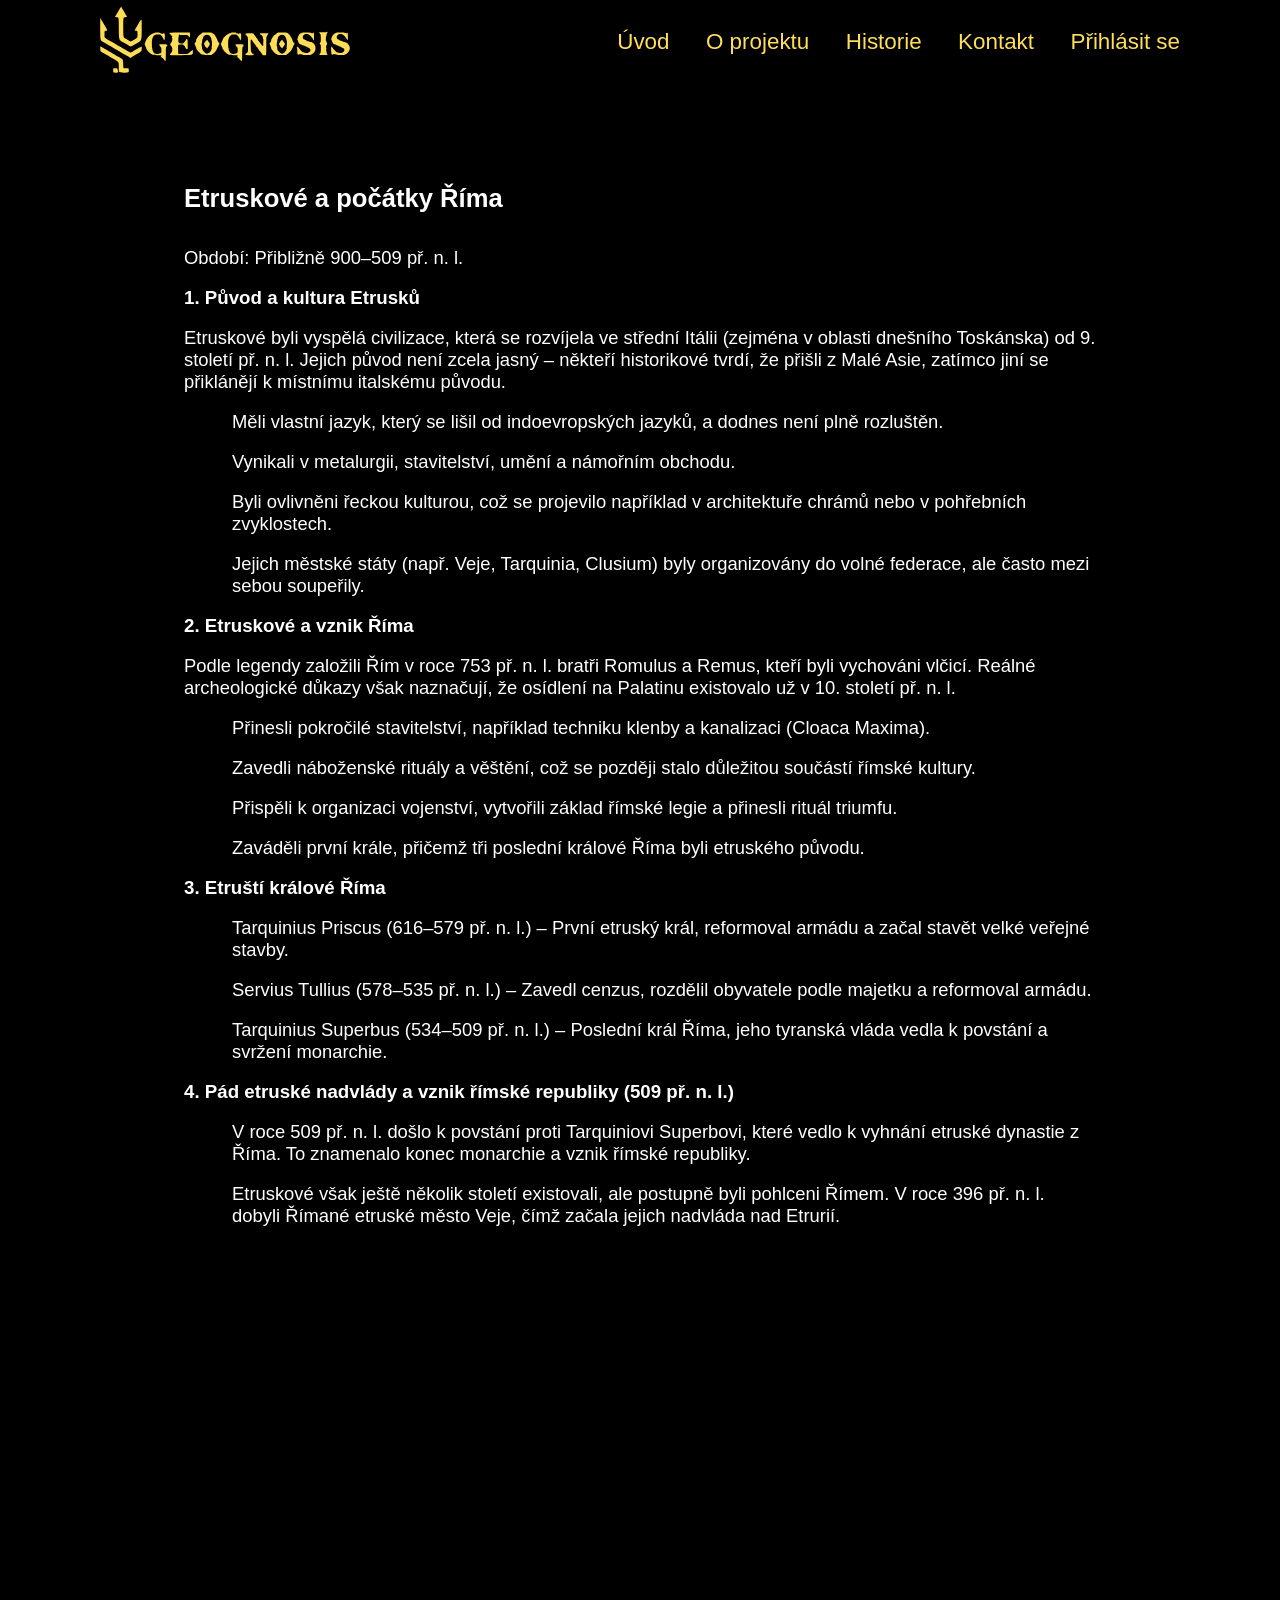
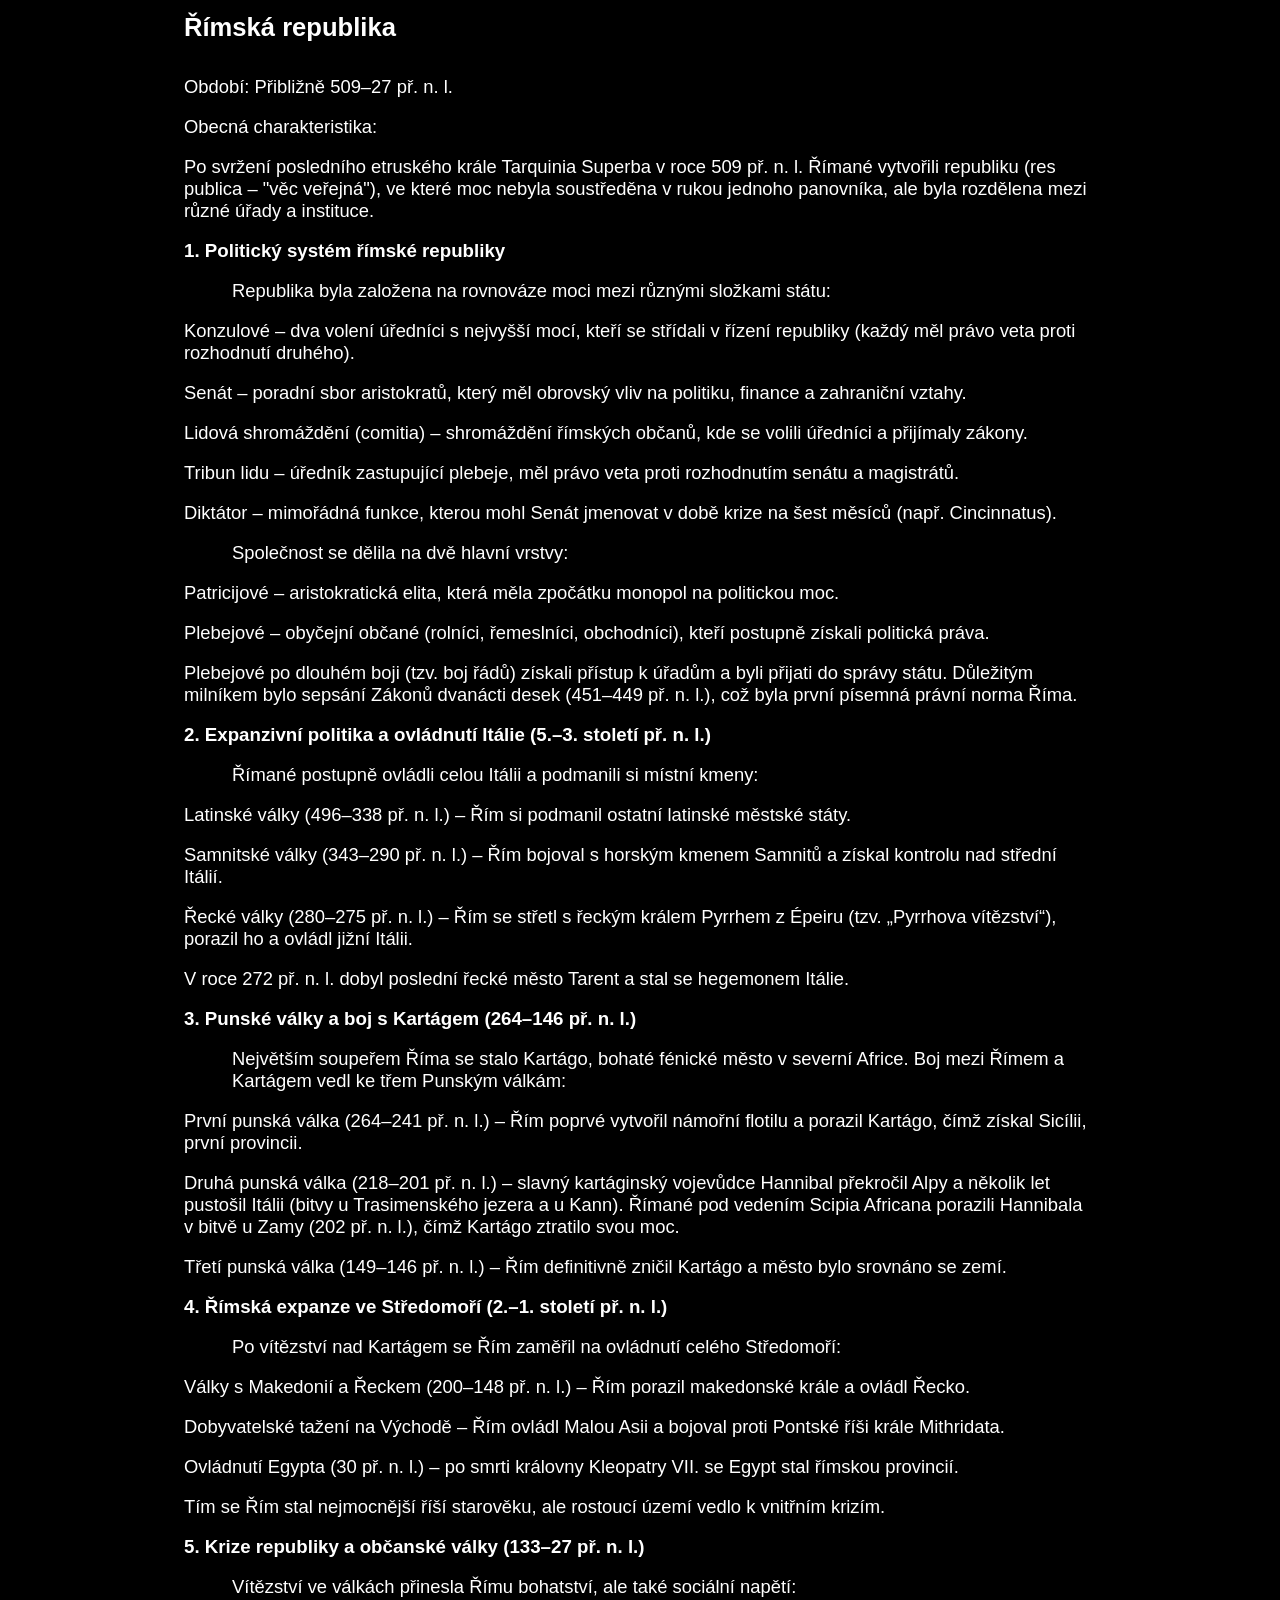
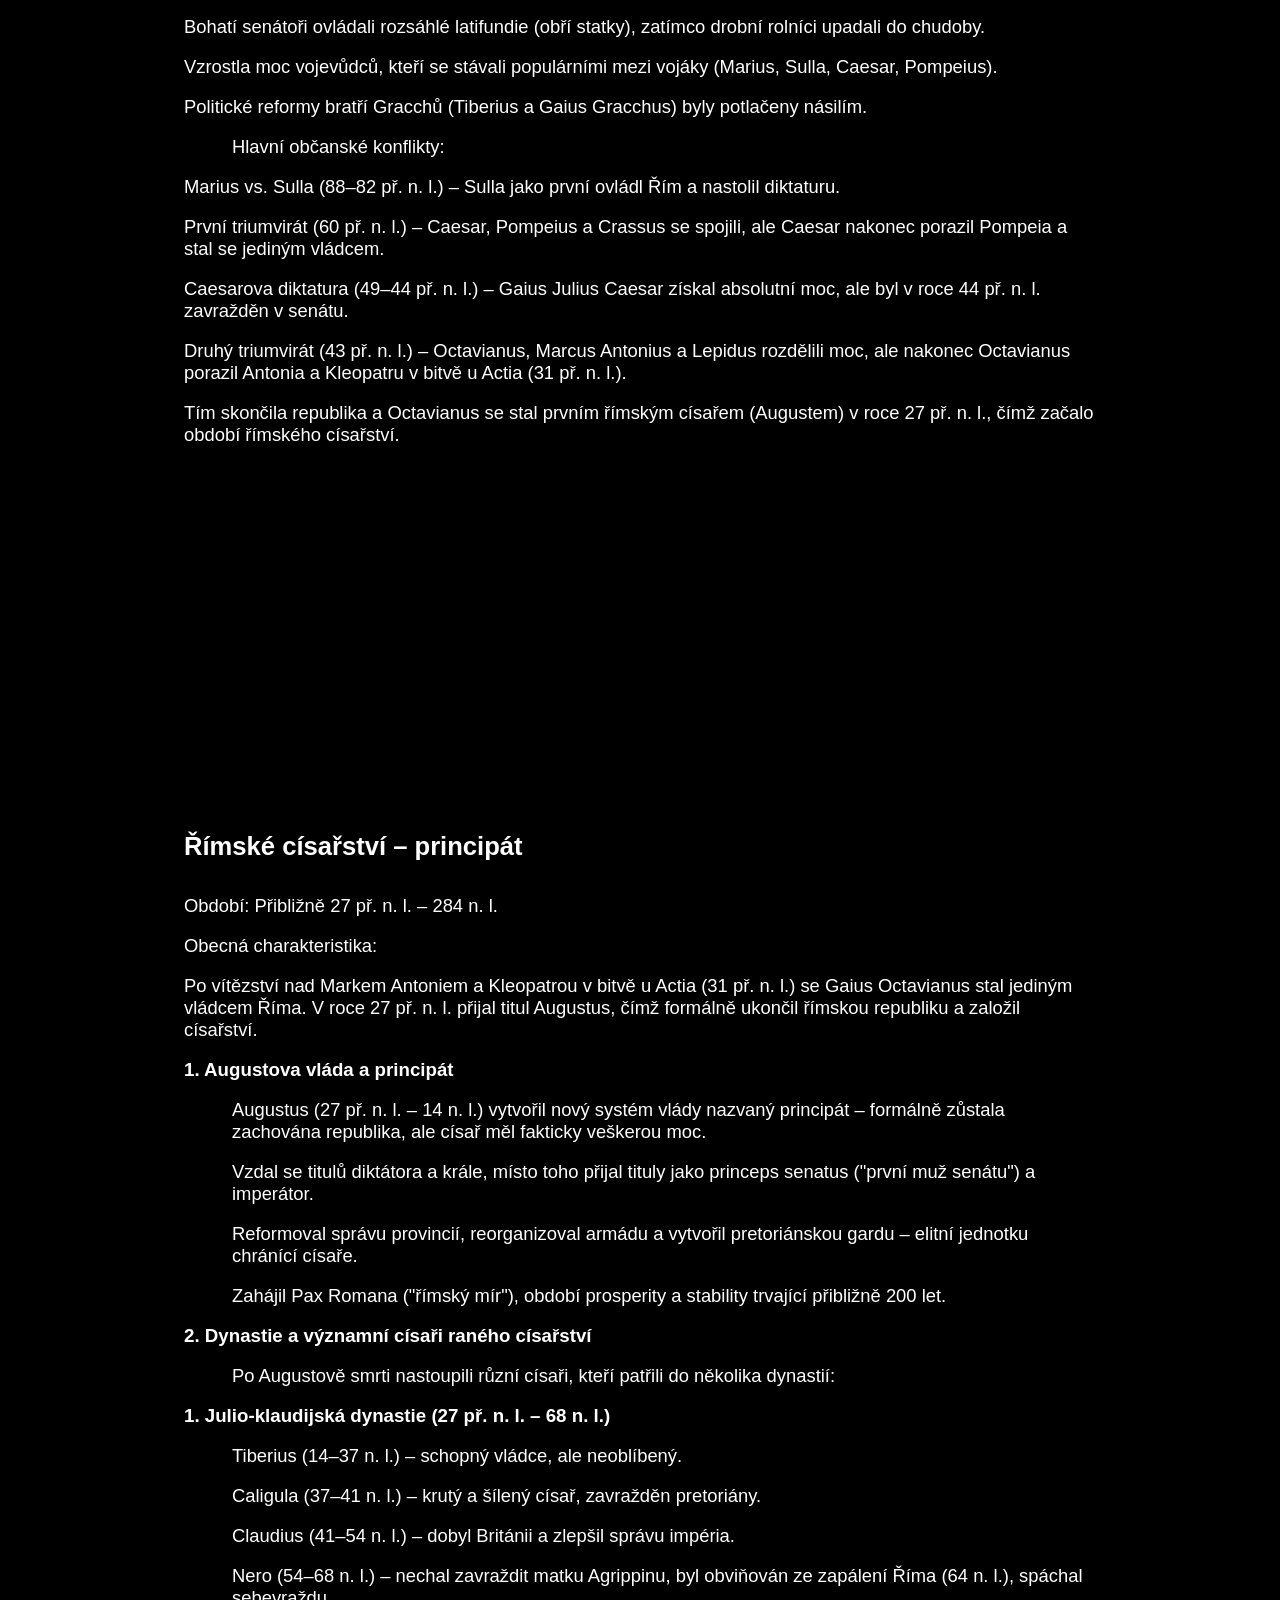
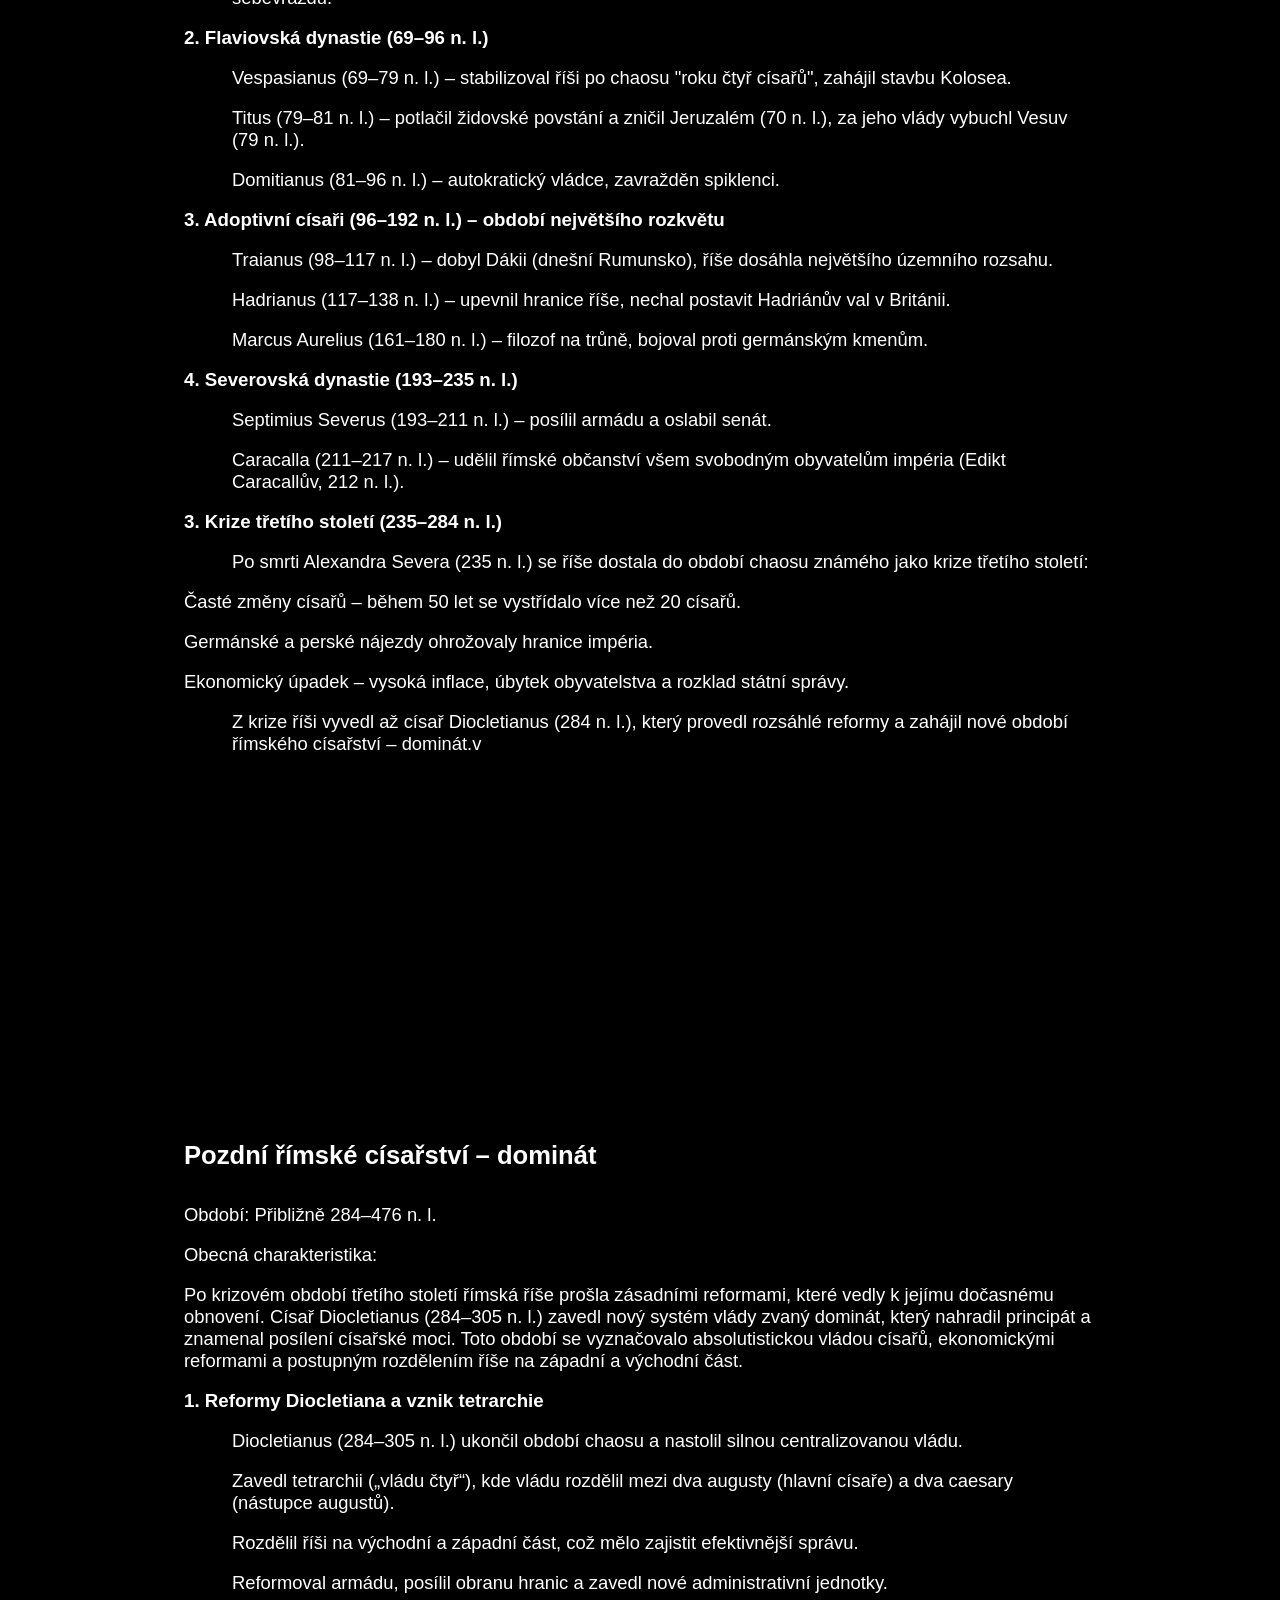
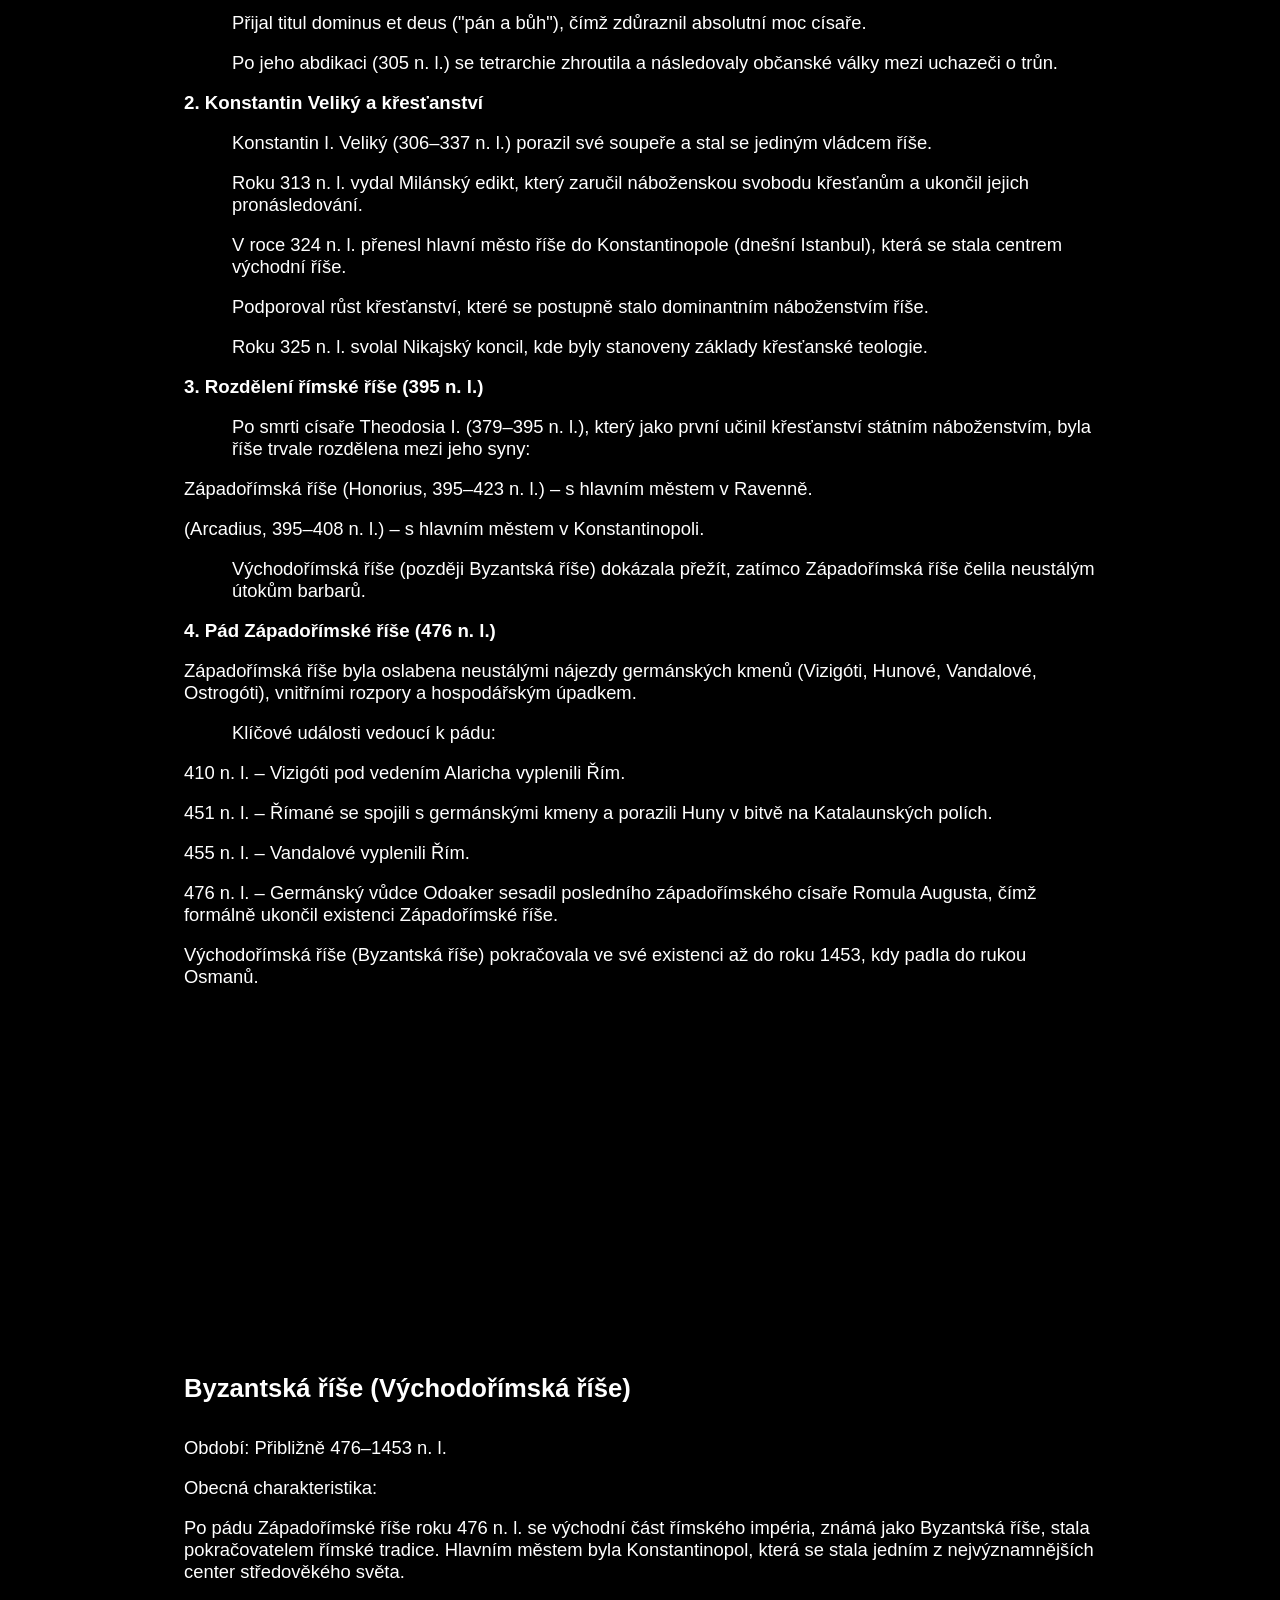
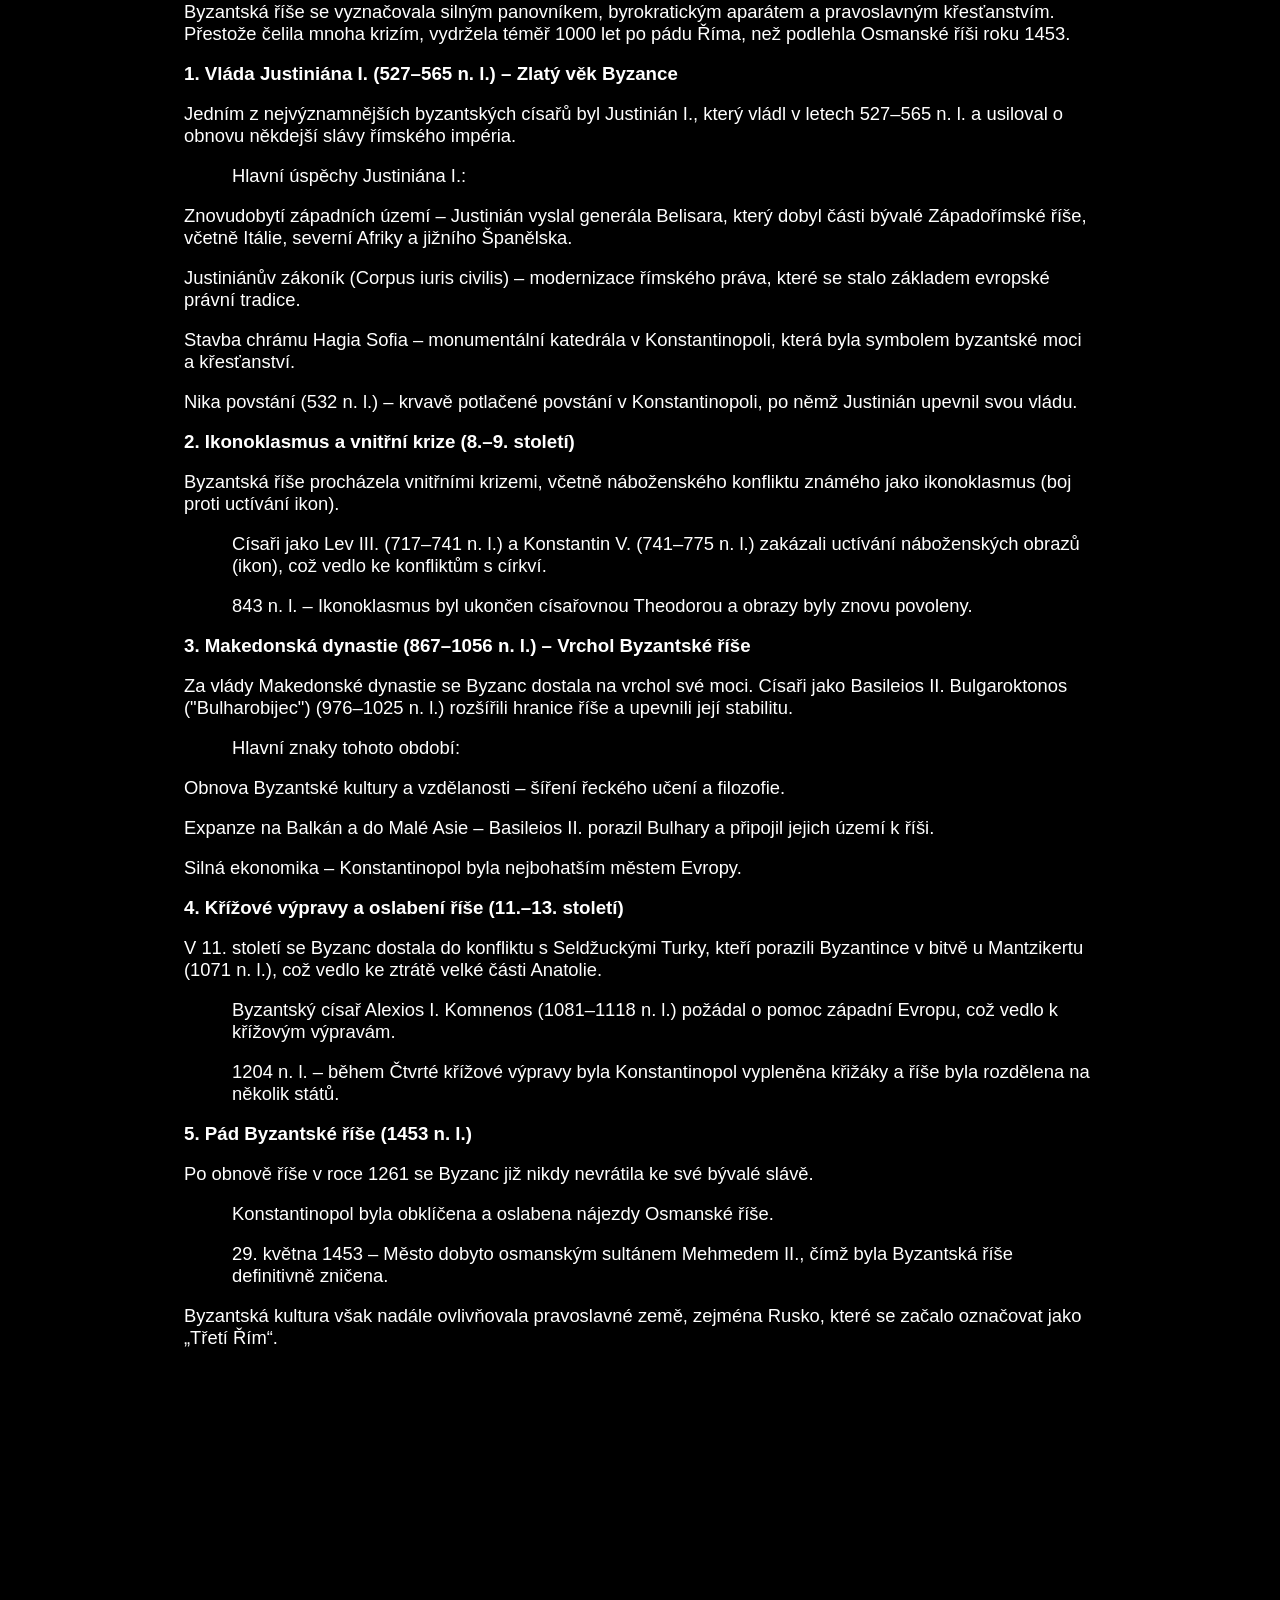
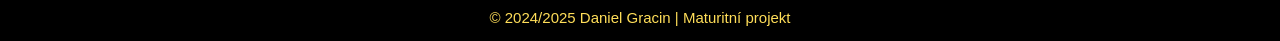
<file: rome.html>
<!DOCTYPE html>
<html lang="cs">
<head>
    <meta charset="UTF-8">
    <meta name="viewport" content="width=device-width, initial-scale=1.0">
    <link rel="stylesheet" href="https://cdnjs.cloudflare.com/ajax/libs/font-awesome/6.7.1/css/all.min.css" 
    integrity="sha512-5Hs3dF2AEPkpNAR7UiOHba+lRSJNeM2ECkwxUIxC1Q/FLycGTbNapWXB4tP889k5T5Ju8fs4b1P5z/iB4nMfSQ==" 
    crossorigin="anonymous" referrerpolicy="no-referrer" />
    <link rel="icon" type="image/svg" href="../IMG/Geognosis_Favicon.svg">
    <link rel="stylesheet" href="../CSS/index.css">
    <title>Geognósis - ANTICKÝ ŘÍM</title>
</head>
<body>
    <header class="header"> 
            <a href="../index.html">
                <img src="../IMG/Geognosis logo.svg" class="logo">
               </a>
        <nav class="navbar">
            <a href="../index.html">Úvod</a>
            <a href="../project.html">O projektu</a>
            <a href="../history.html">Historie</a>
            <a href="../contact.html">Kontakt</a>
            <a href="../login.html">Přihlásit se</a>
        </nav>
    </header>

    <div class="notes">
        <h1 class="head-text">Etruskové a počátky Říma</h1><br>
        <p>Období: Přibližně 900–509 př. n. l.</p><br>

        <h3>1. Původ a kultura Etrusků</h3><br>

        <p>Etruskové byli vyspělá civilizace, která se rozvíjela ve střední Itálii (zejména v oblasti dnešního Toskánska) od 9. století př. n. l.
            Jejich původ není zcela jasný – někteří historikové tvrdí, že přišli z Malé Asie, zatímco jiní se přiklánějí k místnímu italskému původu.</p><br>

        <p class="side-text">Měli vlastní jazyk, který se lišil od indoevropských jazyků, a dodnes není plně rozluštěn.</p><br>
        <p class="side-text">Vynikali v metalurgii, stavitelství, umění a námořním obchodu.</p><br>
        <p class="side-text">Byli ovlivněni řeckou kulturou, což se projevilo například v architektuře chrámů nebo v pohřebních zvyklostech.</p><br>
        <p class="side-text">Jejich městské státy (např. Veje, Tarquinia, Clusium) byly organizovány do volné federace, ale často mezi sebou soupeřily.</p><br>

        <h3>2. Etruskové a vznik Říma</h3><br>

        <p>Podle legendy založili Řím v roce 753 př. n. l. bratři Romulus a Remus, kteří byli vychováni vlčicí.
            Reálné archeologické důkazy však naznačují, že osídlení na Palatinu existovalo už v 10. století př. n. l.</p><br>

        <p class="side-text">Přinesli pokročilé stavitelství, například techniku klenby a kanalizaci (Cloaca Maxima).</p><br>
        <p class="side-text">Zavedli náboženské rituály a věštění, což se později stalo důležitou součástí římské kultury.</p><br>
        <p class="side-text">Přispěli k organizaci vojenství, vytvořili základ římské legie a přinesli rituál triumfu.</p><br>
        <p class="side-text">Zaváděli první krále, přičemž tři poslední králové Říma byli etruského původu.</p><br>

        <h3>3. Etruští králové Říma</h3><br>

        <p class="side-text">Tarquinius Priscus (616–579 př. n. l.) – První etruský král, reformoval armádu a začal stavět velké veřejné stavby.</p><br>
        <p class="side-text">Servius Tullius (578–535 př. n. l.) – Zavedl cenzus, rozdělil obyvatele podle majetku a reformoval armádu.</p><br>
        <p class="side-text">Tarquinius Superbus (534–509 př. n. l.) – Poslední král Říma, jeho tyranská vláda vedla k povstání a svržení monarchie.</p><br>

        <h3>4. Pád etruské nadvlády a vznik římské republiky (509 př. n. l.)</h3><br>

        <p class="side-text">V roce 509 př. n. l. došlo k povstání proti Tarquiniovi Superbovi, které vedlo k vyhnání etruské dynastie z Říma. To znamenalo konec monarchie a vznik římské republiky.</p><br>
        <p class="side-text">Etruskové však ještě několik století existovali, ale postupně byli pohlceni Římem. V roce 396 př. n. l. dobyli Římané etruské město Veje, čímž začala jejich nadvláda nad Etrurií.</p><br>
    </div>

    <div class="video">

    </div>

    <div class="notes">
        <h1 class="head-text">Římská republika</h1><br>
        <p>Období: Přibližně 509–27 př. n. l.</p><br>

        <p>Obecná charakteristika:</p><br>

        <p>Po svržení posledního etruského krále Tarquinia Superba v roce 509 př. n. l. Římané vytvořili republiku (res publica – "věc veřejná"),
            ve které moc nebyla soustředěna v rukou jednoho panovníka, ale byla rozdělena mezi různé úřady a instituce.</p><br>

        <h3>1. Politický systém římské republiky</h3><br>

        <p class="side-text">Republika byla založena na rovnováze moci mezi různými složkami státu:</p><br>
        <p class="side-text-two">Konzulové – dva volení úředníci s nejvyšší mocí, kteří se střídali v řízení republiky (každý měl právo veta proti rozhodnutí druhého).</p><br>
        <p class="side-text-two">Senát – poradní sbor aristokratů, který měl obrovský vliv na politiku, finance a zahraniční vztahy.</p><br>
        <p class="side-text-two">Lidová shromáždění (comitia) – shromáždění římských občanů, kde se volili úředníci a přijímaly zákony.</p><br>
        <p class="side-text-two">Tribun lidu – úředník zastupující plebeje, měl právo veta proti rozhodnutím senátu a magistrátů.</p><br>
        <p class="side-text-two">Diktátor – mimořádná funkce, kterou mohl Senát jmenovat v době krize na šest měsíců (např. Cincinnatus).</p><br>
        <p class="side-text">Společnost se dělila na dvě hlavní vrstvy:</p><br>
        <p class="side-text-two">Patricijové – aristokratická elita, která měla zpočátku monopol na politickou moc.</p><br>
        <p class="side-text-two">Plebejové – obyčejní občané (rolníci, řemeslníci, obchodníci), kteří postupně získali politická práva.</p><br>

        <p>Plebejové po dlouhém boji (tzv. boj řádů) získali přístup k úřadům a byli přijati do správy státu.
            Důležitým milníkem bylo sepsání Zákonů dvanácti desek (451–449 př. n. l.), což byla první písemná právní norma Říma.</p><br>

        <h3>2. Expanzivní politika a ovládnutí Itálie (5.–3. století př. n. l.)</h3><br>

        <p class="side-text">Římané postupně ovládli celou Itálii a podmanili si místní kmeny:</p><br>
        <p class="side-text-two">Latinské války (496–338 př. n. l.) – Řím si podmanil ostatní latinské městské státy.</p><br>
        <p class="side-text-two">Samnitské války (343–290 př. n. l.) – Řím bojoval s horským kmenem Samnitů a získal kontrolu nad střední Itálií.</p><br>
        <p class="side-text-two">Řecké války (280–275 př. n. l.) – Řím se střetl s řeckým králem Pyrrhem z Épeiru (tzv. „Pyrrhova vítězství“), porazil ho a ovládl jižní Itálii.</p><br>
        
        <p>V roce 272 př. n. l. dobyl poslední řecké město Tarent a stal se hegemonem Itálie.</p><br>

        <h3>3. Punské války a boj s Kartágem (264–146 př. n. l.)</h3><br>

        <p class="side-text">Největším soupeřem Říma se stalo Kartágo, bohaté fénické město v severní Africe. Boj mezi Římem a Kartágem vedl ke třem Punským válkám:</p><br>
        <p class="side-text-two">První punská válka (264–241 př. n. l.) – Řím poprvé vytvořil námořní flotilu a porazil Kartágo, čímž získal Sicílii, první provincii.</p><br>
        <p class="side-text-two">Druhá punská válka (218–201 př. n. l.) – slavný kartáginský vojevůdce Hannibal překročil Alpy a několik let pustošil Itálii (bitvy u Trasimenského jezera a u Kann). Římané pod vedením Scipia Africana porazili Hannibala v bitvě u Zamy (202 př. n. l.), čímž Kartágo ztratilo svou moc.</p><br>
        <p class="side-text-two">Třetí punská válka (149–146 př. n. l.) – Řím definitivně zničil Kartágo a město bylo srovnáno se zemí.</p><br>

        <h3>4. Římská expanze ve Středomoří (2.–1. století př. n. l.)</h3><br>

        <p class="side-text">Po vítězství nad Kartágem se Řím zaměřil na ovládnutí celého Středomoří:</p><br>
        <p class="side-text-two">Války s Makedonií a Řeckem (200–148 př. n. l.) – Řím porazil makedonské krále a ovládl Řecko.</p><br>
        <p class="side-text-two">Dobyvatelské tažení na Východě – Řím ovládl Malou Asii a bojoval proti Pontské říši krále Mithridata.</p><br>
        <p class="side-text-two">Ovládnutí Egypta (30 př. n. l.) – po smrti královny Kleopatry VII. se Egypt stal římskou provincií.</p><br>

        <p>Tím se Řím stal nejmocnější říší starověku, ale rostoucí území vedlo k vnitřním krizím.</p><br>

        <h3>5. Krize republiky a občanské války (133–27 př. n. l.)</h3><br>

        <p class="side-text">Vítězství ve válkách přinesla Římu bohatství, ale také sociální napětí:</p><br>
        <p class="side-text-two">Bohatí senátoři ovládali rozsáhlé latifundie (obří statky), zatímco drobní rolníci upadali do chudoby.</p><br>
        <p class="side-text-two">Vzrostla moc vojevůdců, kteří se stávali populárními mezi vojáky (Marius, Sulla, Caesar, Pompeius).</p><br>
        <p class="side-text-two">Politické reformy bratří Gracchů (Tiberius a Gaius Gracchus) byly potlačeny násilím.</p><br>
        <p class="side-text">Hlavní občanské konflikty:</p><br>
        <p class="side-text-two">Marius vs. Sulla (88–82 př. n. l.) – Sulla jako první ovládl Řím a nastolil diktaturu.</p><br>
        <p class="side-text-two">První triumvirát (60 př. n. l.) – Caesar, Pompeius a Crassus se spojili, ale Caesar nakonec porazil Pompeia a stal se jediným vládcem.</p><br>
        <p class="side-text-two">Caesarova diktatura (49–44 př. n. l.) – Gaius Julius Caesar získal absolutní moc, ale byl v roce 44 př. n. l. zavražděn v senátu.</p><br>
        <p class="side-text-two">Druhý triumvirát (43 př. n. l.) – Octavianus, Marcus Antonius a Lepidus rozdělili moc, ale nakonec Octavianus porazil Antonia a Kleopatru v bitvě u Actia (31 př. n. l.).</p><br>

        <p>Tím skončila republika a Octavianus se stal prvním římským císařem (Augustem) v roce 27 př. n. l., čímž začalo období římského císařství.</p><br>
    </div>

    <div class="video">

    </div>

    <div class="notes">
        <h1 class="head-text">Římské císařství – principát</h1><br>
        <p>Období: Přibližně 27 př. n. l. – 284 n. l.</p><br>

        <p>Obecná charakteristika:</p><br>

        <p>Po vítězství nad Markem Antoniem a Kleopatrou v bitvě u Actia (31 př. n. l.) se Gaius Octavianus stal jediným vládcem Říma.
            V roce 27 př. n. l. přijal titul Augustus, čímž formálně ukončil římskou republiku a založil císařství.</p><br>

        <h3>1. Augustova vláda a principát</h3><br>

        <p class="side-text">Augustus (27 př. n. l. – 14 n. l.) vytvořil nový systém vlády nazvaný principát – formálně zůstala zachována republika, ale císař měl fakticky veškerou moc.</p><br>
        <p class="side-text">Vzdal se titulů diktátora a krále, místo toho přijal tituly jako princeps senatus ("první muž senátu") a imperátor.</p><br>
        <p class="side-text">Reformoval správu provincií, reorganizoval armádu a vytvořil pretoriánskou gardu – elitní jednotku chránící císaře.</p><br>
        <p class="side-text">Zahájil Pax Romana ("římský mír"), období prosperity a stability trvající přibližně 200 let.</p><br>

        <h3>2. Dynastie a významní císaři raného císařství</h3><br>

        <p class="side-text">Po Augustově smrti nastoupili různí císaři, kteří patřili do několika dynastií:</p><br>

        <h3>1. Julio-klaudijská dynastie (27 př. n. l. – 68 n. l.)</h3><br>

        <p class="side-text">Tiberius (14–37 n. l.) – schopný vládce, ale neoblíbený.</p><br>
        <p class="side-text">Caligula (37–41 n. l.) – krutý a šílený císař, zavražděn pretoriány.</p><br>
        <p class="side-text">Claudius (41–54 n. l.) – dobyl Británii a zlepšil správu impéria.</p><br>
        <p class="side-text">Nero (54–68 n. l.) – nechal zavraždit matku Agrippinu, byl obviňován ze zapálení Říma (64 n. l.), spáchal sebevraždu.</p><br>

        <h3>2. Flaviovská dynastie (69–96 n. l.)</h3><br>

        <p class="side-text">Vespasianus (69–79 n. l.) – stabilizoval říši po chaosu "roku čtyř císařů", zahájil stavbu Kolosea.</p><br>
        <p class="side-text">Titus (79–81 n. l.) – potlačil židovské povstání a zničil Jeruzalém (70 n. l.), za jeho vlády vybuchl Vesuv (79 n. l.).</p><br>
        <p class="side-text">Domitianus (81–96 n. l.) – autokratický vládce, zavražděn spiklenci.</p><br>

        <h3>3. Adoptivní císaři (96–192 n. l.) – období největšího rozkvětu</h3><br>

        <p class="side-text">Traianus (98–117 n. l.) – dobyl Dákii (dnešní Rumunsko), říše dosáhla největšího územního rozsahu.</p><br>
        <p class="side-text">Hadrianus (117–138 n. l.) – upevnil hranice říše, nechal postavit Hadriánův val v Británii.</p><br>
        <p class="side-text">Marcus Aurelius (161–180 n. l.) – filozof na trůně, bojoval proti germánským kmenům.</p><br>

        <h3>4. Severovská dynastie (193–235 n. l.)</h3><br>

        <p class="side-text">Septimius Severus (193–211 n. l.) – posílil armádu a oslabil senát.</p><br>
        <p class="side-text">Caracalla (211–217 n. l.) – udělil římské občanství všem svobodným obyvatelům impéria (Edikt Caracallův, 212 n. l.).</p><br>

        <h3>3. Krize třetího století (235–284 n. l.)</h3><br>

        <p class="side-text">Po smrti Alexandra Severa (235 n. l.) se říše dostala do období chaosu známého jako krize třetího století:</p><br>
        <p class="side-text-two">Časté změny císařů – během 50 let se vystřídalo více než 20 císařů.</p><br>
        <p class="side-text-two">Germánské a perské nájezdy ohrožovaly hranice impéria.</p><br>
        <p class="side-text-two">Ekonomický úpadek – vysoká inflace, úbytek obyvatelstva a rozklad státní správy.</p><br>
        <p class="side-text">Z krize říši vyvedl až císař Diocletianus (284 n. l.), který provedl rozsáhlé reformy a zahájil nové období římského císařství – dominát.v</p><br>
    </div>

    <div class="video">

    </div>

    <div class="notes">
        <h1 class="head-text">Pozdní římské císařství – dominát</h1><br>
        <p>Období: Přibližně 284–476 n. l.</p><br>

        <p>Obecná charakteristika:</p><br>

        <p>Po krizovém období třetího století římská říše prošla zásadními reformami, které vedly k jejímu dočasnému obnovení.
            Císař Diocletianus (284–305 n. l.) zavedl nový systém vlády zvaný dominát, který nahradil principát a znamenal posílení císařské moci.
            Toto období se vyznačovalo absolutistickou vládou císařů, ekonomickými reformami a postupným rozdělením říše na západní a východní část.</p><br>

        <h3>1. Reformy Diocletiana a vznik tetrarchie</h3><br>

        <p class="side-text">Diocletianus (284–305 n. l.) ukončil období chaosu a nastolil silnou centralizovanou vládu.</p><br>
        <p class="side-text">Zavedl tetrarchii („vládu čtyř“), kde vládu rozdělil mezi dva augusty (hlavní císaře) a dva caesary (nástupce augustů).</p><br>
        <p class="side-text">Rozdělil říši na východní a západní část, což mělo zajistit efektivnější správu.</p><br>
        <p class="side-text">Reformoval armádu, posílil obranu hranic a zavedl nové administrativní jednotky.</p><br>
        <p class="side-text">Přijal titul dominus et deus ("pán a bůh"), čímž zdůraznil absolutní moc císaře.</p><br>
        <p class="side-text">Po jeho abdikaci (305 n. l.) se tetrarchie zhroutila a následovaly občanské války mezi uchazeči o trůn.</p><br>

        <h3>2. Konstantin Veliký a křesťanství</h3><br>

        <p class="side-text">Konstantin I. Veliký (306–337 n. l.) porazil své soupeře a stal se jediným vládcem říše.</p><br>
        <p class="side-text">Roku 313 n. l. vydal Milánský edikt, který zaručil náboženskou svobodu křesťanům a ukončil jejich pronásledování.</p><br>
        <p class="side-text">V roce 324 n. l. přenesl hlavní město říše do Konstantinopole (dnešní Istanbul), která se stala centrem východní říše.</p><br>
        <p class="side-text">Podporoval růst křesťanství, které se postupně stalo dominantním náboženstvím říše.</p><br>
        <p class="side-text">Roku 325 n. l. svolal Nikajský koncil, kde byly stanoveny základy křesťanské teologie.</p><br>

        <h3>3. Rozdělení římské říše (395 n. l.)</h3><br>

        <p class="side-text">Po smrti císaře Theodosia I. (379–395 n. l.), který jako první učinil křesťanství státním náboženstvím, byla říše trvale rozdělena mezi jeho syny:</p><br>
        <p class="side-text-two">Západořímská říše (Honorius, 395–423 n. l.) – s hlavním městem v Ravenně.</p><br>
        <p class="side-text-two"> (Arcadius, 395–408 n. l.) – s hlavním městem v Konstantinopoli.</p><br>
        <p class="side-text">Východořímská říše (později Byzantská říše) dokázala přežít, zatímco Západořímská říše čelila neustálým útokům barbarů.</p><br>

        <h3>4. Pád Západořímské říše (476 n. l.)</h3><br>

        <p>Západořímská říše byla oslabena neustálými nájezdy germánských kmenů (Vizigóti, Hunové, Vandalové, Ostrogóti), vnitřními rozpory a hospodářským úpadkem.</p><br>

        <p class="side-text">Klíčové události vedoucí k pádu:</p><br>
        <p class="side-text-two">410 n. l. – Vizigóti pod vedením Alaricha vyplenili Řím.</p><br>
        <p class="side-text-two">451 n. l. – Římané se spojili s germánskými kmeny a porazili Huny v bitvě na Katalaunských polích.</p><br>
        <p class="side-text-two">455 n. l. – Vandalové vyplenili Řím.</p><br>
        <p class="side-text-two">476 n. l. – Germánský vůdce Odoaker sesadil posledního západořímského císaře Romula Augusta, čímž formálně ukončil existenci Západořímské říše.</p><br>

        <p>Východořímská říše (Byzantská říše) pokračovala ve své existenci až do roku 1453, kdy padla do rukou Osmanů.</p><br>
    </div>

    <div class="video">

    </div>

    <div class="notes">
        <h1 class="head-text">Byzantská říše (Východořímská říše)</h1><br>
        <p>Období: Přibližně 476–1453 n. l.</p><br>

        <p>Obecná charakteristika:</p><br>

        <p>Po pádu Západořímské říše roku 476 n. l. se východní část římského impéria, známá jako Byzantská říše, stala pokračovatelem římské tradice.
            Hlavním městem byla Konstantinopol, která se stala jedním z nejvýznamnějších center středověkého světa.</p><br>

        <p>Byzantská říše se vyznačovala silným panovníkem, byrokratickým aparátem a pravoslavným křesťanstvím.
            Přestože čelila mnoha krizím, vydržela téměř 1000 let po pádu Říma, než podlehla Osmanské říši roku 1453.</p><br>

        <h3>1. Vláda Justiniána I. (527–565 n. l.) – Zlatý věk Byzance</h3><br>

        <p>Jedním z nejvýznamnějších byzantských císařů byl Justinián I., který vládl v letech 527–565 n. l. a usiloval o obnovu někdejší slávy římského impéria.</p><br>

        <p class="side-text">Hlavní úspěchy Justiniána I.:</p><br>
        <p class="side-text-two">Znovudobytí západních území – Justinián vyslal generála Belisara, který dobyl části bývalé Západořímské říše, včetně Itálie, severní Afriky a jižního Španělska.</p><br>
        <p class="side-text-two">Justiniánův zákoník (Corpus iuris civilis) – modernizace římského práva, které se stalo základem evropské právní tradice.</p><br>
        <p class="side-text-two">Stavba chrámu Hagia Sofia – monumentální katedrála v Konstantinopoli, která byla symbolem byzantské moci a křesťanství.</p><br>
        <p class="side-text-two">Nika povstání (532 n. l.) – krvavě potlačené povstání v Konstantinopoli, po němž Justinián upevnil svou vládu.</p><br>

        <h3>2. Ikonoklasmus a vnitřní krize (8.–9. století)</h3><br>

        <p>Byzantská říše procházela vnitřními krizemi, včetně náboženského konfliktu známého jako ikonoklasmus (boj proti uctívání ikon).</p><br>

        <p class="side-text">Císaři jako Lev III. (717–741 n. l.) a Konstantin V. (741–775 n. l.) zakázali uctívání náboženských obrazů (ikon), což vedlo ke konfliktům s církví.</p><br>
        <p class="side-text">843 n. l. – Ikonoklasmus byl ukončen císařovnou Theodorou a obrazy byly znovu povoleny.</p><br>

        <h3>3. Makedonská dynastie (867–1056 n. l.) – Vrchol Byzantské říše</h3><br>

        <p>Za vlády Makedonské dynastie se Byzanc dostala na vrchol své moci. Císaři jako Basileios II.
            Bulgaroktonos ("Bulharobijec") (976–1025 n. l.) rozšířili hranice říše a upevnili její stabilitu.</p><br>

        <p class="side-text">Hlavní znaky tohoto období:</p><br>
        <p class="side-text-two">Obnova Byzantské kultury a vzdělanosti – šíření řeckého učení a filozofie.</p><br>
        <p class="side-text-two">Expanze na Balkán a do Malé Asie – Basileios II. porazil Bulhary a připojil jejich území k říši.</p><br>
        <p class="side-text-two">Silná ekonomika – Konstantinopol byla nejbohatším městem Evropy.</p><br>
        
        <h3>4. Křížové výpravy a oslabení říše (11.–13. století)</h3><br>

        <p>V 11. století se Byzanc dostala do konfliktu s Seldžuckými Turky, kteří porazili Byzantince v bitvě u Mantzikertu (1071 n. l.), což vedlo ke ztrátě velké části Anatolie.</p><br>
        
        <p class="side-text">Byzantský císař Alexios I. Komnenos (1081–1118 n. l.) požádal o pomoc západní Evropu, což vedlo k křížovým výpravám.</p><br>
        <p class="side-text">1204 n. l. – během Čtvrté křížové výpravy byla Konstantinopol vypleněna křižáky a říše byla rozdělena na několik států.</p><br>

        <h3>5. Pád Byzantské říše (1453 n. l.)</h3><br>

        <p>Po obnově říše v roce 1261 se Byzanc již nikdy nevrátila ke své bývalé slávě.</p><br>

        <p class="side-text">Konstantinopol byla obklíčena a oslabena nájezdy Osmanské říše.</p><br>
        <p class="side-text">29. května 1453 – Město dobyto osmanským sultánem Mehmedem II., čímž byla Byzantská říše definitivně zničena.</p><br>

        <p>Byzantská kultura však nadále ovlivňovala pravoslavné země, zejména Rusko, které se začalo označovat jako „Třetí Řím“.</p><br>
    </div>

    <div class="video">

    </div>
    
    <p class="side-text"></p><br>
    <footer class="footer">
        <p class="footer-text">© 2024/2025 Daniel Gracin | Maturitní projekt</p>
    </footer>
</body>
</html>
</file>
<file: CSS/login-register.css>
/* Základ Webové Stránky */

* {
    margin: 0;
    padding: 0;
    box-sizing: border-box;
    font-family: sans-serif;
}

body {
    width: 100%;
    display: flex;
    align-items: center;
    justify-content: center;
    min-height: 100vh;
    padding: 0 10px;
    color: white;
}

body::before {
    content: "";
    position: absolute;
    width: 100%;
    height: 100%;
    background: url(../IMG/Main.png);
    background-position: center;
    background-size: cover;
    z-index: -1;
}

/* Desing Formuláře */

.wrapper {
    color: white;
    width: 25rem;
    border-radius: 8px;
    padding: 30px;
    text-align: center;
    border: 2px rgba(255, 222, 89, 255) solid;
}

form {
    display: flex;
    flex-direction: column;
}

h2 {
    font-size: 2rem;
    margin-bottom: 20px;
    color: rgba(255, 222, 89, 255);
    text-decoration: underline;
}

.input-field {
    position: relative;
    border-bottom: 2px solid white;
    margin: 15px 0;
}

.input-field label {
    position: absolute;
    color: white;
    top: 50%;
    left: 0;
    transform: translateY(-50%);
    font-size: 1rem;
    pointer-events: none;
    transition: 0.15s ease;
}

.input-field input {
    width: 100%;
    height: 3rem;
    color: white;
    background: transparent;
    border: none;
    outline: none;
    font-size: 1rem;
}

.input-field input:focus~label,
.input-field input:valid~label {
    font-size: 0.8rem;
    top: 10px;
    transform: translateY(-120%);
}

.forget {
    display: flex;
    align-items: center;
    justify-content: space-between;
    margin: 25px 0 35px 0;
    color: white;
    font-size: 1rem;
}

.forget label {
    display: flex;
    align-items: center;
}

.forget label p {
    margin-left: 8px;
}


#remember {
    accent-color: white;
}

.wrapper a {
    color: white;
    text-decoration: underline;
}

button {
    background: rgba(255, 222, 89, 255);
    color: black;
    font-weight: 600;
    border: none;
    padding: 12px 20px;
    cursor: pointer;
    border-radius: 3px;
    font-size: 1.2rem;
    border: 2px solid transparent;
    transition: 0.3s ease;
}

.register {
    text-align: center;
    margin-top: 30px;
    color: white;
    font-size: 1rem;
}

/* Desing Navbar Navigátoru */

.header {
    position: fixed;
    top: 0;
    left: 0;
    width: 100%;
    padding-right: 100px;
    padding-left: 100px;
    background: black;
    display: flex;
    justify-content: space-between;
    align-items: center;
    box-shadow: black 0px 10px 15px;
}

.logo {
    width: 250px;
    height: 80px;
}

.navbar a {
    color: rgba(255, 222, 89, 255);
    font-size: 1.4rem;
    text-decoration: none;
    margin-left: 2rem;
}

.navbar a:hover {
    color: white; 
}

/* Desing footeru */

.footer {
    position: fixed;
    width: 100%;
    height: 3rem;
    text-align: center;
    bottom: 0;
}

.footer-text {
    color: rgba(255, 222, 89, 255);
    font-size: 15px;
    margin: 1.5rem;
    text-decoration: none;
}
</file>
<file: CSS/index.css>
/* Základ Webové Stránky */

* {
    margin: 0;
    padding: 0;
    box-sizing: border-box;
    font-family: sans-serif;
}

body {
    width: 100%;
    background-color: black;
    color: white;
}

/* Desing Navbar Navigátoru */

.header {
    position: fixed;
    top: 0;
    left: 0;
    width: 100%;
    padding-right: 100px;
    padding-left: 100px;
    background: black;
    display: flex;
    justify-content: space-between;
    align-items: center;
    box-shadow: black 0px 10px 15px;
}

.logo {
    width: 250px;
    height: 80px;
}

.navbar a {
    color: rgba(255, 222, 89, 255);
    font-size: 1.4rem;
    text-decoration: none;
    margin-left: 2rem;
}

.navbar a:hover {
    color: white; 
}

/* Desing index.php showcase */

.showcase {
    background: black url(../IMG/Main.png) no-repeat center center/cover;
    height: 100vh;
    color: white;
    padding-left: 10rem;
}

.showcase .content {
    display: flex;
    flex-direction: column;
    text-align: left;
    justify-content: center;
    align-items: baseline;
    height: 100%;
    width: 1000px;
    padding: 0 2rem;
    background-color: rgba(0, 0, 0, 0.1);
}

.title {
    font-size: 3rem;
    margin-bottom: 0.1rem;
    line-height: 0;
    text-align: center;
    text-decoration: underline;
    color: rgba(255, 222, 89, 255);
}

.subtitle {
    font-size: 1.5rem;
    margin-bottom: 2rem;
}

.index-button {
    background: rgba(255, 222, 89, 255);
    color: black;
    font-weight: 600;
    max-width: 14rem;
    border: none;
    padding: 15px 20px;
    padding-left: 4rem;
    padding-right: 4rem;
    cursor: pointer;
    border-radius: 3px;
    align-items: baseline;
    font-size: 20px;
    text-decoration: none;
    transition: 0.3s ease;
}

/* Desing project.php showcase */

.showcase-project {
    background: black url(../IMG/Main.png) no-repeat center center/cover;
    height: 100vh;
    color: white;
    padding-left: 13rem;
}

.showcase-project .content {
    display: flex;
    flex-direction: column;
    text-align: left;
    justify-content: center;
    align-items: baseline;
    height: 100%;
    width: 50rem;
    padding: 0 2rem;
    background-color: rgba(0, 0, 0, 0.1);
}

.subtitle-project {
    font-size: 1.5rem;
    margin-bottom: 2rem;
}
/* Desing Sectionu */

.text {
    font-size: 15px;
    padding-bottom: 2rem;
    padding-top: 0.5rem;
}

.sec-btn {
    background: rgba(255, 222, 89, 255);
    color: black;
    text-decoration: none;
    font-weight: 600;
    max-width: 1rem;
    font-size: 25px;
    padding: 10px;
    border-radius: 10px;
}

h1 {
    font-size: 1.5rem;
}

.py-1 {
    padding: 1.5rem 0;
}

.container {
    max-width: 1920px;
    margin: auto;
    padding: 0 2rem;
    overflow: hidden;
}

.text-center {
    text-align: center;
}

.m-heading {
    font-size: 2rem;
    margin-bottom: 0.75rem;
    color: rgba(255, 222, 89, 255);
    text-decoration: underline;
}

h2 {
    margin: 3rem;
    padding: 3rem;
}


#naucitese .items {
    display: flex;
    padding: 1rem;
    justify-content: space-around;
}

#naucitese .item {
    position: relative;
    text-align: center;
    padding: 1rem;
    width: 200px;
    top: 0;
}

#naucitese .items .item i {
    background-color: rgba(255, 222, 89, 255);
    border-radius: 50%;
    margin: 2rem 0;
    width: 4rem;
    height: 4rem;
    line-height: 4rem;
    color: black;
}

#naucitese .item:hover {
    box-shadow: rgba(255, 222, 89, 255) 0px 10px 15px;
    top: -10px;
    transition: all 0.5s ease;
}

/* Desing footeru */
.space {
    margin: 1rem;
    border: 2px black solid;
    color: black;
}

.footer {
    position: static;
    width: 100%;
    height: 2rem;
    text-align: center;
    bottom: 0;
}

.footer-text {
    color: rgba(255, 222, 89, 255);
    font-size: 15px;
    margin: 1.5rem;
    text-decoration: none;
}


/* Desing history.php */

.tablink {
    background-color: black;
    color: white;
    float: left;
    border: none;
    outline: none;
    cursor: pointer;
    padding: 14px 16px;
    font-size: 16px;
    width: 12.5%; 
  }

  .main-text {
    font-size: 10.2rem;
    padding-bottom: 1rem;
    text-align: center;
    align-items: center;
    position: static;
    color: white;
    backdrop-filter: blur(1px);
    text-shadow: 
                -2px -2px 0px black,
                2px -2px 0px black,
                -2px 2px 0px black,
                2px 2px 0px black;
  }
  
  .tablink:hover {
    background-color: rgba(255, 222, 89, 255);
    color: black;
  }
  
  .tabcontent {
    color: black;
    display: none;
    padding: 13.5rem;
    text-align: center;
  }

  .history-button {
    background: black;
    color: white;
    font-weight: 600;
    max-width: 14rem;
    border: none;
    padding: 15px 20px;
    padding-left: 3rem;
    padding-right: 3rem;
    cursor: pointer;
    border-radius: 3px;
    align-items: baseline;
    font-size: 15px;
    text-decoration: none;
    transition: 0.3s ease;
  }
  
  #EGYPT {
    background: url(../IMG/EGYPT.jpg) no-repeat center center/cover;}
  #BABYLON {
    background: url(../IMG/BABYLON.jpg) no-repeat center center/cover;}
  #ASYRIE {
    background: url(../IMG/ASYRIE.jpg) no-repeat center center/cover;}
  #PERSIE {
    background: url(../IMG/PERSIE.jpg) no-repeat center center/cover;}
  #GREECE {
    background: url(../IMG/GREECE.jpg) no-repeat center center/cover;}
  #MAKEDONIE {
    background: url(../IMG/MAKEDONIE.jpg) no-repeat center center/cover;}
  #ROME {
    background: url(../IMG/ROME.jpg) no-repeat center center/cover;}
  #CHINA {
    background: url(../IMG/CHINA.jpg) no-repeat center center/cover;}

    /* Desing for notes */

    .notes {
        max-width: 1600px;
        margin: 10rem;
        padding: 1.5rem;
    }

    .video {
        max-width: 1920px;
        margin: 1rem;
        display: flex;
        justify-content: center;
        align-items: center;
    }

    .head-text {
        font-size: 1.6rem;
        padding-bottom: 1rem;
    }

    p {
        font-size: 1.15rem;
    }

    .side-text {
        padding-left: 3rem;
    }
</file>
